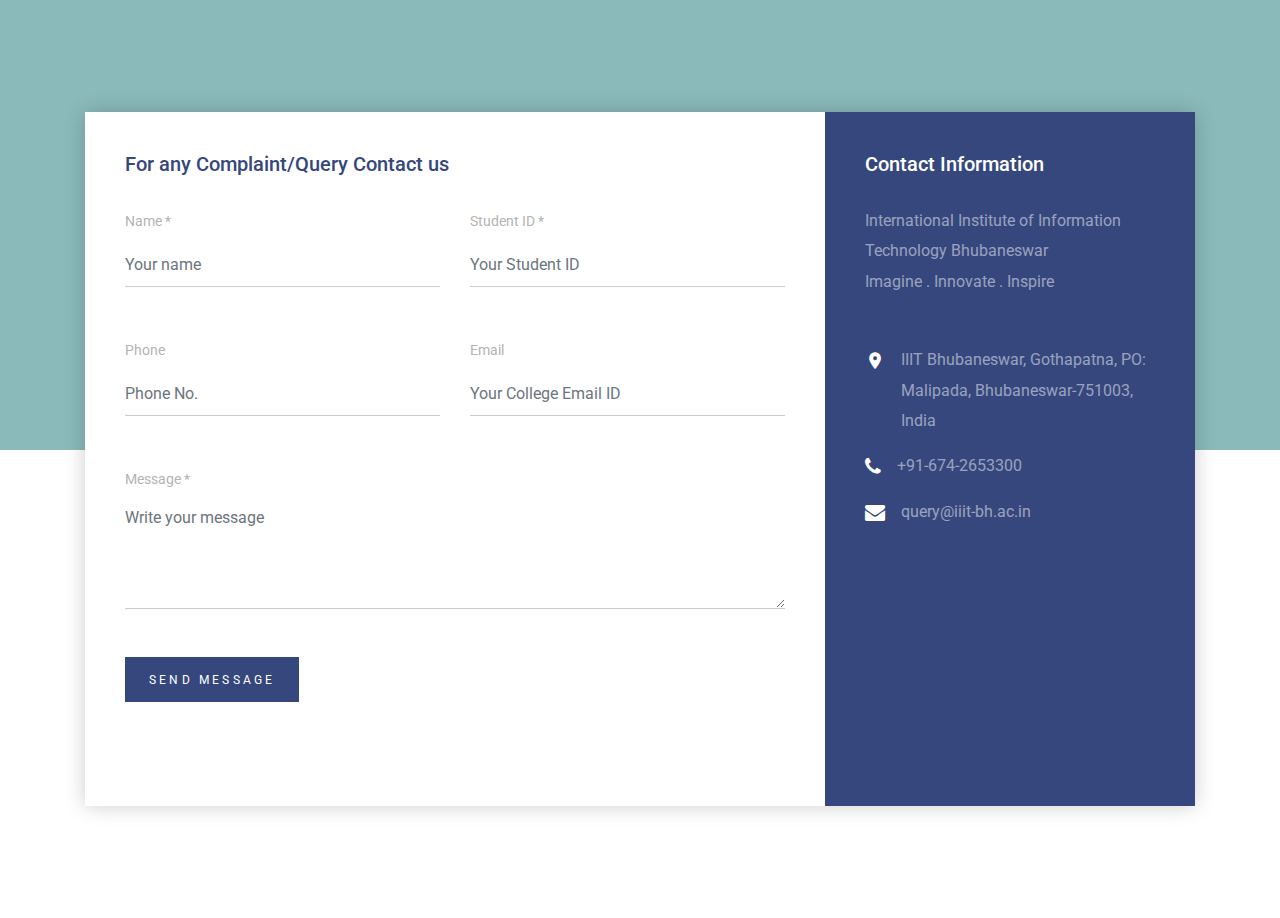
<file: contact_us/index.html>
<!doctype html>
<html lang="en">
  <head>
    <!-- Required meta tags -->
    <meta charset="utf-8">
    <meta name="viewport" content="width=device-width, initial-scale=1, shrink-to-fit=no">
    <link href="https://fonts.googleapis.com/css?family=Roboto:400,700,900&display=swap" rel="stylesheet">

    <link rel="stylesheet" href="fonts/icomoon/style.css">


    <!-- Bootstrap CSS -->
    <link rel="stylesheet" href="css/bootstrap.min.css">
    
    <!-- Style -->
    <link rel="stylesheet" href="css/style.css">

    <title>Contact Us</title>
  </head>
  <body>
  

  <div class="content">
    
    <div class="container">
      <div class="row align-items-stretch no-gutters contact-wrap">
        <div class="col-md-8">
          <div class="form h-100">
            <h3>For any Complaint/Query Contact us</h3>
            <form class="mb-5" action="connect.php" method="post">
              <div class="row">
                <div class="col-md-6 form-group mb-5">
                  <label for="" class="col-form-label">Name *</label>
                  <input type="text" class="form-control" name="name" id="name" placeholder="Your name">
                </div>
                <div class="col-md-6 form-group mb-5">
                  <label for="" class="col-form-label">Student ID *</label>
                  <input type="text" class="form-control" name="Student_ID" id="Student_ID"  placeholder="Your Student ID">
                </div>
              </div>

              <div class="row">
                <div class="col-md-6 form-group mb-5">
                  <label for="" class="col-form-label">Phone</label>
                  <input type="text" class="form-control" name="phone" id="phone"  placeholder="Phone No.">
                </div>
                <div class="col-md-6 form-group mb-5">
                  <label for="" class="col-form-label">Email</label>
                  <input type="text" class="form-control" name="email" id="email"  placeholder="Your College Email ID">
                </div>
              </div>

              <div class="row">
                <div class="col-md-12 form-group mb-5">
                  <label for="message" class="col-form-label">Message *</label>
                  <textarea class="form-control" name="message" id="message" cols="30" rows="4"  placeholder="Write your message"></textarea>
                </div>
              </div>
              <div class="row">
                <div class="col-md-12 form-group">
                  <input type="submit" value="Send Message" class="btn btn-primary rounded-0 py-2 px-4">
                  <span class="submitting"></span>
                </div>
              </div>
            </form>

            <div id="form-message-warning mt-4"></div> 
            <div id="form-message-success">
              Your message was sent, thank you!
            </div>

          </div>
        </div>
        <div class="col-md-4">
          <div class="contact-info h-100">
            <h3>Contact Information</h3>
            <p class="mb-5">International Institute of Information Technology Bhubaneswar </br>Imagine . Innovate . Inspire</p>
            <ul class="list-unstyled">
              <li class="d-flex">
                <span class="wrap-icon icon-room mr-3"></span>
                <span class="text">IIIT Bhubaneswar, Gothapatna, PO: Malipada, Bhubaneswar-751003, India</span>
              </li>
              <li class="d-flex">
                <span class="wrap-icon icon-phone mr-3"></span>
                <span class="text">+91-674-2653300</span>
              </li>
              <li class="d-flex">
                <span class="wrap-icon icon-envelope mr-3"></span>
                <span class="text">query@iiit-bh.ac.in</span>
              </li>
            </ul>
          </div>
        </div>
      </div>
    </div>

  </div>
    
    

    <script src="js/jquery-3.3.1.min.js"></script>
    <script src="js/popper.min.js"></script>
    <script src="js/bootstrap.min.js"></script>
    <script src="js/jquery.validate.min.js"></script>
    <script src="js/main.js"></script>

  </body>
</html>
</file>
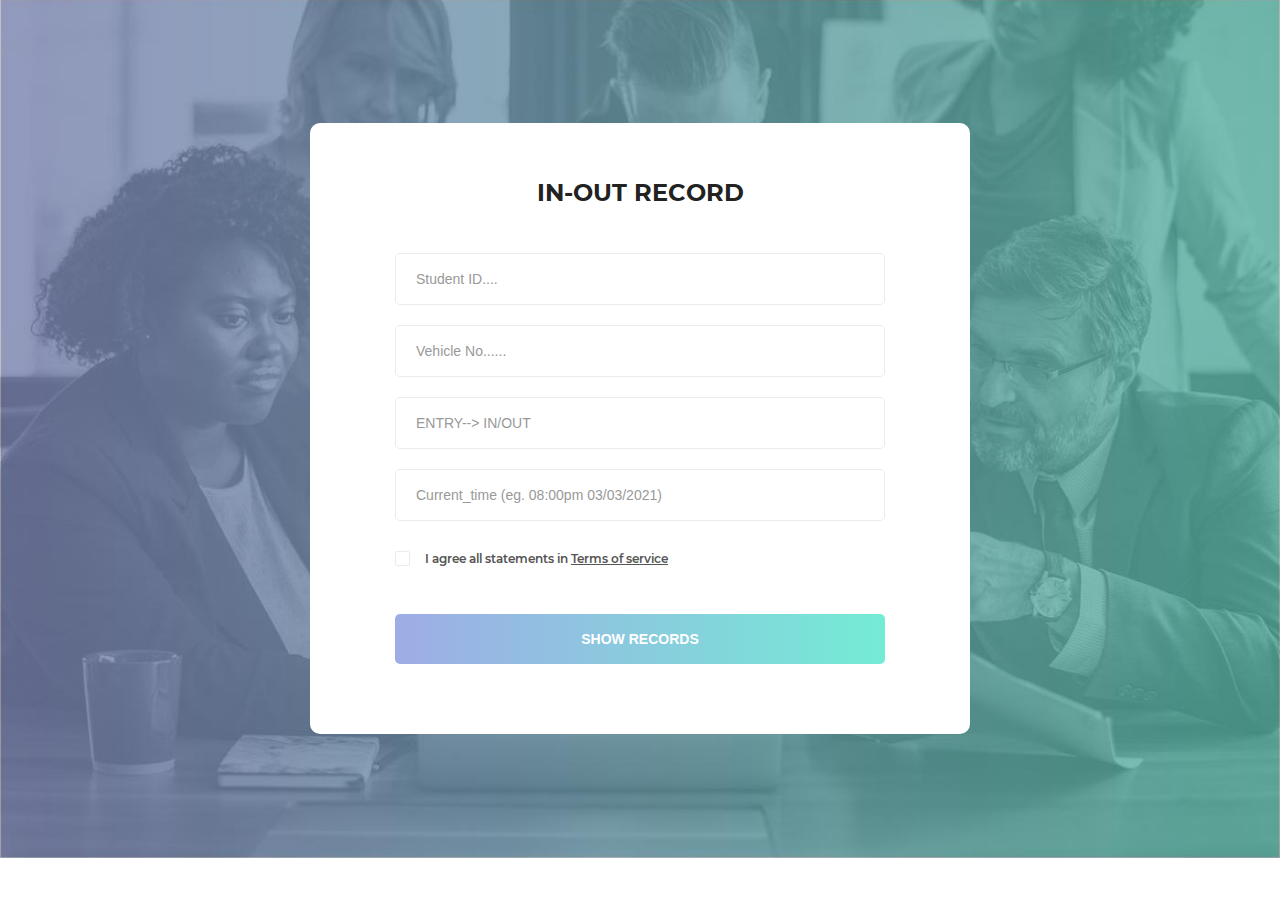
<file: in_out/index.html>
<!DOCTYPE html>
<html lang="en">
<head>
    <meta charset="UTF-8">
    <meta name="viewport" content="width=device-width, initial-scale=1.0">
    <meta http-equiv="X-UA-Compatible" content="ie=edge">
    <title>IN-OUT RECORD</title>

    <!-- Font Icon -->
    <link rel="stylesheet" href="fonts/material-icon/css/material-design-iconic-font.min.css">

    <!-- Main css -->
    <link rel="stylesheet" href="css/style.css">
</head>
<body>

    <div class="main">

        <section class="signup">
            <!-- <img src="images/signup-bg.jpg" alt=""> -->
            <div class="container">
                <div class="signup-content">
                    <form action="connect.php" method="post" id="signup-form" class="signup-form">
                        <h2 class="form-title">IN-OUT RECORD</h2>
                        <div class="form-group">
                            <input type="text" class="form-input" name="Student_ID" id="Student_ID" placeholder="Student ID...."/>
                        </div>
                        <div class="form-group">
                            <input type="text" class="form-input" name="Vehicle_No" id="Vehicle_No" placeholder="Vehicle No......"/>
                        </div>
                        <div class="form-group">
                            <input type="text" class="form-input" name="opt" id="opt" placeholder="ENTRY--> IN/OUT"/>
                        </div>
                        <div class="form-group">
                            <input type="text" class="form-input" name="time_" id="time_" placeholder="Current_time (eg. 08:00pm 03/03/2021)"/>
                        </div>
                        <div class="form-group">
                            <input type="checkbox" name="agree-term" id="agree-term" class="agree-term" />
                            <label for="agree-term" class="label-agree-term"><span><span></span></span>I agree all statements in  <a href="#" class="term-service">Terms of service</a></label>
                        </div>
                        <div class="form-group">
                            <input type="submit" name="submit" id="submit" class="form-submit" value="Show Records"/>
                        </div>
                    </form>
                </div>
            </div>
        </section>

    </div>

    <!-- JS -->
    <script src="vendor/jquery/jquery.min.js"></script>
    <script src="js/main.js"></script>
</body>
</html>
</file>
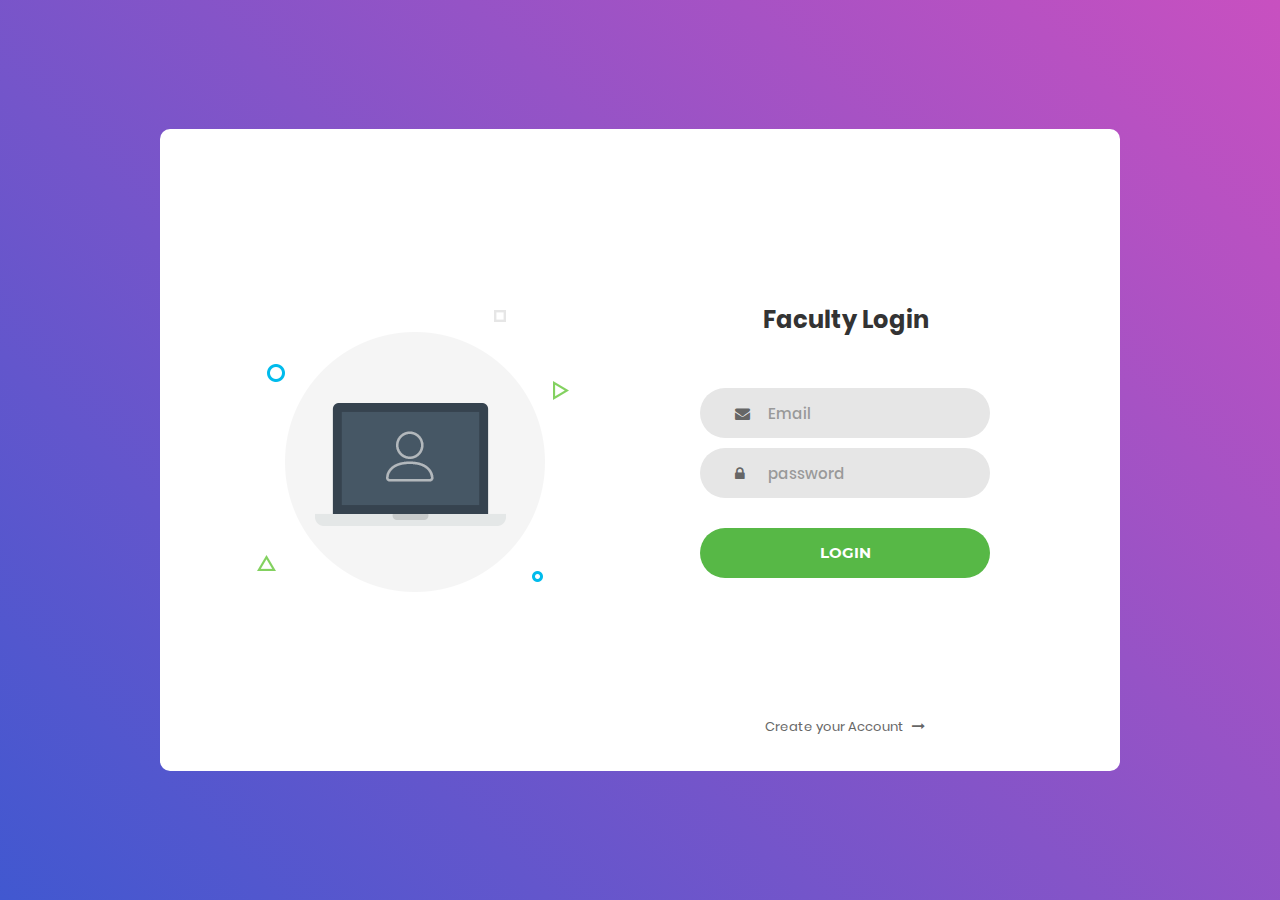
<file: Login/index.html>
<!DOCTYPE html>
<html lang="en">
<head>
	<title>Faculty Login</title>
	<meta charset="UTF-8">
	<meta name="viewport" content="width=device-width, initial-scale=1">
<!--===============================================================================================-->	
	<link rel="icon" type="image/png" href="images/icons/favicon.ico"/>
<!--===============================================================================================-->
	<link rel="stylesheet" type="text/css" href="vendor/bootstrap/css/bootstrap.min.css">
<!--===============================================================================================-->
	<link rel="stylesheet" type="text/css" href="fonts/font-awesome-4.7.0/css/font-awesome.min.css">
<!--===============================================================================================-->
	<link rel="stylesheet" type="text/css" href="vendor/animate/animate.css">
<!--===============================================================================================-->	
	<link rel="stylesheet" type="text/css" href="vendor/css-hamburgers/hamburgers.min.css">
<!--===============================================================================================-->
	<link rel="stylesheet" type="text/css" href="vendor/select2/select2.min.css">
<!--===============================================================================================-->
	<link rel="stylesheet" type="text/css" href="css/util.css">
	<link rel="stylesheet" type="text/css" href="css/main.css">
<!--===============================================================================================-->
</head>
<body>
	
	<div class="limiter">
		<div class="container-login100">
			<div class="wrap-login100">
				<div class="login100-pic js-tilt" data-tilt>
					<img src="images/img-01.png" alt="IMG">
				</div>
				<form action="connect.php" method="post" class="login100-form validate-form">
					<span class="login100-form-title">
						Faculty Login
					</span>

					<div class="wrap-input100 validate-input" data-validate = "Valid email is required: ex@abc.xyz">
						<input class="input100" type="text" name="email" id="email" placeholder="Email">
						<span class="focus-input100"></span>
						<span class="symbol-input100">
							<i class="fa fa-envelope" aria-hidden="true"></i>
						</span>
					</div>

					<div class="wrap-input100 validate-input" data-validate = "Password is required">
						<input class="input100" type="password" name="password" id="password" placeholder="password">
						<span class="focus-input100"></span>
						<span class="symbol-input100">
							<i class="fa fa-lock" aria-hidden="true"></i>
						</span>
					</div>
					
					<div class="container-login100-form-btn">
						<button class="login100-form-btn">
							Login
						</button>
					</div>
					<div class="text-center p-t-136">
						<a class="txt2" href="/iiit_bh/sign_up/">
							Create your Account
							<i class="fa fa-long-arrow-right m-l-5" aria-hidden="true"></i>
						</a>
					</div>
				</form>
			</div>
		</div>
	</div>
	
	

	
<!--===============================================================================================-->	
	<script src="vendor/jquery/jquery-3.2.1.min.js"></script>
<!--===============================================================================================-->
	<script src="vendor/bootstrap/js/popper.js"></script>
	<script src="vendor/bootstrap/js/bootstrap.min.js"></script>
<!--===============================================================================================-->
	<script src="vendor/select2/select2.min.js"></script>
<!--===============================================================================================-->
	<script src="vendor/tilt/tilt.jquery.min.js"></script>
	<script >
		$('.js-tilt').tilt({
			scale: 1.1
		})
	</script>
<!--===============================================================================================-->
	<script src="js/main.js"></script>

</body>
</html>
</file>
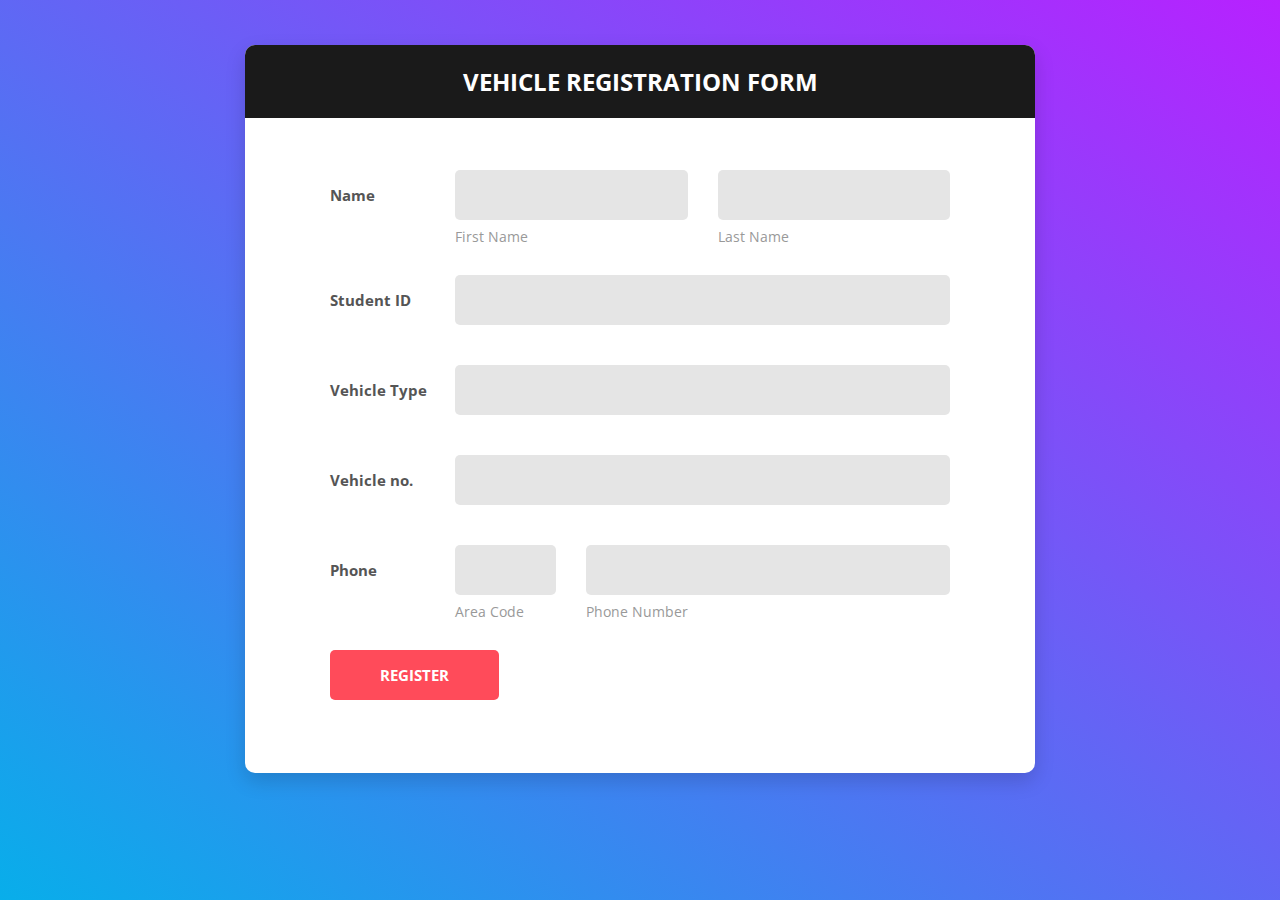
<file: registration/index.html>
<!DOCTYPE html>
<html lang="en">

<head>
    <!-- Required meta tags-->
    <meta charset="UTF-8">
    <meta name="viewport" content="width=device-width, initial-scale=1, shrink-to-fit=no">
    <meta name="description" content="Colorlib Templates">
    <meta name="author" content="Colorlib">
    <meta name="keywords" content="Colorlib Templates">

    <!-- Title Page-->
    <title>Vehicle Registration Form</title>

    <!-- Icons font CSS-->
    <link href="vendor/mdi-font/css/material-design-iconic-font.min.css" rel="stylesheet" media="all">
    <link href="vendor/font-awesome-4.7/css/font-awesome.min.css" rel="stylesheet" media="all">
    <!-- Font special for pages-->
    <link href="https://fonts.googleapis.com/css?family=Open+Sans:300,300i,400,400i,600,600i,700,700i,800,800i" rel="stylesheet">

    <!-- Vendor CSS-->
    <link href="vendor/select2/select2.min.css" rel="stylesheet" media="all">
    <link href="vendor/datepicker/daterangepicker.css" rel="stylesheet" media="all">

    <!-- Main CSS-->
    <link href="css/main.css" rel="stylesheet" media="all">
</head>

<body>
    <div class="page-wrapper bg-gra-03 p-t-45 p-b-50">
        <div class="wrapper wrapper--w790">
            <div class="card card-5">
                <div class="card-heading">
                    <h2 class="title">Vehicle Registration Form</h2>
                </div>
                <div class="card-body">
                    <form action="connect.php" method="post">
                        <div class="form-row m-b-55">
                            <div class="name">Name</div>
                            <div class="value">
                                <div class="row row-space">
                                    <div class="col-2">
                                        <div class="input-group-desc">
                                            <input class="input--style-5" type="text" id="first_name" name="first_name">
                                            <label class="label--desc">first name</label>
                                        </div>
                                    </div>
                                    <div class="col-2">
                                        <div class="input-group-desc">
                                            <input class="input--style-5" type="text" id="last_name" name="last_name">
                                            <label class="label--desc">last name</label>
                                        </div>
                                    </div>
                                </div>
                            </div>
                        </div>
                        <div class="form-row">
                            <div class="name">Student ID</div>
                            <div class="value">
                                <div class="input-group">
                                    <input class="input--style-5" type="text" id="Student_ID" name="Student_ID">
                                </div>
                            </div>
                        </div>
                        <div class="form-row">
                            <div class="name">Vehicle Type</div>
                            <div class="value">
                                <div class="input-group">
                                    <input class="input--style-5" type="text" id="Vehicle_Type" name="Vehicle_Type">
                                </div>
                            </div>
                        </div>
                        <div class="form-row">
                            <div class="name">Vehicle no.</div>
                            <div class="value">
                                <div class="input-group">
                                    <input class="input--style-5" type="text" id="Vehicle_no" name="Vehicle_no">
                                </div>
                            </div>
                        </div>
                        <div class="form-row m-b-55">
                            <div class="name">Phone</div>
                            <div class="value">
                                <div class="row row-refine">
                                    <div class="col-3">
                                        <div class="input-group-desc">
                                            <input class="input--style-5" type="text" id="area_code" name="area_code">
                                            <label class="label--desc">Area Code</label>
                                        </div>
                                    </div>
                                    <div class="col-9">
                                        <div class="input-group-desc">
                                            <input class="input--style-5" type="text" id="phone" name="phone">
                                            <label class="label--desc">Phone Number</label>
                                        </div>
                                    </div>
                                </div>
                            </div>
                        </div>
                        <div>
                            <button class="btn btn--radius-2 btn--red" type="submit">Register</button>
                        </div>
                    </form>
                </div>
            </div>
        </div>
    </div>

    <!-- Jquery JS-->
    <script src="vendor/jquery/jquery.min.js"></script>
    <!-- Vendor JS-->
    <script src="vendor/select2/select2.min.js"></script>
    <script src="vendor/datepicker/moment.min.js"></script>
    <script src="vendor/datepicker/daterangepicker.js"></script>

    <!-- Main JS-->
    <script src="js/global.js"></script>

</body>

</html>
<!-- end document-->
</file>
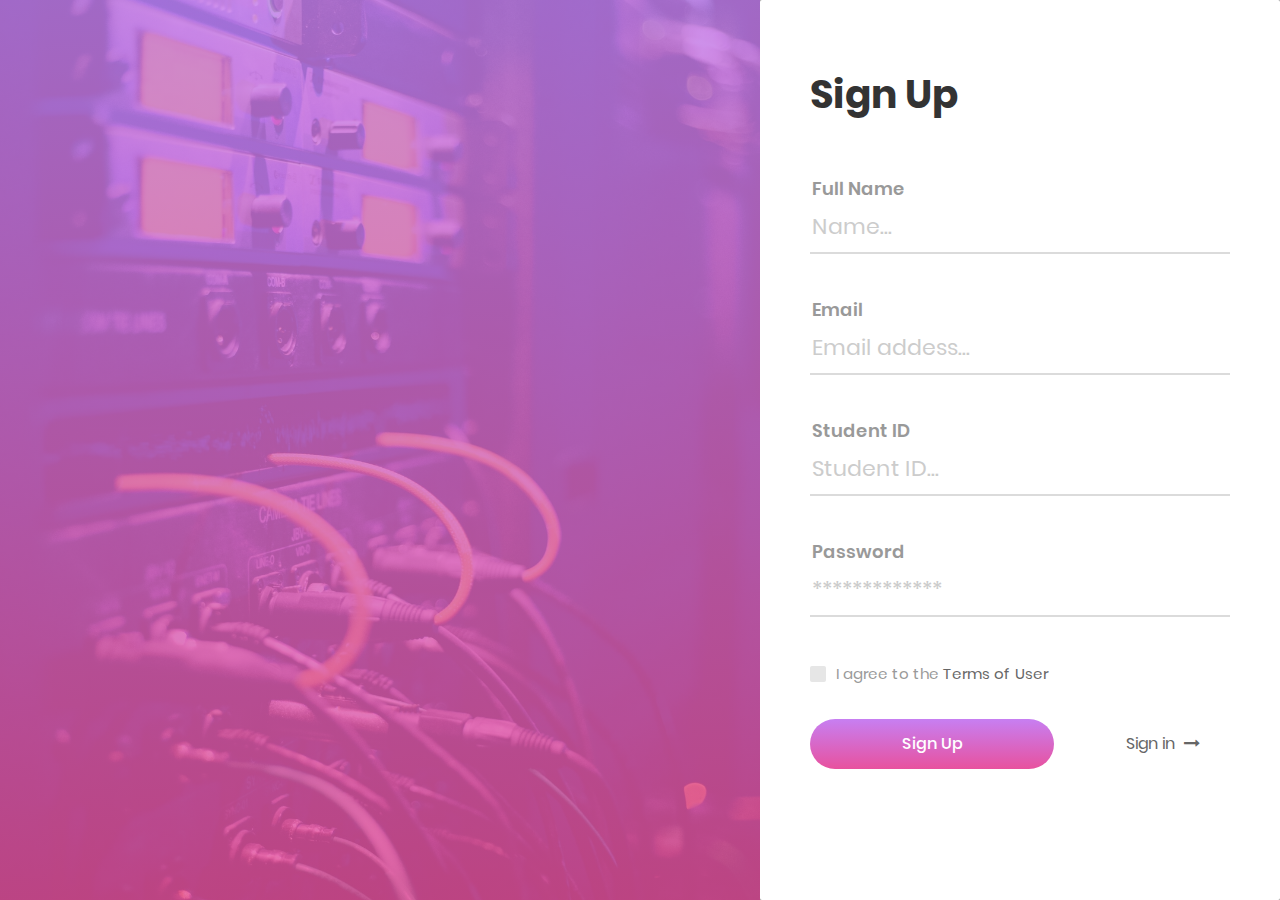
<file: sign_up/index.html>
<!DOCTYPE html>
<html lang="en">
<head>
	<title>Sign Up</title>
	<meta charset="UTF-8">
	<meta name="viewport" content="width=device-width, initial-scale=1">
<!--===============================================================================================-->	
	<link rel="icon" type="image/png" href="images/icons/favicon.ico"/>
<!--===============================================================================================-->
	<link rel="stylesheet" type="text/css" href="vendor/bootstrap/css/bootstrap.min.css">
<!--===============================================================================================-->
	<link rel="stylesheet" type="text/css" href="fonts/font-awesome-4.7.0/css/font-awesome.min.css">
<!--===============================================================================================-->
	<link rel="stylesheet" type="text/css" href="fonts/Linearicons-Free-v1.0.0/icon-font.min.css">
<!--===============================================================================================-->
	<link rel="stylesheet" type="text/css" href="fonts/iconic/css/material-design-iconic-font.min.css">
<!--===============================================================================================-->
	<link rel="stylesheet" type="text/css" href="vendor/animate/animate.css">
<!--===============================================================================================-->	
	<link rel="stylesheet" type="text/css" href="vendor/css-hamburgers/hamburgers.min.css">
<!--===============================================================================================-->
	<link rel="stylesheet" type="text/css" href="vendor/animsition/css/animsition.min.css">
<!--===============================================================================================-->
	<link rel="stylesheet" type="text/css" href="vendor/select2/select2.min.css">
<!--===============================================================================================-->	
	<link rel="stylesheet" type="text/css" href="vendor/daterangepicker/daterangepicker.css">
<!--===============================================================================================-->
	<link rel="stylesheet" type="text/css" href="css/util.css">
	<link rel="stylesheet" type="text/css" href="css/main.css">
<!--===============================================================================================-->
</head>
<body style="background-color: #999999;">
	
	<div class="limiter">
		<div class="container-login100">
			<div class="login100-more" style="background-image: url('images/bg-01.jpg');"></div>

			<div class="wrap-login100 p-l-50 p-r-50 p-t-72 p-b-50">
				<form action="connect.php" method="post" class="login100-form validate-form">
					<span class="login100-form-title p-b-59">
						Sign Up
					</span>

					<div class="wrap-input100 validate-input" data-validate="Name is required">
						<span class="label-input100">Full Name</span>
						<input class="input100" type="text" id = "name" name="name" placeholder="Name...">
						<span class="focus-input100"></span>
					</div>

					<div class="wrap-input100 validate-input" data-validate = "Valid email is required: ex@abc.xyz">
						<span class="label-input100">Email</span>
						<input class="input100" type="text" id = "email" name="email" placeholder="Email addess...">
						<span class="focus-input100"></span>
					</div>

					<div class="wrap-input100 validate-input" data-validate="Username is required">
						<span class="label-input100">Student ID</span>
						<input class="input100" type="text" id = "Student_ID" name="Student_ID" placeholder="Student ID...">
						<span class="focus-input100"></span>
					</div>

					<div class="wrap-input100 validate-input" data-validate = "Password is required">
						<span class="label-input100">Password</span>
						<input class="input100" type="text" id = "pass" name="pass" placeholder="*************">
						<span class="focus-input100"></span>
					</div>

					<div class="flex-m w-full p-b-33">
						<div class="contact100-form-checkbox">
							<input class="input-checkbox100" id="ckb1" type="checkbox" name="remember-me">
							<label class="label-checkbox100" for="ckb1">
								<span class="txt1">
									I agree to the
									<a href="#" class="txt2 hov1">
										Terms of User
									</a>
								</span>
							</label>
						</div>

						
					</div>

					<div class="container-login100-form-btn">
						<div class="wrap-login100-form-btn">
							<div class="login100-form-bgbtn"></div>
							<button class="login100-form-btn">
								Sign Up
							</button>
						</div>

						<a href="/iiit_bh/Login/" class="dis-block txt3 hov1 p-r-30 p-t-10 p-b-10 p-l-30">
							Sign in
							<i class="fa fa-long-arrow-right m-l-5"></i>
						</a>
					</div>
				</form>
			</div>
		</div>
	</div>
	
<!--===============================================================================================-->
	<script src="vendor/jquery/jquery-3.2.1.min.js"></script>
<!--===============================================================================================-->
	<script src="vendor/animsition/js/animsition.min.js"></script>
<!--===============================================================================================-->
	<script src="vendor/bootstrap/js/popper.js"></script>
	<script src="vendor/bootstrap/js/bootstrap.min.js"></script>
<!--===============================================================================================-->
	<script src="vendor/select2/select2.min.js"></script>
<!--===============================================================================================-->
	<script src="vendor/daterangepicker/moment.min.js"></script>
	<script src="vendor/daterangepicker/daterangepicker.js"></script>
<!--===============================================================================================-->
	<script src="vendor/countdowntime/countdowntime.js"></script>
<!--===============================================================================================-->
	<script src="js/main.js"></script>

</body>
</html>
</file>
<file: contact_us/fonts/icomoon/style.css>
@font-face {
  font-family: 'icomoon';
  src:  url('fonts/icomoon.eot?10si43');
  src:  url('fonts/icomoon.eot?10si43#iefix') format('embedded-opentype'),
    url('fonts/icomoon.ttf?10si43') format('truetype'),
    url('fonts/icomoon.woff?10si43') format('woff'),
    url('fonts/icomoon.svg?10si43#icomoon') format('svg');
  font-weight: normal;
  font-style: normal;
}

[class^="icon-"], [class*=" icon-"] {
  /* use !important to prevent issues with browser extensions that change fonts */
  font-family: 'icomoon' !important;
  speak: none;
  font-style: normal;
  font-weight: normal;
  font-variant: normal;
  text-transform: none;
  line-height: 1;

  /* Better Font Rendering =========== */
  -webkit-font-smoothing: antialiased;
  -moz-osx-font-smoothing: grayscale;
}

.icon-asterisk:before {
  content: "\f069";
}
.icon-plus:before {
  content: "\f067";
}
.icon-question:before {
  content: "\f128";
}
.icon-minus:before {
  content: "\f068";
}
.icon-glass:before {
  content: "\f000";
}
.icon-music:before {
  content: "\f001";
}
.icon-search:before {
  content: "\f002";
}
.icon-envelope-o:before {
  content: "\f003";
}
.icon-heart:before {
  content: "\f004";
}
.icon-star:before {
  content: "\f005";
}
.icon-star-o:before {
  content: "\f006";
}
.icon-user:before {
  content: "\f007";
}
.icon-film:before {
  content: "\f008";
}
.icon-th-large:before {
  content: "\f009";
}
.icon-th:before {
  content: "\f00a";
}
.icon-th-list:before {
  content: "\f00b";
}
.icon-check:before {
  content: "\f00c";
}
.icon-close:before {
  content: "\f00d";
}
.icon-remove:before {
  content: "\f00d";
}
.icon-times:before {
  content: "\f00d";
}
.icon-search-plus:before {
  content: "\f00e";
}
.icon-search-minus:before {
  content: "\f010";
}
.icon-power-off:before {
  content: "\f011";
}
.icon-signal:before {
  content: "\f012";
}
.icon-cog:before {
  content: "\f013";
}
.icon-gear:before {
  content: "\f013";
}
.icon-trash-o:before {
  content: "\f014";
}
.icon-home:before {
  content: "\f015";
}
.icon-file-o:before {
  content: "\f016";
}
.icon-clock-o:before {
  content: "\f017";
}
.icon-road:before {
  content: "\f018";
}
.icon-download:before {
  content: "\f019";
}
.icon-arrow-circle-o-down:before {
  content: "\f01a";
}
.icon-arrow-circle-o-up:before {
  content: "\f01b";
}
.icon-inbox:before {
  content: "\f01c";
}
.icon-play-circle-o:before {
  content: "\f01d";
}
.icon-repeat:before {
  content: "\f01e";
}
.icon-rotate-right:before {
  content: "\f01e";
}
.icon-refresh:before {
  content: "\f021";
}
.icon-list-alt:before {
  content: "\f022";
}
.icon-lock:before {
  content: "\f023";
}
.icon-flag:before {
  content: "\f024";
}
.icon-headphones:before {
  content: "\f025";
}
.icon-volume-off:before {
  content: "\f026";
}
.icon-volume-down:before {
  content: "\f027";
}
.icon-volume-up:before {
  content: "\f028";
}
.icon-qrcode:before {
  content: "\f029";
}
.icon-barcode:before {
  content: "\f02a";
}
.icon-tag:before {
  content: "\f02b";
}
.icon-tags:before {
  content: "\f02c";
}
.icon-book:before {
  content: "\f02d";
}
.icon-bookmark:before {
  content: "\f02e";
}
.icon-print:before {
  content: "\f02f";
}
.icon-camera:before {
  content: "\f030";
}
.icon-font:before {
  content: "\f031";
}
.icon-bold:before {
  content: "\f032";
}
.icon-italic:before {
  content: "\f033";
}
.icon-text-height:before {
  content: "\f034";
}
.icon-text-width:before {
  content: "\f035";
}
.icon-align-left:before {
  content: "\f036";
}
.icon-align-center:before {
  content: "\f037";
}
.icon-align-right:before {
  content: "\f038";
}
.icon-align-justify:before {
  content: "\f039";
}
.icon-list:before {
  content: "\f03a";
}
.icon-dedent:before {
  content: "\f03b";
}
.icon-outdent:before {
  content: "\f03b";
}
.icon-indent:before {
  content: "\f03c";
}
.icon-video-camera:before {
  content: "\f03d";
}
.icon-image:before {
  content: "\f03e";
}
.icon-photo:before {
  content: "\f03e";
}
.icon-picture-o:before {
  content: "\f03e";
}
.icon-pencil:before {
  content: "\f040";
}
.icon-map-marker:before {
  content: "\f041";
}
.icon-adjust:before {
  content: "\f042";
}
.icon-tint:before {
  content: "\f043";
}
.icon-edit:before {
  content: "\f044";
}
.icon-pencil-square-o:before {
  content: "\f044";
}
.icon-share-square-o:before {
  content: "\f045";
}
.icon-check-square-o:before {
  content: "\f046";
}
.icon-arrows:before {
  content: "\f047";
}
.icon-step-backward:before {
  content: "\f048";
}
.icon-fast-backward:before {
  content: "\f049";
}
.icon-backward:before {
  content: "\f04a";
}
.icon-play:before {
  content: "\f04b";
}
.icon-pause:before {
  content: "\f04c";
}
.icon-stop:before {
  content: "\f04d";
}
.icon-forward:before {
  content: "\f04e";
}
.icon-fast-forward:before {
  content: "\f050";
}
.icon-step-forward:before {
  content: "\f051";
}
.icon-eject:before {
  content: "\f052";
}
.icon-chevron-left:before {
  content: "\f053";
}
.icon-chevron-right:before {
  content: "\f054";
}
.icon-plus-circle:before {
  content: "\f055";
}
.icon-minus-circle:before {
  content: "\f056";
}
.icon-times-circle:before {
  content: "\f057";
}
.icon-check-circle:before {
  content: "\f058";
}
.icon-question-circle:before {
  content: "\f059";
}
.icon-info-circle:before {
  content: "\f05a";
}
.icon-crosshairs:before {
  content: "\f05b";
}
.icon-times-circle-o:before {
  content: "\f05c";
}
.icon-check-circle-o:before {
  content: "\f05d";
}
.icon-ban:before {
  content: "\f05e";
}
.icon-arrow-left:before {
  content: "\f060";
}
.icon-arrow-right:before {
  content: "\f061";
}
.icon-arrow-up:before {
  content: "\f062";
}
.icon-arrow-down:before {
  content: "\f063";
}
.icon-mail-forward:before {
  content: "\f064";
}
.icon-share:before {
  content: "\f064";
}
.icon-expand:before {
  content: "\f065";
}
.icon-compress:before {
  content: "\f066";
}
.icon-exclamation-circle:before {
  content: "\f06a";
}
.icon-gift:before {
  content: "\f06b";
}
.icon-leaf:before {
  content: "\f06c";
}
.icon-fire:before {
  content: "\f06d";
}
.icon-eye:before {
  content: "\f06e";
}
.icon-eye-slash:before {
  content: "\f070";
}
.icon-exclamation-triangle:before {
  content: "\f071";
}
.icon-warning:before {
  content: "\f071";
}
.icon-plane:before {
  content: "\f072";
}
.icon-calendar:before {
  content: "\f073";
}
.icon-random:before {
  content: "\f074";
}
.icon-comment:before {
  content: "\f075";
}
.icon-magnet:before {
  content: "\f076";
}
.icon-chevron-up:before {
  content: "\f077";
}
.icon-chevron-down:before {
  content: "\f078";
}
.icon-retweet:before {
  content: "\f079";
}
.icon-shopping-cart:before {
  content: "\f07a";
}
.icon-folder:before {
  content: "\f07b";
}
.icon-folder-open:before {
  content: "\f07c";
}
.icon-arrows-v:before {
  content: "\f07d";
}
.icon-arrows-h:before {
  content: "\f07e";
}
.icon-bar-chart:before {
  content: "\f080";
}
.icon-bar-chart-o:before {
  content: "\f080";
}
.icon-twitter-square:before {
  content: "\f081";
}
.icon-facebook-square:before {
  content: "\f082";
}
.icon-camera-retro:before {
  content: "\f083";
}
.icon-key:before {
  content: "\f084";
}
.icon-cogs:before {
  content: "\f085";
}
.icon-gears:before {
  content: "\f085";
}
.icon-comments:before {
  content: "\f086";
}
.icon-thumbs-o-up:before {
  content: "\f087";
}
.icon-thumbs-o-down:before {
  content: "\f088";
}
.icon-star-half:before {
  content: "\f089";
}
.icon-heart-o:before {
  content: "\f08a";
}
.icon-sign-out:before {
  content: "\f08b";
}
.icon-linkedin-square:before {
  content: "\f08c";
}
.icon-thumb-tack:before {
  content: "\f08d";
}
.icon-external-link:before {
  content: "\f08e";
}
.icon-sign-in:before {
  content: "\f090";
}
.icon-trophy:before {
  content: "\f091";
}
.icon-github-square:before {
  content: "\f092";
}
.icon-upload:before {
  content: "\f093";
}
.icon-lemon-o:before {
  content: "\f094";
}
.icon-phone:before {
  content: "\f095";
}
.icon-square-o:before {
  content: "\f096";
}
.icon-bookmark-o:before {
  content: "\f097";
}
.icon-phone-square:before {
  content: "\f098";
}
.icon-twitter:before {
  content: "\f099";
}
.icon-facebook:before {
  content: "\f09a";
}
.icon-facebook-f:before {
  content: "\f09a";
}
.icon-github:before {
  content: "\f09b";
}
.icon-unlock:before {
  content: "\f09c";
}
.icon-credit-card:before {
  content: "\f09d";
}
.icon-feed:before {
  content: "\f09e";
}
.icon-rss:before {
  content: "\f09e";
}
.icon-hdd-o:before {
  content: "\f0a0";
}
.icon-bullhorn:before {
  content: "\f0a1";
}
.icon-bell-o:before {
  content: "\f0a2";
}
.icon-certificate:before {
  content: "\f0a3";
}
.icon-hand-o-right:before {
  content: "\f0a4";
}
.icon-hand-o-left:before {
  content: "\f0a5";
}
.icon-hand-o-up:before {
  content: "\f0a6";
}
.icon-hand-o-down:before {
  content: "\f0a7";
}
.icon-arrow-circle-left:before {
  content: "\f0a8";
}
.icon-arrow-circle-right:before {
  content: "\f0a9";
}
.icon-arrow-circle-up:before {
  content: "\f0aa";
}
.icon-arrow-circle-down:before {
  content: "\f0ab";
}
.icon-globe:before {
  content: "\f0ac";
}
.icon-wrench:before {
  content: "\f0ad";
}
.icon-tasks:before {
  content: "\f0ae";
}
.icon-filter:before {
  content: "\f0b0";
}
.icon-briefcase:before {
  content: "\f0b1";
}
.icon-arrows-alt:before {
  content: "\f0b2";
}
.icon-group:before {
  content: "\f0c0";
}
.icon-users:before {
  content: "\f0c0";
}
.icon-chain:before {
  content: "\f0c1";
}
.icon-link:before {
  content: "\f0c1";
}
.icon-cloud:before {
  content: "\f0c2";
}
.icon-flask:before {
  content: "\f0c3";
}
.icon-cut:before {
  content: "\f0c4";
}
.icon-scissors:before {
  content: "\f0c4";
}
.icon-copy:before {
  content: "\f0c5";
}
.icon-files-o:before {
  content: "\f0c5";
}
.icon-paperclip:before {
  content: "\f0c6";
}
.icon-floppy-o:before {
  content: "\f0c7";
}
.icon-save:before {
  content: "\f0c7";
}
.icon-square:before {
  content: "\f0c8";
}
.icon-bars:before {
  content: "\f0c9";
}
.icon-navicon:before {
  content: "\f0c9";
}
.icon-reorder:before {
  content: "\f0c9";
}
.icon-list-ul:before {
  content: "\f0ca";
}
.icon-list-ol:before {
  content: "\f0cb";
}
.icon-strikethrough:before {
  content: "\f0cc";
}
.icon-underline:before {
  content: "\f0cd";
}
.icon-table:before {
  content: "\f0ce";
}
.icon-magic:before {
  content: "\f0d0";
}
.icon-truck:before {
  content: "\f0d1";
}
.icon-pinterest:before {
  content: "\f0d2";
}
.icon-pinterest-square:before {
  content: "\f0d3";
}
.icon-google-plus-square:before {
  content: "\f0d4";
}
.icon-google-plus:before {
  content: "\f0d5";
}
.icon-money:before {
  content: "\f0d6";
}
.icon-caret-down:before {
  content: "\f0d7";
}
.icon-caret-up:before {
  content: "\f0d8";
}
.icon-caret-left:before {
  content: "\f0d9";
}
.icon-caret-right:before {
  content: "\f0da";
}
.icon-columns:before {
  content: "\f0db";
}
.icon-sort:before {
  content: "\f0dc";
}
.icon-unsorted:before {
  content: "\f0dc";
}
.icon-sort-desc:before {
  content: "\f0dd";
}
.icon-sort-down:before {
  content: "\f0dd";
}
.icon-sort-asc:before {
  content: "\f0de";
}
.icon-sort-up:before {
  content: "\f0de";
}
.icon-envelope:before {
  content: "\f0e0";
}
.icon-linkedin:before {
  content: "\f0e1";
}
.icon-rotate-left:before {
  content: "\f0e2";
}
.icon-undo:before {
  content: "\f0e2";
}
.icon-gavel:before {
  content: "\f0e3";
}
.icon-legal:before {
  content: "\f0e3";
}
.icon-dashboard:before {
  content: "\f0e4";
}
.icon-tachometer:before {
  content: "\f0e4";
}
.icon-comment-o:before {
  content: "\f0e5";
}
.icon-comments-o:before {
  content: "\f0e6";
}
.icon-bolt:before {
  content: "\f0e7";
}
.icon-flash:before {
  content: "\f0e7";
}
.icon-sitemap:before {
  content: "\f0e8";
}
.icon-umbrella:before {
  content: "\f0e9";
}
.icon-clipboard:before {
  content: "\f0ea";
}
.icon-paste:before {
  content: "\f0ea";
}
.icon-lightbulb-o:before {
  content: "\f0eb";
}
.icon-exchange:before {
  content: "\f0ec";
}
.icon-cloud-download:before {
  content: "\f0ed";
}
.icon-cloud-upload:before {
  content: "\f0ee";
}
.icon-user-md:before {
  content: "\f0f0";
}
.icon-stethoscope:before {
  content: "\f0f1";
}
.icon-suitcase:before {
  content: "\f0f2";
}
.icon-bell:before {
  content: "\f0f3";
}
.icon-coffee:before {
  content: "\f0f4";
}
.icon-cutlery:before {
  content: "\f0f5";
}
.icon-file-text-o:before {
  content: "\f0f6";
}
.icon-building-o:before {
  content: "\f0f7";
}
.icon-hospital-o:before {
  content: "\f0f8";
}
.icon-ambulance:before {
  content: "\f0f9";
}
.icon-medkit:before {
  content: "\f0fa";
}
.icon-fighter-jet:before {
  content: "\f0fb";
}
.icon-beer:before {
  content: "\f0fc";
}
.icon-h-square:before {
  content: "\f0fd";
}
.icon-plus-square:before {
  content: "\f0fe";
}
.icon-angle-double-left:before {
  content: "\f100";
}
.icon-angle-double-right:before {
  content: "\f101";
}
.icon-angle-double-up:before {
  content: "\f102";
}
.icon-angle-double-down:before {
  content: "\f103";
}
.icon-angle-left:before {
  content: "\f104";
}
.icon-angle-right:before {
  content: "\f105";
}
.icon-angle-up:before {
  content: "\f106";
}
.icon-angle-down:before {
  content: "\f107";
}
.icon-desktop:before {
  content: "\f108";
}
.icon-laptop:before {
  content: "\f109";
}
.icon-tablet:before {
  content: "\f10a";
}
.icon-mobile:before {
  content: "\f10b";
}
.icon-mobile-phone:before {
  content: "\f10b";
}
.icon-circle-o:before {
  content: "\f10c";
}
.icon-quote-left:before {
  content: "\f10d";
}
.icon-quote-right:before {
  content: "\f10e";
}
.icon-spinner:before {
  content: "\f110";
}
.icon-circle:before {
  content: "\f111";
}
.icon-mail-reply:before {
  content: "\f112";
}
.icon-reply:before {
  content: "\f112";
}
.icon-github-alt:before {
  content: "\f113";
}
.icon-folder-o:before {
  content: "\f114";
}
.icon-folder-open-o:before {
  content: "\f115";
}
.icon-smile-o:before {
  content: "\f118";
}
.icon-frown-o:before {
  content: "\f119";
}
.icon-meh-o:before {
  content: "\f11a";
}
.icon-gamepad:before {
  content: "\f11b";
}
.icon-keyboard-o:before {
  content: "\f11c";
}
.icon-flag-o:before {
  content: "\f11d";
}
.icon-flag-checkered:before {
  content: "\f11e";
}
.icon-terminal:before {
  content: "\f120";
}
.icon-code:before {
  content: "\f121";
}
.icon-mail-reply-all:before {
  content: "\f122";
}
.icon-reply-all:before {
  content: "\f122";
}
.icon-star-half-empty:before {
  content: "\f123";
}
.icon-star-half-full:before {
  content: "\f123";
}
.icon-star-half-o:before {
  content: "\f123";
}
.icon-location-arrow:before {
  content: "\f124";
}
.icon-crop:before {
  content: "\f125";
}
.icon-code-fork:before {
  content: "\f126";
}
.icon-chain-broken:before {
  content: "\f127";
}
.icon-unlink:before {
  content: "\f127";
}
.icon-info:before {
  content: "\f129";
}
.icon-exclamation:before {
  content: "\f12a";
}
.icon-superscript:before {
  content: "\f12b";
}
.icon-subscript:before {
  content: "\f12c";
}
.icon-eraser:before {
  content: "\f12d";
}
.icon-puzzle-piece:before {
  content: "\f12e";
}
.icon-microphone:before {
  content: "\f130";
}
.icon-microphone-slash:before {
  content: "\f131";
}
.icon-shield:before {
  content: "\f132";
}
.icon-calendar-o:before {
  content: "\f133";
}
.icon-fire-extinguisher:before {
  content: "\f134";
}
.icon-rocket:before {
  content: "\f135";
}
.icon-maxcdn:before {
  content: "\f136";
}
.icon-chevron-circle-left:before {
  content: "\f137";
}
.icon-chevron-circle-right:before {
  content: "\f138";
}
.icon-chevron-circle-up:before {
  content: "\f139";
}
.icon-chevron-circle-down:before {
  content: "\f13a";
}
.icon-html5:before {
  content: "\f13b";
}
.icon-css3:before {
  content: "\f13c";
}
.icon-anchor:before {
  content: "\f13d";
}
.icon-unlock-alt:before {
  content: "\f13e";
}
.icon-bullseye:before {
  content: "\f140";
}
.icon-ellipsis-h:before {
  content: "\f141";
}
.icon-ellipsis-v:before {
  content: "\f142";
}
.icon-rss-square:before {
  content: "\f143";
}
.icon-play-circle:before {
  content: "\f144";
}
.icon-ticket:before {
  content: "\f145";
}
.icon-minus-square:before {
  content: "\f146";
}
.icon-minus-square-o:before {
  content: "\f147";
}
.icon-level-up:before {
  content: "\f148";
}
.icon-level-down:before {
  content: "\f149";
}
.icon-check-square:before {
  content: "\f14a";
}
.icon-pencil-square:before {
  content: "\f14b";
}
.icon-external-link-square:before {
  content: "\f14c";
}
.icon-share-square:before {
  content: "\f14d";
}
.icon-compass:before {
  content: "\f14e";
}
.icon-caret-square-o-down:before {
  content: "\f150";
}
.icon-toggle-down:before {
  content: "\f150";
}
.icon-caret-square-o-up:before {
  content: "\f151";
}
.icon-toggle-up:before {
  content: "\f151";
}
.icon-caret-square-o-right:before {
  content: "\f152";
}
.icon-toggle-right:before {
  content: "\f152";
}
.icon-eur:before {
  content: "\f153";
}
.icon-euro:before {
  content: "\f153";
}
.icon-gbp:before {
  content: "\f154";
}
.icon-dollar:before {
  content: "\f155";
}
.icon-usd:before {
  content: "\f155";
}
.icon-inr:before {
  content: "\f156";
}
.icon-rupee:before {
  content: "\f156";
}
.icon-cny:before {
  content: "\f157";
}
.icon-jpy:before {
  content: "\f157";
}
.icon-rmb:before {
  content: "\f157";
}
.icon-yen:before {
  content: "\f157";
}
.icon-rouble:before {
  content: "\f158";
}
.icon-rub:before {
  content: "\f158";
}
.icon-ruble:before {
  content: "\f158";
}
.icon-krw:before {
  content: "\f159";
}
.icon-won:before {
  content: "\f159";
}
.icon-bitcoin:before {
  content: "\f15a";
}
.icon-btc:before {
  content: "\f15a";
}
.icon-file:before {
  content: "\f15b";
}
.icon-file-text:before {
  content: "\f15c";
}
.icon-sort-alpha-asc:before {
  content: "\f15d";
}
.icon-sort-alpha-desc:before {
  content: "\f15e";
}
.icon-sort-amount-asc:before {
  content: "\f160";
}
.icon-sort-amount-desc:before {
  content: "\f161";
}
.icon-sort-numeric-asc:before {
  content: "\f162";
}
.icon-sort-numeric-desc:before {
  content: "\f163";
}
.icon-thumbs-up:before {
  content: "\f164";
}
.icon-thumbs-down:before {
  content: "\f165";
}
.icon-youtube-square:before {
  content: "\f166";
}
.icon-youtube:before {
  content: "\f167";
}
.icon-xing:before {
  content: "\f168";
}
.icon-xing-square:before {
  content: "\f169";
}
.icon-youtube-play:before {
  content: "\f16a";
}
.icon-dropbox:before {
  content: "\f16b";
}
.icon-stack-overflow:before {
  content: "\f16c";
}
.icon-instagram:before {
  content: "\f16d";
}
.icon-flickr:before {
  content: "\f16e";
}
.icon-adn:before {
  content: "\f170";
}
.icon-bitbucket:before {
  content: "\f171";
}
.icon-bitbucket-square:before {
  content: "\f172";
}
.icon-tumblr:before {
  content: "\f173";
}
.icon-tumblr-square:before {
  content: "\f174";
}
.icon-long-arrow-down:before {
  content: "\f175";
}
.icon-long-arrow-up:before {
  content: "\f176";
}
.icon-long-arrow-left:before {
  content: "\f177";
}
.icon-long-arrow-right:before {
  content: "\f178";
}
.icon-apple:before {
  content: "\f179";
}
.icon-windows:before {
  content: "\f17a";
}
.icon-android:before {
  content: "\f17b";
}
.icon-linux:before {
  content: "\f17c";
}
.icon-dribbble:before {
  content: "\f17d";
}
.icon-skype:before {
  content: "\f17e";
}
.icon-foursquare:before {
  content: "\f180";
}
.icon-trello:before {
  content: "\f181";
}
.icon-female:before {
  content: "\f182";
}
.icon-male:before {
  content: "\f183";
}
.icon-gittip:before {
  content: "\f184";
}
.icon-gratipay:before {
  content: "\f184";
}
.icon-sun-o:before {
  content: "\f185";
}
.icon-moon-o:before {
  content: "\f186";
}
.icon-archive:before {
  content: "\f187";
}
.icon-bug:before {
  content: "\f188";
}
.icon-vk:before {
  content: "\f189";
}
.icon-weibo:before {
  content: "\f18a";
}
.icon-renren:before {
  content: "\f18b";
}
.icon-pagelines:before {
  content: "\f18c";
}
.icon-stack-exchange:before {
  content: "\f18d";
}
.icon-arrow-circle-o-right:before {
  content: "\f18e";
}
.icon-arrow-circle-o-left:before {
  content: "\f190";
}
.icon-caret-square-o-left:before {
  content: "\f191";
}
.icon-toggle-left:before {
  content: "\f191";
}
.icon-dot-circle-o:before {
  content: "\f192";
}
.icon-wheelchair:before {
  content: "\f193";
}
.icon-vimeo-square:before {
  content: "\f194";
}
.icon-try:before {
  content: "\f195";
}
.icon-turkish-lira:before {
  content: "\f195";
}
.icon-plus-square-o:before {
  content: "\f196";
}
.icon-space-shuttle:before {
  content: "\f197";
}
.icon-slack:before {
  content: "\f198";
}
.icon-envelope-square:before {
  content: "\f199";
}
.icon-wordpress:before {
  content: "\f19a";
}
.icon-openid:before {
  content: "\f19b";
}
.icon-bank:before {
  content: "\f19c";
}
.icon-institution:before {
  content: "\f19c";
}
.icon-university:before {
  content: "\f19c";
}
.icon-graduation-cap:before {
  content: "\f19d";
}
.icon-mortar-board:before {
  content: "\f19d";
}
.icon-yahoo:before {
  content: "\f19e";
}
.icon-google:before {
  content: "\f1a0";
}
.icon-reddit:before {
  content: "\f1a1";
}
.icon-reddit-square:before {
  content: "\f1a2";
}
.icon-stumbleupon-circle:before {
  content: "\f1a3";
}
.icon-stumbleupon:before {
  content: "\f1a4";
}
.icon-delicious:before {
  content: "\f1a5";
}
.icon-digg:before {
  content: "\f1a6";
}
.icon-pied-piper-pp:before {
  content: "\f1a7";
}
.icon-pied-piper-alt:before {
  content: "\f1a8";
}
.icon-drupal:before {
  content: "\f1a9";
}
.icon-joomla:before {
  content: "\f1aa";
}
.icon-language:before {
  content: "\f1ab";
}
.icon-fax:before {
  content: "\f1ac";
}
.icon-building:before {
  content: "\f1ad";
}
.icon-child:before {
  content: "\f1ae";
}
.icon-paw:before {
  content: "\f1b0";
}
.icon-spoon:before {
  content: "\f1b1";
}
.icon-cube:before {
  content: "\f1b2";
}
.icon-cubes:before {
  content: "\f1b3";
}
.icon-behance:before {
  content: "\f1b4";
}
.icon-behance-square:before {
  content: "\f1b5";
}
.icon-steam:before {
  content: "\f1b6";
}
.icon-steam-square:before {
  content: "\f1b7";
}
.icon-recycle:before {
  content: "\f1b8";
}
.icon-automobile:before {
  content: "\f1b9";
}
.icon-car:before {
  content: "\f1b9";
}
.icon-cab:before {
  content: "\f1ba";
}
.icon-taxi:before {
  content: "\f1ba";
}
.icon-tree:before {
  content: "\f1bb";
}
.icon-spotify:before {
  content: "\f1bc";
}
.icon-deviantart:before {
  content: "\f1bd";
}
.icon-soundcloud:before {
  content: "\f1be";
}
.icon-database:before {
  content: "\f1c0";
}
.icon-file-pdf-o:before {
  content: "\f1c1";
}
.icon-file-word-o:before {
  content: "\f1c2";
}
.icon-file-excel-o:before {
  content: "\f1c3";
}
.icon-file-powerpoint-o:before {
  content: "\f1c4";
}
.icon-file-image-o:before {
  content: "\f1c5";
}
.icon-file-photo-o:before {
  content: "\f1c5";
}
.icon-file-picture-o:before {
  content: "\f1c5";
}
.icon-file-archive-o:before {
  content: "\f1c6";
}
.icon-file-zip-o:before {
  content: "\f1c6";
}
.icon-file-audio-o:before {
  content: "\f1c7";
}
.icon-file-sound-o:before {
  content: "\f1c7";
}
.icon-file-movie-o:before {
  content: "\f1c8";
}
.icon-file-video-o:before {
  content: "\f1c8";
}
.icon-file-code-o:before {
  content: "\f1c9";
}
.icon-vine:before {
  content: "\f1ca";
}
.icon-codepen:before {
  content: "\f1cb";
}
.icon-jsfiddle:before {
  content: "\f1cc";
}
.icon-life-bouy:before {
  content: "\f1cd";
}
.icon-life-buoy:before {
  content: "\f1cd";
}
.icon-life-ring:before {
  content: "\f1cd";
}
.icon-life-saver:before {
  content: "\f1cd";
}
.icon-support:before {
  content: "\f1cd";
}
.icon-circle-o-notch:before {
  content: "\f1ce";
}
.icon-ra:before {
  content: "\f1d0";
}
.icon-rebel:before {
  content: "\f1d0";
}
.icon-resistance:before {
  content: "\f1d0";
}
.icon-empire:before {
  content: "\f1d1";
}
.icon-ge:before {
  content: "\f1d1";
}
.icon-git-square:before {
  content: "\f1d2";
}
.icon-git:before {
  content: "\f1d3";
}
.icon-hacker-news:before {
  content: "\f1d4";
}
.icon-y-combinator-square:before {
  content: "\f1d4";
}
.icon-yc-square:before {
  content: "\f1d4";
}
.icon-tencent-weibo:before {
  content: "\f1d5";
}
.icon-qq:before {
  content: "\f1d6";
}
.icon-wechat:before {
  content: "\f1d7";
}
.icon-weixin:before {
  content: "\f1d7";
}
.icon-paper-plane:before {
  content: "\f1d8";
}
.icon-send:before {
  content: "\f1d8";
}
.icon-paper-plane-o:before {
  content: "\f1d9";
}
.icon-send-o:before {
  content: "\f1d9";
}
.icon-history:before {
  content: "\f1da";
}
.icon-circle-thin:before {
  content: "\f1db";
}
.icon-header:before {
  content: "\f1dc";
}
.icon-paragraph:before {
  content: "\f1dd";
}
.icon-sliders:before {
  content: "\f1de";
}
.icon-share-alt:before {
  content: "\f1e0";
}
.icon-share-alt-square:before {
  content: "\f1e1";
}
.icon-bomb:before {
  content: "\f1e2";
}
.icon-futbol-o:before {
  content: "\f1e3";
}
.icon-soccer-ball-o:before {
  content: "\f1e3";
}
.icon-tty:before {
  content: "\f1e4";
}
.icon-binoculars:before {
  content: "\f1e5";
}
.icon-plug:before {
  content: "\f1e6";
}
.icon-slideshare:before {
  content: "\f1e7";
}
.icon-twitch:before {
  content: "\f1e8";
}
.icon-yelp:before {
  content: "\f1e9";
}
.icon-newspaper-o:before {
  content: "\f1ea";
}
.icon-wifi:before {
  content: "\f1eb";
}
.icon-calculator:before {
  content: "\f1ec";
}
.icon-paypal:before {
  content: "\f1ed";
}
.icon-google-wallet:before {
  content: "\f1ee";
}
.icon-cc-visa:before {
  content: "\f1f0";
}
.icon-cc-mastercard:before {
  content: "\f1f1";
}
.icon-cc-discover:before {
  content: "\f1f2";
}
.icon-cc-amex:before {
  content: "\f1f3";
}
.icon-cc-paypal:before {
  content: "\f1f4";
}
.icon-cc-stripe:before {
  content: "\f1f5";
}
.icon-bell-slash:before {
  content: "\f1f6";
}
.icon-bell-slash-o:before {
  content: "\f1f7";
}
.icon-trash:before {
  content: "\f1f8";
}
.icon-copyright:before {
  content: "\f1f9";
}
.icon-at:before {
  content: "\f1fa";
}
.icon-eyedropper:before {
  content: "\f1fb";
}
.icon-paint-brush:before {
  content: "\f1fc";
}
.icon-birthday-cake:before {
  content: "\f1fd";
}
.icon-area-chart:before {
  content: "\f1fe";
}
.icon-pie-chart:before {
  content: "\f200";
}
.icon-line-chart:before {
  content: "\f201";
}
.icon-lastfm:before {
  content: "\f202";
}
.icon-lastfm-square:before {
  content: "\f203";
}
.icon-toggle-off:before {
  content: "\f204";
}
.icon-toggle-on:before {
  content: "\f205";
}
.icon-bicycle:before {
  content: "\f206";
}
.icon-bus:before {
  content: "\f207";
}
.icon-ioxhost:before {
  content: "\f208";
}
.icon-angellist:before {
  content: "\f209";
}
.icon-cc:before {
  content: "\f20a";
}
.icon-ils:before {
  content: "\f20b";
}
.icon-shekel:before {
  content: "\f20b";
}
.icon-sheqel:before {
  content: "\f20b";
}
.icon-meanpath:before {
  content: "\f20c";
}
.icon-buysellads:before {
  content: "\f20d";
}
.icon-connectdevelop:before {
  content: "\f20e";
}
.icon-dashcube:before {
  content: "\f210";
}
.icon-forumbee:before {
  content: "\f211";
}
.icon-leanpub:before {
  content: "\f212";
}
.icon-sellsy:before {
  content: "\f213";
}
.icon-shirtsinbulk:before {
  content: "\f214";
}
.icon-simplybuilt:before {
  content: "\f215";
}
.icon-skyatlas:before {
  content: "\f216";
}
.icon-cart-plus:before {
  content: "\f217";
}
.icon-cart-arrow-down:before {
  content: "\f218";
}
.icon-diamond:before {
  content: "\f219";
}
.icon-ship:before {
  content: "\f21a";
}
.icon-user-secret:before {
  content: "\f21b";
}
.icon-motorcycle:before {
  content: "\f21c";
}
.icon-street-view:before {
  content: "\f21d";
}
.icon-heartbeat:before {
  content: "\f21e";
}
.icon-venus:before {
  content: "\f221";
}
.icon-mars:before {
  content: "\f222";
}
.icon-mercury:before {
  content: "\f223";
}
.icon-intersex:before {
  content: "\f224";
}
.icon-transgender:before {
  content: "\f224";
}
.icon-transgender-alt:before {
  content: "\f225";
}
.icon-venus-double:before {
  content: "\f226";
}
.icon-mars-double:before {
  content: "\f227";
}
.icon-venus-mars:before {
  content: "\f228";
}
.icon-mars-stroke:before {
  content: "\f229";
}
.icon-mars-stroke-v:before {
  content: "\f22a";
}
.icon-mars-stroke-h:before {
  content: "\f22b";
}
.icon-neuter:before {
  content: "\f22c";
}
.icon-genderless:before {
  content: "\f22d";
}
.icon-facebook-official:before {
  content: "\f230";
}
.icon-pinterest-p:before {
  content: "\f231";
}
.icon-whatsapp:before {
  content: "\f232";
}
.icon-server:before {
  content: "\f233";
}
.icon-user-plus:before {
  content: "\f234";
}
.icon-user-times:before {
  content: "\f235";
}
.icon-bed:before {
  content: "\f236";
}
.icon-hotel:before {
  content: "\f236";
}
.icon-viacoin:before {
  content: "\f237";
}
.icon-train:before {
  content: "\f238";
}
.icon-subway:before {
  content: "\f239";
}
.icon-medium:before {
  content: "\f23a";
}
.icon-y-combinator:before {
  content: "\f23b";
}
.icon-yc:before {
  content: "\f23b";
}
.icon-optin-monster:before {
  content: "\f23c";
}
.icon-opencart:before {
  content: "\f23d";
}
.icon-expeditedssl:before {
  content: "\f23e";
}
.icon-battery:before {
  content: "\f240";
}
.icon-battery-4:before {
  content: "\f240";
}
.icon-battery-full:before {
  content: "\f240";
}
.icon-battery-3:before {
  content: "\f241";
}
.icon-battery-three-quarters:before {
  content: "\f241";
}
.icon-battery-2:before {
  content: "\f242";
}
.icon-battery-half:before {
  content: "\f242";
}
.icon-battery-1:before {
  content: "\f243";
}
.icon-battery-quarter:before {
  content: "\f243";
}
.icon-battery-0:before {
  content: "\f244";
}
.icon-battery-empty:before {
  content: "\f244";
}
.icon-mouse-pointer:before {
  content: "\f245";
}
.icon-i-cursor:before {
  content: "\f246";
}
.icon-object-group:before {
  content: "\f247";
}
.icon-object-ungroup:before {
  content: "\f248";
}
.icon-sticky-note:before {
  content: "\f249";
}
.icon-sticky-note-o:before {
  content: "\f24a";
}
.icon-cc-jcb:before {
  content: "\f24b";
}
.icon-cc-diners-club:before {
  content: "\f24c";
}
.icon-clone:before {
  content: "\f24d";
}
.icon-balance-scale:before {
  content: "\f24e";
}
.icon-hourglass-o:before {
  content: "\f250";
}
.icon-hourglass-1:before {
  content: "\f251";
}
.icon-hourglass-start:before {
  content: "\f251";
}
.icon-hourglass-2:before {
  content: "\f252";
}
.icon-hourglass-half:before {
  content: "\f252";
}
.icon-hourglass-3:before {
  content: "\f253";
}
.icon-hourglass-end:before {
  content: "\f253";
}
.icon-hourglass:before {
  content: "\f254";
}
.icon-hand-grab-o:before {
  content: "\f255";
}
.icon-hand-rock-o:before {
  content: "\f255";
}
.icon-hand-paper-o:before {
  content: "\f256";
}
.icon-hand-stop-o:before {
  content: "\f256";
}
.icon-hand-scissors-o:before {
  content: "\f257";
}
.icon-hand-lizard-o:before {
  content: "\f258";
}
.icon-hand-spock-o:before {
  content: "\f259";
}
.icon-hand-pointer-o:before {
  content: "\f25a";
}
.icon-hand-peace-o:before {
  content: "\f25b";
}
.icon-trademark:before {
  content: "\f25c";
}
.icon-registered:before {
  content: "\f25d";
}
.icon-creative-commons:before {
  content: "\f25e";
}
.icon-gg:before {
  content: "\f260";
}
.icon-gg-circle:before {
  content: "\f261";
}
.icon-tripadvisor:before {
  content: "\f262";
}
.icon-odnoklassniki:before {
  content: "\f263";
}
.icon-odnoklassniki-square:before {
  content: "\f264";
}
.icon-get-pocket:before {
  content: "\f265";
}
.icon-wikipedia-w:before {
  content: "\f266";
}
.icon-safari:before {
  content: "\f267";
}
.icon-chrome:before {
  content: "\f268";
}
.icon-firefox:before {
  content: "\f269";
}
.icon-opera:before {
  content: "\f26a";
}
.icon-internet-explorer:before {
  content: "\f26b";
}
.icon-television:before {
  content: "\f26c";
}
.icon-tv:before {
  content: "\f26c";
}
.icon-contao:before {
  content: "\f26d";
}
.icon-500px:before {
  content: "\f26e";
}
.icon-amazon:before {
  content: "\f270";
}
.icon-calendar-plus-o:before {
  content: "\f271";
}
.icon-calendar-minus-o:before {
  content: "\f272";
}
.icon-calendar-times-o:before {
  content: "\f273";
}
.icon-calendar-check-o:before {
  content: "\f274";
}
.icon-industry:before {
  content: "\f275";
}
.icon-map-pin:before {
  content: "\f276";
}
.icon-map-signs:before {
  content: "\f277";
}
.icon-map-o:before {
  content: "\f278";
}
.icon-map:before {
  content: "\f279";
}
.icon-commenting:before {
  content: "\f27a";
}
.icon-commenting-o:before {
  content: "\f27b";
}
.icon-houzz:before {
  content: "\f27c";
}
.icon-vimeo:before {
  content: "\f27d";
}
.icon-black-tie:before {
  content: "\f27e";
}
.icon-fonticons:before {
  content: "\f280";
}
.icon-reddit-alien:before {
  content: "\f281";
}
.icon-edge:before {
  content: "\f282";
}
.icon-credit-card-alt:before {
  content: "\f283";
}
.icon-codiepie:before {
  content: "\f284";
}
.icon-modx:before {
  content: "\f285";
}
.icon-fort-awesome:before {
  content: "\f286";
}
.icon-usb:before {
  content: "\f287";
}
.icon-product-hunt:before {
  content: "\f288";
}
.icon-mixcloud:before {
  content: "\f289";
}
.icon-scribd:before {
  content: "\f28a";
}
.icon-pause-circle:before {
  content: "\f28b";
}
.icon-pause-circle-o:before {
  content: "\f28c";
}
.icon-stop-circle:before {
  content: "\f28d";
}
.icon-stop-circle-o:before {
  content: "\f28e";
}
.icon-shopping-bag:before {
  content: "\f290";
}
.icon-shopping-basket:before {
  content: "\f291";
}
.icon-hashtag:before {
  content: "\f292";
}
.icon-bluetooth:before {
  content: "\f293";
}
.icon-bluetooth-b:before {
  content: "\f294";
}
.icon-percent:before {
  content: "\f295";
}
.icon-gitlab:before {
  content: "\f296";
}
.icon-wpbeginner:before {
  content: "\f297";
}
.icon-wpforms:before {
  content: "\f298";
}
.icon-envira:before {
  content: "\f299";
}
.icon-universal-access:before {
  content: "\f29a";
}
.icon-wheelchair-alt:before {
  content: "\f29b";
}
.icon-question-circle-o:before {
  content: "\f29c";
}
.icon-blind:before {
  content: "\f29d";
}
.icon-audio-description:before {
  content: "\f29e";
}
.icon-volume-control-phone:before {
  content: "\f2a0";
}
.icon-braille:before {
  content: "\f2a1";
}
.icon-assistive-listening-systems:before {
  content: "\f2a2";
}
.icon-american-sign-language-interpreting:before {
  content: "\f2a3";
}
.icon-asl-interpreting:before {
  content: "\f2a3";
}
.icon-deaf:before {
  content: "\f2a4";
}
.icon-deafness:before {
  content: "\f2a4";
}
.icon-hard-of-hearing:before {
  content: "\f2a4";
}
.icon-glide:before {
  content: "\f2a5";
}
.icon-glide-g:before {
  content: "\f2a6";
}
.icon-sign-language:before {
  content: "\f2a7";
}
.icon-signing:before {
  content: "\f2a7";
}
.icon-low-vision:before {
  content: "\f2a8";
}
.icon-viadeo:before {
  content: "\f2a9";
}
.icon-viadeo-square:before {
  content: "\f2aa";
}
.icon-snapchat:before {
  content: "\f2ab";
}
.icon-snapchat-ghost:before {
  content: "\f2ac";
}
.icon-snapchat-square:before {
  content: "\f2ad";
}
.icon-pied-piper:before {
  content: "\f2ae";
}
.icon-first-order:before {
  content: "\f2b0";
}
.icon-yoast:before {
  content: "\f2b1";
}
.icon-themeisle:before {
  content: "\f2b2";
}
.icon-google-plus-circle:before {
  content: "\f2b3";
}
.icon-google-plus-official:before {
  content: "\f2b3";
}
.icon-fa:before {
  content: "\f2b4";
}
.icon-font-awesome:before {
  content: "\f2b4";
}
.icon-handshake-o:before {
  content: "\f2b5";
}
.icon-envelope-open:before {
  content: "\f2b6";
}
.icon-envelope-open-o:before {
  content: "\f2b7";
}
.icon-linode:before {
  content: "\f2b8";
}
.icon-address-book:before {
  content: "\f2b9";
}
.icon-address-book-o:before {
  content: "\f2ba";
}
.icon-address-card:before {
  content: "\f2bb";
}
.icon-vcard:before {
  content: "\f2bb";
}
.icon-address-card-o:before {
  content: "\f2bc";
}
.icon-vcard-o:before {
  content: "\f2bc";
}
.icon-user-circle:before {
  content: "\f2bd";
}
.icon-user-circle-o:before {
  content: "\f2be";
}
.icon-user-o:before {
  content: "\f2c0";
}
.icon-id-badge:before {
  content: "\f2c1";
}
.icon-drivers-license:before {
  content: "\f2c2";
}
.icon-id-card:before {
  content: "\f2c2";
}
.icon-drivers-license-o:before {
  content: "\f2c3";
}
.icon-id-card-o:before {
  content: "\f2c3";
}
.icon-quora:before {
  content: "\f2c4";
}
.icon-free-code-camp:before {
  content: "\f2c5";
}
.icon-telegram:before {
  content: "\f2c6";
}
.icon-thermometer:before {
  content: "\f2c7";
}
.icon-thermometer-4:before {
  content: "\f2c7";
}
.icon-thermometer-full:before {
  content: "\f2c7";
}
.icon-thermometer-3:before {
  content: "\f2c8";
}
.icon-thermometer-three-quarters:before {
  content: "\f2c8";
}
.icon-thermometer-2:before {
  content: "\f2c9";
}
.icon-thermometer-half:before {
  content: "\f2c9";
}
.icon-thermometer-1:before {
  content: "\f2ca";
}
.icon-thermometer-quarter:before {
  content: "\f2ca";
}
.icon-thermometer-0:before {
  content: "\f2cb";
}
.icon-thermometer-empty:before {
  content: "\f2cb";
}
.icon-shower:before {
  content: "\f2cc";
}
.icon-bath:before {
  content: "\f2cd";
}
.icon-bathtub:before {
  content: "\f2cd";
}
.icon-s15:before {
  content: "\f2cd";
}
.icon-podcast:before {
  content: "\f2ce";
}
.icon-window-maximize:before {
  content: "\f2d0";
}
.icon-window-minimize:before {
  content: "\f2d1";
}
.icon-window-restore:before {
  content: "\f2d2";
}
.icon-times-rectangle:before {
  content: "\f2d3";
}
.icon-window-close:before {
  content: "\f2d3";
}
.icon-times-rectangle-o:before {
  content: "\f2d4";
}
.icon-window-close-o:before {
  content: "\f2d4";
}
.icon-bandcamp:before {
  content: "\f2d5";
}
.icon-grav:before {
  content: "\f2d6";
}
.icon-etsy:before {
  content: "\f2d7";
}
.icon-imdb:before {
  content: "\f2d8";
}
.icon-ravelry:before {
  content: "\f2d9";
}
.icon-eercast:before {
  content: "\f2da";
}
.icon-microchip:before {
  content: "\f2db";
}
.icon-snowflake-o:before {
  content: "\f2dc";
}
.icon-superpowers:before {
  content: "\f2dd";
}
.icon-wpexplorer:before {
  content: "\f2de";
}
.icon-meetup:before {
  content: "\f2e0";
}
.icon-3d_rotation:before {
  content: "\e84d";
}
.icon-ac_unit:before {
  content: "\eb3b";
}
.icon-alarm:before {
  content: "\e855";
}
.icon-access_alarms:before {
  content: "\e191";
}
.icon-schedule:before {
  content: "\e8b5";
}
.icon-accessibility:before {
  content: "\e84e";
}
.icon-accessible:before {
  content: "\e914";
}
.icon-account_balance:before {
  content: "\e84f";
}
.icon-account_balance_wallet:before {
  content: "\e850";
}
.icon-account_box:before {
  content: "\e851";
}
.icon-account_circle:before {
  content: "\e853";
}
.icon-adb:before {
  content: "\e60e";
}
.icon-add:before {
  content: "\e145";
}
.icon-add_a_photo:before {
  content: "\e439";
}
.icon-alarm_add:before {
  content: "\e856";
}
.icon-add_alert:before {
  content: "\e003";
}
.icon-add_box:before {
  content: "\e146";
}
.icon-add_circle:before {
  content: "\e147";
}
.icon-control_point:before {
  content: "\e3ba";
}
.icon-add_location:before {
  content: "\e567";
}
.icon-add_shopping_cart:before {
  content: "\e854";
}
.icon-queue:before {
  content: "\e03c";
}
.icon-add_to_queue:before {
  content: "\e05c";
}
.icon-adjust2:before {
  content: "\e39e";
}
.icon-airline_seat_flat:before {
  content: "\e630";
}
.icon-airline_seat_flat_angled:before {
  content: "\e631";
}
.icon-airline_seat_individual_suite:before {
  content: "\e632";
}
.icon-airline_seat_legroom_extra:before {
  content: "\e633";
}
.icon-airline_seat_legroom_normal:before {
  content: "\e634";
}
.icon-airline_seat_legroom_reduced:before {
  content: "\e635";
}
.icon-airline_seat_recline_extra:before {
  content: "\e636";
}
.icon-airline_seat_recline_normal:before {
  content: "\e637";
}
.icon-flight:before {
  content: "\e539";
}
.icon-airplanemode_inactive:before {
  content: "\e194";
}
.icon-airplay:before {
  content: "\e055";
}
.icon-airport_shuttle:before {
  content: "\eb3c";
}
.icon-alarm_off:before {
  content: "\e857";
}
.icon-alarm_on:before {
  content: "\e858";
}
.icon-album:before {
  content: "\e019";
}
.icon-all_inclusive:before {
  content: "\eb3d";
}
.icon-all_out:before {
  content: "\e90b";
}
.icon-android2:before {
  content: "\e859";
}
.icon-announcement:before {
  content: "\e85a";
}
.icon-apps:before {
  content: "\e5c3";
}
.icon-archive2:before {
  content: "\e149";
}
.icon-arrow_back:before {
  content: "\e5c4";
}
.icon-arrow_downward:before {
  content: "\e5db";
}
.icon-arrow_drop_down:before {
  content: "\e5c5";
}
.icon-arrow_drop_down_circle:before {
  content: "\e5c6";
}
.icon-arrow_drop_up:before {
  content: "\e5c7";
}
.icon-arrow_forward:before {
  content: "\e5c8";
}
.icon-arrow_upward:before {
  content: "\e5d8";
}
.icon-art_track:before {
  content: "\e060";
}
.icon-aspect_ratio:before {
  content: "\e85b";
}
.icon-poll:before {
  content: "\e801";
}
.icon-assignment:before {
  content: "\e85d";
}
.icon-assignment_ind:before {
  content: "\e85e";
}
.icon-assignment_late:before {
  content: "\e85f";
}
.icon-assignment_return:before {
  content: "\e860";
}
.icon-assignment_returned:before {
  content: "\e861";
}
.icon-assignment_turned_in:before {
  content: "\e862";
}
.icon-assistant:before {
  content: "\e39f";
}
.icon-flag2:before {
  content: "\e153";
}
.icon-attach_file:before {
  content: "\e226";
}
.icon-attach_money:before {
  content: "\e227";
}
.icon-attachment:before {
  content: "\e2bc";
}
.icon-audiotrack:before {
  content: "\e3a1";
}
.icon-autorenew:before {
  content: "\e863";
}
.icon-av_timer:before {
  content: "\e01b";
}
.icon-backspace:before {
  content: "\e14a";
}
.icon-cloud_upload:before {
  content: "\e2c3";
}
.icon-battery_alert:before {
  content: "\e19c";
}
.icon-battery_charging_full:before {
  content: "\e1a3";
}
.icon-battery_std:before {
  content: "\e1a5";
}
.icon-battery_unknown:before {
  content: "\e1a6";
}
.icon-beach_access:before {
  content: "\eb3e";
}
.icon-beenhere:before {
  content: "\e52d";
}
.icon-block:before {
  content: "\e14b";
}
.icon-bluetooth2:before {
  content: "\e1a7";
}
.icon-bluetooth_searching:before {
  content: "\e1aa";
}
.icon-bluetooth_connected:before {
  content: "\e1a8";
}
.icon-bluetooth_disabled:before {
  content: "\e1a9";
}
.icon-blur_circular:before {
  content: "\e3a2";
}
.icon-blur_linear:before {
  content: "\e3a3";
}
.icon-blur_off:before {
  content: "\e3a4";
}
.icon-blur_on:before {
  content: "\e3a5";
}
.icon-class:before {
  content: "\e86e";
}
.icon-turned_in:before {
  content: "\e8e6";
}
.icon-turned_in_not:before {
  content: "\e8e7";
}
.icon-border_all:before {
  content: "\e228";
}
.icon-border_bottom:before {
  content: "\e229";
}
.icon-border_clear:before {
  content: "\e22a";
}
.icon-border_color:before {
  content: "\e22b";
}
.icon-border_horizontal:before {
  content: "\e22c";
}
.icon-border_inner:before {
  content: "\e22d";
}
.icon-border_left:before {
  content: "\e22e";
}
.icon-border_outer:before {
  content: "\e22f";
}
.icon-border_right:before {
  content: "\e230";
}
.icon-border_style:before {
  content: "\e231";
}
.icon-border_top:before {
  content: "\e232";
}
.icon-border_vertical:before {
  content: "\e233";
}
.icon-branding_watermark:before {
  content: "\e06b";
}
.icon-brightness_1:before {
  content: "\e3a6";
}
.icon-brightness_2:before {
  content: "\e3a7";
}
.icon-brightness_3:before {
  content: "\e3a8";
}
.icon-brightness_4:before {
  content: "\e3a9";
}
.icon-brightness_low:before {
  content: "\e1ad";
}
.icon-brightness_medium:before {
  content: "\e1ae";
}
.icon-brightness_high:before {
  content: "\e1ac";
}
.icon-brightness_auto:before {
  content: "\e1ab";
}
.icon-broken_image:before {
  content: "\e3ad";
}
.icon-brush:before {
  content: "\e3ae";
}
.icon-bubble_chart:before {
  content: "\e6dd";
}
.icon-bug_report:before {
  content: "\e868";
}
.icon-build:before {
  content: "\e869";
}
.icon-burst_mode:before {
  content: "\e43c";
}
.icon-domain:before {
  content: "\e7ee";
}
.icon-business_center:before {
  content: "\eb3f";
}
.icon-cached:before {
  content: "\e86a";
}
.icon-cake:before {
  content: "\e7e9";
}
.icon-phone2:before {
  content: "\e0cd";
}
.icon-call_end:before {
  content: "\e0b1";
}
.icon-call_made:before {
  content: "\e0b2";
}
.icon-merge_type:before {
  content: "\e252";
}
.icon-call_missed:before {
  content: "\e0b4";
}
.icon-call_missed_outgoing:before {
  content: "\e0e4";
}
.icon-call_received:before {
  content: "\e0b5";
}
.icon-call_split:before {
  content: "\e0b6";
}
.icon-call_to_action:before {
  content: "\e06c";
}
.icon-camera2:before {
  content: "\e3af";
}
.icon-photo_camera:before {
  content: "\e412";
}
.icon-camera_enhance:before {
  content: "\e8fc";
}
.icon-camera_front:before {
  content: "\e3b1";
}
.icon-camera_rear:before {
  content: "\e3b2";
}
.icon-camera_roll:before {
  content: "\e3b3";
}
.icon-cancel:before {
  content: "\e5c9";
}
.icon-redeem:before {
  content: "\e8b1";
}
.icon-card_membership:before {
  content: "\e8f7";
}
.icon-card_travel:before {
  content: "\e8f8";
}
.icon-casino:before {
  content: "\eb40";
}
.icon-cast:before {
  content: "\e307";
}
.icon-cast_connected:before {
  content: "\e308";
}
.icon-center_focus_strong:before {
  content: "\e3b4";
}
.icon-center_focus_weak:before {
  content: "\e3b5";
}
.icon-change_history:before {
  content: "\e86b";
}
.icon-chat:before {
  content: "\e0b7";
}
.icon-chat_bubble:before {
  content: "\e0ca";
}
.icon-chat_bubble_outline:before {
  content: "\e0cb";
}
.icon-check2:before {
  content: "\e5ca";
}
.icon-check_box:before {
  content: "\e834";
}
.icon-check_box_outline_blank:before {
  content: "\e835";
}
.icon-check_circle:before {
  content: "\e86c";
}
.icon-navigate_before:before {
  content: "\e408";
}
.icon-navigate_next:before {
  content: "\e409";
}
.icon-child_care:before {
  content: "\eb41";
}
.icon-child_friendly:before {
  content: "\eb42";
}
.icon-chrome_reader_mode:before {
  content: "\e86d";
}
.icon-close2:before {
  content: "\e5cd";
}
.icon-clear_all:before {
  content: "\e0b8";
}
.icon-closed_caption:before {
  content: "\e01c";
}
.icon-wb_cloudy:before {
  content: "\e42d";
}
.icon-cloud_circle:before {
  content: "\e2be";
}
.icon-cloud_done:before {
  content: "\e2bf";
}
.icon-cloud_download:before {
  content: "\e2c0";
}
.icon-cloud_off:before {
  content: "\e2c1";
}
.icon-cloud_queue:before {
  content: "\e2c2";
}
.icon-code2:before {
  content: "\e86f";
}
.icon-photo_library:before {
  content: "\e413";
}
.icon-collections_bookmark:before {
  content: "\e431";
}
.icon-palette:before {
  content: "\e40a";
}
.icon-colorize:before {
  content: "\e3b8";
}
.icon-comment2:before {
  content: "\e0b9";
}
.icon-compare:before {
  content: "\e3b9";
}
.icon-compare_arrows:before {
  content: "\e915";
}
.icon-laptop2:before {
  content: "\e31e";
}
.icon-confirmation_number:before {
  content: "\e638";
}
.icon-contact_mail:before {
  content: "\e0d0";
}
.icon-contact_phone:before {
  content: "\e0cf";
}
.icon-contacts:before {
  content: "\e0ba";
}
.icon-content_copy:before {
  content: "\e14d";
}
.icon-content_cut:before {
  content: "\e14e";
}
.icon-content_paste:before {
  content: "\e14f";
}
.icon-control_point_duplicate:before {
  content: "\e3bb";
}
.icon-copyright2:before {
  content: "\e90c";
}
.icon-mode_edit:before {
  content: "\e254";
}
.icon-create_new_folder:before {
  content: "\e2cc";
}
.icon-payment:before {
  content: "\e8a1";
}
.icon-crop2:before {
  content: "\e3be";
}
.icon-crop_16_9:before {
  content: "\e3bc";
}
.icon-crop_3_2:before {
  content: "\e3bd";
}
.icon-crop_landscape:before {
  content: "\e3c3";
}
.icon-crop_7_5:before {
  content: "\e3c0";
}
.icon-crop_din:before {
  content: "\e3c1";
}
.icon-crop_free:before {
  content: "\e3c2";
}
.icon-crop_original:before {
  content: "\e3c4";
}
.icon-crop_portrait:before {
  content: "\e3c5";
}
.icon-crop_rotate:before {
  content: "\e437";
}
.icon-crop_square:before {
  content: "\e3c6";
}
.icon-dashboard2:before {
  content: "\e871";
}
.icon-data_usage:before {
  content: "\e1af";
}
.icon-date_range:before {
  content: "\e916";
}
.icon-dehaze:before {
  content: "\e3c7";
}
.icon-delete:before {
  content: "\e872";
}
.icon-delete_forever:before {
  content: "\e92b";
}
.icon-delete_sweep:before {
  content: "\e16c";
}
.icon-description:before {
  content: "\e873";
}
.icon-desktop_mac:before {
  content: "\e30b";
}
.icon-desktop_windows:before {
  content: "\e30c";
}
.icon-details:before {
  content: "\e3c8";
}
.icon-developer_board:before {
  content: "\e30d";
}
.icon-developer_mode:before {
  content: "\e1b0";
}
.icon-device_hub:before {
  content: "\e335";
}
.icon-phonelink:before {
  content: "\e326";
}
.icon-devices_other:before {
  content: "\e337";
}
.icon-dialer_sip:before {
  content: "\e0bb";
}
.icon-dialpad:before {
  content: "\e0bc";
}
.icon-directions:before {
  content: "\e52e";
}
.icon-directions_bike:before {
  content: "\e52f";
}
.icon-directions_boat:before {
  content: "\e532";
}
.icon-directions_bus:before {
  content: "\e530";
}
.icon-directions_car:before {
  content: "\e531";
}
.icon-directions_railway:before {
  content: "\e534";
}
.icon-directions_run:before {
  content: "\e566";
}
.icon-directions_transit:before {
  content: "\e535";
}
.icon-directions_walk:before {
  content: "\e536";
}
.icon-disc_full:before {
  content: "\e610";
}
.icon-dns:before {
  content: "\e875";
}
.icon-not_interested:before {
  content: "\e033";
}
.icon-do_not_disturb_alt:before {
  content: "\e611";
}
.icon-do_not_disturb_off:before {
  content: "\e643";
}
.icon-remove_circle:before {
  content: "\e15c";
}
.icon-dock:before {
  content: "\e30e";
}
.icon-done:before {
  content: "\e876";
}
.icon-done_all:before {
  content: "\e877";
}
.icon-donut_large:before {
  content: "\e917";
}
.icon-donut_small:before {
  content: "\e918";
}
.icon-drafts:before {
  content: "\e151";
}
.icon-drag_handle:before {
  content: "\e25d";
}
.icon-time_to_leave:before {
  content: "\e62c";
}
.icon-dvr:before {
  content: "\e1b2";
}
.icon-edit_location:before {
  content: "\e568";
}
.icon-eject2:before {
  content: "\e8fb";
}
.icon-markunread:before {
  content: "\e159";
}
.icon-enhanced_encryption:before {
  content: "\e63f";
}
.icon-equalizer:before {
  content: "\e01d";
}
.icon-error:before {
  content: "\e000";
}
.icon-error_outline:before {
  content: "\e001";
}
.icon-euro_symbol:before {
  content: "\e926";
}
.icon-ev_station:before {
  content: "\e56d";
}
.icon-insert_invitation:before {
  content: "\e24f";
}
.icon-event_available:before {
  content: "\e614";
}
.icon-event_busy:before {
  content: "\e615";
}
.icon-event_note:before {
  content: "\e616";
}
.icon-event_seat:before {
  content: "\e903";
}
.icon-exit_to_app:before {
  content: "\e879";
}
.icon-expand_less:before {
  content: "\e5ce";
}
.icon-expand_more:before {
  content: "\e5cf";
}
.icon-explicit:before {
  content: "\e01e";
}
.icon-explore:before {
  content: "\e87a";
}
.icon-exposure:before {
  content: "\e3ca";
}
.icon-exposure_neg_1:before {
  content: "\e3cb";
}
.icon-exposure_neg_2:before {
  content: "\e3cc";
}
.icon-exposure_plus_1:before {
  content: "\e3cd";
}
.icon-exposure_plus_2:before {
  content: "\e3ce";
}
.icon-exposure_zero:before {
  content: "\e3cf";
}
.icon-extension:before {
  content: "\e87b";
}
.icon-face:before {
  content: "\e87c";
}
.icon-fast_forward:before {
  content: "\e01f";
}
.icon-fast_rewind:before {
  content: "\e020";
}
.icon-favorite:before {
  content: "\e87d";
}
.icon-favorite_border:before {
  content: "\e87e";
}
.icon-featured_play_list:before {
  content: "\e06d";
}
.icon-featured_video:before {
  content: "\e06e";
}
.icon-sms_failed:before {
  content: "\e626";
}
.icon-fiber_dvr:before {
  content: "\e05d";
}
.icon-fiber_manual_record:before {
  content: "\e061";
}
.icon-fiber_new:before {
  content: "\e05e";
}
.icon-fiber_pin:before {
  content: "\e06a";
}
.icon-fiber_smart_record:before {
  content: "\e062";
}
.icon-get_app:before {
  content: "\e884";
}
.icon-file_upload:before {
  content: "\e2c6";
}
.icon-filter2:before {
  content: "\e3d3";
}
.icon-filter_1:before {
  content: "\e3d0";
}
.icon-filter_2:before {
  content: "\e3d1";
}
.icon-filter_3:before {
  content: "\e3d2";
}
.icon-filter_4:before {
  content: "\e3d4";
}
.icon-filter_5:before {
  content: "\e3d5";
}
.icon-filter_6:before {
  content: "\e3d6";
}
.icon-filter_7:before {
  content: "\e3d7";
}
.icon-filter_8:before {
  content: "\e3d8";
}
.icon-filter_9:before {
  content: "\e3d9";
}
.icon-filter_9_plus:before {
  content: "\e3da";
}
.icon-filter_b_and_w:before {
  content: "\e3db";
}
.icon-filter_center_focus:before {
  content: "\e3dc";
}
.icon-filter_drama:before {
  content: "\e3dd";
}
.icon-filter_frames:before {
  content: "\e3de";
}
.icon-terrain:before {
  content: "\e564";
}
.icon-filter_list:before {
  content: "\e152";
}
.icon-filter_none:before {
  content: "\e3e0";
}
.icon-filter_tilt_shift:before {
  content: "\e3e2";
}
.icon-filter_vintage:before {
  content: "\e3e3";
}
.icon-find_in_page:before {
  content: "\e880";
}
.icon-find_replace:before {
  content: "\e881";
}
.icon-fingerprint:before {
  content: "\e90d";
}
.icon-first_page:before {
  content: "\e5dc";
}
.icon-fitness_center:before {
  content: "\eb43";
}
.icon-flare:before {
  content: "\e3e4";
}
.icon-flash_auto:before {
  content: "\e3e5";
}
.icon-flash_off:before {
  content: "\e3e6";
}
.icon-flash_on:before {
  content: "\e3e7";
}
.icon-flight_land:before {
  content: "\e904";
}
.icon-flight_takeoff:before {
  content: "\e905";
}
.icon-flip:before {
  content: "\e3e8";
}
.icon-flip_to_back:before {
  content: "\e882";
}
.icon-flip_to_front:before {
  content: "\e883";
}
.icon-folder2:before {
  content: "\e2c7";
}
.icon-folder_open:before {
  content: "\e2c8";
}
.icon-folder_shared:before {
  content: "\e2c9";
}
.icon-folder_special:before {
  content: "\e617";
}
.icon-font_download:before {
  content: "\e167";
}
.icon-format_align_center:before {
  content: "\e234";
}
.icon-format_align_justify:before {
  content: "\e235";
}
.icon-format_align_left:before {
  content: "\e236";
}
.icon-format_align_right:before {
  content: "\e237";
}
.icon-format_bold:before {
  content: "\e238";
}
.icon-format_clear:before {
  content: "\e239";
}
.icon-format_color_fill:before {
  content: "\e23a";
}
.icon-format_color_reset:before {
  content: "\e23b";
}
.icon-format_color_text:before {
  content: "\e23c";
}
.icon-format_indent_decrease:before {
  content: "\e23d";
}
.icon-format_indent_increase:before {
  content: "\e23e";
}
.icon-format_italic:before {
  content: "\e23f";
}
.icon-format_line_spacing:before {
  content: "\e240";
}
.icon-format_list_bulleted:before {
  content: "\e241";
}
.icon-format_list_numbered:before {
  content: "\e242";
}
.icon-format_paint:before {
  content: "\e243";
}
.icon-format_quote:before {
  content: "\e244";
}
.icon-format_shapes:before {
  content: "\e25e";
}
.icon-format_size:before {
  content: "\e245";
}
.icon-format_strikethrough:before {
  content: "\e246";
}
.icon-format_textdirection_l_to_r:before {
  content: "\e247";
}
.icon-format_textdirection_r_to_l:before {
  content: "\e248";
}
.icon-format_underlined:before {
  content: "\e249";
}
.icon-question_answer:before {
  content: "\e8af";
}
.icon-forward2:before {
  content: "\e154";
}
.icon-forward_10:before {
  content: "\e056";
}
.icon-forward_30:before {
  content: "\e057";
}
.icon-forward_5:before {
  content: "\e058";
}
.icon-free_breakfast:before {
  content: "\eb44";
}
.icon-fullscreen:before {
  content: "\e5d0";
}
.icon-fullscreen_exit:before {
  content: "\e5d1";
}
.icon-functions:before {
  content: "\e24a";
}
.icon-g_translate:before {
  content: "\e927";
}
.icon-games:before {
  content: "\e021";
}
.icon-gavel2:before {
  content: "\e90e";
}
.icon-gesture:before {
  content: "\e155";
}
.icon-gif:before {
  content: "\e908";
}
.icon-goat:before {
  content: "\e900";
}
.icon-golf_course:before {
  content: "\eb45";
}
.icon-my_location:before {
  content: "\e55c";
}
.icon-location_searching:before {
  content: "\e1b7";
}
.icon-location_disabled:before {
  content: "\e1b6";
}
.icon-star2:before {
  content: "\e838";
}
.icon-gradient:before {
  content: "\e3e9";
}
.icon-grain:before {
  content: "\e3ea";
}
.icon-graphic_eq:before {
  content: "\e1b8";
}
.icon-grid_off:before {
  content: "\e3eb";
}
.icon-grid_on:before {
  content: "\e3ec";
}
.icon-people:before {
  content: "\e7fb";
}
.icon-group_add:before {
  content: "\e7f0";
}
.icon-group_work:before {
  content: "\e886";
}
.icon-hd:before {
  content: "\e052";
}
.icon-hdr_off:before {
  content: "\e3ed";
}
.icon-hdr_on:before {
  content: "\e3ee";
}
.icon-hdr_strong:before {
  content: "\e3f1";
}
.icon-hdr_weak:before {
  content: "\e3f2";
}
.icon-headset:before {
  content: "\e310";
}
.icon-headset_mic:before {
  content: "\e311";
}
.icon-healing:before {
  content: "\e3f3";
}
.icon-hearing:before {
  content: "\e023";
}
.icon-help:before {
  content: "\e887";
}
.icon-help_outline:before {
  content: "\e8fd";
}
.icon-high_quality:before {
  content: "\e024";
}
.icon-highlight:before {
  content: "\e25f";
}
.icon-highlight_off:before {
  content: "\e888";
}
.icon-restore:before {
  content: "\e8b3";
}
.icon-home2:before {
  content: "\e88a";
}
.icon-hot_tub:before {
  content: "\eb46";
}
.icon-local_hotel:before {
  content: "\e549";
}
.icon-hourglass_empty:before {
  content: "\e88b";
}
.icon-hourglass_full:before {
  content: "\e88c";
}
.icon-http:before {
  content: "\e902";
}
.icon-lock2:before {
  content: "\e897";
}
.icon-photo2:before {
  content: "\e410";
}
.icon-image_aspect_ratio:before {
  content: "\e3f5";
}
.icon-import_contacts:before {
  content: "\e0e0";
}
.icon-import_export:before {
  content: "\e0c3";
}
.icon-important_devices:before {
  content: "\e912";
}
.icon-inbox2:before {
  content: "\e156";
}
.icon-indeterminate_check_box:before {
  content: "\e909";
}
.icon-info2:before {
  content: "\e88e";
}
.icon-info_outline:before {
  content: "\e88f";
}
.icon-input:before {
  content: "\e890";
}
.icon-insert_comment:before {
  content: "\e24c";
}
.icon-insert_drive_file:before {
  content: "\e24d";
}
.icon-tag_faces:before {
  content: "\e420";
}
.icon-link2:before {
  content: "\e157";
}
.icon-invert_colors:before {
  content: "\e891";
}
.icon-invert_colors_off:before {
  content: "\e0c4";
}
.icon-iso:before {
  content: "\e3f6";
}
.icon-keyboard:before {
  content: "\e312";
}
.icon-keyboard_arrow_down:before {
  content: "\e313";
}
.icon-keyboard_arrow_left:before {
  content: "\e314";
}
.icon-keyboard_arrow_right:before {
  content: "\e315";
}
.icon-keyboard_arrow_up:before {
  content: "\e316";
}
.icon-keyboard_backspace:before {
  content: "\e317";
}
.icon-keyboard_capslock:before {
  content: "\e318";
}
.icon-keyboard_hide:before {
  content: "\e31a";
}
.icon-keyboard_return:before {
  content: "\e31b";
}
.icon-keyboard_tab:before {
  content: "\e31c";
}
.icon-keyboard_voice:before {
  content: "\e31d";
}
.icon-kitchen:before {
  content: "\eb47";
}
.icon-label:before {
  content: "\e892";
}
.icon-label_outline:before {
  content: "\e893";
}
.icon-language2:before {
  content: "\e894";
}
.icon-laptop_chromebook:before {
  content: "\e31f";
}
.icon-laptop_mac:before {
  content: "\e320";
}
.icon-laptop_windows:before {
  content: "\e321";
}
.icon-last_page:before {
  content: "\e5dd";
}
.icon-open_in_new:before {
  content: "\e89e";
}
.icon-layers:before {
  content: "\e53b";
}
.icon-layers_clear:before {
  content: "\e53c";
}
.icon-leak_add:before {
  content: "\e3f8";
}
.icon-leak_remove:before {
  content: "\e3f9";
}
.icon-lens:before {
  content: "\e3fa";
}
.icon-library_books:before {
  content: "\e02f";
}
.icon-library_music:before {
  content: "\e030";
}
.icon-lightbulb_outline:before {
  content: "\e90f";
}
.icon-line_style:before {
  content: "\e919";
}
.icon-line_weight:before {
  content: "\e91a";
}
.icon-linear_scale:before {
  content: "\e260";
}
.icon-linked_camera:before {
  content: "\e438";
}
.icon-list2:before {
  content: "\e896";
}
.icon-live_help:before {
  content: "\e0c6";
}
.icon-live_tv:before {
  content: "\e639";
}
.icon-local_play:before {
  content: "\e553";
}
.icon-local_airport:before {
  content: "\e53d";
}
.icon-local_atm:before {
  content: "\e53e";
}
.icon-local_bar:before {
  content: "\e540";
}
.icon-local_cafe:before {
  content: "\e541";
}
.icon-local_car_wash:before {
  content: "\e542";
}
.icon-local_convenience_store:before {
  content: "\e543";
}
.icon-restaurant_menu:before {
  content: "\e561";
}
.icon-local_drink:before {
  content: "\e544";
}
.icon-local_florist:before {
  content: "\e545";
}
.icon-local_gas_station:before {
  content: "\e546";
}
.icon-shopping_cart:before {
  content: "\e8cc";
}
.icon-local_hospital:before {
  content: "\e548";
}
.icon-local_laundry_service:before {
  content: "\e54a";
}
.icon-local_library:before {
  content: "\e54b";
}
.icon-local_mall:before {
  content: "\e54c";
}
.icon-theaters:before {
  content: "\e8da";
}
.icon-local_offer:before {
  content: "\e54e";
}
.icon-local_parking:before {
  content: "\e54f";
}
.icon-local_pharmacy:before {
  content: "\e550";
}
.icon-local_pizza:before {
  content: "\e552";
}
.icon-print2:before {
  content: "\e8ad";
}
.icon-local_shipping:before {
  content: "\e558";
}
.icon-local_taxi:before {
  content: "\e559";
}
.icon-location_city:before {
  content: "\e7f1";
}
.icon-location_off:before {
  content: "\e0c7";
}
.icon-room:before {
  content: "\e8b4";
}
.icon-lock_open:before {
  content: "\e898";
}
.icon-lock_outline:before {
  content: "\e899";
}
.icon-looks:before {
  content: "\e3fc";
}
.icon-looks_3:before {
  content: "\e3fb";
}
.icon-looks_4:before {
  content: "\e3fd";
}
.icon-looks_5:before {
  content: "\e3fe";
}
.icon-looks_6:before {
  content: "\e3ff";
}
.icon-looks_one:before {
  content: "\e400";
}
.icon-looks_two:before {
  content: "\e401";
}
.icon-sync:before {
  content: "\e627";
}
.icon-loupe:before {
  content: "\e402";
}
.icon-low_priority:before {
  content: "\e16d";
}
.icon-loyalty:before {
  content: "\e89a";
}
.icon-mail_outline:before {
  content: "\e0e1";
}
.icon-map2:before {
  content: "\e55b";
}
.icon-markunread_mailbox:before {
  content: "\e89b";
}
.icon-memory:before {
  content: "\e322";
}
.icon-menu:before {
  content: "\e5d2";
}
.icon-message:before {
  content: "\e0c9";
}
.icon-mic:before {
  content: "\e029";
}
.icon-mic_none:before {
  content: "\e02a";
}
.icon-mic_off:before {
  content: "\e02b";
}
.icon-mms:before {
  content: "\e618";
}
.icon-mode_comment:before {
  content: "\e253";
}
.icon-monetization_on:before {
  content: "\e263";
}
.icon-money_off:before {
  content: "\e25c";
}
.icon-monochrome_photos:before {
  content: "\e403";
}
.icon-mood_bad:before {
  content: "\e7f3";
}
.icon-more:before {
  content: "\e619";
}
.icon-more_horiz:before {
  content: "\e5d3";
}
.icon-more_vert:before {
  content: "\e5d4";
}
.icon-motorcycle2:before {
  content: "\e91b";
}
.icon-mouse:before {
  content: "\e323";
}
.icon-move_to_inbox:before {
  content: "\e168";
}
.icon-movie_creation:before {
  content: "\e404";
}
.icon-movie_filter:before {
  content: "\e43a";
}
.icon-multiline_chart:before {
  content: "\e6df";
}
.icon-music_note:before {
  content: "\e405";
}
.icon-music_video:before {
  content: "\e063";
}
.icon-nature:before {
  content: "\e406";
}
.icon-nature_people:before {
  content: "\e407";
}
.icon-navigation:before {
  content: "\e55d";
}
.icon-near_me:before {
  content: "\e569";
}
.icon-network_cell:before {
  content: "\e1b9";
}
.icon-network_check:before {
  content: "\e640";
}
.icon-network_locked:before {
  content: "\e61a";
}
.icon-network_wifi:before {
  content: "\e1ba";
}
.icon-new_releases:before {
  content: "\e031";
}
.icon-next_week:before {
  content: "\e16a";
}
.icon-nfc:before {
  content: "\e1bb";
}
.icon-no_encryption:before {
  content: "\e641";
}
.icon-signal_cellular_no_sim:before {
  content: "\e1ce";
}
.icon-note:before {
  content: "\e06f";
}
.icon-note_add:before {
  content: "\e89c";
}
.icon-notifications:before {
  content: "\e7f4";
}
.icon-notifications_active:before {
  content: "\e7f7";
}
.icon-notifications_none:before {
  content: "\e7f5";
}
.icon-notifications_off:before {
  content: "\e7f6";
}
.icon-notifications_paused:before {
  content: "\e7f8";
}
.icon-offline_pin:before {
  content: "\e90a";
}
.icon-ondemand_video:before {
  content: "\e63a";
}
.icon-opacity:before {
  content: "\e91c";
}
.icon-open_in_browser:before {
  content: "\e89d";
}
.icon-open_with:before {
  content: "\e89f";
}
.icon-pages:before {
  content: "\e7f9";
}
.icon-pageview:before {
  content: "\e8a0";
}
.icon-pan_tool:before {
  content: "\e925";
}
.icon-panorama:before {
  content: "\e40b";
}
.icon-radio_button_unchecked:before {
  content: "\e836";
}
.icon-panorama_horizontal:before {
  content: "\e40d";
}
.icon-panorama_vertical:before {
  content: "\e40e";
}
.icon-panorama_wide_angle:before {
  content: "\e40f";
}
.icon-party_mode:before {
  content: "\e7fa";
}
.icon-pause2:before {
  content: "\e034";
}
.icon-pause_circle_filled:before {
  content: "\e035";
}
.icon-pause_circle_outline:before {
  content: "\e036";
}
.icon-people_outline:before {
  content: "\e7fc";
}
.icon-perm_camera_mic:before {
  content: "\e8a2";
}
.icon-perm_contact_calendar:before {
  content: "\e8a3";
}
.icon-perm_data_setting:before {
  content: "\e8a4";
}
.icon-perm_device_information:before {
  content: "\e8a5";
}
.icon-person_outline:before {
  content: "\e7ff";
}
.icon-perm_media:before {
  content: "\e8a7";
}
.icon-perm_phone_msg:before {
  content: "\e8a8";
}
.icon-perm_scan_wifi:before {
  content: "\e8a9";
}
.icon-person:before {
  content: "\e7fd";
}
.icon-person_add:before {
  content: "\e7fe";
}
.icon-person_pin:before {
  content: "\e55a";
}
.icon-person_pin_circle:before {
  content: "\e56a";
}
.icon-personal_video:before {
  content: "\e63b";
}
.icon-pets:before {
  content: "\e91d";
}
.icon-phone_android:before {
  content: "\e324";
}
.icon-phone_bluetooth_speaker:before {
  content: "\e61b";
}
.icon-phone_forwarded:before {
  content: "\e61c";
}
.icon-phone_in_talk:before {
  content: "\e61d";
}
.icon-phone_iphone:before {
  content: "\e325";
}
.icon-phone_locked:before {
  content: "\e61e";
}
.icon-phone_missed:before {
  content: "\e61f";
}
.icon-phone_paused:before {
  content: "\e620";
}
.icon-phonelink_erase:before {
  content: "\e0db";
}
.icon-phonelink_lock:before {
  content: "\e0dc";
}
.icon-phonelink_off:before {
  content: "\e327";
}
.icon-phonelink_ring:before {
  content: "\e0dd";
}
.icon-phonelink_setup:before {
  content: "\e0de";
}
.icon-photo_album:before {
  content: "\e411";
}
.icon-photo_filter:before {
  content: "\e43b";
}
.icon-photo_size_select_actual:before {
  content: "\e432";
}
.icon-photo_size_select_large:before {
  content: "\e433";
}
.icon-photo_size_select_small:before {
  content: "\e434";
}
.icon-picture_as_pdf:before {
  content: "\e415";
}
.icon-picture_in_picture:before {
  content: "\e8aa";
}
.icon-picture_in_picture_alt:before {
  content: "\e911";
}
.icon-pie_chart:before {
  content: "\e6c4";
}
.icon-pie_chart_outlined:before {
  content: "\e6c5";
}
.icon-pin_drop:before {
  content: "\e55e";
}
.icon-play_arrow:before {
  content: "\e037";
}
.icon-play_circle_filled:before {
  content: "\e038";
}
.icon-play_circle_outline:before {
  content: "\e039";
}
.icon-play_for_work:before {
  content: "\e906";
}
.icon-playlist_add:before {
  content: "\e03b";
}
.icon-playlist_add_check:before {
  content: "\e065";
}
.icon-playlist_play:before {
  content: "\e05f";
}
.icon-plus_one:before {
  content: "\e800";
}
.icon-polymer:before {
  content: "\e8ab";
}
.icon-pool:before {
  content: "\eb48";
}
.icon-portable_wifi_off:before {
  content: "\e0ce";
}
.icon-portrait:before {
  content: "\e416";
}
.icon-power:before {
  content: "\e63c";
}
.icon-power_input:before {
  content: "\e336";
}
.icon-power_settings_new:before {
  content: "\e8ac";
}
.icon-pregnant_woman:before {
  content: "\e91e";
}
.icon-present_to_all:before {
  content: "\e0df";
}
.icon-priority_high:before {
  content: "\e645";
}
.icon-public:before {
  content: "\e80b";
}
.icon-publish:before {
  content: "\e255";
}
.icon-queue_music:before {
  content: "\e03d";
}
.icon-queue_play_next:before {
  content: "\e066";
}
.icon-radio:before {
  content: "\e03e";
}
.icon-radio_button_checked:before {
  content: "\e837";
}
.icon-rate_review:before {
  content: "\e560";
}
.icon-receipt:before {
  content: "\e8b0";
}
.icon-recent_actors:before {
  content: "\e03f";
}
.icon-record_voice_over:before {
  content: "\e91f";
}
.icon-redo:before {
  content: "\e15a";
}
.icon-refresh2:before {
  content: "\e5d5";
}
.icon-remove2:before {
  content: "\e15b";
}
.icon-remove_circle_outline:before {
  content: "\e15d";
}
.icon-remove_from_queue:before {
  content: "\e067";
}
.icon-visibility:before {
  content: "\e8f4";
}
.icon-remove_shopping_cart:before {
  content: "\e928";
}
.icon-reorder2:before {
  content: "\e8fe";
}
.icon-repeat2:before {
  content: "\e040";
}
.icon-repeat_one:before {
  content: "\e041";
}
.icon-replay:before {
  content: "\e042";
}
.icon-replay_10:before {
  content: "\e059";
}
.icon-replay_30:before {
  content: "\e05a";
}
.icon-replay_5:before {
  content: "\e05b";
}
.icon-reply2:before {
  content: "\e15e";
}
.icon-reply_all:before {
  content: "\e15f";
}
.icon-report:before {
  content: "\e160";
}
.icon-warning2:before {
  content: "\e002";
}
.icon-restaurant:before {
  content: "\e56c";
}
.icon-restore_page:before {
  content: "\e929";
}
.icon-ring_volume:before {
  content: "\e0d1";
}
.icon-room_service:before {
  content: "\eb49";
}
.icon-rotate_90_degrees_ccw:before {
  content: "\e418";
}
.icon-rotate_left:before {
  content: "\e419";
}
.icon-rotate_right:before {
  content: "\e41a";
}
.icon-rounded_corner:before {
  content: "\e920";
}
.icon-router:before {
  content: "\e328";
}
.icon-rowing:before {
  content: "\e921";
}
.icon-rss_feed:before {
  content: "\e0e5";
}
.icon-rv_hookup:before {
  content: "\e642";
}
.icon-satellite:before {
  content: "\e562";
}
.icon-save2:before {
  content: "\e161";
}
.icon-scanner:before {
  content: "\e329";
}
.icon-school:before {
  content: "\e80c";
}
.icon-screen_lock_landscape:before {
  content: "\e1be";
}
.icon-screen_lock_portrait:before {
  content: "\e1bf";
}
.icon-screen_lock_rotation:before {
  content: "\e1c0";
}
.icon-screen_rotation:before {
  content: "\e1c1";
}
.icon-screen_share:before {
  content: "\e0e2";
}
.icon-sd_storage:before {
  content: "\e1c2";
}
.icon-search2:before {
  content: "\e8b6";
}
.icon-security:before {
  content: "\e32a";
}
.icon-select_all:before {
  content: "\e162";
}
.icon-send2:before {
  content: "\e163";
}
.icon-sentiment_dissatisfied:before {
  content: "\e811";
}
.icon-sentiment_neutral:before {
  content: "\e812";
}
.icon-sentiment_satisfied:before {
  content: "\e813";
}
.icon-sentiment_very_dissatisfied:before {
  content: "\e814";
}
.icon-sentiment_very_satisfied:before {
  content: "\e815";
}
.icon-settings:before {
  content: "\e8b8";
}
.icon-settings_applications:before {
  content: "\e8b9";
}
.icon-settings_backup_restore:before {
  content: "\e8ba";
}
.icon-settings_bluetooth:before {
  content: "\e8bb";
}
.icon-settings_brightness:before {
  content: "\e8bd";
}
.icon-settings_cell:before {
  content: "\e8bc";
}
.icon-settings_ethernet:before {
  content: "\e8be";
}
.icon-settings_input_antenna:before {
  content: "\e8bf";
}
.icon-settings_input_composite:before {
  content: "\e8c1";
}
.icon-settings_input_hdmi:before {
  content: "\e8c2";
}
.icon-settings_input_svideo:before {
  content: "\e8c3";
}
.icon-settings_overscan:before {
  content: "\e8c4";
}
.icon-settings_phone:before {
  content: "\e8c5";
}
.icon-settings_power:before {
  content: "\e8c6";
}
.icon-settings_remote:before {
  content: "\e8c7";
}
.icon-settings_system_daydream:before {
  content: "\e1c3";
}
.icon-settings_voice:before {
  content: "\e8c8";
}
.icon-share2:before {
  content: "\e80d";
}
.icon-shop:before {
  content: "\e8c9";
}
.icon-shop_two:before {
  content: "\e8ca";
}
.icon-shopping_basket:before {
  content: "\e8cb";
}
.icon-short_text:before {
  content: "\e261";
}
.icon-show_chart:before {
  content: "\e6e1";
}
.icon-shuffle:before {
  content: "\e043";
}
.icon-signal_cellular_4_bar:before {
  content: "\e1c8";
}
.icon-signal_cellular_connected_no_internet_4_bar:before {
  content: "\e1cd";
}
.icon-signal_cellular_null:before {
  content: "\e1cf";
}
.icon-signal_cellular_off:before {
  content: "\e1d0";
}
.icon-signal_wifi_4_bar:before {
  content: "\e1d8";
}
.icon-signal_wifi_4_bar_lock:before {
  content: "\e1d9";
}
.icon-signal_wifi_off:before {
  content: "\e1da";
}
.icon-sim_card:before {
  content: "\e32b";
}
.icon-sim_card_alert:before {
  content: "\e624";
}
.icon-skip_next:before {
  content: "\e044";
}
.icon-skip_previous:before {
  content: "\e045";
}
.icon-slideshow:before {
  content: "\e41b";
}
.icon-slow_motion_video:before {
  content: "\e068";
}
.icon-stay_primary_portrait:before {
  content: "\e0d6";
}
.icon-smoke_free:before {
  content: "\eb4a";
}
.icon-smoking_rooms:before {
  content: "\eb4b";
}
.icon-textsms:before {
  content: "\e0d8";
}
.icon-snooze:before {
  content: "\e046";
}
.icon-sort2:before {
  content: "\e164";
}
.icon-sort_by_alpha:before {
  content: "\e053";
}
.icon-spa:before {
  content: "\eb4c";
}
.icon-space_bar:before {
  content: "\e256";
}
.icon-speaker:before {
  content: "\e32d";
}
.icon-speaker_group:before {
  content: "\e32e";
}
.icon-speaker_notes:before {
  content: "\e8cd";
}
.icon-speaker_notes_off:before {
  content: "\e92a";
}
.icon-speaker_phone:before {
  content: "\e0d2";
}
.icon-spellcheck:before {
  content: "\e8ce";
}
.icon-star_border:before {
  content: "\e83a";
}
.icon-star_half:before {
  content: "\e839";
}
.icon-stars:before {
  content: "\e8d0";
}
.icon-stay_primary_landscape:before {
  content: "\e0d5";
}
.icon-stop2:before {
  content: "\e047";
}
.icon-stop_screen_share:before {
  content: "\e0e3";
}
.icon-storage:before {
  content: "\e1db";
}
.icon-store_mall_directory:before {
  content: "\e563";
}
.icon-straighten:before {
  content: "\e41c";
}
.icon-streetview:before {
  content: "\e56e";
}
.icon-strikethrough_s:before {
  content: "\e257";
}
.icon-style:before {
  content: "\e41d";
}
.icon-subdirectory_arrow_left:before {
  content: "\e5d9";
}
.icon-subdirectory_arrow_right:before {
  content: "\e5da";
}
.icon-subject:before {
  content: "\e8d2";
}
.icon-subscriptions:before {
  content: "\e064";
}
.icon-subtitles:before {
  content: "\e048";
}
.icon-subway2:before {
  content: "\e56f";
}
.icon-supervisor_account:before {
  content: "\e8d3";
}
.icon-surround_sound:before {
  content: "\e049";
}
.icon-swap_calls:before {
  content: "\e0d7";
}
.icon-swap_horiz:before {
  content: "\e8d4";
}
.icon-swap_vert:before {
  content: "\e8d5";
}
.icon-swap_vertical_circle:before {
  content: "\e8d6";
}
.icon-switch_camera:before {
  content: "\e41e";
}
.icon-switch_video:before {
  content: "\e41f";
}
.icon-sync_disabled:before {
  content: "\e628";
}
.icon-sync_problem:before {
  content: "\e629";
}
.icon-system_update:before {
  content: "\e62a";
}
.icon-system_update_alt:before {
  content: "\e8d7";
}
.icon-tab:before {
  content: "\e8d8";
}
.icon-tab_unselected:before {
  content: "\e8d9";
}
.icon-tablet2:before {
  content: "\e32f";
}
.icon-tablet_android:before {
  content: "\e330";
}
.icon-tablet_mac:before {
  content: "\e331";
}
.icon-tap_and_play:before {
  content: "\e62b";
}
.icon-text_fields:before {
  content: "\e262";
}
.icon-text_format:before {
  content: "\e165";
}
.icon-texture:before {
  content: "\e421";
}
.icon-thumb_down:before {
  content: "\e8db";
}
.icon-thumb_up:before {
  content: "\e8dc";
}
.icon-thumbs_up_down:before {
  content: "\e8dd";
}
.icon-timelapse:before {
  content: "\e422";
}
.icon-timeline:before {
  content: "\e922";
}
.icon-timer:before {
  content: "\e425";
}
.icon-timer_10:before {
  content: "\e423";
}
.icon-timer_3:before {
  content: "\e424";
}
.icon-timer_off:before {
  content: "\e426";
}
.icon-title:before {
  content: "\e264";
}
.icon-toc:before {
  content: "\e8de";
}
.icon-today:before {
  content: "\e8df";
}
.icon-toll:before {
  content: "\e8e0";
}
.icon-tonality:before {
  content: "\e427";
}
.icon-touch_app:before {
  content: "\e913";
}
.icon-toys:before {
  content: "\e332";
}
.icon-track_changes:before {
  content: "\e8e1";
}
.icon-traffic:before {
  content: "\e565";
}
.icon-train2:before {
  content: "\e570";
}
.icon-tram:before {
  content: "\e571";
}
.icon-transfer_within_a_station:before {
  content: "\e572";
}
.icon-transform:before {
  content: "\e428";
}
.icon-translate:before {
  content: "\e8e2";
}
.icon-trending_down:before {
  content: "\e8e3";
}
.icon-trending_flat:before {
  content: "\e8e4";
}
.icon-trending_up:before {
  content: "\e8e5";
}
.icon-tune:before {
  content: "\e429";
}
.icon-tv2:before {
  content: "\e333";
}
.icon-unarchive:before {
  content: "\e169";
}
.icon-undo2:before {
  content: "\e166";
}
.icon-unfold_less:before {
  content: "\e5d6";
}
.icon-unfold_more:before {
  content: "\e5d7";
}
.icon-update:before {
  content: "\e923";
}
.icon-usb2:before {
  content: "\e1e0";
}
.icon-verified_user:before {
  content: "\e8e8";
}
.icon-vertical_align_bottom:before {
  content: "\e258";
}
.icon-vertical_align_center:before {
  content: "\e259";
}
.icon-vertical_align_top:before {
  content: "\e25a";
}
.icon-vibration:before {
  content: "\e62d";
}
.icon-video_call:before {
  content: "\e070";
}
.icon-video_label:before {
  content: "\e071";
}
.icon-video_library:before {
  content: "\e04a";
}
.icon-videocam:before {
  content: "\e04b";
}
.icon-videocam_off:before {
  content: "\e04c";
}
.icon-videogame_asset:before {
  content: "\e338";
}
.icon-view_agenda:before {
  content: "\e8e9";
}
.icon-view_array:before {
  content: "\e8ea";
}
.icon-view_carousel:before {
  content: "\e8eb";
}
.icon-view_column:before {
  content: "\e8ec";
}
.icon-view_comfy:before {
  content: "\e42a";
}
.icon-view_compact:before {
  content: "\e42b";
}
.icon-view_day:before {
  content: "\e8ed";
}
.icon-view_headline:before {
  content: "\e8ee";
}
.icon-view_list:before {
  content: "\e8ef";
}
.icon-view_module:before {
  content: "\e8f0";
}
.icon-view_quilt:before {
  content: "\e8f1";
}
.icon-view_stream:before {
  content: "\e8f2";
}
.icon-view_week:before {
  content: "\e8f3";
}
.icon-vignette:before {
  content: "\e435";
}
.icon-visibility_off:before {
  content: "\e8f5";
}
.icon-voice_chat:before {
  content: "\e62e";
}
.icon-voicemail:before {
  content: "\e0d9";
}
.icon-volume_down:before {
  content: "\e04d";
}
.icon-volume_mute:before {
  content: "\e04e";
}
.icon-volume_off:before {
  content: "\e04f";
}
.icon-volume_up:before {
  content: "\e050";
}
.icon-vpn_key:before {
  content: "\e0da";
}
.icon-vpn_lock:before {
  content: "\e62f";
}
.icon-wallpaper:before {
  content: "\e1bc";
}
.icon-watch:before {
  content: "\e334";
}
.icon-watch_later:before {
  content: "\e924";
}
.icon-wb_auto:before {
  content: "\e42c";
}
.icon-wb_incandescent:before {
  content: "\e42e";
}
.icon-wb_iridescent:before {
  content: "\e436";
}
.icon-wb_sunny:before {
  content: "\e430";
}
.icon-wc:before {
  content: "\e63d";
}
.icon-web:before {
  content: "\e051";
}
.icon-web_asset:before {
  content: "\e069";
}
.icon-weekend:before {
  content: "\e16b";
}
.icon-whatshot:before {
  content: "\e80e";
}
.icon-widgets:before {
  content: "\e1bd";
}
.icon-wifi2:before {
  content: "\e63e";
}
.icon-wifi_lock:before {
  content: "\e1e1";
}
.icon-wifi_tethering:before {
  content: "\e1e2";
}
.icon-work:before {
  content: "\e8f9";
}
.icon-wrap_text:before {
  content: "\e25b";
}
.icon-youtube_searched_for:before {
  content: "\e8fa";
}
.icon-zoom_in:before {
  content: "\e8ff";
}
.icon-zoom_out:before {
  content: "\e901";
}
.icon-zoom_out_map:before {
  content: "\e56b";
}
</file>
<file: contact_us/css/style.css>
body {
  font-family: "Roboto", sans-serif;
  background-color: #fff;
  line-height: 1.9;
  color: #8c8c8c;
  position: relative; }
  body:before {
    z-index: -1;
    position: absolute;
    height: 50vh;
    content: "";
    top: 0;
    left: 0;
    right: 0;
    background: #8bbabb; }

h1, h2, h3, h4, h5, h6,
.h1, .h2, .h3, .h4, .h5, .h6 {
  font-family: "Roboto", sans-serif;
  color: #000; }

a {
  -webkit-transition: .3s all ease;
  -o-transition: .3s all ease;
  transition: .3s all ease; }
  a, a:hover {
    text-decoration: none !important; }

.text-black {
  color: #000; }

.content {
  padding: 7rem 0; }

.heading {
  font-size: 2.5rem;
  font-weight: 900; }

.form-control {
  border: none;
  border-bottom: 1px solid #ccc;
  padding-left: 0;
  padding-right: 0;
  border-radius: 0;
  background: none; }
  .form-control:active, .form-control:focus {
    outline: none;
    -webkit-box-shadow: none;
    box-shadow: none;
    border-color: #000; }

.col-form-label {
  color: #000;
  font-size: 13px; }

.btn, .form-control, .custom-select {
  height: 45px; }

.custom-select:active, .custom-select:focus {
  outline: none;
  -webkit-box-shadow: none;
  box-shadow: none;
  border-color: #000; }

.btn {
  border: none;
  border-radius: 0;
  font-size: 12px;
  letter-spacing: .2rem;
  text-transform: uppercase; }
  .btn.btn-primary {
    background: #35477d;
    color: #fff;
    padding: 15px 20px; }
  .btn:hover {
    color: #fff; }
  .btn:active, .btn:focus {
    outline: none;
    -webkit-box-shadow: none;
    box-shadow: none; }

.contact-wrap {
  -webkit-box-shadow: 0 0px 20px 0 rgba(0, 0, 0, 0.2);
  box-shadow: 0 0px 20px 0 rgba(0, 0, 0, 0.2); }
  .contact-wrap .col-form-label {
    font-size: 14px;
    color: #b3b3b3;
    margin: 0 0 10px 0;
    display: inline-block;
    padding: 0; }
  .contact-wrap .form, .contact-wrap .contact-info {
    padding: 40px; }
  .contact-wrap .contact-info {
    color: rgba(255, 255, 255, 0.5); }
    .contact-wrap .contact-info ul li {
      margin-bottom: 15px;
      color: rgba(255, 255, 255, 0.5); }
      .contact-wrap .contact-info ul li .wrap-icon {
        font-size: 20px;
        color: #fff;
        margin-top: 5px; }
  .contact-wrap .form {
    background: #fff; }
    .contact-wrap .form h3 {
      color: #35477d;
      font-size: 20px;
      margin-bottom: 30px; }
  .contact-wrap .contact-info {
    background: #35477d; }
    .contact-wrap .contact-info h3 {
      color: #fff;
      font-size: 20px;
      margin-bottom: 30px; }

label.error {
  font-size: 12px;
  color: red; }

#message {
  resize: vertical; }

#form-message-warning, #form-message-success {
  display: none; }

#form-message-warning {
  color: #B90B0B; }

#form-message-success {
  color: #55A44E;
  font-size: 18px;
  font-weight: bold; }

.submitting {
  float: left;
  width: 100%;
  padding: 10px 0;
  display: none;
  font-weight: bold;
  font-size: 12px;
  color: #000; }
</file>
<file: in_out/css/style.css>
/* @extend display-flex; */
display-flex, .display-flex, .display-flex-center {
  display: flex;
  display: -webkit-flex; }

/* @extend list-type-ulli; */
list-type-ulli {
  list-style-type: none;
  margin: 0;
  padding: 0; }

/* Montserrat-300 - latin */
@font-face {
  font-family: 'Montserrat';
  font-style: normal;
  font-weight: 300;
  src: url("../fonts/montserrat/Montserrat-Light.ttf");
  /* IE9 Compat Modes */ }
@font-face {
  font-family: 'Montserrat';
  font-style: normal;
  font-weight: 400;
  src: url("../fonts/montserrat/Montserrat-Regular.ttf");
  /* IE9 Compat Modes */ }
@font-face {
  font-family: 'Montserrat';
  font-style: italic;
  font-weight: 400;
  src: url("../fonts/montserrat/Montserrat-Italic.ttf");
  /* IE9 Compat Modes */ }
@font-face {
  font-family: 'Montserrat';
  font-style: normal;
  font-weight: 500;
  src: url("../fonts/montserrat/Montserrat-Medium.ttf");
  /* IE9 Compat Modes */ }
@font-face {
  font-family: 'Montserrat';
  font-style: normal;
  font-weight: 600;
  src: url("../fonts/montserrat/Montserrat-SemiBold.ttf");
  /* IE9 Compat Modes */ }
@font-face {
  font-family: 'Montserrat';
  font-style: normal;
  font-weight: 700;
  src: url("../fonts/montserrat/Montserrat-Bold.ttf");
  /* IE9 Compat Modes */ }
@font-face {
  font-family: 'Montserrat';
  font-style: italic;
  font-weight: 700;
  src: url("../fonts/montserrat/Montserrat-BoldItalic.ttf");
  /* IE9 Compat Modes */ }
@font-face {
  font-family: 'Montserrat';
  font-style: italic;
  font-weight: 900;
  src: url("../fonts/montserrat/montserrat-v12-latin-900.ttf"), url("../fonts/montserrat/montserrat-v12-latin-900.eot") format("embedded-opentype"), url("../fonts/montserrat/montserrat-v12-latin-900.svg") format("woff2"), url("../fonts/montserrat/montserrat-v12-latin-900.woff") format("woff"), url("../fonts/montserrat/montserrat-v12-latin-900.woff2") format("truetype"); }
a:focus, a:active {
  text-decoration: none;
  outline: none;
  transition: all 300ms ease 0s;
  -moz-transition: all 300ms ease 0s;
  -webkit-transition: all 300ms ease 0s;
  -o-transition: all 300ms ease 0s;
  -ms-transition: all 300ms ease 0s; }

input, select, textarea {
  outline: none;
  appearance: unset !important;
  -moz-appearance: unset !important;
  -webkit-appearance: unset !important;
  -o-appearance: unset !important;
  -ms-appearance: unset !important; }

input::-webkit-outer-spin-button, input::-webkit-inner-spin-button {
  appearance: none !important;
  -moz-appearance: none !important;
  -webkit-appearance: none !important;
  -o-appearance: none !important;
  -ms-appearance: none !important;
  margin: 0; }

input:focus, select:focus, textarea:focus {
  outline: none;
  box-shadow: none !important;
  -moz-box-shadow: none !important;
  -webkit-box-shadow: none !important;
  -o-box-shadow: none !important;
  -ms-box-shadow: none !important; }

input[type=checkbox] {
  appearance: checkbox !important;
  -moz-appearance: checkbox !important;
  -webkit-appearance: checkbox !important;
  -o-appearance: checkbox !important;
  -ms-appearance: checkbox !important; }

input[type=radio] {
  appearance: radio !important;
  -moz-appearance: radio !important;
  -webkit-appearance: radio !important;
  -o-appearance: radio !important;
  -ms-appearance: radio !important; }

img {
  max-width: 100%;
  height: auto; }

figure {
  margin: 0; }

p {
  margin-bottom: 0px;
  font-size: 15px;
  color: #777; }

h2 {
  line-height: 1.66;
  margin: 0;
  padding: 0;
  font-weight: 900;
  color: #222;
  font-family: 'Montserrat';
  font-size: 24px;
  text-transform: uppercase;
  text-align: center;
  margin-bottom: 40px; }

.clear {
  clear: both; }

body {
  font-size: 14px;
  line-height: 1.8;
  color: #222;
  font-weight: 400;
  font-family: 'Montserrat';
  background-image: url("../images/signup-bg.jpg");
  background-repeat: no-repeat;
  background-size: cover;
  -moz-background-size: cover;
  -webkit-background-size: cover;
  -o-background-size: cover;
  -ms-background-size: cover;
  background-position: center center;
  padding: 115px 0; }

.container {
  width: 660px;
  position: relative;
  margin: 0 auto; }

.display-flex {
  justify-content: space-between;
  -moz-justify-content: space-between;
  -webkit-justify-content: space-between;
  -o-justify-content: space-between;
  -ms-justify-content: space-between;
  align-items: center;
  -moz-align-items: center;
  -webkit-align-items: center;
  -o-align-items: center;
  -ms-align-items: center; }

.display-flex-center {
  justify-content: center;
  -moz-justify-content: center;
  -webkit-justify-content: center;
  -o-justify-content: center;
  -ms-justify-content: center;
  align-items: center;
  -moz-align-items: center;
  -webkit-align-items: center;
  -o-align-items: center;
  -ms-align-items: center; }

.position-center {
  position: absolute;
  top: 50%;
  left: 50%;
  transform: translate(-50%, -50%);
  -moz-transform: translate(-50%, -50%);
  -webkit-transform: translate(-50%, -50%);
  -o-transform: translate(-50%, -50%);
  -ms-transform: translate(-50%, -50%); }

.signup-content {
  background: #fff;
  border-radius: 10px;
  -moz-border-radius: 10px;
  -webkit-border-radius: 10px;
  -o-border-radius: 10px;
  -ms-border-radius: 10px;
  padding: 50px 85px; }

.form-group {
  overflow: hidden;
  margin-bottom: 20px; }

.form-input {
  width: 100%;
  border: 1px solid #ebebeb;
  border-radius: 5px;
  -moz-border-radius: 5px;
  -webkit-border-radius: 5px;
  -o-border-radius: 5px;
  -ms-border-radius: 5px;
  padding: 17px 20px;
  box-sizing: border-box;
  font-size: 14px;
  font-weight: 500;
  color: #222; }
  .form-input::-webkit-input-placeholder {
    color: #999; }
  .form-input::-moz-placeholder {
    color: #999; }
  .form-input:-ms-input-placeholder {
    color: #999; }
  .form-input:-moz-placeholder {
    color: #999; }
  .form-input::-webkit-input-placeholder {
    font-weight: 500; }
  .form-input::-moz-placeholder {
    font-weight: 500; }
  .form-input:-ms-input-placeholder {
    font-weight: 500; }
  .form-input:-moz-placeholder {
    font-weight: 500; }
  .form-input:focus {
    border: 1px solid transparent;
    -webkit-border-image-source: -webkit-linear-gradient(to right, #9face6, #74ebd5);
    -moz-border-image-source: -moz-linear-gradient(to right, #9face6, #74ebd5);
    -o-border-image-source: -o-linear-gradient(to right, #9face6, #74ebd5);
    border-image-source: linear-gradient(to right, #9face6, #74ebd5);
    -webkit-border-image-slice: 1;
    border-image-slice: 1;
    border-radius: 5px;
    -moz-border-radius: 5px;
    -webkit-border-radius: 5px;
    -o-border-radius: 5px;
    -ms-border-radius: 5px;
    background-origin: border-box;
    background-clip: content-box, border-box; }
    .form-input:focus::-webkit-input-placeholder {
      color: #222; }
    .form-input:focus::-moz-placeholder {
      color: #222; }
    .form-input:focus:-ms-input-placeholder {
      color: #222; }
    .form-input:focus:-moz-placeholder {
      color: #222; }

.form-submit {
  width: 100%;
  border-radius: 5px;
  -moz-border-radius: 5px;
  -webkit-border-radius: 5px;
  -o-border-radius: 5px;
  -ms-border-radius: 5px;
  padding: 17px 20px;
  box-sizing: border-box;
  font-size: 14px;
  font-weight: 700;
  color: #fff;
  text-transform: uppercase;
  border: none;
  background-image: -moz-linear-gradient(to left, #74ebd5, #9face6);
  background-image: -ms-linear-gradient(to left, #74ebd5, #9face6);
  background-image: -o-linear-gradient(to left, #74ebd5, #9face6);
  background-image: -webkit-linear-gradient(to left, #74ebd5, #9face6);
  background-image: linear-gradient(to left, #74ebd5, #9face6); }

input[type=checkbox]:not(old) {
  width: 2em;
  margin: 0;
  padding: 0;
  font-size: 1em;
  display: none; }

input[type=checkbox]:not(old) + label {
  display: inline-block;
  margin-top: 7px;
  margin-bottom: 25px; }

input[type=checkbox]:not(old) + label > span {
  display: inline-block;
  width: 13px;
  height: 13px;
  margin-right: 15px;
  margin-bottom: 3px;
  border: 1px solid #ebebeb;
  border-radius: 2px;
  -moz-border-radius: 2px;
  -webkit-border-radius: 2px;
  -o-border-radius: 2px;
  -ms-border-radius: 2px;
  background: white;
  background-image: -moz-linear-gradient(white, white);
  background-image: -ms-linear-gradient(white, white);
  background-image: -o-linear-gradient(white, white);
  background-image: -webkit-linear-gradient(white, white);
  background-image: linear-gradient(white, white);
  vertical-align: bottom; }

input[type=checkbox]:not(old):checked + label > span {
  background-image: -moz-linear-gradient(white, white);
  background-image: -ms-linear-gradient(white, white);
  background-image: -o-linear-gradient(white, white);
  background-image: -webkit-linear-gradient(white, white);
  background-image: linear-gradient(white, white); }

input[type=checkbox]:not(old):checked + label > span:before {
  content: '\f26b';
  display: block;
  color: #222;
  font-size: 11px;
  line-height: 1.2;
  text-align: center;
  font-family: 'Material-Design-Iconic-Font';
  font-weight: bold; }

.label-agree-term {
  font-size: 12px;
  font-weight: 600;
  color: #555; }

.term-service {
  color: #555; }

.loginhere {
  color: #555;
  font-weight: 500;
  text-align: center;
  margin-top: 91px;
  margin-bottom: 5px; }

.loginhere-link {
  font-weight: 700;
  color: #222; }

.field-icon {
  float: right;
  margin-right: 17px;
  margin-top: -32px;
  position: relative;
  z-index: 2;
  color: #555; }

@media screen and (max-width: 768px) {
  .container {
    width: calc(100% - 40px);
    max-width: 100%; } }
@media screen and (max-width: 480px) {
  .signup-content {
    padding: 50px 25px; } }

/*# sourceMappingURL=style.css.map */
</file>
<file: Login/css/util.css>
/*[ FONT SIZE ]
///////////////////////////////////////////////////////////
*/
.fs-1 {font-size: 1px;}
.fs-2 {font-size: 2px;}
.fs-3 {font-size: 3px;}
.fs-4 {font-size: 4px;}
.fs-5 {font-size: 5px;}
.fs-6 {font-size: 6px;}
.fs-7 {font-size: 7px;}
.fs-8 {font-size: 8px;}
.fs-9 {font-size: 9px;}
.fs-10 {font-size: 10px;}
.fs-11 {font-size: 11px;}
.fs-12 {font-size: 12px;}
.fs-13 {font-size: 13px;}
.fs-14 {font-size: 14px;}
.fs-15 {font-size: 15px;}
.fs-16 {font-size: 16px;}
.fs-17 {font-size: 17px;}
.fs-18 {font-size: 18px;}
.fs-19 {font-size: 19px;}
.fs-20 {font-size: 20px;}
.fs-21 {font-size: 21px;}
.fs-22 {font-size: 22px;}
.fs-23 {font-size: 23px;}
.fs-24 {font-size: 24px;}
.fs-25 {font-size: 25px;}
.fs-26 {font-size: 26px;}
.fs-27 {font-size: 27px;}
.fs-28 {font-size: 28px;}
.fs-29 {font-size: 29px;}
.fs-30 {font-size: 30px;}
.fs-31 {font-size: 31px;}
.fs-32 {font-size: 32px;}
.fs-33 {font-size: 33px;}
.fs-34 {font-size: 34px;}
.fs-35 {font-size: 35px;}
.fs-36 {font-size: 36px;}
.fs-37 {font-size: 37px;}
.fs-38 {font-size: 38px;}
.fs-39 {font-size: 39px;}
.fs-40 {font-size: 40px;}
.fs-41 {font-size: 41px;}
.fs-42 {font-size: 42px;}
.fs-43 {font-size: 43px;}
.fs-44 {font-size: 44px;}
.fs-45 {font-size: 45px;}
.fs-46 {font-size: 46px;}
.fs-47 {font-size: 47px;}
.fs-48 {font-size: 48px;}
.fs-49 {font-size: 49px;}
.fs-50 {font-size: 50px;}
.fs-51 {font-size: 51px;}
.fs-52 {font-size: 52px;}
.fs-53 {font-size: 53px;}
.fs-54 {font-size: 54px;}
.fs-55 {font-size: 55px;}
.fs-56 {font-size: 56px;}
.fs-57 {font-size: 57px;}
.fs-58 {font-size: 58px;}
.fs-59 {font-size: 59px;}
.fs-60 {font-size: 60px;}
.fs-61 {font-size: 61px;}
.fs-62 {font-size: 62px;}
.fs-63 {font-size: 63px;}
.fs-64 {font-size: 64px;}
.fs-65 {font-size: 65px;}
.fs-66 {font-size: 66px;}
.fs-67 {font-size: 67px;}
.fs-68 {font-size: 68px;}
.fs-69 {font-size: 69px;}
.fs-70 {font-size: 70px;}
.fs-71 {font-size: 71px;}
.fs-72 {font-size: 72px;}
.fs-73 {font-size: 73px;}
.fs-74 {font-size: 74px;}
.fs-75 {font-size: 75px;}
.fs-76 {font-size: 76px;}
.fs-77 {font-size: 77px;}
.fs-78 {font-size: 78px;}
.fs-79 {font-size: 79px;}
.fs-80 {font-size: 80px;}
.fs-81 {font-size: 81px;}
.fs-82 {font-size: 82px;}
.fs-83 {font-size: 83px;}
.fs-84 {font-size: 84px;}
.fs-85 {font-size: 85px;}
.fs-86 {font-size: 86px;}
.fs-87 {font-size: 87px;}
.fs-88 {font-size: 88px;}
.fs-89 {font-size: 89px;}
.fs-90 {font-size: 90px;}
.fs-91 {font-size: 91px;}
.fs-92 {font-size: 92px;}
.fs-93 {font-size: 93px;}
.fs-94 {font-size: 94px;}
.fs-95 {font-size: 95px;}
.fs-96 {font-size: 96px;}
.fs-97 {font-size: 97px;}
.fs-98 {font-size: 98px;}
.fs-99 {font-size: 99px;}
.fs-100 {font-size: 100px;}
.fs-101 {font-size: 101px;}
.fs-102 {font-size: 102px;}
.fs-103 {font-size: 103px;}
.fs-104 {font-size: 104px;}
.fs-105 {font-size: 105px;}
.fs-106 {font-size: 106px;}
.fs-107 {font-size: 107px;}
.fs-108 {font-size: 108px;}
.fs-109 {font-size: 109px;}
.fs-110 {font-size: 110px;}
.fs-111 {font-size: 111px;}
.fs-112 {font-size: 112px;}
.fs-113 {font-size: 113px;}
.fs-114 {font-size: 114px;}
.fs-115 {font-size: 115px;}
.fs-116 {font-size: 116px;}
.fs-117 {font-size: 117px;}
.fs-118 {font-size: 118px;}
.fs-119 {font-size: 119px;}
.fs-120 {font-size: 120px;}
.fs-121 {font-size: 121px;}
.fs-122 {font-size: 122px;}
.fs-123 {font-size: 123px;}
.fs-124 {font-size: 124px;}
.fs-125 {font-size: 125px;}
.fs-126 {font-size: 126px;}
.fs-127 {font-size: 127px;}
.fs-128 {font-size: 128px;}
.fs-129 {font-size: 129px;}
.fs-130 {font-size: 130px;}
.fs-131 {font-size: 131px;}
.fs-132 {font-size: 132px;}
.fs-133 {font-size: 133px;}
.fs-134 {font-size: 134px;}
.fs-135 {font-size: 135px;}
.fs-136 {font-size: 136px;}
.fs-137 {font-size: 137px;}
.fs-138 {font-size: 138px;}
.fs-139 {font-size: 139px;}
.fs-140 {font-size: 140px;}
.fs-141 {font-size: 141px;}
.fs-142 {font-size: 142px;}
.fs-143 {font-size: 143px;}
.fs-144 {font-size: 144px;}
.fs-145 {font-size: 145px;}
.fs-146 {font-size: 146px;}
.fs-147 {font-size: 147px;}
.fs-148 {font-size: 148px;}
.fs-149 {font-size: 149px;}
.fs-150 {font-size: 150px;}
.fs-151 {font-size: 151px;}
.fs-152 {font-size: 152px;}
.fs-153 {font-size: 153px;}
.fs-154 {font-size: 154px;}
.fs-155 {font-size: 155px;}
.fs-156 {font-size: 156px;}
.fs-157 {font-size: 157px;}
.fs-158 {font-size: 158px;}
.fs-159 {font-size: 159px;}
.fs-160 {font-size: 160px;}
.fs-161 {font-size: 161px;}
.fs-162 {font-size: 162px;}
.fs-163 {font-size: 163px;}
.fs-164 {font-size: 164px;}
.fs-165 {font-size: 165px;}
.fs-166 {font-size: 166px;}
.fs-167 {font-size: 167px;}
.fs-168 {font-size: 168px;}
.fs-169 {font-size: 169px;}
.fs-170 {font-size: 170px;}
.fs-171 {font-size: 171px;}
.fs-172 {font-size: 172px;}
.fs-173 {font-size: 173px;}
.fs-174 {font-size: 174px;}
.fs-175 {font-size: 175px;}
.fs-176 {font-size: 176px;}
.fs-177 {font-size: 177px;}
.fs-178 {font-size: 178px;}
.fs-179 {font-size: 179px;}
.fs-180 {font-size: 180px;}
.fs-181 {font-size: 181px;}
.fs-182 {font-size: 182px;}
.fs-183 {font-size: 183px;}
.fs-184 {font-size: 184px;}
.fs-185 {font-size: 185px;}
.fs-186 {font-size: 186px;}
.fs-187 {font-size: 187px;}
.fs-188 {font-size: 188px;}
.fs-189 {font-size: 189px;}
.fs-190 {font-size: 190px;}
.fs-191 {font-size: 191px;}
.fs-192 {font-size: 192px;}
.fs-193 {font-size: 193px;}
.fs-194 {font-size: 194px;}
.fs-195 {font-size: 195px;}
.fs-196 {font-size: 196px;}
.fs-197 {font-size: 197px;}
.fs-198 {font-size: 198px;}
.fs-199 {font-size: 199px;}
.fs-200 {font-size: 200px;}

/*[ PADDING ]
///////////////////////////////////////////////////////////
*/
.p-t-0 {padding-top: 0px;}
.p-t-1 {padding-top: 1px;}
.p-t-2 {padding-top: 2px;}
.p-t-3 {padding-top: 3px;}
.p-t-4 {padding-top: 4px;}
.p-t-5 {padding-top: 5px;}
.p-t-6 {padding-top: 6px;}
.p-t-7 {padding-top: 7px;}
.p-t-8 {padding-top: 8px;}
.p-t-9 {padding-top: 9px;}
.p-t-10 {padding-top: 10px;}
.p-t-11 {padding-top: 11px;}
.p-t-12 {padding-top: 12px;}
.p-t-13 {padding-top: 13px;}
.p-t-14 {padding-top: 14px;}
.p-t-15 {padding-top: 15px;}
.p-t-16 {padding-top: 16px;}
.p-t-17 {padding-top: 17px;}
.p-t-18 {padding-top: 18px;}
.p-t-19 {padding-top: 19px;}
.p-t-20 {padding-top: 20px;}
.p-t-21 {padding-top: 21px;}
.p-t-22 {padding-top: 22px;}
.p-t-23 {padding-top: 23px;}
.p-t-24 {padding-top: 24px;}
.p-t-25 {padding-top: 25px;}
.p-t-26 {padding-top: 26px;}
.p-t-27 {padding-top: 27px;}
.p-t-28 {padding-top: 28px;}
.p-t-29 {padding-top: 29px;}
.p-t-30 {padding-top: 30px;}
.p-t-31 {padding-top: 31px;}
.p-t-32 {padding-top: 32px;}
.p-t-33 {padding-top: 33px;}
.p-t-34 {padding-top: 34px;}
.p-t-35 {padding-top: 35px;}
.p-t-36 {padding-top: 36px;}
.p-t-37 {padding-top: 37px;}
.p-t-38 {padding-top: 38px;}
.p-t-39 {padding-top: 39px;}
.p-t-40 {padding-top: 40px;}
.p-t-41 {padding-top: 41px;}
.p-t-42 {padding-top: 42px;}
.p-t-43 {padding-top: 43px;}
.p-t-44 {padding-top: 44px;}
.p-t-45 {padding-top: 45px;}
.p-t-46 {padding-top: 46px;}
.p-t-47 {padding-top: 47px;}
.p-t-48 {padding-top: 48px;}
.p-t-49 {padding-top: 49px;}
.p-t-50 {padding-top: 50px;}
.p-t-51 {padding-top: 51px;}
.p-t-52 {padding-top: 52px;}
.p-t-53 {padding-top: 53px;}
.p-t-54 {padding-top: 54px;}
.p-t-55 {padding-top: 55px;}
.p-t-56 {padding-top: 56px;}
.p-t-57 {padding-top: 57px;}
.p-t-58 {padding-top: 58px;}
.p-t-59 {padding-top: 59px;}
.p-t-60 {padding-top: 60px;}
.p-t-61 {padding-top: 61px;}
.p-t-62 {padding-top: 62px;}
.p-t-63 {padding-top: 63px;}
.p-t-64 {padding-top: 64px;}
.p-t-65 {padding-top: 65px;}
.p-t-66 {padding-top: 66px;}
.p-t-67 {padding-top: 67px;}
.p-t-68 {padding-top: 68px;}
.p-t-69 {padding-top: 69px;}
.p-t-70 {padding-top: 70px;}
.p-t-71 {padding-top: 71px;}
.p-t-72 {padding-top: 72px;}
.p-t-73 {padding-top: 73px;}
.p-t-74 {padding-top: 74px;}
.p-t-75 {padding-top: 75px;}
.p-t-76 {padding-top: 76px;}
.p-t-77 {padding-top: 77px;}
.p-t-78 {padding-top: 78px;}
.p-t-79 {padding-top: 79px;}
.p-t-80 {padding-top: 80px;}
.p-t-81 {padding-top: 81px;}
.p-t-82 {padding-top: 82px;}
.p-t-83 {padding-top: 83px;}
.p-t-84 {padding-top: 84px;}
.p-t-85 {padding-top: 85px;}
.p-t-86 {padding-top: 86px;}
.p-t-87 {padding-top: 87px;}
.p-t-88 {padding-top: 88px;}
.p-t-89 {padding-top: 89px;}
.p-t-90 {padding-top: 90px;}
.p-t-91 {padding-top: 91px;}
.p-t-92 {padding-top: 92px;}
.p-t-93 {padding-top: 93px;}
.p-t-94 {padding-top: 94px;}
.p-t-95 {padding-top: 95px;}
.p-t-96 {padding-top: 96px;}
.p-t-97 {padding-top: 97px;}
.p-t-98 {padding-top: 98px;}
.p-t-99 {padding-top: 99px;}
.p-t-100 {padding-top: 100px;}
.p-t-101 {padding-top: 101px;}
.p-t-102 {padding-top: 102px;}
.p-t-103 {padding-top: 103px;}
.p-t-104 {padding-top: 104px;}
.p-t-105 {padding-top: 105px;}
.p-t-106 {padding-top: 106px;}
.p-t-107 {padding-top: 107px;}
.p-t-108 {padding-top: 108px;}
.p-t-109 {padding-top: 109px;}
.p-t-110 {padding-top: 110px;}
.p-t-111 {padding-top: 111px;}
.p-t-112 {padding-top: 112px;}
.p-t-113 {padding-top: 113px;}
.p-t-114 {padding-top: 114px;}
.p-t-115 {padding-top: 115px;}
.p-t-116 {padding-top: 116px;}
.p-t-117 {padding-top: 117px;}
.p-t-118 {padding-top: 118px;}
.p-t-119 {padding-top: 119px;}
.p-t-120 {padding-top: 120px;}
.p-t-121 {padding-top: 121px;}
.p-t-122 {padding-top: 122px;}
.p-t-123 {padding-top: 123px;}
.p-t-124 {padding-top: 124px;}
.p-t-125 {padding-top: 125px;}
.p-t-126 {padding-top: 126px;}
.p-t-127 {padding-top: 127px;}
.p-t-128 {padding-top: 128px;}
.p-t-129 {padding-top: 129px;}
.p-t-130 {padding-top: 130px;}
.p-t-131 {padding-top: 131px;}
.p-t-132 {padding-top: 132px;}
.p-t-133 {padding-top: 133px;}
.p-t-134 {padding-top: 134px;}
.p-t-135 {padding-top: 135px;}
.p-t-136 {padding-top: 136px;}
.p-t-137 {padding-top: 137px;}
.p-t-138 {padding-top: 138px;}
.p-t-139 {padding-top: 139px;}
.p-t-140 {padding-top: 140px;}
.p-t-141 {padding-top: 141px;}
.p-t-142 {padding-top: 142px;}
.p-t-143 {padding-top: 143px;}
.p-t-144 {padding-top: 144px;}
.p-t-145 {padding-top: 145px;}
.p-t-146 {padding-top: 146px;}
.p-t-147 {padding-top: 147px;}
.p-t-148 {padding-top: 148px;}
.p-t-149 {padding-top: 149px;}
.p-t-150 {padding-top: 150px;}
.p-t-151 {padding-top: 151px;}
.p-t-152 {padding-top: 152px;}
.p-t-153 {padding-top: 153px;}
.p-t-154 {padding-top: 154px;}
.p-t-155 {padding-top: 155px;}
.p-t-156 {padding-top: 156px;}
.p-t-157 {padding-top: 157px;}
.p-t-158 {padding-top: 158px;}
.p-t-159 {padding-top: 159px;}
.p-t-160 {padding-top: 160px;}
.p-t-161 {padding-top: 161px;}
.p-t-162 {padding-top: 162px;}
.p-t-163 {padding-top: 163px;}
.p-t-164 {padding-top: 164px;}
.p-t-165 {padding-top: 165px;}
.p-t-166 {padding-top: 166px;}
.p-t-167 {padding-top: 167px;}
.p-t-168 {padding-top: 168px;}
.p-t-169 {padding-top: 169px;}
.p-t-170 {padding-top: 170px;}
.p-t-171 {padding-top: 171px;}
.p-t-172 {padding-top: 172px;}
.p-t-173 {padding-top: 173px;}
.p-t-174 {padding-top: 174px;}
.p-t-175 {padding-top: 175px;}
.p-t-176 {padding-top: 176px;}
.p-t-177 {padding-top: 177px;}
.p-t-178 {padding-top: 178px;}
.p-t-179 {padding-top: 179px;}
.p-t-180 {padding-top: 180px;}
.p-t-181 {padding-top: 181px;}
.p-t-182 {padding-top: 182px;}
.p-t-183 {padding-top: 183px;}
.p-t-184 {padding-top: 184px;}
.p-t-185 {padding-top: 185px;}
.p-t-186 {padding-top: 186px;}
.p-t-187 {padding-top: 187px;}
.p-t-188 {padding-top: 188px;}
.p-t-189 {padding-top: 189px;}
.p-t-190 {padding-top: 190px;}
.p-t-191 {padding-top: 191px;}
.p-t-192 {padding-top: 192px;}
.p-t-193 {padding-top: 193px;}
.p-t-194 {padding-top: 194px;}
.p-t-195 {padding-top: 195px;}
.p-t-196 {padding-top: 196px;}
.p-t-197 {padding-top: 197px;}
.p-t-198 {padding-top: 198px;}
.p-t-199 {padding-top: 199px;}
.p-t-200 {padding-top: 200px;}
.p-t-201 {padding-top: 201px;}
.p-t-202 {padding-top: 202px;}
.p-t-203 {padding-top: 203px;}
.p-t-204 {padding-top: 204px;}
.p-t-205 {padding-top: 205px;}
.p-t-206 {padding-top: 206px;}
.p-t-207 {padding-top: 207px;}
.p-t-208 {padding-top: 208px;}
.p-t-209 {padding-top: 209px;}
.p-t-210 {padding-top: 210px;}
.p-t-211 {padding-top: 211px;}
.p-t-212 {padding-top: 212px;}
.p-t-213 {padding-top: 213px;}
.p-t-214 {padding-top: 214px;}
.p-t-215 {padding-top: 215px;}
.p-t-216 {padding-top: 216px;}
.p-t-217 {padding-top: 217px;}
.p-t-218 {padding-top: 218px;}
.p-t-219 {padding-top: 219px;}
.p-t-220 {padding-top: 220px;}
.p-t-221 {padding-top: 221px;}
.p-t-222 {padding-top: 222px;}
.p-t-223 {padding-top: 223px;}
.p-t-224 {padding-top: 224px;}
.p-t-225 {padding-top: 225px;}
.p-t-226 {padding-top: 226px;}
.p-t-227 {padding-top: 227px;}
.p-t-228 {padding-top: 228px;}
.p-t-229 {padding-top: 229px;}
.p-t-230 {padding-top: 230px;}
.p-t-231 {padding-top: 231px;}
.p-t-232 {padding-top: 232px;}
.p-t-233 {padding-top: 233px;}
.p-t-234 {padding-top: 234px;}
.p-t-235 {padding-top: 235px;}
.p-t-236 {padding-top: 236px;}
.p-t-237 {padding-top: 237px;}
.p-t-238 {padding-top: 238px;}
.p-t-239 {padding-top: 239px;}
.p-t-240 {padding-top: 240px;}
.p-t-241 {padding-top: 241px;}
.p-t-242 {padding-top: 242px;}
.p-t-243 {padding-top: 243px;}
.p-t-244 {padding-top: 244px;}
.p-t-245 {padding-top: 245px;}
.p-t-246 {padding-top: 246px;}
.p-t-247 {padding-top: 247px;}
.p-t-248 {padding-top: 248px;}
.p-t-249 {padding-top: 249px;}
.p-t-250 {padding-top: 250px;}
.p-b-0 {padding-bottom: 0px;}
.p-b-1 {padding-bottom: 1px;}
.p-b-2 {padding-bottom: 2px;}
.p-b-3 {padding-bottom: 3px;}
.p-b-4 {padding-bottom: 4px;}
.p-b-5 {padding-bottom: 5px;}
.p-b-6 {padding-bottom: 6px;}
.p-b-7 {padding-bottom: 7px;}
.p-b-8 {padding-bottom: 8px;}
.p-b-9 {padding-bottom: 9px;}
.p-b-10 {padding-bottom: 10px;}
.p-b-11 {padding-bottom: 11px;}
.p-b-12 {padding-bottom: 12px;}
.p-b-13 {padding-bottom: 13px;}
.p-b-14 {padding-bottom: 14px;}
.p-b-15 {padding-bottom: 15px;}
.p-b-16 {padding-bottom: 16px;}
.p-b-17 {padding-bottom: 17px;}
.p-b-18 {padding-bottom: 18px;}
.p-b-19 {padding-bottom: 19px;}
.p-b-20 {padding-bottom: 20px;}
.p-b-21 {padding-bottom: 21px;}
.p-b-22 {padding-bottom: 22px;}
.p-b-23 {padding-bottom: 23px;}
.p-b-24 {padding-bottom: 24px;}
.p-b-25 {padding-bottom: 25px;}
.p-b-26 {padding-bottom: 26px;}
.p-b-27 {padding-bottom: 27px;}
.p-b-28 {padding-bottom: 28px;}
.p-b-29 {padding-bottom: 29px;}
.p-b-30 {padding-bottom: 30px;}
.p-b-31 {padding-bottom: 31px;}
.p-b-32 {padding-bottom: 32px;}
.p-b-33 {padding-bottom: 33px;}
.p-b-34 {padding-bottom: 34px;}
.p-b-35 {padding-bottom: 35px;}
.p-b-36 {padding-bottom: 36px;}
.p-b-37 {padding-bottom: 37px;}
.p-b-38 {padding-bottom: 38px;}
.p-b-39 {padding-bottom: 39px;}
.p-b-40 {padding-bottom: 40px;}
.p-b-41 {padding-bottom: 41px;}
.p-b-42 {padding-bottom: 42px;}
.p-b-43 {padding-bottom: 43px;}
.p-b-44 {padding-bottom: 44px;}
.p-b-45 {padding-bottom: 45px;}
.p-b-46 {padding-bottom: 46px;}
.p-b-47 {padding-bottom: 47px;}
.p-b-48 {padding-bottom: 48px;}
.p-b-49 {padding-bottom: 49px;}
.p-b-50 {padding-bottom: 50px;}
.p-b-51 {padding-bottom: 51px;}
.p-b-52 {padding-bottom: 52px;}
.p-b-53 {padding-bottom: 53px;}
.p-b-54 {padding-bottom: 54px;}
.p-b-55 {padding-bottom: 55px;}
.p-b-56 {padding-bottom: 56px;}
.p-b-57 {padding-bottom: 57px;}
.p-b-58 {padding-bottom: 58px;}
.p-b-59 {padding-bottom: 59px;}
.p-b-60 {padding-bottom: 60px;}
.p-b-61 {padding-bottom: 61px;}
.p-b-62 {padding-bottom: 62px;}
.p-b-63 {padding-bottom: 63px;}
.p-b-64 {padding-bottom: 64px;}
.p-b-65 {padding-bottom: 65px;}
.p-b-66 {padding-bottom: 66px;}
.p-b-67 {padding-bottom: 67px;}
.p-b-68 {padding-bottom: 68px;}
.p-b-69 {padding-bottom: 69px;}
.p-b-70 {padding-bottom: 70px;}
.p-b-71 {padding-bottom: 71px;}
.p-b-72 {padding-bottom: 72px;}
.p-b-73 {padding-bottom: 73px;}
.p-b-74 {padding-bottom: 74px;}
.p-b-75 {padding-bottom: 75px;}
.p-b-76 {padding-bottom: 76px;}
.p-b-77 {padding-bottom: 77px;}
.p-b-78 {padding-bottom: 78px;}
.p-b-79 {padding-bottom: 79px;}
.p-b-80 {padding-bottom: 80px;}
.p-b-81 {padding-bottom: 81px;}
.p-b-82 {padding-bottom: 82px;}
.p-b-83 {padding-bottom: 83px;}
.p-b-84 {padding-bottom: 84px;}
.p-b-85 {padding-bottom: 85px;}
.p-b-86 {padding-bottom: 86px;}
.p-b-87 {padding-bottom: 87px;}
.p-b-88 {padding-bottom: 88px;}
.p-b-89 {padding-bottom: 89px;}
.p-b-90 {padding-bottom: 90px;}
.p-b-91 {padding-bottom: 91px;}
.p-b-92 {padding-bottom: 92px;}
.p-b-93 {padding-bottom: 93px;}
.p-b-94 {padding-bottom: 94px;}
.p-b-95 {padding-bottom: 95px;}
.p-b-96 {padding-bottom: 96px;}
.p-b-97 {padding-bottom: 97px;}
.p-b-98 {padding-bottom: 98px;}
.p-b-99 {padding-bottom: 99px;}
.p-b-100 {padding-bottom: 100px;}
.p-b-101 {padding-bottom: 101px;}
.p-b-102 {padding-bottom: 102px;}
.p-b-103 {padding-bottom: 103px;}
.p-b-104 {padding-bottom: 104px;}
.p-b-105 {padding-bottom: 105px;}
.p-b-106 {padding-bottom: 106px;}
.p-b-107 {padding-bottom: 107px;}
.p-b-108 {padding-bottom: 108px;}
.p-b-109 {padding-bottom: 109px;}
.p-b-110 {padding-bottom: 110px;}
.p-b-111 {padding-bottom: 111px;}
.p-b-112 {padding-bottom: 112px;}
.p-b-113 {padding-bottom: 113px;}
.p-b-114 {padding-bottom: 114px;}
.p-b-115 {padding-bottom: 115px;}
.p-b-116 {padding-bottom: 116px;}
.p-b-117 {padding-bottom: 117px;}
.p-b-118 {padding-bottom: 118px;}
.p-b-119 {padding-bottom: 119px;}
.p-b-120 {padding-bottom: 120px;}
.p-b-121 {padding-bottom: 121px;}
.p-b-122 {padding-bottom: 122px;}
.p-b-123 {padding-bottom: 123px;}
.p-b-124 {padding-bottom: 124px;}
.p-b-125 {padding-bottom: 125px;}
.p-b-126 {padding-bottom: 126px;}
.p-b-127 {padding-bottom: 127px;}
.p-b-128 {padding-bottom: 128px;}
.p-b-129 {padding-bottom: 129px;}
.p-b-130 {padding-bottom: 130px;}
.p-b-131 {padding-bottom: 131px;}
.p-b-132 {padding-bottom: 132px;}
.p-b-133 {padding-bottom: 133px;}
.p-b-134 {padding-bottom: 134px;}
.p-b-135 {padding-bottom: 135px;}
.p-b-136 {padding-bottom: 136px;}
.p-b-137 {padding-bottom: 137px;}
.p-b-138 {padding-bottom: 138px;}
.p-b-139 {padding-bottom: 139px;}
.p-b-140 {padding-bottom: 140px;}
.p-b-141 {padding-bottom: 141px;}
.p-b-142 {padding-bottom: 142px;}
.p-b-143 {padding-bottom: 143px;}
.p-b-144 {padding-bottom: 144px;}
.p-b-145 {padding-bottom: 145px;}
.p-b-146 {padding-bottom: 146px;}
.p-b-147 {padding-bottom: 147px;}
.p-b-148 {padding-bottom: 148px;}
.p-b-149 {padding-bottom: 149px;}
.p-b-150 {padding-bottom: 150px;}
.p-b-151 {padding-bottom: 151px;}
.p-b-152 {padding-bottom: 152px;}
.p-b-153 {padding-bottom: 153px;}
.p-b-154 {padding-bottom: 154px;}
.p-b-155 {padding-bottom: 155px;}
.p-b-156 {padding-bottom: 156px;}
.p-b-157 {padding-bottom: 157px;}
.p-b-158 {padding-bottom: 158px;}
.p-b-159 {padding-bottom: 159px;}
.p-b-160 {padding-bottom: 160px;}
.p-b-161 {padding-bottom: 161px;}
.p-b-162 {padding-bottom: 162px;}
.p-b-163 {padding-bottom: 163px;}
.p-b-164 {padding-bottom: 164px;}
.p-b-165 {padding-bottom: 165px;}
.p-b-166 {padding-bottom: 166px;}
.p-b-167 {padding-bottom: 167px;}
.p-b-168 {padding-bottom: 168px;}
.p-b-169 {padding-bottom: 169px;}
.p-b-170 {padding-bottom: 170px;}
.p-b-171 {padding-bottom: 171px;}
.p-b-172 {padding-bottom: 172px;}
.p-b-173 {padding-bottom: 173px;}
.p-b-174 {padding-bottom: 174px;}
.p-b-175 {padding-bottom: 175px;}
.p-b-176 {padding-bottom: 176px;}
.p-b-177 {padding-bottom: 177px;}
.p-b-178 {padding-bottom: 178px;}
.p-b-179 {padding-bottom: 179px;}
.p-b-180 {padding-bottom: 180px;}
.p-b-181 {padding-bottom: 181px;}
.p-b-182 {padding-bottom: 182px;}
.p-b-183 {padding-bottom: 183px;}
.p-b-184 {padding-bottom: 184px;}
.p-b-185 {padding-bottom: 185px;}
.p-b-186 {padding-bottom: 186px;}
.p-b-187 {padding-bottom: 187px;}
.p-b-188 {padding-bottom: 188px;}
.p-b-189 {padding-bottom: 189px;}
.p-b-190 {padding-bottom: 190px;}
.p-b-191 {padding-bottom: 191px;}
.p-b-192 {padding-bottom: 192px;}
.p-b-193 {padding-bottom: 193px;}
.p-b-194 {padding-bottom: 194px;}
.p-b-195 {padding-bottom: 195px;}
.p-b-196 {padding-bottom: 196px;}
.p-b-197 {padding-bottom: 197px;}
.p-b-198 {padding-bottom: 198px;}
.p-b-199 {padding-bottom: 199px;}
.p-b-200 {padding-bottom: 200px;}
.p-b-201 {padding-bottom: 201px;}
.p-b-202 {padding-bottom: 202px;}
.p-b-203 {padding-bottom: 203px;}
.p-b-204 {padding-bottom: 204px;}
.p-b-205 {padding-bottom: 205px;}
.p-b-206 {padding-bottom: 206px;}
.p-b-207 {padding-bottom: 207px;}
.p-b-208 {padding-bottom: 208px;}
.p-b-209 {padding-bottom: 209px;}
.p-b-210 {padding-bottom: 210px;}
.p-b-211 {padding-bottom: 211px;}
.p-b-212 {padding-bottom: 212px;}
.p-b-213 {padding-bottom: 213px;}
.p-b-214 {padding-bottom: 214px;}
.p-b-215 {padding-bottom: 215px;}
.p-b-216 {padding-bottom: 216px;}
.p-b-217 {padding-bottom: 217px;}
.p-b-218 {padding-bottom: 218px;}
.p-b-219 {padding-bottom: 219px;}
.p-b-220 {padding-bottom: 220px;}
.p-b-221 {padding-bottom: 221px;}
.p-b-222 {padding-bottom: 222px;}
.p-b-223 {padding-bottom: 223px;}
.p-b-224 {padding-bottom: 224px;}
.p-b-225 {padding-bottom: 225px;}
.p-b-226 {padding-bottom: 226px;}
.p-b-227 {padding-bottom: 227px;}
.p-b-228 {padding-bottom: 228px;}
.p-b-229 {padding-bottom: 229px;}
.p-b-230 {padding-bottom: 230px;}
.p-b-231 {padding-bottom: 231px;}
.p-b-232 {padding-bottom: 232px;}
.p-b-233 {padding-bottom: 233px;}
.p-b-234 {padding-bottom: 234px;}
.p-b-235 {padding-bottom: 235px;}
.p-b-236 {padding-bottom: 236px;}
.p-b-237 {padding-bottom: 237px;}
.p-b-238 {padding-bottom: 238px;}
.p-b-239 {padding-bottom: 239px;}
.p-b-240 {padding-bottom: 240px;}
.p-b-241 {padding-bottom: 241px;}
.p-b-242 {padding-bottom: 242px;}
.p-b-243 {padding-bottom: 243px;}
.p-b-244 {padding-bottom: 244px;}
.p-b-245 {padding-bottom: 245px;}
.p-b-246 {padding-bottom: 246px;}
.p-b-247 {padding-bottom: 247px;}
.p-b-248 {padding-bottom: 248px;}
.p-b-249 {padding-bottom: 249px;}
.p-b-250 {padding-bottom: 250px;}
.p-l-0 {padding-left: 0px;}
.p-l-1 {padding-left: 1px;}
.p-l-2 {padding-left: 2px;}
.p-l-3 {padding-left: 3px;}
.p-l-4 {padding-left: 4px;}
.p-l-5 {padding-left: 5px;}
.p-l-6 {padding-left: 6px;}
.p-l-7 {padding-left: 7px;}
.p-l-8 {padding-left: 8px;}
.p-l-9 {padding-left: 9px;}
.p-l-10 {padding-left: 10px;}
.p-l-11 {padding-left: 11px;}
.p-l-12 {padding-left: 12px;}
.p-l-13 {padding-left: 13px;}
.p-l-14 {padding-left: 14px;}
.p-l-15 {padding-left: 15px;}
.p-l-16 {padding-left: 16px;}
.p-l-17 {padding-left: 17px;}
.p-l-18 {padding-left: 18px;}
.p-l-19 {padding-left: 19px;}
.p-l-20 {padding-left: 20px;}
.p-l-21 {padding-left: 21px;}
.p-l-22 {padding-left: 22px;}
.p-l-23 {padding-left: 23px;}
.p-l-24 {padding-left: 24px;}
.p-l-25 {padding-left: 25px;}
.p-l-26 {padding-left: 26px;}
.p-l-27 {padding-left: 27px;}
.p-l-28 {padding-left: 28px;}
.p-l-29 {padding-left: 29px;}
.p-l-30 {padding-left: 30px;}
.p-l-31 {padding-left: 31px;}
.p-l-32 {padding-left: 32px;}
.p-l-33 {padding-left: 33px;}
.p-l-34 {padding-left: 34px;}
.p-l-35 {padding-left: 35px;}
.p-l-36 {padding-left: 36px;}
.p-l-37 {padding-left: 37px;}
.p-l-38 {padding-left: 38px;}
.p-l-39 {padding-left: 39px;}
.p-l-40 {padding-left: 40px;}
.p-l-41 {padding-left: 41px;}
.p-l-42 {padding-left: 42px;}
.p-l-43 {padding-left: 43px;}
.p-l-44 {padding-left: 44px;}
.p-l-45 {padding-left: 45px;}
.p-l-46 {padding-left: 46px;}
.p-l-47 {padding-left: 47px;}
.p-l-48 {padding-left: 48px;}
.p-l-49 {padding-left: 49px;}
.p-l-50 {padding-left: 50px;}
.p-l-51 {padding-left: 51px;}
.p-l-52 {padding-left: 52px;}
.p-l-53 {padding-left: 53px;}
.p-l-54 {padding-left: 54px;}
.p-l-55 {padding-left: 55px;}
.p-l-56 {padding-left: 56px;}
.p-l-57 {padding-left: 57px;}
.p-l-58 {padding-left: 58px;}
.p-l-59 {padding-left: 59px;}
.p-l-60 {padding-left: 60px;}
.p-l-61 {padding-left: 61px;}
.p-l-62 {padding-left: 62px;}
.p-l-63 {padding-left: 63px;}
.p-l-64 {padding-left: 64px;}
.p-l-65 {padding-left: 65px;}
.p-l-66 {padding-left: 66px;}
.p-l-67 {padding-left: 67px;}
.p-l-68 {padding-left: 68px;}
.p-l-69 {padding-left: 69px;}
.p-l-70 {padding-left: 70px;}
.p-l-71 {padding-left: 71px;}
.p-l-72 {padding-left: 72px;}
.p-l-73 {padding-left: 73px;}
.p-l-74 {padding-left: 74px;}
.p-l-75 {padding-left: 75px;}
.p-l-76 {padding-left: 76px;}
.p-l-77 {padding-left: 77px;}
.p-l-78 {padding-left: 78px;}
.p-l-79 {padding-left: 79px;}
.p-l-80 {padding-left: 80px;}
.p-l-81 {padding-left: 81px;}
.p-l-82 {padding-left: 82px;}
.p-l-83 {padding-left: 83px;}
.p-l-84 {padding-left: 84px;}
.p-l-85 {padding-left: 85px;}
.p-l-86 {padding-left: 86px;}
.p-l-87 {padding-left: 87px;}
.p-l-88 {padding-left: 88px;}
.p-l-89 {padding-left: 89px;}
.p-l-90 {padding-left: 90px;}
.p-l-91 {padding-left: 91px;}
.p-l-92 {padding-left: 92px;}
.p-l-93 {padding-left: 93px;}
.p-l-94 {padding-left: 94px;}
.p-l-95 {padding-left: 95px;}
.p-l-96 {padding-left: 96px;}
.p-l-97 {padding-left: 97px;}
.p-l-98 {padding-left: 98px;}
.p-l-99 {padding-left: 99px;}
.p-l-100 {padding-left: 100px;}
.p-l-101 {padding-left: 101px;}
.p-l-102 {padding-left: 102px;}
.p-l-103 {padding-left: 103px;}
.p-l-104 {padding-left: 104px;}
.p-l-105 {padding-left: 105px;}
.p-l-106 {padding-left: 106px;}
.p-l-107 {padding-left: 107px;}
.p-l-108 {padding-left: 108px;}
.p-l-109 {padding-left: 109px;}
.p-l-110 {padding-left: 110px;}
.p-l-111 {padding-left: 111px;}
.p-l-112 {padding-left: 112px;}
.p-l-113 {padding-left: 113px;}
.p-l-114 {padding-left: 114px;}
.p-l-115 {padding-left: 115px;}
.p-l-116 {padding-left: 116px;}
.p-l-117 {padding-left: 117px;}
.p-l-118 {padding-left: 118px;}
.p-l-119 {padding-left: 119px;}
.p-l-120 {padding-left: 120px;}
.p-l-121 {padding-left: 121px;}
.p-l-122 {padding-left: 122px;}
.p-l-123 {padding-left: 123px;}
.p-l-124 {padding-left: 124px;}
.p-l-125 {padding-left: 125px;}
.p-l-126 {padding-left: 126px;}
.p-l-127 {padding-left: 127px;}
.p-l-128 {padding-left: 128px;}
.p-l-129 {padding-left: 129px;}
.p-l-130 {padding-left: 130px;}
.p-l-131 {padding-left: 131px;}
.p-l-132 {padding-left: 132px;}
.p-l-133 {padding-left: 133px;}
.p-l-134 {padding-left: 134px;}
.p-l-135 {padding-left: 135px;}
.p-l-136 {padding-left: 136px;}
.p-l-137 {padding-left: 137px;}
.p-l-138 {padding-left: 138px;}
.p-l-139 {padding-left: 139px;}
.p-l-140 {padding-left: 140px;}
.p-l-141 {padding-left: 141px;}
.p-l-142 {padding-left: 142px;}
.p-l-143 {padding-left: 143px;}
.p-l-144 {padding-left: 144px;}
.p-l-145 {padding-left: 145px;}
.p-l-146 {padding-left: 146px;}
.p-l-147 {padding-left: 147px;}
.p-l-148 {padding-left: 148px;}
.p-l-149 {padding-left: 149px;}
.p-l-150 {padding-left: 150px;}
.p-l-151 {padding-left: 151px;}
.p-l-152 {padding-left: 152px;}
.p-l-153 {padding-left: 153px;}
.p-l-154 {padding-left: 154px;}
.p-l-155 {padding-left: 155px;}
.p-l-156 {padding-left: 156px;}
.p-l-157 {padding-left: 157px;}
.p-l-158 {padding-left: 158px;}
.p-l-159 {padding-left: 159px;}
.p-l-160 {padding-left: 160px;}
.p-l-161 {padding-left: 161px;}
.p-l-162 {padding-left: 162px;}
.p-l-163 {padding-left: 163px;}
.p-l-164 {padding-left: 164px;}
.p-l-165 {padding-left: 165px;}
.p-l-166 {padding-left: 166px;}
.p-l-167 {padding-left: 167px;}
.p-l-168 {padding-left: 168px;}
.p-l-169 {padding-left: 169px;}
.p-l-170 {padding-left: 170px;}
.p-l-171 {padding-left: 171px;}
.p-l-172 {padding-left: 172px;}
.p-l-173 {padding-left: 173px;}
.p-l-174 {padding-left: 174px;}
.p-l-175 {padding-left: 175px;}
.p-l-176 {padding-left: 176px;}
.p-l-177 {padding-left: 177px;}
.p-l-178 {padding-left: 178px;}
.p-l-179 {padding-left: 179px;}
.p-l-180 {padding-left: 180px;}
.p-l-181 {padding-left: 181px;}
.p-l-182 {padding-left: 182px;}
.p-l-183 {padding-left: 183px;}
.p-l-184 {padding-left: 184px;}
.p-l-185 {padding-left: 185px;}
.p-l-186 {padding-left: 186px;}
.p-l-187 {padding-left: 187px;}
.p-l-188 {padding-left: 188px;}
.p-l-189 {padding-left: 189px;}
.p-l-190 {padding-left: 190px;}
.p-l-191 {padding-left: 191px;}
.p-l-192 {padding-left: 192px;}
.p-l-193 {padding-left: 193px;}
.p-l-194 {padding-left: 194px;}
.p-l-195 {padding-left: 195px;}
.p-l-196 {padding-left: 196px;}
.p-l-197 {padding-left: 197px;}
.p-l-198 {padding-left: 198px;}
.p-l-199 {padding-left: 199px;}
.p-l-200 {padding-left: 200px;}
.p-l-201 {padding-left: 201px;}
.p-l-202 {padding-left: 202px;}
.p-l-203 {padding-left: 203px;}
.p-l-204 {padding-left: 204px;}
.p-l-205 {padding-left: 205px;}
.p-l-206 {padding-left: 206px;}
.p-l-207 {padding-left: 207px;}
.p-l-208 {padding-left: 208px;}
.p-l-209 {padding-left: 209px;}
.p-l-210 {padding-left: 210px;}
.p-l-211 {padding-left: 211px;}
.p-l-212 {padding-left: 212px;}
.p-l-213 {padding-left: 213px;}
.p-l-214 {padding-left: 214px;}
.p-l-215 {padding-left: 215px;}
.p-l-216 {padding-left: 216px;}
.p-l-217 {padding-left: 217px;}
.p-l-218 {padding-left: 218px;}
.p-l-219 {padding-left: 219px;}
.p-l-220 {padding-left: 220px;}
.p-l-221 {padding-left: 221px;}
.p-l-222 {padding-left: 222px;}
.p-l-223 {padding-left: 223px;}
.p-l-224 {padding-left: 224px;}
.p-l-225 {padding-left: 225px;}
.p-l-226 {padding-left: 226px;}
.p-l-227 {padding-left: 227px;}
.p-l-228 {padding-left: 228px;}
.p-l-229 {padding-left: 229px;}
.p-l-230 {padding-left: 230px;}
.p-l-231 {padding-left: 231px;}
.p-l-232 {padding-left: 232px;}
.p-l-233 {padding-left: 233px;}
.p-l-234 {padding-left: 234px;}
.p-l-235 {padding-left: 235px;}
.p-l-236 {padding-left: 236px;}
.p-l-237 {padding-left: 237px;}
.p-l-238 {padding-left: 238px;}
.p-l-239 {padding-left: 239px;}
.p-l-240 {padding-left: 240px;}
.p-l-241 {padding-left: 241px;}
.p-l-242 {padding-left: 242px;}
.p-l-243 {padding-left: 243px;}
.p-l-244 {padding-left: 244px;}
.p-l-245 {padding-left: 245px;}
.p-l-246 {padding-left: 246px;}
.p-l-247 {padding-left: 247px;}
.p-l-248 {padding-left: 248px;}
.p-l-249 {padding-left: 249px;}
.p-l-250 {padding-left: 250px;}
.p-r-0 {padding-right: 0px;}
.p-r-1 {padding-right: 1px;}
.p-r-2 {padding-right: 2px;}
.p-r-3 {padding-right: 3px;}
.p-r-4 {padding-right: 4px;}
.p-r-5 {padding-right: 5px;}
.p-r-6 {padding-right: 6px;}
.p-r-7 {padding-right: 7px;}
.p-r-8 {padding-right: 8px;}
.p-r-9 {padding-right: 9px;}
.p-r-10 {padding-right: 10px;}
.p-r-11 {padding-right: 11px;}
.p-r-12 {padding-right: 12px;}
.p-r-13 {padding-right: 13px;}
.p-r-14 {padding-right: 14px;}
.p-r-15 {padding-right: 15px;}
.p-r-16 {padding-right: 16px;}
.p-r-17 {padding-right: 17px;}
.p-r-18 {padding-right: 18px;}
.p-r-19 {padding-right: 19px;}
.p-r-20 {padding-right: 20px;}
.p-r-21 {padding-right: 21px;}
.p-r-22 {padding-right: 22px;}
.p-r-23 {padding-right: 23px;}
.p-r-24 {padding-right: 24px;}
.p-r-25 {padding-right: 25px;}
.p-r-26 {padding-right: 26px;}
.p-r-27 {padding-right: 27px;}
.p-r-28 {padding-right: 28px;}
.p-r-29 {padding-right: 29px;}
.p-r-30 {padding-right: 30px;}
.p-r-31 {padding-right: 31px;}
.p-r-32 {padding-right: 32px;}
.p-r-33 {padding-right: 33px;}
.p-r-34 {padding-right: 34px;}
.p-r-35 {padding-right: 35px;}
.p-r-36 {padding-right: 36px;}
.p-r-37 {padding-right: 37px;}
.p-r-38 {padding-right: 38px;}
.p-r-39 {padding-right: 39px;}
.p-r-40 {padding-right: 40px;}
.p-r-41 {padding-right: 41px;}
.p-r-42 {padding-right: 42px;}
.p-r-43 {padding-right: 43px;}
.p-r-44 {padding-right: 44px;}
.p-r-45 {padding-right: 45px;}
.p-r-46 {padding-right: 46px;}
.p-r-47 {padding-right: 47px;}
.p-r-48 {padding-right: 48px;}
.p-r-49 {padding-right: 49px;}
.p-r-50 {padding-right: 50px;}
.p-r-51 {padding-right: 51px;}
.p-r-52 {padding-right: 52px;}
.p-r-53 {padding-right: 53px;}
.p-r-54 {padding-right: 54px;}
.p-r-55 {padding-right: 55px;}
.p-r-56 {padding-right: 56px;}
.p-r-57 {padding-right: 57px;}
.p-r-58 {padding-right: 58px;}
.p-r-59 {padding-right: 59px;}
.p-r-60 {padding-right: 60px;}
.p-r-61 {padding-right: 61px;}
.p-r-62 {padding-right: 62px;}
.p-r-63 {padding-right: 63px;}
.p-r-64 {padding-right: 64px;}
.p-r-65 {padding-right: 65px;}
.p-r-66 {padding-right: 66px;}
.p-r-67 {padding-right: 67px;}
.p-r-68 {padding-right: 68px;}
.p-r-69 {padding-right: 69px;}
.p-r-70 {padding-right: 70px;}
.p-r-71 {padding-right: 71px;}
.p-r-72 {padding-right: 72px;}
.p-r-73 {padding-right: 73px;}
.p-r-74 {padding-right: 74px;}
.p-r-75 {padding-right: 75px;}
.p-r-76 {padding-right: 76px;}
.p-r-77 {padding-right: 77px;}
.p-r-78 {padding-right: 78px;}
.p-r-79 {padding-right: 79px;}
.p-r-80 {padding-right: 80px;}
.p-r-81 {padding-right: 81px;}
.p-r-82 {padding-right: 82px;}
.p-r-83 {padding-right: 83px;}
.p-r-84 {padding-right: 84px;}
.p-r-85 {padding-right: 85px;}
.p-r-86 {padding-right: 86px;}
.p-r-87 {padding-right: 87px;}
.p-r-88 {padding-right: 88px;}
.p-r-89 {padding-right: 89px;}
.p-r-90 {padding-right: 90px;}
.p-r-91 {padding-right: 91px;}
.p-r-92 {padding-right: 92px;}
.p-r-93 {padding-right: 93px;}
.p-r-94 {padding-right: 94px;}
.p-r-95 {padding-right: 95px;}
.p-r-96 {padding-right: 96px;}
.p-r-97 {padding-right: 97px;}
.p-r-98 {padding-right: 98px;}
.p-r-99 {padding-right: 99px;}
.p-r-100 {padding-right: 100px;}
.p-r-101 {padding-right: 101px;}
.p-r-102 {padding-right: 102px;}
.p-r-103 {padding-right: 103px;}
.p-r-104 {padding-right: 104px;}
.p-r-105 {padding-right: 105px;}
.p-r-106 {padding-right: 106px;}
.p-r-107 {padding-right: 107px;}
.p-r-108 {padding-right: 108px;}
.p-r-109 {padding-right: 109px;}
.p-r-110 {padding-right: 110px;}
.p-r-111 {padding-right: 111px;}
.p-r-112 {padding-right: 112px;}
.p-r-113 {padding-right: 113px;}
.p-r-114 {padding-right: 114px;}
.p-r-115 {padding-right: 115px;}
.p-r-116 {padding-right: 116px;}
.p-r-117 {padding-right: 117px;}
.p-r-118 {padding-right: 118px;}
.p-r-119 {padding-right: 119px;}
.p-r-120 {padding-right: 120px;}
.p-r-121 {padding-right: 121px;}
.p-r-122 {padding-right: 122px;}
.p-r-123 {padding-right: 123px;}
.p-r-124 {padding-right: 124px;}
.p-r-125 {padding-right: 125px;}
.p-r-126 {padding-right: 126px;}
.p-r-127 {padding-right: 127px;}
.p-r-128 {padding-right: 128px;}
.p-r-129 {padding-right: 129px;}
.p-r-130 {padding-right: 130px;}
.p-r-131 {padding-right: 131px;}
.p-r-132 {padding-right: 132px;}
.p-r-133 {padding-right: 133px;}
.p-r-134 {padding-right: 134px;}
.p-r-135 {padding-right: 135px;}
.p-r-136 {padding-right: 136px;}
.p-r-137 {padding-right: 137px;}
.p-r-138 {padding-right: 138px;}
.p-r-139 {padding-right: 139px;}
.p-r-140 {padding-right: 140px;}
.p-r-141 {padding-right: 141px;}
.p-r-142 {padding-right: 142px;}
.p-r-143 {padding-right: 143px;}
.p-r-144 {padding-right: 144px;}
.p-r-145 {padding-right: 145px;}
.p-r-146 {padding-right: 146px;}
.p-r-147 {padding-right: 147px;}
.p-r-148 {padding-right: 148px;}
.p-r-149 {padding-right: 149px;}
.p-r-150 {padding-right: 150px;}
.p-r-151 {padding-right: 151px;}
.p-r-152 {padding-right: 152px;}
.p-r-153 {padding-right: 153px;}
.p-r-154 {padding-right: 154px;}
.p-r-155 {padding-right: 155px;}
.p-r-156 {padding-right: 156px;}
.p-r-157 {padding-right: 157px;}
.p-r-158 {padding-right: 158px;}
.p-r-159 {padding-right: 159px;}
.p-r-160 {padding-right: 160px;}
.p-r-161 {padding-right: 161px;}
.p-r-162 {padding-right: 162px;}
.p-r-163 {padding-right: 163px;}
.p-r-164 {padding-right: 164px;}
.p-r-165 {padding-right: 165px;}
.p-r-166 {padding-right: 166px;}
.p-r-167 {padding-right: 167px;}
.p-r-168 {padding-right: 168px;}
.p-r-169 {padding-right: 169px;}
.p-r-170 {padding-right: 170px;}
.p-r-171 {padding-right: 171px;}
.p-r-172 {padding-right: 172px;}
.p-r-173 {padding-right: 173px;}
.p-r-174 {padding-right: 174px;}
.p-r-175 {padding-right: 175px;}
.p-r-176 {padding-right: 176px;}
.p-r-177 {padding-right: 177px;}
.p-r-178 {padding-right: 178px;}
.p-r-179 {padding-right: 179px;}
.p-r-180 {padding-right: 180px;}
.p-r-181 {padding-right: 181px;}
.p-r-182 {padding-right: 182px;}
.p-r-183 {padding-right: 183px;}
.p-r-184 {padding-right: 184px;}
.p-r-185 {padding-right: 185px;}
.p-r-186 {padding-right: 186px;}
.p-r-187 {padding-right: 187px;}
.p-r-188 {padding-right: 188px;}
.p-r-189 {padding-right: 189px;}
.p-r-190 {padding-right: 190px;}
.p-r-191 {padding-right: 191px;}
.p-r-192 {padding-right: 192px;}
.p-r-193 {padding-right: 193px;}
.p-r-194 {padding-right: 194px;}
.p-r-195 {padding-right: 195px;}
.p-r-196 {padding-right: 196px;}
.p-r-197 {padding-right: 197px;}
.p-r-198 {padding-right: 198px;}
.p-r-199 {padding-right: 199px;}
.p-r-200 {padding-right: 200px;}
.p-r-201 {padding-right: 201px;}
.p-r-202 {padding-right: 202px;}
.p-r-203 {padding-right: 203px;}
.p-r-204 {padding-right: 204px;}
.p-r-205 {padding-right: 205px;}
.p-r-206 {padding-right: 206px;}
.p-r-207 {padding-right: 207px;}
.p-r-208 {padding-right: 208px;}
.p-r-209 {padding-right: 209px;}
.p-r-210 {padding-right: 210px;}
.p-r-211 {padding-right: 211px;}
.p-r-212 {padding-right: 212px;}
.p-r-213 {padding-right: 213px;}
.p-r-214 {padding-right: 214px;}
.p-r-215 {padding-right: 215px;}
.p-r-216 {padding-right: 216px;}
.p-r-217 {padding-right: 217px;}
.p-r-218 {padding-right: 218px;}
.p-r-219 {padding-right: 219px;}
.p-r-220 {padding-right: 220px;}
.p-r-221 {padding-right: 221px;}
.p-r-222 {padding-right: 222px;}
.p-r-223 {padding-right: 223px;}
.p-r-224 {padding-right: 224px;}
.p-r-225 {padding-right: 225px;}
.p-r-226 {padding-right: 226px;}
.p-r-227 {padding-right: 227px;}
.p-r-228 {padding-right: 228px;}
.p-r-229 {padding-right: 229px;}
.p-r-230 {padding-right: 230px;}
.p-r-231 {padding-right: 231px;}
.p-r-232 {padding-right: 232px;}
.p-r-233 {padding-right: 233px;}
.p-r-234 {padding-right: 234px;}
.p-r-235 {padding-right: 235px;}
.p-r-236 {padding-right: 236px;}
.p-r-237 {padding-right: 237px;}
.p-r-238 {padding-right: 238px;}
.p-r-239 {padding-right: 239px;}
.p-r-240 {padding-right: 240px;}
.p-r-241 {padding-right: 241px;}
.p-r-242 {padding-right: 242px;}
.p-r-243 {padding-right: 243px;}
.p-r-244 {padding-right: 244px;}
.p-r-245 {padding-right: 245px;}
.p-r-246 {padding-right: 246px;}
.p-r-247 {padding-right: 247px;}
.p-r-248 {padding-right: 248px;}
.p-r-249 {padding-right: 249px;}
.p-r-250 {padding-right: 250px;}

/*[ MARGIN ]
///////////////////////////////////////////////////////////
*/
.m-t-0 {margin-top: 0px;}
.m-t-1 {margin-top: 1px;}
.m-t-2 {margin-top: 2px;}
.m-t-3 {margin-top: 3px;}
.m-t-4 {margin-top: 4px;}
.m-t-5 {margin-top: 5px;}
.m-t-6 {margin-top: 6px;}
.m-t-7 {margin-top: 7px;}
.m-t-8 {margin-top: 8px;}
.m-t-9 {margin-top: 9px;}
.m-t-10 {margin-top: 10px;}
.m-t-11 {margin-top: 11px;}
.m-t-12 {margin-top: 12px;}
.m-t-13 {margin-top: 13px;}
.m-t-14 {margin-top: 14px;}
.m-t-15 {margin-top: 15px;}
.m-t-16 {margin-top: 16px;}
.m-t-17 {margin-top: 17px;}
.m-t-18 {margin-top: 18px;}
.m-t-19 {margin-top: 19px;}
.m-t-20 {margin-top: 20px;}
.m-t-21 {margin-top: 21px;}
.m-t-22 {margin-top: 22px;}
.m-t-23 {margin-top: 23px;}
.m-t-24 {margin-top: 24px;}
.m-t-25 {margin-top: 25px;}
.m-t-26 {margin-top: 26px;}
.m-t-27 {margin-top: 27px;}
.m-t-28 {margin-top: 28px;}
.m-t-29 {margin-top: 29px;}
.m-t-30 {margin-top: 30px;}
.m-t-31 {margin-top: 31px;}
.m-t-32 {margin-top: 32px;}
.m-t-33 {margin-top: 33px;}
.m-t-34 {margin-top: 34px;}
.m-t-35 {margin-top: 35px;}
.m-t-36 {margin-top: 36px;}
.m-t-37 {margin-top: 37px;}
.m-t-38 {margin-top: 38px;}
.m-t-39 {margin-top: 39px;}
.m-t-40 {margin-top: 40px;}
.m-t-41 {margin-top: 41px;}
.m-t-42 {margin-top: 42px;}
.m-t-43 {margin-top: 43px;}
.m-t-44 {margin-top: 44px;}
.m-t-45 {margin-top: 45px;}
.m-t-46 {margin-top: 46px;}
.m-t-47 {margin-top: 47px;}
.m-t-48 {margin-top: 48px;}
.m-t-49 {margin-top: 49px;}
.m-t-50 {margin-top: 50px;}
.m-t-51 {margin-top: 51px;}
.m-t-52 {margin-top: 52px;}
.m-t-53 {margin-top: 53px;}
.m-t-54 {margin-top: 54px;}
.m-t-55 {margin-top: 55px;}
.m-t-56 {margin-top: 56px;}
.m-t-57 {margin-top: 57px;}
.m-t-58 {margin-top: 58px;}
.m-t-59 {margin-top: 59px;}
.m-t-60 {margin-top: 60px;}
.m-t-61 {margin-top: 61px;}
.m-t-62 {margin-top: 62px;}
.m-t-63 {margin-top: 63px;}
.m-t-64 {margin-top: 64px;}
.m-t-65 {margin-top: 65px;}
.m-t-66 {margin-top: 66px;}
.m-t-67 {margin-top: 67px;}
.m-t-68 {margin-top: 68px;}
.m-t-69 {margin-top: 69px;}
.m-t-70 {margin-top: 70px;}
.m-t-71 {margin-top: 71px;}
.m-t-72 {margin-top: 72px;}
.m-t-73 {margin-top: 73px;}
.m-t-74 {margin-top: 74px;}
.m-t-75 {margin-top: 75px;}
.m-t-76 {margin-top: 76px;}
.m-t-77 {margin-top: 77px;}
.m-t-78 {margin-top: 78px;}
.m-t-79 {margin-top: 79px;}
.m-t-80 {margin-top: 80px;}
.m-t-81 {margin-top: 81px;}
.m-t-82 {margin-top: 82px;}
.m-t-83 {margin-top: 83px;}
.m-t-84 {margin-top: 84px;}
.m-t-85 {margin-top: 85px;}
.m-t-86 {margin-top: 86px;}
.m-t-87 {margin-top: 87px;}
.m-t-88 {margin-top: 88px;}
.m-t-89 {margin-top: 89px;}
.m-t-90 {margin-top: 90px;}
.m-t-91 {margin-top: 91px;}
.m-t-92 {margin-top: 92px;}
.m-t-93 {margin-top: 93px;}
.m-t-94 {margin-top: 94px;}
.m-t-95 {margin-top: 95px;}
.m-t-96 {margin-top: 96px;}
.m-t-97 {margin-top: 97px;}
.m-t-98 {margin-top: 98px;}
.m-t-99 {margin-top: 99px;}
.m-t-100 {margin-top: 100px;}
.m-t-101 {margin-top: 101px;}
.m-t-102 {margin-top: 102px;}
.m-t-103 {margin-top: 103px;}
.m-t-104 {margin-top: 104px;}
.m-t-105 {margin-top: 105px;}
.m-t-106 {margin-top: 106px;}
.m-t-107 {margin-top: 107px;}
.m-t-108 {margin-top: 108px;}
.m-t-109 {margin-top: 109px;}
.m-t-110 {margin-top: 110px;}
.m-t-111 {margin-top: 111px;}
.m-t-112 {margin-top: 112px;}
.m-t-113 {margin-top: 113px;}
.m-t-114 {margin-top: 114px;}
.m-t-115 {margin-top: 115px;}
.m-t-116 {margin-top: 116px;}
.m-t-117 {margin-top: 117px;}
.m-t-118 {margin-top: 118px;}
.m-t-119 {margin-top: 119px;}
.m-t-120 {margin-top: 120px;}
.m-t-121 {margin-top: 121px;}
.m-t-122 {margin-top: 122px;}
.m-t-123 {margin-top: 123px;}
.m-t-124 {margin-top: 124px;}
.m-t-125 {margin-top: 125px;}
.m-t-126 {margin-top: 126px;}
.m-t-127 {margin-top: 127px;}
.m-t-128 {margin-top: 128px;}
.m-t-129 {margin-top: 129px;}
.m-t-130 {margin-top: 130px;}
.m-t-131 {margin-top: 131px;}
.m-t-132 {margin-top: 132px;}
.m-t-133 {margin-top: 133px;}
.m-t-134 {margin-top: 134px;}
.m-t-135 {margin-top: 135px;}
.m-t-136 {margin-top: 136px;}
.m-t-137 {margin-top: 137px;}
.m-t-138 {margin-top: 138px;}
.m-t-139 {margin-top: 139px;}
.m-t-140 {margin-top: 140px;}
.m-t-141 {margin-top: 141px;}
.m-t-142 {margin-top: 142px;}
.m-t-143 {margin-top: 143px;}
.m-t-144 {margin-top: 144px;}
.m-t-145 {margin-top: 145px;}
.m-t-146 {margin-top: 146px;}
.m-t-147 {margin-top: 147px;}
.m-t-148 {margin-top: 148px;}
.m-t-149 {margin-top: 149px;}
.m-t-150 {margin-top: 150px;}
.m-t-151 {margin-top: 151px;}
.m-t-152 {margin-top: 152px;}
.m-t-153 {margin-top: 153px;}
.m-t-154 {margin-top: 154px;}
.m-t-155 {margin-top: 155px;}
.m-t-156 {margin-top: 156px;}
.m-t-157 {margin-top: 157px;}
.m-t-158 {margin-top: 158px;}
.m-t-159 {margin-top: 159px;}
.m-t-160 {margin-top: 160px;}
.m-t-161 {margin-top: 161px;}
.m-t-162 {margin-top: 162px;}
.m-t-163 {margin-top: 163px;}
.m-t-164 {margin-top: 164px;}
.m-t-165 {margin-top: 165px;}
.m-t-166 {margin-top: 166px;}
.m-t-167 {margin-top: 167px;}
.m-t-168 {margin-top: 168px;}
.m-t-169 {margin-top: 169px;}
.m-t-170 {margin-top: 170px;}
.m-t-171 {margin-top: 171px;}
.m-t-172 {margin-top: 172px;}
.m-t-173 {margin-top: 173px;}
.m-t-174 {margin-top: 174px;}
.m-t-175 {margin-top: 175px;}
.m-t-176 {margin-top: 176px;}
.m-t-177 {margin-top: 177px;}
.m-t-178 {margin-top: 178px;}
.m-t-179 {margin-top: 179px;}
.m-t-180 {margin-top: 180px;}
.m-t-181 {margin-top: 181px;}
.m-t-182 {margin-top: 182px;}
.m-t-183 {margin-top: 183px;}
.m-t-184 {margin-top: 184px;}
.m-t-185 {margin-top: 185px;}
.m-t-186 {margin-top: 186px;}
.m-t-187 {margin-top: 187px;}
.m-t-188 {margin-top: 188px;}
.m-t-189 {margin-top: 189px;}
.m-t-190 {margin-top: 190px;}
.m-t-191 {margin-top: 191px;}
.m-t-192 {margin-top: 192px;}
.m-t-193 {margin-top: 193px;}
.m-t-194 {margin-top: 194px;}
.m-t-195 {margin-top: 195px;}
.m-t-196 {margin-top: 196px;}
.m-t-197 {margin-top: 197px;}
.m-t-198 {margin-top: 198px;}
.m-t-199 {margin-top: 199px;}
.m-t-200 {margin-top: 200px;}
.m-t-201 {margin-top: 201px;}
.m-t-202 {margin-top: 202px;}
.m-t-203 {margin-top: 203px;}
.m-t-204 {margin-top: 204px;}
.m-t-205 {margin-top: 205px;}
.m-t-206 {margin-top: 206px;}
.m-t-207 {margin-top: 207px;}
.m-t-208 {margin-top: 208px;}
.m-t-209 {margin-top: 209px;}
.m-t-210 {margin-top: 210px;}
.m-t-211 {margin-top: 211px;}
.m-t-212 {margin-top: 212px;}
.m-t-213 {margin-top: 213px;}
.m-t-214 {margin-top: 214px;}
.m-t-215 {margin-top: 215px;}
.m-t-216 {margin-top: 216px;}
.m-t-217 {margin-top: 217px;}
.m-t-218 {margin-top: 218px;}
.m-t-219 {margin-top: 219px;}
.m-t-220 {margin-top: 220px;}
.m-t-221 {margin-top: 221px;}
.m-t-222 {margin-top: 222px;}
.m-t-223 {margin-top: 223px;}
.m-t-224 {margin-top: 224px;}
.m-t-225 {margin-top: 225px;}
.m-t-226 {margin-top: 226px;}
.m-t-227 {margin-top: 227px;}
.m-t-228 {margin-top: 228px;}
.m-t-229 {margin-top: 229px;}
.m-t-230 {margin-top: 230px;}
.m-t-231 {margin-top: 231px;}
.m-t-232 {margin-top: 232px;}
.m-t-233 {margin-top: 233px;}
.m-t-234 {margin-top: 234px;}
.m-t-235 {margin-top: 235px;}
.m-t-236 {margin-top: 236px;}
.m-t-237 {margin-top: 237px;}
.m-t-238 {margin-top: 238px;}
.m-t-239 {margin-top: 239px;}
.m-t-240 {margin-top: 240px;}
.m-t-241 {margin-top: 241px;}
.m-t-242 {margin-top: 242px;}
.m-t-243 {margin-top: 243px;}
.m-t-244 {margin-top: 244px;}
.m-t-245 {margin-top: 245px;}
.m-t-246 {margin-top: 246px;}
.m-t-247 {margin-top: 247px;}
.m-t-248 {margin-top: 248px;}
.m-t-249 {margin-top: 249px;}
.m-t-250 {margin-top: 250px;}
.m-b-0 {margin-bottom: 0px;}
.m-b-1 {margin-bottom: 1px;}
.m-b-2 {margin-bottom: 2px;}
.m-b-3 {margin-bottom: 3px;}
.m-b-4 {margin-bottom: 4px;}
.m-b-5 {margin-bottom: 5px;}
.m-b-6 {margin-bottom: 6px;}
.m-b-7 {margin-bottom: 7px;}
.m-b-8 {margin-bottom: 8px;}
.m-b-9 {margin-bottom: 9px;}
.m-b-10 {margin-bottom: 10px;}
.m-b-11 {margin-bottom: 11px;}
.m-b-12 {margin-bottom: 12px;}
.m-b-13 {margin-bottom: 13px;}
.m-b-14 {margin-bottom: 14px;}
.m-b-15 {margin-bottom: 15px;}
.m-b-16 {margin-bottom: 16px;}
.m-b-17 {margin-bottom: 17px;}
.m-b-18 {margin-bottom: 18px;}
.m-b-19 {margin-bottom: 19px;}
.m-b-20 {margin-bottom: 20px;}
.m-b-21 {margin-bottom: 21px;}
.m-b-22 {margin-bottom: 22px;}
.m-b-23 {margin-bottom: 23px;}
.m-b-24 {margin-bottom: 24px;}
.m-b-25 {margin-bottom: 25px;}
.m-b-26 {margin-bottom: 26px;}
.m-b-27 {margin-bottom: 27px;}
.m-b-28 {margin-bottom: 28px;}
.m-b-29 {margin-bottom: 29px;}
.m-b-30 {margin-bottom: 30px;}
.m-b-31 {margin-bottom: 31px;}
.m-b-32 {margin-bottom: 32px;}
.m-b-33 {margin-bottom: 33px;}
.m-b-34 {margin-bottom: 34px;}
.m-b-35 {margin-bottom: 35px;}
.m-b-36 {margin-bottom: 36px;}
.m-b-37 {margin-bottom: 37px;}
.m-b-38 {margin-bottom: 38px;}
.m-b-39 {margin-bottom: 39px;}
.m-b-40 {margin-bottom: 40px;}
.m-b-41 {margin-bottom: 41px;}
.m-b-42 {margin-bottom: 42px;}
.m-b-43 {margin-bottom: 43px;}
.m-b-44 {margin-bottom: 44px;}
.m-b-45 {margin-bottom: 45px;}
.m-b-46 {margin-bottom: 46px;}
.m-b-47 {margin-bottom: 47px;}
.m-b-48 {margin-bottom: 48px;}
.m-b-49 {margin-bottom: 49px;}
.m-b-50 {margin-bottom: 50px;}
.m-b-51 {margin-bottom: 51px;}
.m-b-52 {margin-bottom: 52px;}
.m-b-53 {margin-bottom: 53px;}
.m-b-54 {margin-bottom: 54px;}
.m-b-55 {margin-bottom: 55px;}
.m-b-56 {margin-bottom: 56px;}
.m-b-57 {margin-bottom: 57px;}
.m-b-58 {margin-bottom: 58px;}
.m-b-59 {margin-bottom: 59px;}
.m-b-60 {margin-bottom: 60px;}
.m-b-61 {margin-bottom: 61px;}
.m-b-62 {margin-bottom: 62px;}
.m-b-63 {margin-bottom: 63px;}
.m-b-64 {margin-bottom: 64px;}
.m-b-65 {margin-bottom: 65px;}
.m-b-66 {margin-bottom: 66px;}
.m-b-67 {margin-bottom: 67px;}
.m-b-68 {margin-bottom: 68px;}
.m-b-69 {margin-bottom: 69px;}
.m-b-70 {margin-bottom: 70px;}
.m-b-71 {margin-bottom: 71px;}
.m-b-72 {margin-bottom: 72px;}
.m-b-73 {margin-bottom: 73px;}
.m-b-74 {margin-bottom: 74px;}
.m-b-75 {margin-bottom: 75px;}
.m-b-76 {margin-bottom: 76px;}
.m-b-77 {margin-bottom: 77px;}
.m-b-78 {margin-bottom: 78px;}
.m-b-79 {margin-bottom: 79px;}
.m-b-80 {margin-bottom: 80px;}
.m-b-81 {margin-bottom: 81px;}
.m-b-82 {margin-bottom: 82px;}
.m-b-83 {margin-bottom: 83px;}
.m-b-84 {margin-bottom: 84px;}
.m-b-85 {margin-bottom: 85px;}
.m-b-86 {margin-bottom: 86px;}
.m-b-87 {margin-bottom: 87px;}
.m-b-88 {margin-bottom: 88px;}
.m-b-89 {margin-bottom: 89px;}
.m-b-90 {margin-bottom: 90px;}
.m-b-91 {margin-bottom: 91px;}
.m-b-92 {margin-bottom: 92px;}
.m-b-93 {margin-bottom: 93px;}
.m-b-94 {margin-bottom: 94px;}
.m-b-95 {margin-bottom: 95px;}
.m-b-96 {margin-bottom: 96px;}
.m-b-97 {margin-bottom: 97px;}
.m-b-98 {margin-bottom: 98px;}
.m-b-99 {margin-bottom: 99px;}
.m-b-100 {margin-bottom: 100px;}
.m-b-101 {margin-bottom: 101px;}
.m-b-102 {margin-bottom: 102px;}
.m-b-103 {margin-bottom: 103px;}
.m-b-104 {margin-bottom: 104px;}
.m-b-105 {margin-bottom: 105px;}
.m-b-106 {margin-bottom: 106px;}
.m-b-107 {margin-bottom: 107px;}
.m-b-108 {margin-bottom: 108px;}
.m-b-109 {margin-bottom: 109px;}
.m-b-110 {margin-bottom: 110px;}
.m-b-111 {margin-bottom: 111px;}
.m-b-112 {margin-bottom: 112px;}
.m-b-113 {margin-bottom: 113px;}
.m-b-114 {margin-bottom: 114px;}
.m-b-115 {margin-bottom: 115px;}
.m-b-116 {margin-bottom: 116px;}
.m-b-117 {margin-bottom: 117px;}
.m-b-118 {margin-bottom: 118px;}
.m-b-119 {margin-bottom: 119px;}
.m-b-120 {margin-bottom: 120px;}
.m-b-121 {margin-bottom: 121px;}
.m-b-122 {margin-bottom: 122px;}
.m-b-123 {margin-bottom: 123px;}
.m-b-124 {margin-bottom: 124px;}
.m-b-125 {margin-bottom: 125px;}
.m-b-126 {margin-bottom: 126px;}
.m-b-127 {margin-bottom: 127px;}
.m-b-128 {margin-bottom: 128px;}
.m-b-129 {margin-bottom: 129px;}
.m-b-130 {margin-bottom: 130px;}
.m-b-131 {margin-bottom: 131px;}
.m-b-132 {margin-bottom: 132px;}
.m-b-133 {margin-bottom: 133px;}
.m-b-134 {margin-bottom: 134px;}
.m-b-135 {margin-bottom: 135px;}
.m-b-136 {margin-bottom: 136px;}
.m-b-137 {margin-bottom: 137px;}
.m-b-138 {margin-bottom: 138px;}
.m-b-139 {margin-bottom: 139px;}
.m-b-140 {margin-bottom: 140px;}
.m-b-141 {margin-bottom: 141px;}
.m-b-142 {margin-bottom: 142px;}
.m-b-143 {margin-bottom: 143px;}
.m-b-144 {margin-bottom: 144px;}
.m-b-145 {margin-bottom: 145px;}
.m-b-146 {margin-bottom: 146px;}
.m-b-147 {margin-bottom: 147px;}
.m-b-148 {margin-bottom: 148px;}
.m-b-149 {margin-bottom: 149px;}
.m-b-150 {margin-bottom: 150px;}
.m-b-151 {margin-bottom: 151px;}
.m-b-152 {margin-bottom: 152px;}
.m-b-153 {margin-bottom: 153px;}
.m-b-154 {margin-bottom: 154px;}
.m-b-155 {margin-bottom: 155px;}
.m-b-156 {margin-bottom: 156px;}
.m-b-157 {margin-bottom: 157px;}
.m-b-158 {margin-bottom: 158px;}
.m-b-159 {margin-bottom: 159px;}
.m-b-160 {margin-bottom: 160px;}
.m-b-161 {margin-bottom: 161px;}
.m-b-162 {margin-bottom: 162px;}
.m-b-163 {margin-bottom: 163px;}
.m-b-164 {margin-bottom: 164px;}
.m-b-165 {margin-bottom: 165px;}
.m-b-166 {margin-bottom: 166px;}
.m-b-167 {margin-bottom: 167px;}
.m-b-168 {margin-bottom: 168px;}
.m-b-169 {margin-bottom: 169px;}
.m-b-170 {margin-bottom: 170px;}
.m-b-171 {margin-bottom: 171px;}
.m-b-172 {margin-bottom: 172px;}
.m-b-173 {margin-bottom: 173px;}
.m-b-174 {margin-bottom: 174px;}
.m-b-175 {margin-bottom: 175px;}
.m-b-176 {margin-bottom: 176px;}
.m-b-177 {margin-bottom: 177px;}
.m-b-178 {margin-bottom: 178px;}
.m-b-179 {margin-bottom: 179px;}
.m-b-180 {margin-bottom: 180px;}
.m-b-181 {margin-bottom: 181px;}
.m-b-182 {margin-bottom: 182px;}
.m-b-183 {margin-bottom: 183px;}
.m-b-184 {margin-bottom: 184px;}
.m-b-185 {margin-bottom: 185px;}
.m-b-186 {margin-bottom: 186px;}
.m-b-187 {margin-bottom: 187px;}
.m-b-188 {margin-bottom: 188px;}
.m-b-189 {margin-bottom: 189px;}
.m-b-190 {margin-bottom: 190px;}
.m-b-191 {margin-bottom: 191px;}
.m-b-192 {margin-bottom: 192px;}
.m-b-193 {margin-bottom: 193px;}
.m-b-194 {margin-bottom: 194px;}
.m-b-195 {margin-bottom: 195px;}
.m-b-196 {margin-bottom: 196px;}
.m-b-197 {margin-bottom: 197px;}
.m-b-198 {margin-bottom: 198px;}
.m-b-199 {margin-bottom: 199px;}
.m-b-200 {margin-bottom: 200px;}
.m-b-201 {margin-bottom: 201px;}
.m-b-202 {margin-bottom: 202px;}
.m-b-203 {margin-bottom: 203px;}
.m-b-204 {margin-bottom: 204px;}
.m-b-205 {margin-bottom: 205px;}
.m-b-206 {margin-bottom: 206px;}
.m-b-207 {margin-bottom: 207px;}
.m-b-208 {margin-bottom: 208px;}
.m-b-209 {margin-bottom: 209px;}
.m-b-210 {margin-bottom: 210px;}
.m-b-211 {margin-bottom: 211px;}
.m-b-212 {margin-bottom: 212px;}
.m-b-213 {margin-bottom: 213px;}
.m-b-214 {margin-bottom: 214px;}
.m-b-215 {margin-bottom: 215px;}
.m-b-216 {margin-bottom: 216px;}
.m-b-217 {margin-bottom: 217px;}
.m-b-218 {margin-bottom: 218px;}
.m-b-219 {margin-bottom: 219px;}
.m-b-220 {margin-bottom: 220px;}
.m-b-221 {margin-bottom: 221px;}
.m-b-222 {margin-bottom: 222px;}
.m-b-223 {margin-bottom: 223px;}
.m-b-224 {margin-bottom: 224px;}
.m-b-225 {margin-bottom: 225px;}
.m-b-226 {margin-bottom: 226px;}
.m-b-227 {margin-bottom: 227px;}
.m-b-228 {margin-bottom: 228px;}
.m-b-229 {margin-bottom: 229px;}
.m-b-230 {margin-bottom: 230px;}
.m-b-231 {margin-bottom: 231px;}
.m-b-232 {margin-bottom: 232px;}
.m-b-233 {margin-bottom: 233px;}
.m-b-234 {margin-bottom: 234px;}
.m-b-235 {margin-bottom: 235px;}
.m-b-236 {margin-bottom: 236px;}
.m-b-237 {margin-bottom: 237px;}
.m-b-238 {margin-bottom: 238px;}
.m-b-239 {margin-bottom: 239px;}
.m-b-240 {margin-bottom: 240px;}
.m-b-241 {margin-bottom: 241px;}
.m-b-242 {margin-bottom: 242px;}
.m-b-243 {margin-bottom: 243px;}
.m-b-244 {margin-bottom: 244px;}
.m-b-245 {margin-bottom: 245px;}
.m-b-246 {margin-bottom: 246px;}
.m-b-247 {margin-bottom: 247px;}
.m-b-248 {margin-bottom: 248px;}
.m-b-249 {margin-bottom: 249px;}
.m-b-250 {margin-bottom: 250px;}
.m-l-0 {margin-left: 0px;}
.m-l-1 {margin-left: 1px;}
.m-l-2 {margin-left: 2px;}
.m-l-3 {margin-left: 3px;}
.m-l-4 {margin-left: 4px;}
.m-l-5 {margin-left: 5px;}
.m-l-6 {margin-left: 6px;}
.m-l-7 {margin-left: 7px;}
.m-l-8 {margin-left: 8px;}
.m-l-9 {margin-left: 9px;}
.m-l-10 {margin-left: 10px;}
.m-l-11 {margin-left: 11px;}
.m-l-12 {margin-left: 12px;}
.m-l-13 {margin-left: 13px;}
.m-l-14 {margin-left: 14px;}
.m-l-15 {margin-left: 15px;}
.m-l-16 {margin-left: 16px;}
.m-l-17 {margin-left: 17px;}
.m-l-18 {margin-left: 18px;}
.m-l-19 {margin-left: 19px;}
.m-l-20 {margin-left: 20px;}
.m-l-21 {margin-left: 21px;}
.m-l-22 {margin-left: 22px;}
.m-l-23 {margin-left: 23px;}
.m-l-24 {margin-left: 24px;}
.m-l-25 {margin-left: 25px;}
.m-l-26 {margin-left: 26px;}
.m-l-27 {margin-left: 27px;}
.m-l-28 {margin-left: 28px;}
.m-l-29 {margin-left: 29px;}
.m-l-30 {margin-left: 30px;}
.m-l-31 {margin-left: 31px;}
.m-l-32 {margin-left: 32px;}
.m-l-33 {margin-left: 33px;}
.m-l-34 {margin-left: 34px;}
.m-l-35 {margin-left: 35px;}
.m-l-36 {margin-left: 36px;}
.m-l-37 {margin-left: 37px;}
.m-l-38 {margin-left: 38px;}
.m-l-39 {margin-left: 39px;}
.m-l-40 {margin-left: 40px;}
.m-l-41 {margin-left: 41px;}
.m-l-42 {margin-left: 42px;}
.m-l-43 {margin-left: 43px;}
.m-l-44 {margin-left: 44px;}
.m-l-45 {margin-left: 45px;}
.m-l-46 {margin-left: 46px;}
.m-l-47 {margin-left: 47px;}
.m-l-48 {margin-left: 48px;}
.m-l-49 {margin-left: 49px;}
.m-l-50 {margin-left: 50px;}
.m-l-51 {margin-left: 51px;}
.m-l-52 {margin-left: 52px;}
.m-l-53 {margin-left: 53px;}
.m-l-54 {margin-left: 54px;}
.m-l-55 {margin-left: 55px;}
.m-l-56 {margin-left: 56px;}
.m-l-57 {margin-left: 57px;}
.m-l-58 {margin-left: 58px;}
.m-l-59 {margin-left: 59px;}
.m-l-60 {margin-left: 60px;}
.m-l-61 {margin-left: 61px;}
.m-l-62 {margin-left: 62px;}
.m-l-63 {margin-left: 63px;}
.m-l-64 {margin-left: 64px;}
.m-l-65 {margin-left: 65px;}
.m-l-66 {margin-left: 66px;}
.m-l-67 {margin-left: 67px;}
.m-l-68 {margin-left: 68px;}
.m-l-69 {margin-left: 69px;}
.m-l-70 {margin-left: 70px;}
.m-l-71 {margin-left: 71px;}
.m-l-72 {margin-left: 72px;}
.m-l-73 {margin-left: 73px;}
.m-l-74 {margin-left: 74px;}
.m-l-75 {margin-left: 75px;}
.m-l-76 {margin-left: 76px;}
.m-l-77 {margin-left: 77px;}
.m-l-78 {margin-left: 78px;}
.m-l-79 {margin-left: 79px;}
.m-l-80 {margin-left: 80px;}
.m-l-81 {margin-left: 81px;}
.m-l-82 {margin-left: 82px;}
.m-l-83 {margin-left: 83px;}
.m-l-84 {margin-left: 84px;}
.m-l-85 {margin-left: 85px;}
.m-l-86 {margin-left: 86px;}
.m-l-87 {margin-left: 87px;}
.m-l-88 {margin-left: 88px;}
.m-l-89 {margin-left: 89px;}
.m-l-90 {margin-left: 90px;}
.m-l-91 {margin-left: 91px;}
.m-l-92 {margin-left: 92px;}
.m-l-93 {margin-left: 93px;}
.m-l-94 {margin-left: 94px;}
.m-l-95 {margin-left: 95px;}
.m-l-96 {margin-left: 96px;}
.m-l-97 {margin-left: 97px;}
.m-l-98 {margin-left: 98px;}
.m-l-99 {margin-left: 99px;}
.m-l-100 {margin-left: 100px;}
.m-l-101 {margin-left: 101px;}
.m-l-102 {margin-left: 102px;}
.m-l-103 {margin-left: 103px;}
.m-l-104 {margin-left: 104px;}
.m-l-105 {margin-left: 105px;}
.m-l-106 {margin-left: 106px;}
.m-l-107 {margin-left: 107px;}
.m-l-108 {margin-left: 108px;}
.m-l-109 {margin-left: 109px;}
.m-l-110 {margin-left: 110px;}
.m-l-111 {margin-left: 111px;}
.m-l-112 {margin-left: 112px;}
.m-l-113 {margin-left: 113px;}
.m-l-114 {margin-left: 114px;}
.m-l-115 {margin-left: 115px;}
.m-l-116 {margin-left: 116px;}
.m-l-117 {margin-left: 117px;}
.m-l-118 {margin-left: 118px;}
.m-l-119 {margin-left: 119px;}
.m-l-120 {margin-left: 120px;}
.m-l-121 {margin-left: 121px;}
.m-l-122 {margin-left: 122px;}
.m-l-123 {margin-left: 123px;}
.m-l-124 {margin-left: 124px;}
.m-l-125 {margin-left: 125px;}
.m-l-126 {margin-left: 126px;}
.m-l-127 {margin-left: 127px;}
.m-l-128 {margin-left: 128px;}
.m-l-129 {margin-left: 129px;}
.m-l-130 {margin-left: 130px;}
.m-l-131 {margin-left: 131px;}
.m-l-132 {margin-left: 132px;}
.m-l-133 {margin-left: 133px;}
.m-l-134 {margin-left: 134px;}
.m-l-135 {margin-left: 135px;}
.m-l-136 {margin-left: 136px;}
.m-l-137 {margin-left: 137px;}
.m-l-138 {margin-left: 138px;}
.m-l-139 {margin-left: 139px;}
.m-l-140 {margin-left: 140px;}
.m-l-141 {margin-left: 141px;}
.m-l-142 {margin-left: 142px;}
.m-l-143 {margin-left: 143px;}
.m-l-144 {margin-left: 144px;}
.m-l-145 {margin-left: 145px;}
.m-l-146 {margin-left: 146px;}
.m-l-147 {margin-left: 147px;}
.m-l-148 {margin-left: 148px;}
.m-l-149 {margin-left: 149px;}
.m-l-150 {margin-left: 150px;}
.m-l-151 {margin-left: 151px;}
.m-l-152 {margin-left: 152px;}
.m-l-153 {margin-left: 153px;}
.m-l-154 {margin-left: 154px;}
.m-l-155 {margin-left: 155px;}
.m-l-156 {margin-left: 156px;}
.m-l-157 {margin-left: 157px;}
.m-l-158 {margin-left: 158px;}
.m-l-159 {margin-left: 159px;}
.m-l-160 {margin-left: 160px;}
.m-l-161 {margin-left: 161px;}
.m-l-162 {margin-left: 162px;}
.m-l-163 {margin-left: 163px;}
.m-l-164 {margin-left: 164px;}
.m-l-165 {margin-left: 165px;}
.m-l-166 {margin-left: 166px;}
.m-l-167 {margin-left: 167px;}
.m-l-168 {margin-left: 168px;}
.m-l-169 {margin-left: 169px;}
.m-l-170 {margin-left: 170px;}
.m-l-171 {margin-left: 171px;}
.m-l-172 {margin-left: 172px;}
.m-l-173 {margin-left: 173px;}
.m-l-174 {margin-left: 174px;}
.m-l-175 {margin-left: 175px;}
.m-l-176 {margin-left: 176px;}
.m-l-177 {margin-left: 177px;}
.m-l-178 {margin-left: 178px;}
.m-l-179 {margin-left: 179px;}
.m-l-180 {margin-left: 180px;}
.m-l-181 {margin-left: 181px;}
.m-l-182 {margin-left: 182px;}
.m-l-183 {margin-left: 183px;}
.m-l-184 {margin-left: 184px;}
.m-l-185 {margin-left: 185px;}
.m-l-186 {margin-left: 186px;}
.m-l-187 {margin-left: 187px;}
.m-l-188 {margin-left: 188px;}
.m-l-189 {margin-left: 189px;}
.m-l-190 {margin-left: 190px;}
.m-l-191 {margin-left: 191px;}
.m-l-192 {margin-left: 192px;}
.m-l-193 {margin-left: 193px;}
.m-l-194 {margin-left: 194px;}
.m-l-195 {margin-left: 195px;}
.m-l-196 {margin-left: 196px;}
.m-l-197 {margin-left: 197px;}
.m-l-198 {margin-left: 198px;}
.m-l-199 {margin-left: 199px;}
.m-l-200 {margin-left: 200px;}
.m-l-201 {margin-left: 201px;}
.m-l-202 {margin-left: 202px;}
.m-l-203 {margin-left: 203px;}
.m-l-204 {margin-left: 204px;}
.m-l-205 {margin-left: 205px;}
.m-l-206 {margin-left: 206px;}
.m-l-207 {margin-left: 207px;}
.m-l-208 {margin-left: 208px;}
.m-l-209 {margin-left: 209px;}
.m-l-210 {margin-left: 210px;}
.m-l-211 {margin-left: 211px;}
.m-l-212 {margin-left: 212px;}
.m-l-213 {margin-left: 213px;}
.m-l-214 {margin-left: 214px;}
.m-l-215 {margin-left: 215px;}
.m-l-216 {margin-left: 216px;}
.m-l-217 {margin-left: 217px;}
.m-l-218 {margin-left: 218px;}
.m-l-219 {margin-left: 219px;}
.m-l-220 {margin-left: 220px;}
.m-l-221 {margin-left: 221px;}
.m-l-222 {margin-left: 222px;}
.m-l-223 {margin-left: 223px;}
.m-l-224 {margin-left: 224px;}
.m-l-225 {margin-left: 225px;}
.m-l-226 {margin-left: 226px;}
.m-l-227 {margin-left: 227px;}
.m-l-228 {margin-left: 228px;}
.m-l-229 {margin-left: 229px;}
.m-l-230 {margin-left: 230px;}
.m-l-231 {margin-left: 231px;}
.m-l-232 {margin-left: 232px;}
.m-l-233 {margin-left: 233px;}
.m-l-234 {margin-left: 234px;}
.m-l-235 {margin-left: 235px;}
.m-l-236 {margin-left: 236px;}
.m-l-237 {margin-left: 237px;}
.m-l-238 {margin-left: 238px;}
.m-l-239 {margin-left: 239px;}
.m-l-240 {margin-left: 240px;}
.m-l-241 {margin-left: 241px;}
.m-l-242 {margin-left: 242px;}
.m-l-243 {margin-left: 243px;}
.m-l-244 {margin-left: 244px;}
.m-l-245 {margin-left: 245px;}
.m-l-246 {margin-left: 246px;}
.m-l-247 {margin-left: 247px;}
.m-l-248 {margin-left: 248px;}
.m-l-249 {margin-left: 249px;}
.m-l-250 {margin-left: 250px;}
.m-r-0 {margin-right: 0px;}
.m-r-1 {margin-right: 1px;}
.m-r-2 {margin-right: 2px;}
.m-r-3 {margin-right: 3px;}
.m-r-4 {margin-right: 4px;}
.m-r-5 {margin-right: 5px;}
.m-r-6 {margin-right: 6px;}
.m-r-7 {margin-right: 7px;}
.m-r-8 {margin-right: 8px;}
.m-r-9 {margin-right: 9px;}
.m-r-10 {margin-right: 10px;}
.m-r-11 {margin-right: 11px;}
.m-r-12 {margin-right: 12px;}
.m-r-13 {margin-right: 13px;}
.m-r-14 {margin-right: 14px;}
.m-r-15 {margin-right: 15px;}
.m-r-16 {margin-right: 16px;}
.m-r-17 {margin-right: 17px;}
.m-r-18 {margin-right: 18px;}
.m-r-19 {margin-right: 19px;}
.m-r-20 {margin-right: 20px;}
.m-r-21 {margin-right: 21px;}
.m-r-22 {margin-right: 22px;}
.m-r-23 {margin-right: 23px;}
.m-r-24 {margin-right: 24px;}
.m-r-25 {margin-right: 25px;}
.m-r-26 {margin-right: 26px;}
.m-r-27 {margin-right: 27px;}
.m-r-28 {margin-right: 28px;}
.m-r-29 {margin-right: 29px;}
.m-r-30 {margin-right: 30px;}
.m-r-31 {margin-right: 31px;}
.m-r-32 {margin-right: 32px;}
.m-r-33 {margin-right: 33px;}
.m-r-34 {margin-right: 34px;}
.m-r-35 {margin-right: 35px;}
.m-r-36 {margin-right: 36px;}
.m-r-37 {margin-right: 37px;}
.m-r-38 {margin-right: 38px;}
.m-r-39 {margin-right: 39px;}
.m-r-40 {margin-right: 40px;}
.m-r-41 {margin-right: 41px;}
.m-r-42 {margin-right: 42px;}
.m-r-43 {margin-right: 43px;}
.m-r-44 {margin-right: 44px;}
.m-r-45 {margin-right: 45px;}
.m-r-46 {margin-right: 46px;}
.m-r-47 {margin-right: 47px;}
.m-r-48 {margin-right: 48px;}
.m-r-49 {margin-right: 49px;}
.m-r-50 {margin-right: 50px;}
.m-r-51 {margin-right: 51px;}
.m-r-52 {margin-right: 52px;}
.m-r-53 {margin-right: 53px;}
.m-r-54 {margin-right: 54px;}
.m-r-55 {margin-right: 55px;}
.m-r-56 {margin-right: 56px;}
.m-r-57 {margin-right: 57px;}
.m-r-58 {margin-right: 58px;}
.m-r-59 {margin-right: 59px;}
.m-r-60 {margin-right: 60px;}
.m-r-61 {margin-right: 61px;}
.m-r-62 {margin-right: 62px;}
.m-r-63 {margin-right: 63px;}
.m-r-64 {margin-right: 64px;}
.m-r-65 {margin-right: 65px;}
.m-r-66 {margin-right: 66px;}
.m-r-67 {margin-right: 67px;}
.m-r-68 {margin-right: 68px;}
.m-r-69 {margin-right: 69px;}
.m-r-70 {margin-right: 70px;}
.m-r-71 {margin-right: 71px;}
.m-r-72 {margin-right: 72px;}
.m-r-73 {margin-right: 73px;}
.m-r-74 {margin-right: 74px;}
.m-r-75 {margin-right: 75px;}
.m-r-76 {margin-right: 76px;}
.m-r-77 {margin-right: 77px;}
.m-r-78 {margin-right: 78px;}
.m-r-79 {margin-right: 79px;}
.m-r-80 {margin-right: 80px;}
.m-r-81 {margin-right: 81px;}
.m-r-82 {margin-right: 82px;}
.m-r-83 {margin-right: 83px;}
.m-r-84 {margin-right: 84px;}
.m-r-85 {margin-right: 85px;}
.m-r-86 {margin-right: 86px;}
.m-r-87 {margin-right: 87px;}
.m-r-88 {margin-right: 88px;}
.m-r-89 {margin-right: 89px;}
.m-r-90 {margin-right: 90px;}
.m-r-91 {margin-right: 91px;}
.m-r-92 {margin-right: 92px;}
.m-r-93 {margin-right: 93px;}
.m-r-94 {margin-right: 94px;}
.m-r-95 {margin-right: 95px;}
.m-r-96 {margin-right: 96px;}
.m-r-97 {margin-right: 97px;}
.m-r-98 {margin-right: 98px;}
.m-r-99 {margin-right: 99px;}
.m-r-100 {margin-right: 100px;}
.m-r-101 {margin-right: 101px;}
.m-r-102 {margin-right: 102px;}
.m-r-103 {margin-right: 103px;}
.m-r-104 {margin-right: 104px;}
.m-r-105 {margin-right: 105px;}
.m-r-106 {margin-right: 106px;}
.m-r-107 {margin-right: 107px;}
.m-r-108 {margin-right: 108px;}
.m-r-109 {margin-right: 109px;}
.m-r-110 {margin-right: 110px;}
.m-r-111 {margin-right: 111px;}
.m-r-112 {margin-right: 112px;}
.m-r-113 {margin-right: 113px;}
.m-r-114 {margin-right: 114px;}
.m-r-115 {margin-right: 115px;}
.m-r-116 {margin-right: 116px;}
.m-r-117 {margin-right: 117px;}
.m-r-118 {margin-right: 118px;}
.m-r-119 {margin-right: 119px;}
.m-r-120 {margin-right: 120px;}
.m-r-121 {margin-right: 121px;}
.m-r-122 {margin-right: 122px;}
.m-r-123 {margin-right: 123px;}
.m-r-124 {margin-right: 124px;}
.m-r-125 {margin-right: 125px;}
.m-r-126 {margin-right: 126px;}
.m-r-127 {margin-right: 127px;}
.m-r-128 {margin-right: 128px;}
.m-r-129 {margin-right: 129px;}
.m-r-130 {margin-right: 130px;}
.m-r-131 {margin-right: 131px;}
.m-r-132 {margin-right: 132px;}
.m-r-133 {margin-right: 133px;}
.m-r-134 {margin-right: 134px;}
.m-r-135 {margin-right: 135px;}
.m-r-136 {margin-right: 136px;}
.m-r-137 {margin-right: 137px;}
.m-r-138 {margin-right: 138px;}
.m-r-139 {margin-right: 139px;}
.m-r-140 {margin-right: 140px;}
.m-r-141 {margin-right: 141px;}
.m-r-142 {margin-right: 142px;}
.m-r-143 {margin-right: 143px;}
.m-r-144 {margin-right: 144px;}
.m-r-145 {margin-right: 145px;}
.m-r-146 {margin-right: 146px;}
.m-r-147 {margin-right: 147px;}
.m-r-148 {margin-right: 148px;}
.m-r-149 {margin-right: 149px;}
.m-r-150 {margin-right: 150px;}
.m-r-151 {margin-right: 151px;}
.m-r-152 {margin-right: 152px;}
.m-r-153 {margin-right: 153px;}
.m-r-154 {margin-right: 154px;}
.m-r-155 {margin-right: 155px;}
.m-r-156 {margin-right: 156px;}
.m-r-157 {margin-right: 157px;}
.m-r-158 {margin-right: 158px;}
.m-r-159 {margin-right: 159px;}
.m-r-160 {margin-right: 160px;}
.m-r-161 {margin-right: 161px;}
.m-r-162 {margin-right: 162px;}
.m-r-163 {margin-right: 163px;}
.m-r-164 {margin-right: 164px;}
.m-r-165 {margin-right: 165px;}
.m-r-166 {margin-right: 166px;}
.m-r-167 {margin-right: 167px;}
.m-r-168 {margin-right: 168px;}
.m-r-169 {margin-right: 169px;}
.m-r-170 {margin-right: 170px;}
.m-r-171 {margin-right: 171px;}
.m-r-172 {margin-right: 172px;}
.m-r-173 {margin-right: 173px;}
.m-r-174 {margin-right: 174px;}
.m-r-175 {margin-right: 175px;}
.m-r-176 {margin-right: 176px;}
.m-r-177 {margin-right: 177px;}
.m-r-178 {margin-right: 178px;}
.m-r-179 {margin-right: 179px;}
.m-r-180 {margin-right: 180px;}
.m-r-181 {margin-right: 181px;}
.m-r-182 {margin-right: 182px;}
.m-r-183 {margin-right: 183px;}
.m-r-184 {margin-right: 184px;}
.m-r-185 {margin-right: 185px;}
.m-r-186 {margin-right: 186px;}
.m-r-187 {margin-right: 187px;}
.m-r-188 {margin-right: 188px;}
.m-r-189 {margin-right: 189px;}
.m-r-190 {margin-right: 190px;}
.m-r-191 {margin-right: 191px;}
.m-r-192 {margin-right: 192px;}
.m-r-193 {margin-right: 193px;}
.m-r-194 {margin-right: 194px;}
.m-r-195 {margin-right: 195px;}
.m-r-196 {margin-right: 196px;}
.m-r-197 {margin-right: 197px;}
.m-r-198 {margin-right: 198px;}
.m-r-199 {margin-right: 199px;}
.m-r-200 {margin-right: 200px;}
.m-r-201 {margin-right: 201px;}
.m-r-202 {margin-right: 202px;}
.m-r-203 {margin-right: 203px;}
.m-r-204 {margin-right: 204px;}
.m-r-205 {margin-right: 205px;}
.m-r-206 {margin-right: 206px;}
.m-r-207 {margin-right: 207px;}
.m-r-208 {margin-right: 208px;}
.m-r-209 {margin-right: 209px;}
.m-r-210 {margin-right: 210px;}
.m-r-211 {margin-right: 211px;}
.m-r-212 {margin-right: 212px;}
.m-r-213 {margin-right: 213px;}
.m-r-214 {margin-right: 214px;}
.m-r-215 {margin-right: 215px;}
.m-r-216 {margin-right: 216px;}
.m-r-217 {margin-right: 217px;}
.m-r-218 {margin-right: 218px;}
.m-r-219 {margin-right: 219px;}
.m-r-220 {margin-right: 220px;}
.m-r-221 {margin-right: 221px;}
.m-r-222 {margin-right: 222px;}
.m-r-223 {margin-right: 223px;}
.m-r-224 {margin-right: 224px;}
.m-r-225 {margin-right: 225px;}
.m-r-226 {margin-right: 226px;}
.m-r-227 {margin-right: 227px;}
.m-r-228 {margin-right: 228px;}
.m-r-229 {margin-right: 229px;}
.m-r-230 {margin-right: 230px;}
.m-r-231 {margin-right: 231px;}
.m-r-232 {margin-right: 232px;}
.m-r-233 {margin-right: 233px;}
.m-r-234 {margin-right: 234px;}
.m-r-235 {margin-right: 235px;}
.m-r-236 {margin-right: 236px;}
.m-r-237 {margin-right: 237px;}
.m-r-238 {margin-right: 238px;}
.m-r-239 {margin-right: 239px;}
.m-r-240 {margin-right: 240px;}
.m-r-241 {margin-right: 241px;}
.m-r-242 {margin-right: 242px;}
.m-r-243 {margin-right: 243px;}
.m-r-244 {margin-right: 244px;}
.m-r-245 {margin-right: 245px;}
.m-r-246 {margin-right: 246px;}
.m-r-247 {margin-right: 247px;}
.m-r-248 {margin-right: 248px;}
.m-r-249 {margin-right: 249px;}
.m-r-250 {margin-right: 250px;}
.m-l-r-auto {margin-left: auto;	margin-right: auto;}
.m-l-auto {margin-left: auto;}
.m-r-auto {margin-right: auto;}



/*[ TEXT ]
///////////////////////////////////////////////////////////
*/
/* ------------------------------------ */
.text-white {color: white;}
.text-black {color: black;}

.text-hov-white:hover {color: white;}

/* ------------------------------------ */
.text-up {text-transform: uppercase;}

/* ------------------------------------ */
.text-center {text-align: center;}
.text-left {text-align: left;}
.text-right {text-align: right;}
.text-middle {vertical-align: middle;}

/* ------------------------------------ */
.lh-1-0 {line-height: 1.0;}
.lh-1-1 {line-height: 1.1;}
.lh-1-2 {line-height: 1.2;}
.lh-1-3 {line-height: 1.3;}
.lh-1-4 {line-height: 1.4;}
.lh-1-5 {line-height: 1.5;}
.lh-1-6 {line-height: 1.6;}
.lh-1-7 {line-height: 1.7;}
.lh-1-8 {line-height: 1.8;}
.lh-1-9 {line-height: 1.9;}
.lh-2-0 {line-height: 2.0;}
.lh-2-1 {line-height: 2.1;}
.lh-2-2 {line-height: 2.2;}
.lh-2-3 {line-height: 2.3;}
.lh-2-4 {line-height: 2.4;}
.lh-2-5 {line-height: 2.5;}
.lh-2-6 {line-height: 2.6;}
.lh-2-7 {line-height: 2.7;}
.lh-2-8 {line-height: 2.8;}
.lh-2-9 {line-height: 2.9;}





/*[ SHAPE ]
///////////////////////////////////////////////////////////
*/

/*[ Display ]
-----------------------------------------------------------
*/
.dis-none {display: none;}
.dis-block {display: block;}
.dis-inline {display: inline;}
.dis-inline-block {display: inline-block;}
.dis-flex {
	display: -webkit-box;
	display: -webkit-flex;
	display: -moz-box;
	display: -ms-flexbox;
	display: flex;
}

/*[ Position ]
-----------------------------------------------------------
*/
.pos-relative {position: relative;}
.pos-absolute {position: absolute;}
.pos-fixed {position: fixed;}

/*[ float ]
-----------------------------------------------------------
*/
.float-l {float: left;}
.float-r {float: right;}


/*[ Width & Height ]
-----------------------------------------------------------
*/
.sizefull {
	width: 100%;
	height: 100%;
}
.w-full {width: 100%;}
.h-full {height: 100%;}
.max-w-full {max-width: 100%;}
.max-h-full {max-height: 100%;}
.min-w-full {min-width: 100%;}
.min-h-full {min-height: 100%;}

/*[ Top Bottom Left Right ]
-----------------------------------------------------------
*/
.top-0 {top: 0;}
.bottom-0 {bottom: 0;}
.left-0 {left: 0;}
.right-0 {right: 0;}

.top-auto {top: auto;}
.bottom-auto {bottom: auto;}
.left-auto {left: auto;}
.right-auto {right: auto;}


/*[ Opacity ]
-----------------------------------------------------------
*/
.op-0-0 {opacity: 0;}
.op-0-1 {opacity: 0.1;}
.op-0-2 {opacity: 0.2;}
.op-0-3 {opacity: 0.3;}
.op-0-4 {opacity: 0.4;}
.op-0-5 {opacity: 0.5;}
.op-0-6 {opacity: 0.6;}
.op-0-7 {opacity: 0.7;}
.op-0-8 {opacity: 0.8;}
.op-0-9 {opacity: 0.9;}
.op-1-0 {opacity: 1;}

/*[ Background ]
-----------------------------------------------------------
*/
.bgwhite {background-color: white;}
.bgblack {background-color: black;}



/*[ Wrap Picture ]
-----------------------------------------------------------
*/
.wrap-pic-w img {width: 100%;}
.wrap-pic-max-w img {max-width: 100%;}

/* ------------------------------------ */
.wrap-pic-h img {height: 100%;}
.wrap-pic-max-h img {max-height: 100%;}

/* ------------------------------------ */
.wrap-pic-cir {
	border-radius: 50%;
	overflow: hidden;
}
.wrap-pic-cir img {
	width: 100%;
}



/*[ Hover ]
-----------------------------------------------------------
*/
.hov-pointer:hover {cursor: pointer;}

/* ------------------------------------ */
.hov-img-zoom {
	display: block;
	overflow: hidden;
}
.hov-img-zoom img{
	width: 100%;
	-webkit-transition: all 0.6s;
    -o-transition: all 0.6s;
    -moz-transition: all 0.6s;
    transition: all 0.6s;
}
.hov-img-zoom:hover img {
	-webkit-transform: scale(1.1);
  	-moz-transform: scale(1.1);
  	-ms-transform: scale(1.1);
  	-o-transform: scale(1.1);
	transform: scale(1.1);
}



/*[  ]
-----------------------------------------------------------
*/
.bo-cir {border-radius: 50%;}

.of-hidden {overflow: hidden;}

.visible-false {visibility: hidden;}
.visible-true {visibility: visible;}




/*[ Transition ]
-----------------------------------------------------------
*/
.trans-0-1 {
	-webkit-transition: all 0.1s;
    -o-transition: all 0.1s;
    -moz-transition: all 0.1s;
    transition: all 0.1s;
}
.trans-0-2 {
	-webkit-transition: all 0.2s;
    -o-transition: all 0.2s;
    -moz-transition: all 0.2s;
    transition: all 0.2s;
}
.trans-0-3 {
	-webkit-transition: all 0.3s;
    -o-transition: all 0.3s;
    -moz-transition: all 0.3s;
    transition: all 0.3s;
}
.trans-0-4 {
	-webkit-transition: all 0.4s;
    -o-transition: all 0.4s;
    -moz-transition: all 0.4s;
    transition: all 0.4s;
}
.trans-0-5 {
	-webkit-transition: all 0.5s;
    -o-transition: all 0.5s;
    -moz-transition: all 0.5s;
    transition: all 0.5s;
}
.trans-0-6 {
	-webkit-transition: all 0.6s;
    -o-transition: all 0.6s;
    -moz-transition: all 0.6s;
    transition: all 0.6s;
}
.trans-0-9 {
	-webkit-transition: all 0.9s;
    -o-transition: all 0.9s;
    -moz-transition: all 0.9s;
    transition: all 0.9s;
}
.trans-1-0 {
	-webkit-transition: all 1s;
    -o-transition: all 1s;
    -moz-transition: all 1s;
    transition: all 1s;
}



/*[ Layout ]
///////////////////////////////////////////////////////////
*/

/*[ Flex ]
-----------------------------------------------------------
*/
/* ------------------------------------ */
.flex-w {
	display: -webkit-box;
	display: -webkit-flex;
	display: -moz-box;
	display: -ms-flexbox;
	display: flex;
	-webkit-flex-wrap: wrap;
	-moz-flex-wrap: wrap;
	-ms-flex-wrap: wrap;
	-o-flex-wrap: wrap;
	flex-wrap: wrap;
}

/* ------------------------------------ */
.flex-l {
	display: -webkit-box;
	display: -webkit-flex;
	display: -moz-box;
	display: -ms-flexbox;
	display: flex;
	justify-content: flex-start;
}

.flex-r {
	display: -webkit-box;
	display: -webkit-flex;
	display: -moz-box;
	display: -ms-flexbox;
	display: flex;
	justify-content: flex-end;
}

.flex-c {
	display: -webkit-box;
	display: -webkit-flex;
	display: -moz-box;
	display: -ms-flexbox;
	display: flex;
	justify-content: center;
}

.flex-sa {
	display: -webkit-box;
	display: -webkit-flex;
	display: -moz-box;
	display: -ms-flexbox;
	display: flex;
	justify-content: space-around;
}

.flex-sb {
	display: -webkit-box;
	display: -webkit-flex;
	display: -moz-box;
	display: -ms-flexbox;
	display: flex;
	justify-content: space-between;
}

/* ------------------------------------ */
.flex-t {
	display: -webkit-box;
	display: -webkit-flex;
	display: -moz-box;
	display: -ms-flexbox;
	display: flex;
	-ms-align-items: flex-start;
	align-items: flex-start;
}

.flex-b {
	display: -webkit-box;
	display: -webkit-flex;
	display: -moz-box;
	display: -ms-flexbox;
	display: flex;
	-ms-align-items: flex-end;
	align-items: flex-end;
}

.flex-m {
	display: -webkit-box;
	display: -webkit-flex;
	display: -moz-box;
	display: -ms-flexbox;
	display: flex;
	-ms-align-items: center;
	align-items: center;
}

.flex-str {
	display: -webkit-box;
	display: -webkit-flex;
	display: -moz-box;
	display: -ms-flexbox;
	display: flex;
	-ms-align-items: stretch;
	align-items: stretch;
}

/* ------------------------------------ */
.flex-row {
	display: -webkit-box;
	display: -webkit-flex;
	display: -moz-box;
	display: -ms-flexbox;
	display: flex;
	-webkit-flex-direction: row;
	-moz-flex-direction: row;
	-ms-flex-direction: row;
	-o-flex-direction: row;
	flex-direction: row;
}

.flex-row-rev {
	display: -webkit-box;
	display: -webkit-flex;
	display: -moz-box;
	display: -ms-flexbox;
	display: flex;
	-webkit-flex-direction: row-reverse;
	-moz-flex-direction: row-reverse;
	-ms-flex-direction: row-reverse;
	-o-flex-direction: row-reverse;
	flex-direction: row-reverse;
}

.flex-col {
	display: -webkit-box;
	display: -webkit-flex;
	display: -moz-box;
	display: -ms-flexbox;
	display: flex;
	-webkit-flex-direction: column;
	-moz-flex-direction: column;
	-ms-flex-direction: column;
	-o-flex-direction: column;
	flex-direction: column;
}

.flex-col-rev {
	display: -webkit-box;
	display: -webkit-flex;
	display: -moz-box;
	display: -ms-flexbox;
	display: flex;
	-webkit-flex-direction: column-reverse;
	-moz-flex-direction: column-reverse;
	-ms-flex-direction: column-reverse;
	-o-flex-direction: column-reverse;
	flex-direction: column-reverse;
}

/* ------------------------------------ */
.flex-c-m {
	display: -webkit-box;
	display: -webkit-flex;
	display: -moz-box;
	display: -ms-flexbox;
	display: flex;
	justify-content: center;
	-ms-align-items: center;
	align-items: center;
}

.flex-c-t {
	display: -webkit-box;
	display: -webkit-flex;
	display: -moz-box;
	display: -ms-flexbox;
	display: flex;
	justify-content: center;
	-ms-align-items: flex-start;
	align-items: flex-start;
}

.flex-c-b {
	display: -webkit-box;
	display: -webkit-flex;
	display: -moz-box;
	display: -ms-flexbox;
	display: flex;
	justify-content: center;
	-ms-align-items: flex-end;
	align-items: flex-end;
}

.flex-c-str {
	display: -webkit-box;
	display: -webkit-flex;
	display: -moz-box;
	display: -ms-flexbox;
	display: flex;
	justify-content: center;
	-ms-align-items: stretch;
	align-items: stretch;
}

.flex-l-m {
	display: -webkit-box;
	display: -webkit-flex;
	display: -moz-box;
	display: -ms-flexbox;
	display: flex;
	justify-content: flex-start;
	-ms-align-items: center;
	align-items: center;
}

.flex-r-m {
	display: -webkit-box;
	display: -webkit-flex;
	display: -moz-box;
	display: -ms-flexbox;
	display: flex;
	justify-content: flex-end;
	-ms-align-items: center;
	align-items: center;
}

.flex-sa-m {
	display: -webkit-box;
	display: -webkit-flex;
	display: -moz-box;
	display: -ms-flexbox;
	display: flex;
	justify-content: space-around;
	-ms-align-items: center;
	align-items: center;
}

.flex-sb-m {
	display: -webkit-box;
	display: -webkit-flex;
	display: -moz-box;
	display: -ms-flexbox;
	display: flex;
	justify-content: space-between;
	-ms-align-items: center;
	align-items: center;
}

/* ------------------------------------ */
.flex-col-l {
	display: -webkit-box;
	display: -webkit-flex;
	display: -moz-box;
	display: -ms-flexbox;
	display: flex;
	-webkit-flex-direction: column;
	-moz-flex-direction: column;
	-ms-flex-direction: column;
	-o-flex-direction: column;
	flex-direction: column;
	-ms-align-items: flex-start;
	align-items: flex-start;
}

.flex-col-r {
	display: -webkit-box;
	display: -webkit-flex;
	display: -moz-box;
	display: -ms-flexbox;
	display: flex;
	-webkit-flex-direction: column;
	-moz-flex-direction: column;
	-ms-flex-direction: column;
	-o-flex-direction: column;
	flex-direction: column;
	-ms-align-items: flex-end;
	align-items: flex-end;
}

.flex-col-c {
	display: -webkit-box;
	display: -webkit-flex;
	display: -moz-box;
	display: -ms-flexbox;
	display: flex;
	-webkit-flex-direction: column;
	-moz-flex-direction: column;
	-ms-flex-direction: column;
	-o-flex-direction: column;
	flex-direction: column;
	-ms-align-items: center;
	align-items: center;
}

.flex-col-l-m {
	display: -webkit-box;
	display: -webkit-flex;
	display: -moz-box;
	display: -ms-flexbox;
	display: flex;
	-webkit-flex-direction: column;
	-moz-flex-direction: column;
	-ms-flex-direction: column;
	-o-flex-direction: column;
	flex-direction: column;
	-ms-align-items: flex-start;
	align-items: flex-start;
	justify-content: center;
}

.flex-col-r-m {
	display: -webkit-box;
	display: -webkit-flex;
	display: -moz-box;
	display: -ms-flexbox;
	display: flex;
	-webkit-flex-direction: column;
	-moz-flex-direction: column;
	-ms-flex-direction: column;
	-o-flex-direction: column;
	flex-direction: column;
	-ms-align-items: flex-end;
	align-items: flex-end;
	justify-content: center;
}

.flex-col-c-m {
	display: -webkit-box;
	display: -webkit-flex;
	display: -moz-box;
	display: -ms-flexbox;
	display: flex;
	-webkit-flex-direction: column;
	-moz-flex-direction: column;
	-ms-flex-direction: column;
	-o-flex-direction: column;
	flex-direction: column;
	-ms-align-items: center;
	align-items: center;
	justify-content: center;
}

.flex-col-str {
	display: -webkit-box;
	display: -webkit-flex;
	display: -moz-box;
	display: -ms-flexbox;
	display: flex;
	-webkit-flex-direction: column;
	-moz-flex-direction: column;
	-ms-flex-direction: column;
	-o-flex-direction: column;
	flex-direction: column;
	-ms-align-items: stretch;
	align-items: stretch;
}

.flex-col-sb {
	display: -webkit-box;
	display: -webkit-flex;
	display: -moz-box;
	display: -ms-flexbox;
	display: flex;
	-webkit-flex-direction: column;
	-moz-flex-direction: column;
	-ms-flex-direction: column;
	-o-flex-direction: column;
	flex-direction: column;
	justify-content: space-between;
}

/* ------------------------------------ */
.flex-col-rev-l {
	display: -webkit-box;
	display: -webkit-flex;
	display: -moz-box;
	display: -ms-flexbox;
	display: flex;
	-webkit-flex-direction: column-reverse;
	-moz-flex-direction: column-reverse;
	-ms-flex-direction: column-reverse;
	-o-flex-direction: column-reverse;
	flex-direction: column-reverse;
	-ms-align-items: flex-start;
	align-items: flex-start;
}

.flex-col-rev-r {
	display: -webkit-box;
	display: -webkit-flex;
	display: -moz-box;
	display: -ms-flexbox;
	display: flex;
	-webkit-flex-direction: column-reverse;
	-moz-flex-direction: column-reverse;
	-ms-flex-direction: column-reverse;
	-o-flex-direction: column-reverse;
	flex-direction: column-reverse;
	-ms-align-items: flex-end;
	align-items: flex-end;
}

.flex-col-rev-c {
	display: -webkit-box;
	display: -webkit-flex;
	display: -moz-box;
	display: -ms-flexbox;
	display: flex;
	-webkit-flex-direction: column-reverse;
	-moz-flex-direction: column-reverse;
	-ms-flex-direction: column-reverse;
	-o-flex-direction: column-reverse;
	flex-direction: column-reverse;
	-ms-align-items: center;
	align-items: center;
}

.flex-col-rev-str {
	display: -webkit-box;
	display: -webkit-flex;
	display: -moz-box;
	display: -ms-flexbox;
	display: flex;
	-webkit-flex-direction: column-reverse;
	-moz-flex-direction: column-reverse;
	-ms-flex-direction: column-reverse;
	-o-flex-direction: column-reverse;
	flex-direction: column-reverse;
	-ms-align-items: stretch;
	align-items: stretch;
}


/*[ Absolute ]
-----------------------------------------------------------
*/
.ab-c-m {
	position: absolute;
	top: 50%;
	left: 50%;
	-webkit-transform: translate(-50%, -50%);
  	-moz-transform: translate(-50%, -50%);
  	-ms-transform: translate(-50%, -50%);
  	-o-transform: translate(-50%, -50%);
	transform: translate(-50%, -50%);
}

.ab-c-t {
	position: absolute;
	top: 0px;
	left: 50%;
	-webkit-transform: translateX(-50%);
  	-moz-transform: translateX(-50%);
  	-ms-transform: translateX(-50%);
  	-o-transform: translateX(-50%);
	transform: translateX(-50%);
}

.ab-c-b {
	position: absolute;
	bottom: 0px;
	left: 50%;
	-webkit-transform: translateX(-50%);
  	-moz-transform: translateX(-50%);
  	-ms-transform: translateX(-50%);
  	-o-transform: translateX(-50%);
	transform: translateX(-50%);
}

.ab-l-m {
	position: absolute;
	left: 0px;
	top: 50%;
	-webkit-transform: translateY(-50%);
  	-moz-transform: translateY(-50%);
  	-ms-transform: translateY(-50%);
  	-o-transform: translateY(-50%);
	transform: translateY(-50%);
}

.ab-r-m {
	position: absolute;
	right: 0px;
	top: 50%;
	-webkit-transform: translateY(-50%);
  	-moz-transform: translateY(-50%);
  	-ms-transform: translateY(-50%);
  	-o-transform: translateY(-50%);
	transform: translateY(-50%);
}

.ab-t-l {
	position: absolute;
	left: 0px;
	top: 0px;
}

.ab-t-r {
	position: absolute;
	right: 0px;
	top: 0px;
}

.ab-b-l {
	position: absolute;
	left: 0px;
	bottom: 0px;
}

.ab-b-r {
	position: absolute;
	right: 0px;
	bottom: 0px;
}
</file>
<file: Login/css/main.css>
/*//////////////////////////////////////////////////////////////////
[ FONT ]*/

@font-face {
  font-family: Poppins-Regular;
  src: url('../fonts/poppins/Poppins-Regular.ttf'); 
}

@font-face {
  font-family: Poppins-Bold;
  src: url('../fonts/poppins/Poppins-Bold.ttf'); 
}

@font-face {
  font-family: Poppins-Medium;
  src: url('../fonts/poppins/Poppins-Medium.ttf'); 
}

@font-face {
  font-family: Montserrat-Bold;
  src: url('../fonts/montserrat/Montserrat-Bold.ttf'); 
}

/*//////////////////////////////////////////////////////////////////
[ RESTYLE TAG ]*/

* {
	margin: 0px; 
	padding: 0px; 
	box-sizing: border-box;
}

body, html {
	height: 100%;
	font-family: Poppins-Regular, sans-serif;
}

/*---------------------------------------------*/
a {
	font-family: Poppins-Regular;
	font-size: 14px;
	line-height: 1.7;
	color: #666666;
	margin: 0px;
	transition: all 0.4s;
	-webkit-transition: all 0.4s;
  -o-transition: all 0.4s;
  -moz-transition: all 0.4s;
}

a:focus {
	outline: none !important;
}

a:hover {
	text-decoration: none;
  color: #57b846;
}

/*---------------------------------------------*/
h1,h2,h3,h4,h5,h6 {
	margin: 0px;
}

p {
	font-family: Poppins-Regular;
	font-size: 14px;
	line-height: 1.7;
	color: #666666;
	margin: 0px;
}

ul, li {
	margin: 0px;
	list-style-type: none;
}


/*---------------------------------------------*/
input {
	outline: none;
	border: none;
}

textarea {
  outline: none;
  border: none;
}

textarea:focus, input:focus {
  border-color: transparent !important;
}

input:focus::-webkit-input-placeholder { color:transparent; }
input:focus:-moz-placeholder { color:transparent; }
input:focus::-moz-placeholder { color:transparent; }
input:focus:-ms-input-placeholder { color:transparent; }

textarea:focus::-webkit-input-placeholder { color:transparent; }
textarea:focus:-moz-placeholder { color:transparent; }
textarea:focus::-moz-placeholder { color:transparent; }
textarea:focus:-ms-input-placeholder { color:transparent; }

input::-webkit-input-placeholder { color: #999999; }
input:-moz-placeholder { color: #999999; }
input::-moz-placeholder { color: #999999; }
input:-ms-input-placeholder { color: #999999; }

textarea::-webkit-input-placeholder { color: #999999; }
textarea:-moz-placeholder { color: #999999; }
textarea::-moz-placeholder { color: #999999; }
textarea:-ms-input-placeholder { color: #999999; }

/*---------------------------------------------*/
button {
	outline: none !important;
	border: none;
	background: transparent;
}

button:hover {
	cursor: pointer;
}

iframe {
	border: none !important;
}


/*//////////////////////////////////////////////////////////////////
[ Utility ]*/
.txt1 {
  font-family: Poppins-Regular;
  font-size: 13px;
  line-height: 1.5;
  color: #999999;
}

.txt2 {
  font-family: Poppins-Regular;
  font-size: 13px;
  line-height: 1.5;
  color: #666666;
}


/*//////////////////////////////////////////////////////////////////
[ login ]*/

.limiter {
  width: 100%;
  margin: 0 auto;
}

.container-login100 {
  width: 100%;  
  min-height: 100vh;
  display: -webkit-box;
  display: -webkit-flex;
  display: -moz-box;
  display: -ms-flexbox;
  display: flex;
  flex-wrap: wrap;
  justify-content: center;
  align-items: center;
  padding: 15px;
  background: #9053c7;
  background: -webkit-linear-gradient(-135deg, #c850c0, #4158d0);
  background: -o-linear-gradient(-135deg, #c850c0, #4158d0);
  background: -moz-linear-gradient(-135deg, #c850c0, #4158d0);
  background: linear-gradient(-135deg, #c850c0, #4158d0);
}

.wrap-login100 {
  width: 960px;
  background: #fff;
  border-radius: 10px;
  overflow: hidden;

  display: -webkit-box;
  display: -webkit-flex;
  display: -moz-box;
  display: -ms-flexbox;
  display: flex;
  flex-wrap: wrap;
  justify-content: space-between;
  padding: 177px 130px 33px 95px;
}

/*------------------------------------------------------------------
[  ]*/
.login100-pic {
  width: 316px;
}

.login100-pic img {
  max-width: 100%;
}


/*------------------------------------------------------------------
[  ]*/
.login100-form {
  width: 290px;
}

.login100-form-title {
  font-family: Poppins-Bold;
  font-size: 24px;
  color: #333333;
  line-height: 1.2;
  text-align: center;

  width: 100%;
  display: block;
  padding-bottom: 54px;
}


/*---------------------------------------------*/
.wrap-input100 {
  position: relative;
  width: 100%;
  z-index: 1;
  margin-bottom: 10px;
}

.input100 {
  font-family: Poppins-Medium;
  font-size: 15px;
  line-height: 1.5;
  color: #666666;

  display: block;
  width: 100%;
  background: #e6e6e6;
  height: 50px;
  border-radius: 25px;
  padding: 0 30px 0 68px;
}


/*------------------------------------------------------------------
[ Focus ]*/
.focus-input100 {
  display: block;
  position: absolute;
  border-radius: 25px;
  bottom: 0;
  left: 0;
  z-index: -1;
  width: 100%;
  height: 100%;
  box-shadow: 0px 0px 0px 0px;
  color: rgba(87,184,70, 0.8);
}

.input100:focus + .focus-input100 {
  -webkit-animation: anim-shadow 0.5s ease-in-out forwards;
  animation: anim-shadow 0.5s ease-in-out forwards;
}

@-webkit-keyframes anim-shadow {
  to {
    box-shadow: 0px 0px 70px 25px;
    opacity: 0;
  }
}

@keyframes anim-shadow {
  to {
    box-shadow: 0px 0px 70px 25px;
    opacity: 0;
  }
}

.symbol-input100 {
  font-size: 15px;

  display: -webkit-box;
  display: -webkit-flex;
  display: -moz-box;
  display: -ms-flexbox;
  display: flex;
  align-items: center;
  position: absolute;
  border-radius: 25px;
  bottom: 0;
  left: 0;
  width: 100%;
  height: 100%;
  padding-left: 35px;
  pointer-events: none;
  color: #666666;

  -webkit-transition: all 0.4s;
  -o-transition: all 0.4s;
  -moz-transition: all 0.4s;
  transition: all 0.4s;
}

.input100:focus + .focus-input100 + .symbol-input100 {
  color: #57b846;
  padding-left: 28px;
}

/*------------------------------------------------------------------
[ Button ]*/
.container-login100-form-btn {
  width: 100%;
  display: -webkit-box;
  display: -webkit-flex;
  display: -moz-box;
  display: -ms-flexbox;
  display: flex;
  flex-wrap: wrap;
  justify-content: center;
  padding-top: 20px;
}

.login100-form-btn {
  font-family: Montserrat-Bold;
  font-size: 15px;
  line-height: 1.5;
  color: #fff;
  text-transform: uppercase;

  width: 100%;
  height: 50px;
  border-radius: 25px;
  background: #57b846;
  display: -webkit-box;
  display: -webkit-flex;
  display: -moz-box;
  display: -ms-flexbox;
  display: flex;
  justify-content: center;
  align-items: center;
  padding: 0 25px;

  -webkit-transition: all 0.4s;
  -o-transition: all 0.4s;
  -moz-transition: all 0.4s;
  transition: all 0.4s;
}

.login100-form-btn:hover {
  background: #333333;
}



/*------------------------------------------------------------------
[ Responsive ]*/



@media (max-width: 992px) {
  .wrap-login100 {
    padding: 177px 90px 33px 85px;
  }

  .login100-pic {
    width: 35%;
  }

  .login100-form {
    width: 50%;
  }
}

@media (max-width: 768px) {
  .wrap-login100 {
    padding: 100px 80px 33px 80px;
  }

  .login100-pic {
    display: none;
  }

  .login100-form {
    width: 100%;
  }
}

@media (max-width: 576px) {
  .wrap-login100 {
    padding: 100px 15px 33px 15px;
  }
}


/*------------------------------------------------------------------
[ Alert validate ]*/

.validate-input {
  position: relative;
}

.alert-validate::before {
  content: attr(data-validate);
  position: absolute;
  max-width: 70%;
  background-color: white;
  border: 1px solid #c80000;
  border-radius: 13px;
  padding: 4px 25px 4px 10px;
  top: 50%;
  -webkit-transform: translateY(-50%);
  -moz-transform: translateY(-50%);
  -ms-transform: translateY(-50%);
  -o-transform: translateY(-50%);
  transform: translateY(-50%);
  right: 8px;
  pointer-events: none;

  font-family: Poppins-Medium;
  color: #c80000;
  font-size: 13px;
  line-height: 1.4;
  text-align: left;

  visibility: hidden;
  opacity: 0;

  -webkit-transition: opacity 0.4s;
  -o-transition: opacity 0.4s;
  -moz-transition: opacity 0.4s;
  transition: opacity 0.4s;
}

.alert-validate::after {
  content: "\f06a";
  font-family: FontAwesome;
  display: block;
  position: absolute;
  color: #c80000;
  font-size: 15px;
  top: 50%;
  -webkit-transform: translateY(-50%);
  -moz-transform: translateY(-50%);
  -ms-transform: translateY(-50%);
  -o-transform: translateY(-50%);
  transform: translateY(-50%);
  right: 13px;
}

.alert-validate:hover:before {
  visibility: visible;
  opacity: 1;
}

@media (max-width: 992px) {
  .alert-validate::before {
    visibility: visible;
    opacity: 1;
  }
}
</file>
<file: registration/vendor/datepicker/daterangepicker.css>
.daterangepicker {
  position: absolute;
  color: inherit;
  background-color: #fff;
  border-radius: 4px;
  width: 278px;
  padding: 4px;
  margin-top: 1px;
  top: 100px;
  left: 20px;
  /* Calendars */ }
  .daterangepicker:before, .daterangepicker:after {
    position: absolute;
    display: inline-block;
    border-bottom-color: rgba(0, 0, 0, 0.2);
    content: ''; }
  .daterangepicker:before {
    top: -7px;
    border-right: 7px solid transparent;
    border-left: 7px solid transparent;
    border-bottom: 7px solid #ccc; }
  .daterangepicker:after {
    top: -6px;
    border-right: 6px solid transparent;
    border-bottom: 6px solid #fff;
    border-left: 6px solid transparent; }
  .daterangepicker.opensleft:before {
    right: 9px; }
  .daterangepicker.opensleft:after {
    right: 10px; }
  .daterangepicker.openscenter:before {
    left: 0;
    right: 0;
    width: 0;
    margin-left: auto;
    margin-right: auto; }
  .daterangepicker.openscenter:after {
    left: 0;
    right: 0;
    width: 0;
    margin-left: auto;
    margin-right: auto; }
  .daterangepicker.opensright:before {
    left: 9px; }
  .daterangepicker.opensright:after {
    left: 10px; }
  .daterangepicker.dropup {
    margin-top: -5px; }
    .daterangepicker.dropup:before {
      top: initial;
      bottom: -7px;
      border-bottom: initial;
      border-top: 7px solid #ccc; }
    .daterangepicker.dropup:after {
      top: initial;
      bottom: -6px;
      border-bottom: initial;
      border-top: 6px solid #fff; }
  .daterangepicker.dropdown-menu {
    max-width: none;
    z-index: 3001; }
  .daterangepicker.single .ranges, .daterangepicker.single .calendar {
    float: none; }
  .daterangepicker.show-calendar .calendar {
    display: block; }
  .daterangepicker .calendar {
    display: none;
    max-width: 270px;
    margin: 4px; }
    .daterangepicker .calendar.single .calendar-table {
      border: none; }
    .daterangepicker .calendar th, .daterangepicker .calendar td {
      white-space: nowrap;
      text-align: center;
      min-width: 32px; }
  .daterangepicker .calendar-table {
    border: 1px solid #fff;
    padding: 4px;
    border-radius: 4px;
    background-color: #fff; }
  .daterangepicker table {
    width: 100%;
    margin: 0; }
  .daterangepicker td, .daterangepicker th {
    text-align: center;
    width: 20px;
    height: 20px;
    border-radius: 4px;
    border: 1px solid transparent;
    white-space: nowrap;
    cursor: pointer; }
    .daterangepicker td.available:hover, .daterangepicker th.available:hover {
      background-color: #eee;
      border-color: transparent;
      color: inherit; }
    .daterangepicker td.week, .daterangepicker th.week {
      font-size: 80%;
      color: #ccc; }
  .daterangepicker td.off, .daterangepicker td.off.in-range, .daterangepicker td.off.start-date, .daterangepicker td.off.end-date {
    background-color: #fff;
    border-color: transparent;
    color: #999; }
  .daterangepicker td.in-range {
    background-color: #ebf4f8;
    border-color: transparent;
    color: #000;
    border-radius: 0; }
  .daterangepicker td.start-date {
    border-radius: 4px 0 0 4px; }
  .daterangepicker td.end-date {
    border-radius: 0 4px 4px 0; }
  .daterangepicker td.start-date.end-date {
    border-radius: 4px; }
  .daterangepicker td.active, .daterangepicker td.active:hover {
    background-color: #357ebd;
    border-color: transparent;
    color: #fff; }
  .daterangepicker th.month {
    width: auto; }
  .daterangepicker td.disabled, .daterangepicker option.disabled {
    color: #999;
    cursor: not-allowed;
    text-decoration: line-through; }
  .daterangepicker select.monthselect, .daterangepicker select.yearselect {
    font-size: 12px;
    padding: 1px;
    height: auto;
    margin: 0;
    cursor: default; }
  .daterangepicker select.monthselect {
    margin-right: 2%;
    width: 56%; }
  .daterangepicker select.yearselect {
    width: 40%; }
  .daterangepicker select.hourselect, .daterangepicker select.minuteselect, .daterangepicker select.secondselect, .daterangepicker select.ampmselect {
    width: 50px;
    margin-bottom: 0; }
  .daterangepicker .input-mini {
    border: 1px solid #ccc;
    border-radius: 4px;
    color: #555;
    height: 30px;
    line-height: 30px;
    display: block;
    vertical-align: middle;
    margin: 0 0 5px 0;
    padding: 0 6px 0 28px;
    width: 100%; }
    .daterangepicker .input-mini.active {
      border: 1px solid #08c;
      border-radius: 4px; }
  .daterangepicker .daterangepicker_input {
    position: relative; }
    .daterangepicker .daterangepicker_input i {
      position: absolute;
      left: 8px;
      top: 8px; }
  .daterangepicker.rtl .input-mini {
    padding-right: 28px;
    padding-left: 6px; }
  .daterangepicker.rtl .daterangepicker_input i {
    left: auto;
    right: 8px; }
  .daterangepicker .calendar-time {
    text-align: center;
    margin: 5px auto;
    line-height: 30px;
    position: relative;
    padding-left: 28px; }
    .daterangepicker .calendar-time select.disabled {
      color: #ccc;
      cursor: not-allowed; }

.ranges {
  font-size: 11px;
  float: none;
  margin: 4px;
  text-align: left; }
  .ranges ul {
    list-style: none;
    margin: 0 auto;
    padding: 0;
    width: 100%; }
  .ranges li {
    font-size: 13px;
    background-color: #f5f5f5;
    border: 1px solid #f5f5f5;
    border-radius: 4px;
    color: #08c;
    padding: 3px 12px;
    margin-bottom: 8px;
    cursor: pointer; }
    .ranges li:hover {
      background-color: #08c;
      border: 1px solid #08c;
      color: #fff; }
    .ranges li.active {
      background-color: #08c;
      border: 1px solid #08c;
      color: #fff; }

/*  Larger Screen Styling */
@media (min-width: 564px) {
  .daterangepicker {
    width: auto; }
    .daterangepicker .ranges ul {
      width: 160px; }
    .daterangepicker.single .ranges ul {
      width: 100%; }
    .daterangepicker.single .calendar.left {
      clear: none; }
    .daterangepicker.single.ltr .ranges, .daterangepicker.single.ltr .calendar {
      float: left; }
    .daterangepicker.single.rtl .ranges, .daterangepicker.single.rtl .calendar {
      float: right; }
    .daterangepicker.ltr {
      direction: ltr;
      text-align: left; }
      .daterangepicker.ltr .calendar.left {
        clear: left;
        margin-right: 0; }
        .daterangepicker.ltr .calendar.left .calendar-table {
          border-right: none;
          border-top-right-radius: 0;
          border-bottom-right-radius: 0; }
      .daterangepicker.ltr .calendar.right {
        margin-left: 0; }
        .daterangepicker.ltr .calendar.right .calendar-table {
          border-left: none;
          border-top-left-radius: 0;
          border-bottom-left-radius: 0; }
      .daterangepicker.ltr .left .daterangepicker_input {
        padding-right: 12px; }
      .daterangepicker.ltr .calendar.left .calendar-table {
        padding-right: 12px; }
      .daterangepicker.ltr .ranges, .daterangepicker.ltr .calendar {
        float: left; }
    .daterangepicker.rtl {
      direction: rtl;
      text-align: right; }
      .daterangepicker.rtl .calendar.left {
        clear: right;
        margin-left: 0; }
        .daterangepicker.rtl .calendar.left .calendar-table {
          border-left: none;
          border-top-left-radius: 0;
          border-bottom-left-radius: 0; }
      .daterangepicker.rtl .calendar.right {
        margin-right: 0; }
        .daterangepicker.rtl .calendar.right .calendar-table {
          border-right: none;
          border-top-right-radius: 0;
          border-bottom-right-radius: 0; }
      .daterangepicker.rtl .left .daterangepicker_input {
        padding-left: 12px; }
      .daterangepicker.rtl .calendar.left .calendar-table {
        padding-left: 12px; }
      .daterangepicker.rtl .ranges, .daterangepicker.rtl .calendar {
        text-align: right;
        float: right; } }
@media (min-width: 730px) {
  .daterangepicker .ranges {
    width: auto; }
  .daterangepicker.ltr .ranges {
    float: left; }
  .daterangepicker.rtl .ranges {
    float: right; }
  .daterangepicker .calendar.left {
    clear: none !important; } }
</file>
<file: registration/css/main.css>
/* ==========================================================================
   #FONT
   ========================================================================== */
.font-robo {
  font-family: "Roboto", "Arial", "Helvetica Neue", sans-serif;
}

.font-poppins {
  font-family: "Poppins", "Arial", "Helvetica Neue", sans-serif;
}

.font-opensans {
  font-family: "Open Sans", "Arial", "Helvetica Neue", sans-serif;
}

/* ==========================================================================
   #GRID
   ========================================================================== */
.row {
  display: -webkit-box;
  display: -webkit-flex;
  display: -moz-box;
  display: -ms-flexbox;
  display: flex;
  -webkit-flex-wrap: wrap;
  -ms-flex-wrap: wrap;
  flex-wrap: wrap;
}

.row .col-2:last-child .input-group-desc {
  margin-bottom: 0;
}

.row-space {
  -webkit-box-pack: justify;
  -webkit-justify-content: space-between;
  -moz-box-pack: justify;
  -ms-flex-pack: justify;
  justify-content: space-between;
}

.row-refine {
  margin: 0 -15px;
}

.row-refine .col-3 .input-group-desc,
.row-refine .col-9 .input-group-desc {
  margin-bottom: 0;
}

.col-2 {
  width: -webkit-calc((100% - 30px) / 2);
  width: -moz-calc((100% - 30px) / 2);
  width: calc((100% - 30px) / 2);
}

@media (max-width: 767px) {
  .col-2 {
    width: 100%;
  }
}

.form-row {
  display: -webkit-box;
  display: -webkit-flex;
  display: -moz-box;
  display: -ms-flexbox;
  display: flex;
  -webkit-flex-wrap: wrap;
  -ms-flex-wrap: wrap;
  flex-wrap: wrap;
  -webkit-box-align: center;
  -webkit-align-items: center;
  -moz-box-align: center;
  -ms-flex-align: center;
  align-items: center;
  margin-bottom: 40px;
}

.form-row .name {
  width: 125px;
  color: #555;
  font-size: 15px;
  font-weight: 700;
}

.form-row .value {
  width: -webkit-calc(100% - 125px);
  width: -moz-calc(100% - 125px);
  width: calc(100% - 125px);
}

@media (max-width: 767px) {
  .form-row {
    display: block;
  }
  .form-row .name,
  .form-row .value {
    display: block;
    width: 100%;
  }
  .form-row .name {
    margin-bottom: 7px;
  }
}

.col-3,
.col-9 {
  padding: 0 15px;
  position: relative;
  width: 100%;
  min-height: 1px;
}

.col-3 {
  -webkit-box-flex: 0;
  -webkit-flex: 0 0 25%;
  -moz-box-flex: 0;
  -ms-flex: 0 0 25%;
  flex: 0 0 25%;
  max-width: 25%;
}

@media (max-width: 767px) {
  .col-3 {
    -webkit-box-flex: 0;
    -webkit-flex: 0 0 35%;
    -moz-box-flex: 0;
    -ms-flex: 0 0 35%;
    flex: 0 0 35%;
    max-width: 35%;
  }
}

.col-9 {
  -webkit-box-flex: 0;
  -webkit-flex: 0 0 75%;
  -moz-box-flex: 0;
  -ms-flex: 0 0 75%;
  flex: 0 0 75%;
  max-width: 75%;
}

@media (max-width: 767px) {
  .col-9 {
    -webkit-box-flex: 0;
    -webkit-flex: 0 0 65%;
    -moz-box-flex: 0;
    -ms-flex: 0 0 65%;
    flex: 0 0 65%;
    max-width: 65%;
  }
}

/* ==========================================================================
   #BOX-SIZING
   ========================================================================== */
/**
 * More sensible default box-sizing:
 * css-tricks.com/inheriting-box-sizing-probably-slightly-better-best-practice
 */
html {
  -webkit-box-sizing: border-box;
  -moz-box-sizing: border-box;
  box-sizing: border-box;
}

* {
  padding: 0;
  margin: 0;
}

*, *:before, *:after {
  -webkit-box-sizing: inherit;
  -moz-box-sizing: inherit;
  box-sizing: inherit;
}

/* ==========================================================================
   #RESET
   ========================================================================== */
/**
 * A very simple reset that sits on top of Normalize.css.
 */
body,
h1, h2, h3, h4, h5, h6,
blockquote, p, pre,
dl, dd, ol, ul,
figure,
hr,
fieldset, legend {
  margin: 0;
  padding: 0;
}

/**
 * Remove trailing margins from nested lists.
 */
li > ol,
li > ul {
  margin-bottom: 0;
}

/**
 * Remove default table spacing.
 */
table {
  border-collapse: collapse;
  border-spacing: 0;
}

/**
 * 1. Reset Chrome and Firefox behaviour which sets a `min-width: min-content;`
 *    on fieldsets.
 */
fieldset {
  min-width: 0;
  /* [1] */
  border: 0;
}

button {
  outline: none;
  background: none;
  border: none;
}

/* ==========================================================================
   #PAGE WRAPPER
   ========================================================================== */
.page-wrapper {
  min-height: 100vh;
}

body {
  font-family: "Open Sans", "Arial", "Helvetica Neue", sans-serif;
  font-weight: 400;
  font-size: 14px;
}

h1, h2, h3, h4, h5, h6 {
  font-weight: 400;
}

h1 {
  font-size: 36px;
}

h2 {
  font-size: 30px;
}

h3 {
  font-size: 24px;
}

h4 {
  font-size: 18px;
}

h5 {
  font-size: 15px;
}

h6 {
  font-size: 13px;
}

/* ==========================================================================
   #BACKGROUND
   ========================================================================== */
.bg-blue {
  background: #2c6ed5;
}

.bg-red {
  background: #fa4251;
}

.bg-gra-01 {
  background: -webkit-gradient(linear, left bottom, left top, from(#fbc2eb), to(#a18cd1));
  background: -webkit-linear-gradient(bottom, #fbc2eb 0%, #a18cd1 100%);
  background: -moz-linear-gradient(bottom, #fbc2eb 0%, #a18cd1 100%);
  background: -o-linear-gradient(bottom, #fbc2eb 0%, #a18cd1 100%);
  background: linear-gradient(to top, #fbc2eb 0%, #a18cd1 100%);
}

.bg-gra-02 {
  background: -webkit-gradient(linear, left bottom, right top, from(#fc2c77), to(#6c4079));
  background: -webkit-linear-gradient(bottom left, #fc2c77 0%, #6c4079 100%);
  background: -moz-linear-gradient(bottom left, #fc2c77 0%, #6c4079 100%);
  background: -o-linear-gradient(bottom left, #fc2c77 0%, #6c4079 100%);
  background: linear-gradient(to top right, #fc2c77 0%, #6c4079 100%);
}

.bg-gra-03 {
  background: -webkit-gradient(linear, left bottom, right top, from(#08aeea), to(#b721ff));
  background: -webkit-linear-gradient(bottom left, #08aeea 0%, #b721ff 100%);
  background: -moz-linear-gradient(bottom left, #08aeea 0%, #b721ff 100%);
  background: -o-linear-gradient(bottom left, #08aeea 0%, #b721ff 100%);
  background: linear-gradient(to top right, #08aeea 0%, #b721ff 100%);
}

/* ==========================================================================
   #SPACING
   ========================================================================== */
.p-t-100 {
  padding-top: 100px;
}

.p-t-130 {
  padding-top: 130px;
}

.p-t-180 {
  padding-top: 180px;
}

.p-t-45 {
  padding-top: 45px;
}

.p-t-20 {
  padding-top: 20px;
}

.p-t-15 {
  padding-top: 15px;
}

.p-t-10 {
  padding-top: 10px;
}

.p-t-30 {
  padding-top: 30px;
}

.p-b-100 {
  padding-bottom: 100px;
}

.p-b-50 {
  padding-bottom: 50px;
}

.m-r-45 {
  margin-right: 45px;
}

.m-r-55 {
  margin-right: 55px;
}

.m-b-55 {
  margin-bottom: 55px;
}

/* ==========================================================================
   #WRAPPER
   ========================================================================== */
.wrapper {
  margin: 0 auto;
}

.wrapper--w960 {
  max-width: 960px;
}

.wrapper--w790 {
  max-width: 790px;
}

.wrapper--w780 {
  max-width: 780px;
}

.wrapper--w680 {
  max-width: 680px;
}

/* ==========================================================================
   #BUTTON
   ========================================================================== */
.btn {
  display: inline-block;
  line-height: 50px;
  padding: 0 50px;
  -webkit-transition: all 0.4s ease;
  -o-transition: all 0.4s ease;
  -moz-transition: all 0.4s ease;
  transition: all 0.4s ease;
  cursor: pointer;
  font-size: 15px;
  text-transform: uppercase;
  font-weight: 700;
  color: #fff;
  font-family: inherit;
}

.btn--radius {
  -webkit-border-radius: 3px;
  -moz-border-radius: 3px;
  border-radius: 3px;
}

.btn--radius-2 {
  -webkit-border-radius: 5px;
  -moz-border-radius: 5px;
  border-radius: 5px;
}

.btn--pill {
  -webkit-border-radius: 20px;
  -moz-border-radius: 20px;
  border-radius: 20px;
}

.btn--green {
  background: #57b846;
}

.btn--green:hover {
  background: #4dae3c;
}

.btn--blue {
  background: #4272d7;
}

.btn--blue:hover {
  background: #3868cd;
}

.btn--red {
  background: #ff4b5a;
}

.btn--red:hover {
  background: #eb3746;
}

/* ==========================================================================
   #DATE PICKER
   ========================================================================== */
td.active {
  background-color: #2c6ed5;
}

input[type="date" i] {
  padding: 14px;
}

.table-condensed td, .table-condensed th {
  font-size: 14px;
  font-family: "Roboto", "Arial", "Helvetica Neue", sans-serif;
  font-weight: 400;
}

.daterangepicker td {
  width: 40px;
  height: 30px;
}

.daterangepicker {
  border: none;
  -webkit-box-shadow: 0px 8px 20px 0px rgba(0, 0, 0, 0.15);
  -moz-box-shadow: 0px 8px 20px 0px rgba(0, 0, 0, 0.15);
  box-shadow: 0px 8px 20px 0px rgba(0, 0, 0, 0.15);
  display: none;
  border: 1px solid #e0e0e0;
  margin-top: 5px;
}

.daterangepicker::after, .daterangepicker::before {
  display: none;
}

.daterangepicker thead tr th {
  padding: 10px 0;
}

.daterangepicker .table-condensed th select {
  border: 1px solid #ccc;
  -webkit-border-radius: 3px;
  -moz-border-radius: 3px;
  border-radius: 3px;
  font-size: 14px;
  padding: 5px;
  outline: none;
}

/* ==========================================================================
   #FORM
   ========================================================================== */
input {
  outline: none;
  margin: 0;
  border: none;
  -webkit-box-shadow: none;
  -moz-box-shadow: none;
  box-shadow: none;
  width: 100%;
  font-size: 14px;
  font-family: inherit;
}

.radio-container {
  display: inline-block;
  position: relative;
  padding-left: 30px;
  cursor: pointer;
  font-size: 16px;
  color: #666;
  -webkit-user-select: none;
  -moz-user-select: none;
  -ms-user-select: none;
  user-select: none;
}

.radio-container input {
  position: absolute;
  opacity: 0;
  cursor: pointer;
}

.radio-container input:checked ~ .checkmark {
  background-color: #e5e5e5;
}

.radio-container input:checked ~ .checkmark:after {
  display: block;
}

.radio-container .checkmark:after {
  top: 50%;
  left: 50%;
  -webkit-transform: translate(-50%, -50%);
  -moz-transform: translate(-50%, -50%);
  -ms-transform: translate(-50%, -50%);
  -o-transform: translate(-50%, -50%);
  transform: translate(-50%, -50%);
  width: 12px;
  height: 12px;
  -webkit-border-radius: 50%;
  -moz-border-radius: 50%;
  border-radius: 50%;
  background: #57b846;
}

.checkmark {
  position: absolute;
  top: 50%;
  -webkit-transform: translateY(-50%);
  -moz-transform: translateY(-50%);
  -ms-transform: translateY(-50%);
  -o-transform: translateY(-50%);
  transform: translateY(-50%);
  left: 0;
  height: 20px;
  width: 20px;
  background-color: #e5e5e5;
  -webkit-border-radius: 50%;
  -moz-border-radius: 50%;
  border-radius: 50%;
  -webkit-box-shadow: inset 0px 1px 3px 0px rgba(0, 0, 0, 0.08);
  -moz-box-shadow: inset 0px 1px 3px 0px rgba(0, 0, 0, 0.08);
  box-shadow: inset 0px 1px 3px 0px rgba(0, 0, 0, 0.08);
}

.checkmark:after {
  content: "";
  position: absolute;
  display: none;
}

.input--style-5 {
  background: #e5e5e5;
  line-height: 50px;
  -webkit-border-radius: 5px;
  -moz-border-radius: 5px;
  border-radius: 5px;
  padding: 0 22px;
  font-size: 16px;
  color: #555;
}

.input-group-desc {
  position: relative;
}

@media (max-width: 767px) {
  .input-group-desc {
    margin-bottom: 40px;
  }
}

.input-group {
  position: relative;
  margin: 0;
}

.label {
  color: #555;
  font-size: 15px;
  font-weight: 700;
}

.label--block {
  width: 100%;
}

.label--desc {
  position: absolute;
  text-transform: capitalize;
  display: block;
  color: #999;
  font-size: 14px;
  margin: 0;
  margin-top: 7px;
  left: 0;
}

/* ==========================================================================
   #SELECT2
   ========================================================================== */
.select--no-search .select2-search {
  display: none !important;
}

.select2-container--open .select2-dropdown--below {
  border: none;
  -webkit-border-radius: 3px;
  -moz-border-radius: 3px;
  border-radius: 3px;
  -webkit-box-shadow: 0px 8px 20px 0px rgba(0, 0, 0, 0.15);
  -moz-box-shadow: 0px 8px 20px 0px rgba(0, 0, 0, 0.15);
  box-shadow: 0px 8px 20px 0px rgba(0, 0, 0, 0.15);
  border: 1px solid #e0e0e0;
  margin-top: 5px;
  overflow: hidden;
}

.select2-container--default .select2-results__option {
  padding-left: 22px;
}

.rs-select2 .select2-container {
  width: 100% !important;
  outline: none;
  background: #e5e5e5;
  -webkit-border-radius: 5px;
  -moz-border-radius: 5px;
  border-radius: 5px;
}

.rs-select2 .select2-container .select2-selection--single {
  outline: none;
  border: none;
  height: 50px;
  background: transparent;
}

.rs-select2 .select2-container .select2-selection--single .select2-selection__rendered {
  line-height: 50px;
  padding-left: 0;
  color: #555;
  font-size: 16px;
  font-family: inherit;
  padding-left: 22px;
  padding-right: 50px;
}

.rs-select2 .select2-container .select2-selection--single .select2-selection__arrow {
  height: 50px;
  right: 15px;
  display: -webkit-box;
  display: -webkit-flex;
  display: -moz-box;
  display: -ms-flexbox;
  display: flex;
  -webkit-box-pack: center;
  -webkit-justify-content: center;
  -moz-box-pack: center;
  -ms-flex-pack: center;
  justify-content: center;
  -webkit-box-align: center;
  -webkit-align-items: center;
  -moz-box-align: center;
  -ms-flex-align: center;
  align-items: center;
}

.rs-select2 .select2-container .select2-selection--single .select2-selection__arrow b {
  display: none;
}

.rs-select2 .select2-container .select2-selection--single .select2-selection__arrow:after {
  font-family: "Material-Design-Iconic-Font";
  content: '\f2f9';
  font-size: 24px;
  color: #999;
  -webkit-transition: all 0.4s ease;
  -o-transition: all 0.4s ease;
  -moz-transition: all 0.4s ease;
  transition: all 0.4s ease;
}

.rs-select2 .select2-container.select2-container--open .select2-selection--single .select2-selection__arrow::after {
  -webkit-transform: rotate(-180deg);
  -moz-transform: rotate(-180deg);
  -ms-transform: rotate(-180deg);
  -o-transform: rotate(-180deg);
  transform: rotate(-180deg);
}

/* ==========================================================================
   #TITLE
   ========================================================================== */
.title {
  font-size: 24px;
  text-transform: uppercase;
  font-weight: 700;
  text-align: center;
  color: #fff;
}

/* ==========================================================================
   #CARD
   ========================================================================== */
.card {
  -webkit-border-radius: 3px;
  -moz-border-radius: 3px;
  border-radius: 3px;
  background: #fff;
}

.card-5 {
  background: #fff;
  -webkit-border-radius: 10px;
  -moz-border-radius: 10px;
  border-radius: 10px;
  -webkit-box-shadow: 0px 8px 20px 0px rgba(0, 0, 0, 0.15);
  -moz-box-shadow: 0px 8px 20px 0px rgba(0, 0, 0, 0.15);
  box-shadow: 0px 8px 20px 0px rgba(0, 0, 0, 0.15);
}

.card-5 .card-heading {
  padding: 20px 0;
  background: #1a1a1a;
  -webkit-border-top-left-radius: 10px;
  -moz-border-radius-topleft: 10px;
  border-top-left-radius: 10px;
  -webkit-border-top-right-radius: 10px;
  -moz-border-radius-topright: 10px;
  border-top-right-radius: 10px;
}

.card-5 .card-body {
  padding: 52px 85px;
  padding-bottom: 73px;
}

@media (max-width: 767px) {
  .card-5 .card-body {
    padding: 40px 30px;
    padding-bottom: 50px;
  }
}
</file>
<file: sign_up/vendor/daterangepicker/daterangepicker.css>
.daterangepicker {
  position: absolute;
  color: inherit;
  background-color: #fff;
  border-radius: 4px;
  width: 278px;
  padding: 4px;
  margin-top: 1px;
  top: 100px;
  left: 20px;
  /* Calendars */ }
  .daterangepicker:before, .daterangepicker:after {
    position: absolute;
    display: inline-block;
    border-bottom-color: rgba(0, 0, 0, 0.2);
    content: ''; }
  .daterangepicker:before {
    top: -7px;
    border-right: 7px solid transparent;
    border-left: 7px solid transparent;
    border-bottom: 7px solid #ccc; }
  .daterangepicker:after {
    top: -6px;
    border-right: 6px solid transparent;
    border-bottom: 6px solid #fff;
    border-left: 6px solid transparent; }
  .daterangepicker.opensleft:before {
    right: 9px; }
  .daterangepicker.opensleft:after {
    right: 10px; }
  .daterangepicker.openscenter:before {
    left: 0;
    right: 0;
    width: 0;
    margin-left: auto;
    margin-right: auto; }
  .daterangepicker.openscenter:after {
    left: 0;
    right: 0;
    width: 0;
    margin-left: auto;
    margin-right: auto; }
  .daterangepicker.opensright:before {
    left: 9px; }
  .daterangepicker.opensright:after {
    left: 10px; }
  .daterangepicker.dropup {
    margin-top: -5px; }
    .daterangepicker.dropup:before {
      top: initial;
      bottom: -7px;
      border-bottom: initial;
      border-top: 7px solid #ccc; }
    .daterangepicker.dropup:after {
      top: initial;
      bottom: -6px;
      border-bottom: initial;
      border-top: 6px solid #fff; }
  .daterangepicker.dropdown-menu {
    max-width: none;
    z-index: 3001; }
  .daterangepicker.single .ranges, .daterangepicker.single .calendar {
    float: none; }
  .daterangepicker.show-calendar .calendar {
    display: block; }
  .daterangepicker .calendar {
    display: none;
    max-width: 270px;
    margin: 4px; }
    .daterangepicker .calendar.single .calendar-table {
      border: none; }
    .daterangepicker .calendar th, .daterangepicker .calendar td {
      white-space: nowrap;
      text-align: center;
      min-width: 32px; }
  .daterangepicker .calendar-table {
    border: 1px solid #fff;
    padding: 4px;
    border-radius: 4px;
    background-color: #fff; }
  .daterangepicker table {
    width: 100%;
    margin: 0; }
  .daterangepicker td, .daterangepicker th {
    text-align: center;
    width: 20px;
    height: 20px;
    border-radius: 4px;
    border: 1px solid transparent;
    white-space: nowrap;
    cursor: pointer; }
    .daterangepicker td.available:hover, .daterangepicker th.available:hover {
      background-color: #eee;
      border-color: transparent;
      color: inherit; }
    .daterangepicker td.week, .daterangepicker th.week {
      font-size: 80%;
      color: #ccc; }
  .daterangepicker td.off, .daterangepicker td.off.in-range, .daterangepicker td.off.start-date, .daterangepicker td.off.end-date {
    background-color: #fff;
    border-color: transparent;
    color: #999; }
  .daterangepicker td.in-range {
    background-color: #ebf4f8;
    border-color: transparent;
    color: #000;
    border-radius: 0; }
  .daterangepicker td.start-date {
    border-radius: 4px 0 0 4px; }
  .daterangepicker td.end-date {
    border-radius: 0 4px 4px 0; }
  .daterangepicker td.start-date.end-date {
    border-radius: 4px; }
  .daterangepicker td.active, .daterangepicker td.active:hover {
    background-color: #357ebd;
    border-color: transparent;
    color: #fff; }
  .daterangepicker th.month {
    width: auto; }
  .daterangepicker td.disabled, .daterangepicker option.disabled {
    color: #999;
    cursor: not-allowed;
    text-decoration: line-through; }
  .daterangepicker select.monthselect, .daterangepicker select.yearselect {
    font-size: 12px;
    padding: 1px;
    height: auto;
    margin: 0;
    cursor: default; }
  .daterangepicker select.monthselect {
    margin-right: 2%;
    width: 56%; }
  .daterangepicker select.yearselect {
    width: 40%; }
  .daterangepicker select.hourselect, .daterangepicker select.minuteselect, .daterangepicker select.secondselect, .daterangepicker select.ampmselect {
    width: 50px;
    margin-bottom: 0; }
  .daterangepicker .input-mini {
    border: 1px solid #ccc;
    border-radius: 4px;
    color: #555;
    height: 30px;
    line-height: 30px;
    display: block;
    vertical-align: middle;
    margin: 0 0 5px 0;
    padding: 0 6px 0 28px;
    width: 100%; }
    .daterangepicker .input-mini.active {
      border: 1px solid #08c;
      border-radius: 4px; }
  .daterangepicker .daterangepicker_input {
    position: relative; }
    .daterangepicker .daterangepicker_input i {
      position: absolute;
      left: 8px;
      top: 8px; }
  .daterangepicker.rtl .input-mini {
    padding-right: 28px;
    padding-left: 6px; }
  .daterangepicker.rtl .daterangepicker_input i {
    left: auto;
    right: 8px; }
  .daterangepicker .calendar-time {
    text-align: center;
    margin: 5px auto;
    line-height: 30px;
    position: relative;
    padding-left: 28px; }
    .daterangepicker .calendar-time select.disabled {
      color: #ccc;
      cursor: not-allowed; }

.ranges {
  font-size: 11px;
  float: none;
  margin: 4px;
  text-align: left; }
  .ranges ul {
    list-style: none;
    margin: 0 auto;
    padding: 0;
    width: 100%; }
  .ranges li {
    font-size: 13px;
    background-color: #f5f5f5;
    border: 1px solid #f5f5f5;
    border-radius: 4px;
    color: #08c;
    padding: 3px 12px;
    margin-bottom: 8px;
    cursor: pointer; }
    .ranges li:hover {
      background-color: #08c;
      border: 1px solid #08c;
      color: #fff; }
    .ranges li.active {
      background-color: #08c;
      border: 1px solid #08c;
      color: #fff; }

/*  Larger Screen Styling */
@media (min-width: 564px) {
  .daterangepicker {
    width: auto; }
    .daterangepicker .ranges ul {
      width: 160px; }
    .daterangepicker.single .ranges ul {
      width: 100%; }
    .daterangepicker.single .calendar.left {
      clear: none; }
    .daterangepicker.single.ltr .ranges, .daterangepicker.single.ltr .calendar {
      float: left; }
    .daterangepicker.single.rtl .ranges, .daterangepicker.single.rtl .calendar {
      float: right; }
    .daterangepicker.ltr {
      direction: ltr;
      text-align: left; }
      .daterangepicker.ltr .calendar.left {
        clear: left;
        margin-right: 0; }
        .daterangepicker.ltr .calendar.left .calendar-table {
          border-right: none;
          border-top-right-radius: 0;
          border-bottom-right-radius: 0; }
      .daterangepicker.ltr .calendar.right {
        margin-left: 0; }
        .daterangepicker.ltr .calendar.right .calendar-table {
          border-left: none;
          border-top-left-radius: 0;
          border-bottom-left-radius: 0; }
      .daterangepicker.ltr .left .daterangepicker_input {
        padding-right: 12px; }
      .daterangepicker.ltr .calendar.left .calendar-table {
        padding-right: 12px; }
      .daterangepicker.ltr .ranges, .daterangepicker.ltr .calendar {
        float: left; }
    .daterangepicker.rtl {
      direction: rtl;
      text-align: right; }
      .daterangepicker.rtl .calendar.left {
        clear: right;
        margin-left: 0; }
        .daterangepicker.rtl .calendar.left .calendar-table {
          border-left: none;
          border-top-left-radius: 0;
          border-bottom-left-radius: 0; }
      .daterangepicker.rtl .calendar.right {
        margin-right: 0; }
        .daterangepicker.rtl .calendar.right .calendar-table {
          border-right: none;
          border-top-right-radius: 0;
          border-bottom-right-radius: 0; }
      .daterangepicker.rtl .left .daterangepicker_input {
        padding-left: 12px; }
      .daterangepicker.rtl .calendar.left .calendar-table {
        padding-left: 12px; }
      .daterangepicker.rtl .ranges, .daterangepicker.rtl .calendar {
        text-align: right;
        float: right; } }
@media (min-width: 730px) {
  .daterangepicker .ranges {
    width: auto; }
  .daterangepicker.ltr .ranges {
    float: left; }
  .daterangepicker.rtl .ranges {
    float: right; }
  .daterangepicker .calendar.left {
    clear: none !important; } }
</file>
<file: sign_up/css/util.css>
/*[ FONT SIZE ]
///////////////////////////////////////////////////////////
*/
.fs-1 {font-size: 1px;}
.fs-2 {font-size: 2px;}
.fs-3 {font-size: 3px;}
.fs-4 {font-size: 4px;}
.fs-5 {font-size: 5px;}
.fs-6 {font-size: 6px;}
.fs-7 {font-size: 7px;}
.fs-8 {font-size: 8px;}
.fs-9 {font-size: 9px;}
.fs-10 {font-size: 10px;}
.fs-11 {font-size: 11px;}
.fs-12 {font-size: 12px;}
.fs-13 {font-size: 13px;}
.fs-14 {font-size: 14px;}
.fs-15 {font-size: 15px;}
.fs-16 {font-size: 16px;}
.fs-17 {font-size: 17px;}
.fs-18 {font-size: 18px;}
.fs-19 {font-size: 19px;}
.fs-20 {font-size: 20px;}
.fs-21 {font-size: 21px;}
.fs-22 {font-size: 22px;}
.fs-23 {font-size: 23px;}
.fs-24 {font-size: 24px;}
.fs-25 {font-size: 25px;}
.fs-26 {font-size: 26px;}
.fs-27 {font-size: 27px;}
.fs-28 {font-size: 28px;}
.fs-29 {font-size: 29px;}
.fs-30 {font-size: 30px;}
.fs-31 {font-size: 31px;}
.fs-32 {font-size: 32px;}
.fs-33 {font-size: 33px;}
.fs-34 {font-size: 34px;}
.fs-35 {font-size: 35px;}
.fs-36 {font-size: 36px;}
.fs-37 {font-size: 37px;}
.fs-38 {font-size: 38px;}
.fs-39 {font-size: 39px;}
.fs-40 {font-size: 40px;}
.fs-41 {font-size: 41px;}
.fs-42 {font-size: 42px;}
.fs-43 {font-size: 43px;}
.fs-44 {font-size: 44px;}
.fs-45 {font-size: 45px;}
.fs-46 {font-size: 46px;}
.fs-47 {font-size: 47px;}
.fs-48 {font-size: 48px;}
.fs-49 {font-size: 49px;}
.fs-50 {font-size: 50px;}
.fs-51 {font-size: 51px;}
.fs-52 {font-size: 52px;}
.fs-53 {font-size: 53px;}
.fs-54 {font-size: 54px;}
.fs-55 {font-size: 55px;}
.fs-56 {font-size: 56px;}
.fs-57 {font-size: 57px;}
.fs-58 {font-size: 58px;}
.fs-59 {font-size: 59px;}
.fs-60 {font-size: 60px;}
.fs-61 {font-size: 61px;}
.fs-62 {font-size: 62px;}
.fs-63 {font-size: 63px;}
.fs-64 {font-size: 64px;}
.fs-65 {font-size: 65px;}
.fs-66 {font-size: 66px;}
.fs-67 {font-size: 67px;}
.fs-68 {font-size: 68px;}
.fs-69 {font-size: 69px;}
.fs-70 {font-size: 70px;}
.fs-71 {font-size: 71px;}
.fs-72 {font-size: 72px;}
.fs-73 {font-size: 73px;}
.fs-74 {font-size: 74px;}
.fs-75 {font-size: 75px;}
.fs-76 {font-size: 76px;}
.fs-77 {font-size: 77px;}
.fs-78 {font-size: 78px;}
.fs-79 {font-size: 79px;}
.fs-80 {font-size: 80px;}
.fs-81 {font-size: 81px;}
.fs-82 {font-size: 82px;}
.fs-83 {font-size: 83px;}
.fs-84 {font-size: 84px;}
.fs-85 {font-size: 85px;}
.fs-86 {font-size: 86px;}
.fs-87 {font-size: 87px;}
.fs-88 {font-size: 88px;}
.fs-89 {font-size: 89px;}
.fs-90 {font-size: 90px;}
.fs-91 {font-size: 91px;}
.fs-92 {font-size: 92px;}
.fs-93 {font-size: 93px;}
.fs-94 {font-size: 94px;}
.fs-95 {font-size: 95px;}
.fs-96 {font-size: 96px;}
.fs-97 {font-size: 97px;}
.fs-98 {font-size: 98px;}
.fs-99 {font-size: 99px;}
.fs-100 {font-size: 100px;}
.fs-101 {font-size: 101px;}
.fs-102 {font-size: 102px;}
.fs-103 {font-size: 103px;}
.fs-104 {font-size: 104px;}
.fs-105 {font-size: 105px;}
.fs-106 {font-size: 106px;}
.fs-107 {font-size: 107px;}
.fs-108 {font-size: 108px;}
.fs-109 {font-size: 109px;}
.fs-110 {font-size: 110px;}
.fs-111 {font-size: 111px;}
.fs-112 {font-size: 112px;}
.fs-113 {font-size: 113px;}
.fs-114 {font-size: 114px;}
.fs-115 {font-size: 115px;}
.fs-116 {font-size: 116px;}
.fs-117 {font-size: 117px;}
.fs-118 {font-size: 118px;}
.fs-119 {font-size: 119px;}
.fs-120 {font-size: 120px;}
.fs-121 {font-size: 121px;}
.fs-122 {font-size: 122px;}
.fs-123 {font-size: 123px;}
.fs-124 {font-size: 124px;}
.fs-125 {font-size: 125px;}
.fs-126 {font-size: 126px;}
.fs-127 {font-size: 127px;}
.fs-128 {font-size: 128px;}
.fs-129 {font-size: 129px;}
.fs-130 {font-size: 130px;}
.fs-131 {font-size: 131px;}
.fs-132 {font-size: 132px;}
.fs-133 {font-size: 133px;}
.fs-134 {font-size: 134px;}
.fs-135 {font-size: 135px;}
.fs-136 {font-size: 136px;}
.fs-137 {font-size: 137px;}
.fs-138 {font-size: 138px;}
.fs-139 {font-size: 139px;}
.fs-140 {font-size: 140px;}
.fs-141 {font-size: 141px;}
.fs-142 {font-size: 142px;}
.fs-143 {font-size: 143px;}
.fs-144 {font-size: 144px;}
.fs-145 {font-size: 145px;}
.fs-146 {font-size: 146px;}
.fs-147 {font-size: 147px;}
.fs-148 {font-size: 148px;}
.fs-149 {font-size: 149px;}
.fs-150 {font-size: 150px;}
.fs-151 {font-size: 151px;}
.fs-152 {font-size: 152px;}
.fs-153 {font-size: 153px;}
.fs-154 {font-size: 154px;}
.fs-155 {font-size: 155px;}
.fs-156 {font-size: 156px;}
.fs-157 {font-size: 157px;}
.fs-158 {font-size: 158px;}
.fs-159 {font-size: 159px;}
.fs-160 {font-size: 160px;}
.fs-161 {font-size: 161px;}
.fs-162 {font-size: 162px;}
.fs-163 {font-size: 163px;}
.fs-164 {font-size: 164px;}
.fs-165 {font-size: 165px;}
.fs-166 {font-size: 166px;}
.fs-167 {font-size: 167px;}
.fs-168 {font-size: 168px;}
.fs-169 {font-size: 169px;}
.fs-170 {font-size: 170px;}
.fs-171 {font-size: 171px;}
.fs-172 {font-size: 172px;}
.fs-173 {font-size: 173px;}
.fs-174 {font-size: 174px;}
.fs-175 {font-size: 175px;}
.fs-176 {font-size: 176px;}
.fs-177 {font-size: 177px;}
.fs-178 {font-size: 178px;}
.fs-179 {font-size: 179px;}
.fs-180 {font-size: 180px;}
.fs-181 {font-size: 181px;}
.fs-182 {font-size: 182px;}
.fs-183 {font-size: 183px;}
.fs-184 {font-size: 184px;}
.fs-185 {font-size: 185px;}
.fs-186 {font-size: 186px;}
.fs-187 {font-size: 187px;}
.fs-188 {font-size: 188px;}
.fs-189 {font-size: 189px;}
.fs-190 {font-size: 190px;}
.fs-191 {font-size: 191px;}
.fs-192 {font-size: 192px;}
.fs-193 {font-size: 193px;}
.fs-194 {font-size: 194px;}
.fs-195 {font-size: 195px;}
.fs-196 {font-size: 196px;}
.fs-197 {font-size: 197px;}
.fs-198 {font-size: 198px;}
.fs-199 {font-size: 199px;}
.fs-200 {font-size: 200px;}

/*[ PADDING ]
///////////////////////////////////////////////////////////
*/
.p-t-0 {padding-top: 0px;}
.p-t-1 {padding-top: 1px;}
.p-t-2 {padding-top: 2px;}
.p-t-3 {padding-top: 3px;}
.p-t-4 {padding-top: 4px;}
.p-t-5 {padding-top: 5px;}
.p-t-6 {padding-top: 6px;}
.p-t-7 {padding-top: 7px;}
.p-t-8 {padding-top: 8px;}
.p-t-9 {padding-top: 9px;}
.p-t-10 {padding-top: 10px;}
.p-t-11 {padding-top: 11px;}
.p-t-12 {padding-top: 12px;}
.p-t-13 {padding-top: 13px;}
.p-t-14 {padding-top: 14px;}
.p-t-15 {padding-top: 15px;}
.p-t-16 {padding-top: 16px;}
.p-t-17 {padding-top: 17px;}
.p-t-18 {padding-top: 18px;}
.p-t-19 {padding-top: 19px;}
.p-t-20 {padding-top: 20px;}
.p-t-21 {padding-top: 21px;}
.p-t-22 {padding-top: 22px;}
.p-t-23 {padding-top: 23px;}
.p-t-24 {padding-top: 24px;}
.p-t-25 {padding-top: 25px;}
.p-t-26 {padding-top: 26px;}
.p-t-27 {padding-top: 27px;}
.p-t-28 {padding-top: 28px;}
.p-t-29 {padding-top: 29px;}
.p-t-30 {padding-top: 30px;}
.p-t-31 {padding-top: 31px;}
.p-t-32 {padding-top: 32px;}
.p-t-33 {padding-top: 33px;}
.p-t-34 {padding-top: 34px;}
.p-t-35 {padding-top: 35px;}
.p-t-36 {padding-top: 36px;}
.p-t-37 {padding-top: 37px;}
.p-t-38 {padding-top: 38px;}
.p-t-39 {padding-top: 39px;}
.p-t-40 {padding-top: 40px;}
.p-t-41 {padding-top: 41px;}
.p-t-42 {padding-top: 42px;}
.p-t-43 {padding-top: 43px;}
.p-t-44 {padding-top: 44px;}
.p-t-45 {padding-top: 45px;}
.p-t-46 {padding-top: 46px;}
.p-t-47 {padding-top: 47px;}
.p-t-48 {padding-top: 48px;}
.p-t-49 {padding-top: 49px;}
.p-t-50 {padding-top: 50px;}
.p-t-51 {padding-top: 51px;}
.p-t-52 {padding-top: 52px;}
.p-t-53 {padding-top: 53px;}
.p-t-54 {padding-top: 54px;}
.p-t-55 {padding-top: 55px;}
.p-t-56 {padding-top: 56px;}
.p-t-57 {padding-top: 57px;}
.p-t-58 {padding-top: 58px;}
.p-t-59 {padding-top: 59px;}
.p-t-60 {padding-top: 60px;}
.p-t-61 {padding-top: 61px;}
.p-t-62 {padding-top: 62px;}
.p-t-63 {padding-top: 63px;}
.p-t-64 {padding-top: 64px;}
.p-t-65 {padding-top: 65px;}
.p-t-66 {padding-top: 66px;}
.p-t-67 {padding-top: 67px;}
.p-t-68 {padding-top: 68px;}
.p-t-69 {padding-top: 69px;}
.p-t-70 {padding-top: 70px;}
.p-t-71 {padding-top: 71px;}
.p-t-72 {padding-top: 72px;}
.p-t-73 {padding-top: 73px;}
.p-t-74 {padding-top: 74px;}
.p-t-75 {padding-top: 75px;}
.p-t-76 {padding-top: 76px;}
.p-t-77 {padding-top: 77px;}
.p-t-78 {padding-top: 78px;}
.p-t-79 {padding-top: 79px;}
.p-t-80 {padding-top: 80px;}
.p-t-81 {padding-top: 81px;}
.p-t-82 {padding-top: 82px;}
.p-t-83 {padding-top: 83px;}
.p-t-84 {padding-top: 84px;}
.p-t-85 {padding-top: 85px;}
.p-t-86 {padding-top: 86px;}
.p-t-87 {padding-top: 87px;}
.p-t-88 {padding-top: 88px;}
.p-t-89 {padding-top: 89px;}
.p-t-90 {padding-top: 90px;}
.p-t-91 {padding-top: 91px;}
.p-t-92 {padding-top: 92px;}
.p-t-93 {padding-top: 93px;}
.p-t-94 {padding-top: 94px;}
.p-t-95 {padding-top: 95px;}
.p-t-96 {padding-top: 96px;}
.p-t-97 {padding-top: 97px;}
.p-t-98 {padding-top: 98px;}
.p-t-99 {padding-top: 99px;}
.p-t-100 {padding-top: 100px;}
.p-t-101 {padding-top: 101px;}
.p-t-102 {padding-top: 102px;}
.p-t-103 {padding-top: 103px;}
.p-t-104 {padding-top: 104px;}
.p-t-105 {padding-top: 105px;}
.p-t-106 {padding-top: 106px;}
.p-t-107 {padding-top: 107px;}
.p-t-108 {padding-top: 108px;}
.p-t-109 {padding-top: 109px;}
.p-t-110 {padding-top: 110px;}
.p-t-111 {padding-top: 111px;}
.p-t-112 {padding-top: 112px;}
.p-t-113 {padding-top: 113px;}
.p-t-114 {padding-top: 114px;}
.p-t-115 {padding-top: 115px;}
.p-t-116 {padding-top: 116px;}
.p-t-117 {padding-top: 117px;}
.p-t-118 {padding-top: 118px;}
.p-t-119 {padding-top: 119px;}
.p-t-120 {padding-top: 120px;}
.p-t-121 {padding-top: 121px;}
.p-t-122 {padding-top: 122px;}
.p-t-123 {padding-top: 123px;}
.p-t-124 {padding-top: 124px;}
.p-t-125 {padding-top: 125px;}
.p-t-126 {padding-top: 126px;}
.p-t-127 {padding-top: 127px;}
.p-t-128 {padding-top: 128px;}
.p-t-129 {padding-top: 129px;}
.p-t-130 {padding-top: 130px;}
.p-t-131 {padding-top: 131px;}
.p-t-132 {padding-top: 132px;}
.p-t-133 {padding-top: 133px;}
.p-t-134 {padding-top: 134px;}
.p-t-135 {padding-top: 135px;}
.p-t-136 {padding-top: 136px;}
.p-t-137 {padding-top: 137px;}
.p-t-138 {padding-top: 138px;}
.p-t-139 {padding-top: 139px;}
.p-t-140 {padding-top: 140px;}
.p-t-141 {padding-top: 141px;}
.p-t-142 {padding-top: 142px;}
.p-t-143 {padding-top: 143px;}
.p-t-144 {padding-top: 144px;}
.p-t-145 {padding-top: 145px;}
.p-t-146 {padding-top: 146px;}
.p-t-147 {padding-top: 147px;}
.p-t-148 {padding-top: 148px;}
.p-t-149 {padding-top: 149px;}
.p-t-150 {padding-top: 150px;}
.p-t-151 {padding-top: 151px;}
.p-t-152 {padding-top: 152px;}
.p-t-153 {padding-top: 153px;}
.p-t-154 {padding-top: 154px;}
.p-t-155 {padding-top: 155px;}
.p-t-156 {padding-top: 156px;}
.p-t-157 {padding-top: 157px;}
.p-t-158 {padding-top: 158px;}
.p-t-159 {padding-top: 159px;}
.p-t-160 {padding-top: 160px;}
.p-t-161 {padding-top: 161px;}
.p-t-162 {padding-top: 162px;}
.p-t-163 {padding-top: 163px;}
.p-t-164 {padding-top: 164px;}
.p-t-165 {padding-top: 165px;}
.p-t-166 {padding-top: 166px;}
.p-t-167 {padding-top: 167px;}
.p-t-168 {padding-top: 168px;}
.p-t-169 {padding-top: 169px;}
.p-t-170 {padding-top: 170px;}
.p-t-171 {padding-top: 171px;}
.p-t-172 {padding-top: 172px;}
.p-t-173 {padding-top: 173px;}
.p-t-174 {padding-top: 174px;}
.p-t-175 {padding-top: 175px;}
.p-t-176 {padding-top: 176px;}
.p-t-177 {padding-top: 177px;}
.p-t-178 {padding-top: 178px;}
.p-t-179 {padding-top: 179px;}
.p-t-180 {padding-top: 180px;}
.p-t-181 {padding-top: 181px;}
.p-t-182 {padding-top: 182px;}
.p-t-183 {padding-top: 183px;}
.p-t-184 {padding-top: 184px;}
.p-t-185 {padding-top: 185px;}
.p-t-186 {padding-top: 186px;}
.p-t-187 {padding-top: 187px;}
.p-t-188 {padding-top: 188px;}
.p-t-189 {padding-top: 189px;}
.p-t-190 {padding-top: 190px;}
.p-t-191 {padding-top: 191px;}
.p-t-192 {padding-top: 192px;}
.p-t-193 {padding-top: 193px;}
.p-t-194 {padding-top: 194px;}
.p-t-195 {padding-top: 195px;}
.p-t-196 {padding-top: 196px;}
.p-t-197 {padding-top: 197px;}
.p-t-198 {padding-top: 198px;}
.p-t-199 {padding-top: 199px;}
.p-t-200 {padding-top: 200px;}
.p-t-201 {padding-top: 201px;}
.p-t-202 {padding-top: 202px;}
.p-t-203 {padding-top: 203px;}
.p-t-204 {padding-top: 204px;}
.p-t-205 {padding-top: 205px;}
.p-t-206 {padding-top: 206px;}
.p-t-207 {padding-top: 207px;}
.p-t-208 {padding-top: 208px;}
.p-t-209 {padding-top: 209px;}
.p-t-210 {padding-top: 210px;}
.p-t-211 {padding-top: 211px;}
.p-t-212 {padding-top: 212px;}
.p-t-213 {padding-top: 213px;}
.p-t-214 {padding-top: 214px;}
.p-t-215 {padding-top: 215px;}
.p-t-216 {padding-top: 216px;}
.p-t-217 {padding-top: 217px;}
.p-t-218 {padding-top: 218px;}
.p-t-219 {padding-top: 219px;}
.p-t-220 {padding-top: 220px;}
.p-t-221 {padding-top: 221px;}
.p-t-222 {padding-top: 222px;}
.p-t-223 {padding-top: 223px;}
.p-t-224 {padding-top: 224px;}
.p-t-225 {padding-top: 225px;}
.p-t-226 {padding-top: 226px;}
.p-t-227 {padding-top: 227px;}
.p-t-228 {padding-top: 228px;}
.p-t-229 {padding-top: 229px;}
.p-t-230 {padding-top: 230px;}
.p-t-231 {padding-top: 231px;}
.p-t-232 {padding-top: 232px;}
.p-t-233 {padding-top: 233px;}
.p-t-234 {padding-top: 234px;}
.p-t-235 {padding-top: 235px;}
.p-t-236 {padding-top: 236px;}
.p-t-237 {padding-top: 237px;}
.p-t-238 {padding-top: 238px;}
.p-t-239 {padding-top: 239px;}
.p-t-240 {padding-top: 240px;}
.p-t-241 {padding-top: 241px;}
.p-t-242 {padding-top: 242px;}
.p-t-243 {padding-top: 243px;}
.p-t-244 {padding-top: 244px;}
.p-t-245 {padding-top: 245px;}
.p-t-246 {padding-top: 246px;}
.p-t-247 {padding-top: 247px;}
.p-t-248 {padding-top: 248px;}
.p-t-249 {padding-top: 249px;}
.p-t-250 {padding-top: 250px;}
.p-b-0 {padding-bottom: 0px;}
.p-b-1 {padding-bottom: 1px;}
.p-b-2 {padding-bottom: 2px;}
.p-b-3 {padding-bottom: 3px;}
.p-b-4 {padding-bottom: 4px;}
.p-b-5 {padding-bottom: 5px;}
.p-b-6 {padding-bottom: 6px;}
.p-b-7 {padding-bottom: 7px;}
.p-b-8 {padding-bottom: 8px;}
.p-b-9 {padding-bottom: 9px;}
.p-b-10 {padding-bottom: 10px;}
.p-b-11 {padding-bottom: 11px;}
.p-b-12 {padding-bottom: 12px;}
.p-b-13 {padding-bottom: 13px;}
.p-b-14 {padding-bottom: 14px;}
.p-b-15 {padding-bottom: 15px;}
.p-b-16 {padding-bottom: 16px;}
.p-b-17 {padding-bottom: 17px;}
.p-b-18 {padding-bottom: 18px;}
.p-b-19 {padding-bottom: 19px;}
.p-b-20 {padding-bottom: 20px;}
.p-b-21 {padding-bottom: 21px;}
.p-b-22 {padding-bottom: 22px;}
.p-b-23 {padding-bottom: 23px;}
.p-b-24 {padding-bottom: 24px;}
.p-b-25 {padding-bottom: 25px;}
.p-b-26 {padding-bottom: 26px;}
.p-b-27 {padding-bottom: 27px;}
.p-b-28 {padding-bottom: 28px;}
.p-b-29 {padding-bottom: 29px;}
.p-b-30 {padding-bottom: 30px;}
.p-b-31 {padding-bottom: 31px;}
.p-b-32 {padding-bottom: 32px;}
.p-b-33 {padding-bottom: 33px;}
.p-b-34 {padding-bottom: 34px;}
.p-b-35 {padding-bottom: 35px;}
.p-b-36 {padding-bottom: 36px;}
.p-b-37 {padding-bottom: 37px;}
.p-b-38 {padding-bottom: 38px;}
.p-b-39 {padding-bottom: 39px;}
.p-b-40 {padding-bottom: 40px;}
.p-b-41 {padding-bottom: 41px;}
.p-b-42 {padding-bottom: 42px;}
.p-b-43 {padding-bottom: 43px;}
.p-b-44 {padding-bottom: 44px;}
.p-b-45 {padding-bottom: 45px;}
.p-b-46 {padding-bottom: 46px;}
.p-b-47 {padding-bottom: 47px;}
.p-b-48 {padding-bottom: 48px;}
.p-b-49 {padding-bottom: 49px;}
.p-b-50 {padding-bottom: 50px;}
.p-b-51 {padding-bottom: 51px;}
.p-b-52 {padding-bottom: 52px;}
.p-b-53 {padding-bottom: 53px;}
.p-b-54 {padding-bottom: 54px;}
.p-b-55 {padding-bottom: 55px;}
.p-b-56 {padding-bottom: 56px;}
.p-b-57 {padding-bottom: 57px;}
.p-b-58 {padding-bottom: 58px;}
.p-b-59 {padding-bottom: 59px;}
.p-b-60 {padding-bottom: 60px;}
.p-b-61 {padding-bottom: 61px;}
.p-b-62 {padding-bottom: 62px;}
.p-b-63 {padding-bottom: 63px;}
.p-b-64 {padding-bottom: 64px;}
.p-b-65 {padding-bottom: 65px;}
.p-b-66 {padding-bottom: 66px;}
.p-b-67 {padding-bottom: 67px;}
.p-b-68 {padding-bottom: 68px;}
.p-b-69 {padding-bottom: 69px;}
.p-b-70 {padding-bottom: 70px;}
.p-b-71 {padding-bottom: 71px;}
.p-b-72 {padding-bottom: 72px;}
.p-b-73 {padding-bottom: 73px;}
.p-b-74 {padding-bottom: 74px;}
.p-b-75 {padding-bottom: 75px;}
.p-b-76 {padding-bottom: 76px;}
.p-b-77 {padding-bottom: 77px;}
.p-b-78 {padding-bottom: 78px;}
.p-b-79 {padding-bottom: 79px;}
.p-b-80 {padding-bottom: 80px;}
.p-b-81 {padding-bottom: 81px;}
.p-b-82 {padding-bottom: 82px;}
.p-b-83 {padding-bottom: 83px;}
.p-b-84 {padding-bottom: 84px;}
.p-b-85 {padding-bottom: 85px;}
.p-b-86 {padding-bottom: 86px;}
.p-b-87 {padding-bottom: 87px;}
.p-b-88 {padding-bottom: 88px;}
.p-b-89 {padding-bottom: 89px;}
.p-b-90 {padding-bottom: 90px;}
.p-b-91 {padding-bottom: 91px;}
.p-b-92 {padding-bottom: 92px;}
.p-b-93 {padding-bottom: 93px;}
.p-b-94 {padding-bottom: 94px;}
.p-b-95 {padding-bottom: 95px;}
.p-b-96 {padding-bottom: 96px;}
.p-b-97 {padding-bottom: 97px;}
.p-b-98 {padding-bottom: 98px;}
.p-b-99 {padding-bottom: 99px;}
.p-b-100 {padding-bottom: 100px;}
.p-b-101 {padding-bottom: 101px;}
.p-b-102 {padding-bottom: 102px;}
.p-b-103 {padding-bottom: 103px;}
.p-b-104 {padding-bottom: 104px;}
.p-b-105 {padding-bottom: 105px;}
.p-b-106 {padding-bottom: 106px;}
.p-b-107 {padding-bottom: 107px;}
.p-b-108 {padding-bottom: 108px;}
.p-b-109 {padding-bottom: 109px;}
.p-b-110 {padding-bottom: 110px;}
.p-b-111 {padding-bottom: 111px;}
.p-b-112 {padding-bottom: 112px;}
.p-b-113 {padding-bottom: 113px;}
.p-b-114 {padding-bottom: 114px;}
.p-b-115 {padding-bottom: 115px;}
.p-b-116 {padding-bottom: 116px;}
.p-b-117 {padding-bottom: 117px;}
.p-b-118 {padding-bottom: 118px;}
.p-b-119 {padding-bottom: 119px;}
.p-b-120 {padding-bottom: 120px;}
.p-b-121 {padding-bottom: 121px;}
.p-b-122 {padding-bottom: 122px;}
.p-b-123 {padding-bottom: 123px;}
.p-b-124 {padding-bottom: 124px;}
.p-b-125 {padding-bottom: 125px;}
.p-b-126 {padding-bottom: 126px;}
.p-b-127 {padding-bottom: 127px;}
.p-b-128 {padding-bottom: 128px;}
.p-b-129 {padding-bottom: 129px;}
.p-b-130 {padding-bottom: 130px;}
.p-b-131 {padding-bottom: 131px;}
.p-b-132 {padding-bottom: 132px;}
.p-b-133 {padding-bottom: 133px;}
.p-b-134 {padding-bottom: 134px;}
.p-b-135 {padding-bottom: 135px;}
.p-b-136 {padding-bottom: 136px;}
.p-b-137 {padding-bottom: 137px;}
.p-b-138 {padding-bottom: 138px;}
.p-b-139 {padding-bottom: 139px;}
.p-b-140 {padding-bottom: 140px;}
.p-b-141 {padding-bottom: 141px;}
.p-b-142 {padding-bottom: 142px;}
.p-b-143 {padding-bottom: 143px;}
.p-b-144 {padding-bottom: 144px;}
.p-b-145 {padding-bottom: 145px;}
.p-b-146 {padding-bottom: 146px;}
.p-b-147 {padding-bottom: 147px;}
.p-b-148 {padding-bottom: 148px;}
.p-b-149 {padding-bottom: 149px;}
.p-b-150 {padding-bottom: 150px;}
.p-b-151 {padding-bottom: 151px;}
.p-b-152 {padding-bottom: 152px;}
.p-b-153 {padding-bottom: 153px;}
.p-b-154 {padding-bottom: 154px;}
.p-b-155 {padding-bottom: 155px;}
.p-b-156 {padding-bottom: 156px;}
.p-b-157 {padding-bottom: 157px;}
.p-b-158 {padding-bottom: 158px;}
.p-b-159 {padding-bottom: 159px;}
.p-b-160 {padding-bottom: 160px;}
.p-b-161 {padding-bottom: 161px;}
.p-b-162 {padding-bottom: 162px;}
.p-b-163 {padding-bottom: 163px;}
.p-b-164 {padding-bottom: 164px;}
.p-b-165 {padding-bottom: 165px;}
.p-b-166 {padding-bottom: 166px;}
.p-b-167 {padding-bottom: 167px;}
.p-b-168 {padding-bottom: 168px;}
.p-b-169 {padding-bottom: 169px;}
.p-b-170 {padding-bottom: 170px;}
.p-b-171 {padding-bottom: 171px;}
.p-b-172 {padding-bottom: 172px;}
.p-b-173 {padding-bottom: 173px;}
.p-b-174 {padding-bottom: 174px;}
.p-b-175 {padding-bottom: 175px;}
.p-b-176 {padding-bottom: 176px;}
.p-b-177 {padding-bottom: 177px;}
.p-b-178 {padding-bottom: 178px;}
.p-b-179 {padding-bottom: 179px;}
.p-b-180 {padding-bottom: 180px;}
.p-b-181 {padding-bottom: 181px;}
.p-b-182 {padding-bottom: 182px;}
.p-b-183 {padding-bottom: 183px;}
.p-b-184 {padding-bottom: 184px;}
.p-b-185 {padding-bottom: 185px;}
.p-b-186 {padding-bottom: 186px;}
.p-b-187 {padding-bottom: 187px;}
.p-b-188 {padding-bottom: 188px;}
.p-b-189 {padding-bottom: 189px;}
.p-b-190 {padding-bottom: 190px;}
.p-b-191 {padding-bottom: 191px;}
.p-b-192 {padding-bottom: 192px;}
.p-b-193 {padding-bottom: 193px;}
.p-b-194 {padding-bottom: 194px;}
.p-b-195 {padding-bottom: 195px;}
.p-b-196 {padding-bottom: 196px;}
.p-b-197 {padding-bottom: 197px;}
.p-b-198 {padding-bottom: 198px;}
.p-b-199 {padding-bottom: 199px;}
.p-b-200 {padding-bottom: 200px;}
.p-b-201 {padding-bottom: 201px;}
.p-b-202 {padding-bottom: 202px;}
.p-b-203 {padding-bottom: 203px;}
.p-b-204 {padding-bottom: 204px;}
.p-b-205 {padding-bottom: 205px;}
.p-b-206 {padding-bottom: 206px;}
.p-b-207 {padding-bottom: 207px;}
.p-b-208 {padding-bottom: 208px;}
.p-b-209 {padding-bottom: 209px;}
.p-b-210 {padding-bottom: 210px;}
.p-b-211 {padding-bottom: 211px;}
.p-b-212 {padding-bottom: 212px;}
.p-b-213 {padding-bottom: 213px;}
.p-b-214 {padding-bottom: 214px;}
.p-b-215 {padding-bottom: 215px;}
.p-b-216 {padding-bottom: 216px;}
.p-b-217 {padding-bottom: 217px;}
.p-b-218 {padding-bottom: 218px;}
.p-b-219 {padding-bottom: 219px;}
.p-b-220 {padding-bottom: 220px;}
.p-b-221 {padding-bottom: 221px;}
.p-b-222 {padding-bottom: 222px;}
.p-b-223 {padding-bottom: 223px;}
.p-b-224 {padding-bottom: 224px;}
.p-b-225 {padding-bottom: 225px;}
.p-b-226 {padding-bottom: 226px;}
.p-b-227 {padding-bottom: 227px;}
.p-b-228 {padding-bottom: 228px;}
.p-b-229 {padding-bottom: 229px;}
.p-b-230 {padding-bottom: 230px;}
.p-b-231 {padding-bottom: 231px;}
.p-b-232 {padding-bottom: 232px;}
.p-b-233 {padding-bottom: 233px;}
.p-b-234 {padding-bottom: 234px;}
.p-b-235 {padding-bottom: 235px;}
.p-b-236 {padding-bottom: 236px;}
.p-b-237 {padding-bottom: 237px;}
.p-b-238 {padding-bottom: 238px;}
.p-b-239 {padding-bottom: 239px;}
.p-b-240 {padding-bottom: 240px;}
.p-b-241 {padding-bottom: 241px;}
.p-b-242 {padding-bottom: 242px;}
.p-b-243 {padding-bottom: 243px;}
.p-b-244 {padding-bottom: 244px;}
.p-b-245 {padding-bottom: 245px;}
.p-b-246 {padding-bottom: 246px;}
.p-b-247 {padding-bottom: 247px;}
.p-b-248 {padding-bottom: 248px;}
.p-b-249 {padding-bottom: 249px;}
.p-b-250 {padding-bottom: 250px;}
.p-l-0 {padding-left: 0px;}
.p-l-1 {padding-left: 1px;}
.p-l-2 {padding-left: 2px;}
.p-l-3 {padding-left: 3px;}
.p-l-4 {padding-left: 4px;}
.p-l-5 {padding-left: 5px;}
.p-l-6 {padding-left: 6px;}
.p-l-7 {padding-left: 7px;}
.p-l-8 {padding-left: 8px;}
.p-l-9 {padding-left: 9px;}
.p-l-10 {padding-left: 10px;}
.p-l-11 {padding-left: 11px;}
.p-l-12 {padding-left: 12px;}
.p-l-13 {padding-left: 13px;}
.p-l-14 {padding-left: 14px;}
.p-l-15 {padding-left: 15px;}
.p-l-16 {padding-left: 16px;}
.p-l-17 {padding-left: 17px;}
.p-l-18 {padding-left: 18px;}
.p-l-19 {padding-left: 19px;}
.p-l-20 {padding-left: 20px;}
.p-l-21 {padding-left: 21px;}
.p-l-22 {padding-left: 22px;}
.p-l-23 {padding-left: 23px;}
.p-l-24 {padding-left: 24px;}
.p-l-25 {padding-left: 25px;}
.p-l-26 {padding-left: 26px;}
.p-l-27 {padding-left: 27px;}
.p-l-28 {padding-left: 28px;}
.p-l-29 {padding-left: 29px;}
.p-l-30 {padding-left: 30px;}
.p-l-31 {padding-left: 31px;}
.p-l-32 {padding-left: 32px;}
.p-l-33 {padding-left: 33px;}
.p-l-34 {padding-left: 34px;}
.p-l-35 {padding-left: 35px;}
.p-l-36 {padding-left: 36px;}
.p-l-37 {padding-left: 37px;}
.p-l-38 {padding-left: 38px;}
.p-l-39 {padding-left: 39px;}
.p-l-40 {padding-left: 40px;}
.p-l-41 {padding-left: 41px;}
.p-l-42 {padding-left: 42px;}
.p-l-43 {padding-left: 43px;}
.p-l-44 {padding-left: 44px;}
.p-l-45 {padding-left: 45px;}
.p-l-46 {padding-left: 46px;}
.p-l-47 {padding-left: 47px;}
.p-l-48 {padding-left: 48px;}
.p-l-49 {padding-left: 49px;}
.p-l-50 {padding-left: 50px;}
.p-l-51 {padding-left: 51px;}
.p-l-52 {padding-left: 52px;}
.p-l-53 {padding-left: 53px;}
.p-l-54 {padding-left: 54px;}
.p-l-55 {padding-left: 55px;}
.p-l-56 {padding-left: 56px;}
.p-l-57 {padding-left: 57px;}
.p-l-58 {padding-left: 58px;}
.p-l-59 {padding-left: 59px;}
.p-l-60 {padding-left: 60px;}
.p-l-61 {padding-left: 61px;}
.p-l-62 {padding-left: 62px;}
.p-l-63 {padding-left: 63px;}
.p-l-64 {padding-left: 64px;}
.p-l-65 {padding-left: 65px;}
.p-l-66 {padding-left: 66px;}
.p-l-67 {padding-left: 67px;}
.p-l-68 {padding-left: 68px;}
.p-l-69 {padding-left: 69px;}
.p-l-70 {padding-left: 70px;}
.p-l-71 {padding-left: 71px;}
.p-l-72 {padding-left: 72px;}
.p-l-73 {padding-left: 73px;}
.p-l-74 {padding-left: 74px;}
.p-l-75 {padding-left: 75px;}
.p-l-76 {padding-left: 76px;}
.p-l-77 {padding-left: 77px;}
.p-l-78 {padding-left: 78px;}
.p-l-79 {padding-left: 79px;}
.p-l-80 {padding-left: 80px;}
.p-l-81 {padding-left: 81px;}
.p-l-82 {padding-left: 82px;}
.p-l-83 {padding-left: 83px;}
.p-l-84 {padding-left: 84px;}
.p-l-85 {padding-left: 85px;}
.p-l-86 {padding-left: 86px;}
.p-l-87 {padding-left: 87px;}
.p-l-88 {padding-left: 88px;}
.p-l-89 {padding-left: 89px;}
.p-l-90 {padding-left: 90px;}
.p-l-91 {padding-left: 91px;}
.p-l-92 {padding-left: 92px;}
.p-l-93 {padding-left: 93px;}
.p-l-94 {padding-left: 94px;}
.p-l-95 {padding-left: 95px;}
.p-l-96 {padding-left: 96px;}
.p-l-97 {padding-left: 97px;}
.p-l-98 {padding-left: 98px;}
.p-l-99 {padding-left: 99px;}
.p-l-100 {padding-left: 100px;}
.p-l-101 {padding-left: 101px;}
.p-l-102 {padding-left: 102px;}
.p-l-103 {padding-left: 103px;}
.p-l-104 {padding-left: 104px;}
.p-l-105 {padding-left: 105px;}
.p-l-106 {padding-left: 106px;}
.p-l-107 {padding-left: 107px;}
.p-l-108 {padding-left: 108px;}
.p-l-109 {padding-left: 109px;}
.p-l-110 {padding-left: 110px;}
.p-l-111 {padding-left: 111px;}
.p-l-112 {padding-left: 112px;}
.p-l-113 {padding-left: 113px;}
.p-l-114 {padding-left: 114px;}
.p-l-115 {padding-left: 115px;}
.p-l-116 {padding-left: 116px;}
.p-l-117 {padding-left: 117px;}
.p-l-118 {padding-left: 118px;}
.p-l-119 {padding-left: 119px;}
.p-l-120 {padding-left: 120px;}
.p-l-121 {padding-left: 121px;}
.p-l-122 {padding-left: 122px;}
.p-l-123 {padding-left: 123px;}
.p-l-124 {padding-left: 124px;}
.p-l-125 {padding-left: 125px;}
.p-l-126 {padding-left: 126px;}
.p-l-127 {padding-left: 127px;}
.p-l-128 {padding-left: 128px;}
.p-l-129 {padding-left: 129px;}
.p-l-130 {padding-left: 130px;}
.p-l-131 {padding-left: 131px;}
.p-l-132 {padding-left: 132px;}
.p-l-133 {padding-left: 133px;}
.p-l-134 {padding-left: 134px;}
.p-l-135 {padding-left: 135px;}
.p-l-136 {padding-left: 136px;}
.p-l-137 {padding-left: 137px;}
.p-l-138 {padding-left: 138px;}
.p-l-139 {padding-left: 139px;}
.p-l-140 {padding-left: 140px;}
.p-l-141 {padding-left: 141px;}
.p-l-142 {padding-left: 142px;}
.p-l-143 {padding-left: 143px;}
.p-l-144 {padding-left: 144px;}
.p-l-145 {padding-left: 145px;}
.p-l-146 {padding-left: 146px;}
.p-l-147 {padding-left: 147px;}
.p-l-148 {padding-left: 148px;}
.p-l-149 {padding-left: 149px;}
.p-l-150 {padding-left: 150px;}
.p-l-151 {padding-left: 151px;}
.p-l-152 {padding-left: 152px;}
.p-l-153 {padding-left: 153px;}
.p-l-154 {padding-left: 154px;}
.p-l-155 {padding-left: 155px;}
.p-l-156 {padding-left: 156px;}
.p-l-157 {padding-left: 157px;}
.p-l-158 {padding-left: 158px;}
.p-l-159 {padding-left: 159px;}
.p-l-160 {padding-left: 160px;}
.p-l-161 {padding-left: 161px;}
.p-l-162 {padding-left: 162px;}
.p-l-163 {padding-left: 163px;}
.p-l-164 {padding-left: 164px;}
.p-l-165 {padding-left: 165px;}
.p-l-166 {padding-left: 166px;}
.p-l-167 {padding-left: 167px;}
.p-l-168 {padding-left: 168px;}
.p-l-169 {padding-left: 169px;}
.p-l-170 {padding-left: 170px;}
.p-l-171 {padding-left: 171px;}
.p-l-172 {padding-left: 172px;}
.p-l-173 {padding-left: 173px;}
.p-l-174 {padding-left: 174px;}
.p-l-175 {padding-left: 175px;}
.p-l-176 {padding-left: 176px;}
.p-l-177 {padding-left: 177px;}
.p-l-178 {padding-left: 178px;}
.p-l-179 {padding-left: 179px;}
.p-l-180 {padding-left: 180px;}
.p-l-181 {padding-left: 181px;}
.p-l-182 {padding-left: 182px;}
.p-l-183 {padding-left: 183px;}
.p-l-184 {padding-left: 184px;}
.p-l-185 {padding-left: 185px;}
.p-l-186 {padding-left: 186px;}
.p-l-187 {padding-left: 187px;}
.p-l-188 {padding-left: 188px;}
.p-l-189 {padding-left: 189px;}
.p-l-190 {padding-left: 190px;}
.p-l-191 {padding-left: 191px;}
.p-l-192 {padding-left: 192px;}
.p-l-193 {padding-left: 193px;}
.p-l-194 {padding-left: 194px;}
.p-l-195 {padding-left: 195px;}
.p-l-196 {padding-left: 196px;}
.p-l-197 {padding-left: 197px;}
.p-l-198 {padding-left: 198px;}
.p-l-199 {padding-left: 199px;}
.p-l-200 {padding-left: 200px;}
.p-l-201 {padding-left: 201px;}
.p-l-202 {padding-left: 202px;}
.p-l-203 {padding-left: 203px;}
.p-l-204 {padding-left: 204px;}
.p-l-205 {padding-left: 205px;}
.p-l-206 {padding-left: 206px;}
.p-l-207 {padding-left: 207px;}
.p-l-208 {padding-left: 208px;}
.p-l-209 {padding-left: 209px;}
.p-l-210 {padding-left: 210px;}
.p-l-211 {padding-left: 211px;}
.p-l-212 {padding-left: 212px;}
.p-l-213 {padding-left: 213px;}
.p-l-214 {padding-left: 214px;}
.p-l-215 {padding-left: 215px;}
.p-l-216 {padding-left: 216px;}
.p-l-217 {padding-left: 217px;}
.p-l-218 {padding-left: 218px;}
.p-l-219 {padding-left: 219px;}
.p-l-220 {padding-left: 220px;}
.p-l-221 {padding-left: 221px;}
.p-l-222 {padding-left: 222px;}
.p-l-223 {padding-left: 223px;}
.p-l-224 {padding-left: 224px;}
.p-l-225 {padding-left: 225px;}
.p-l-226 {padding-left: 226px;}
.p-l-227 {padding-left: 227px;}
.p-l-228 {padding-left: 228px;}
.p-l-229 {padding-left: 229px;}
.p-l-230 {padding-left: 230px;}
.p-l-231 {padding-left: 231px;}
.p-l-232 {padding-left: 232px;}
.p-l-233 {padding-left: 233px;}
.p-l-234 {padding-left: 234px;}
.p-l-235 {padding-left: 235px;}
.p-l-236 {padding-left: 236px;}
.p-l-237 {padding-left: 237px;}
.p-l-238 {padding-left: 238px;}
.p-l-239 {padding-left: 239px;}
.p-l-240 {padding-left: 240px;}
.p-l-241 {padding-left: 241px;}
.p-l-242 {padding-left: 242px;}
.p-l-243 {padding-left: 243px;}
.p-l-244 {padding-left: 244px;}
.p-l-245 {padding-left: 245px;}
.p-l-246 {padding-left: 246px;}
.p-l-247 {padding-left: 247px;}
.p-l-248 {padding-left: 248px;}
.p-l-249 {padding-left: 249px;}
.p-l-250 {padding-left: 250px;}
.p-r-0 {padding-right: 0px;}
.p-r-1 {padding-right: 1px;}
.p-r-2 {padding-right: 2px;}
.p-r-3 {padding-right: 3px;}
.p-r-4 {padding-right: 4px;}
.p-r-5 {padding-right: 5px;}
.p-r-6 {padding-right: 6px;}
.p-r-7 {padding-right: 7px;}
.p-r-8 {padding-right: 8px;}
.p-r-9 {padding-right: 9px;}
.p-r-10 {padding-right: 10px;}
.p-r-11 {padding-right: 11px;}
.p-r-12 {padding-right: 12px;}
.p-r-13 {padding-right: 13px;}
.p-r-14 {padding-right: 14px;}
.p-r-15 {padding-right: 15px;}
.p-r-16 {padding-right: 16px;}
.p-r-17 {padding-right: 17px;}
.p-r-18 {padding-right: 18px;}
.p-r-19 {padding-right: 19px;}
.p-r-20 {padding-right: 20px;}
.p-r-21 {padding-right: 21px;}
.p-r-22 {padding-right: 22px;}
.p-r-23 {padding-right: 23px;}
.p-r-24 {padding-right: 24px;}
.p-r-25 {padding-right: 25px;}
.p-r-26 {padding-right: 26px;}
.p-r-27 {padding-right: 27px;}
.p-r-28 {padding-right: 28px;}
.p-r-29 {padding-right: 29px;}
.p-r-30 {padding-right: 30px;}
.p-r-31 {padding-right: 31px;}
.p-r-32 {padding-right: 32px;}
.p-r-33 {padding-right: 33px;}
.p-r-34 {padding-right: 34px;}
.p-r-35 {padding-right: 35px;}
.p-r-36 {padding-right: 36px;}
.p-r-37 {padding-right: 37px;}
.p-r-38 {padding-right: 38px;}
.p-r-39 {padding-right: 39px;}
.p-r-40 {padding-right: 40px;}
.p-r-41 {padding-right: 41px;}
.p-r-42 {padding-right: 42px;}
.p-r-43 {padding-right: 43px;}
.p-r-44 {padding-right: 44px;}
.p-r-45 {padding-right: 45px;}
.p-r-46 {padding-right: 46px;}
.p-r-47 {padding-right: 47px;}
.p-r-48 {padding-right: 48px;}
.p-r-49 {padding-right: 49px;}
.p-r-50 {padding-right: 50px;}
.p-r-51 {padding-right: 51px;}
.p-r-52 {padding-right: 52px;}
.p-r-53 {padding-right: 53px;}
.p-r-54 {padding-right: 54px;}
.p-r-55 {padding-right: 55px;}
.p-r-56 {padding-right: 56px;}
.p-r-57 {padding-right: 57px;}
.p-r-58 {padding-right: 58px;}
.p-r-59 {padding-right: 59px;}
.p-r-60 {padding-right: 60px;}
.p-r-61 {padding-right: 61px;}
.p-r-62 {padding-right: 62px;}
.p-r-63 {padding-right: 63px;}
.p-r-64 {padding-right: 64px;}
.p-r-65 {padding-right: 65px;}
.p-r-66 {padding-right: 66px;}
.p-r-67 {padding-right: 67px;}
.p-r-68 {padding-right: 68px;}
.p-r-69 {padding-right: 69px;}
.p-r-70 {padding-right: 70px;}
.p-r-71 {padding-right: 71px;}
.p-r-72 {padding-right: 72px;}
.p-r-73 {padding-right: 73px;}
.p-r-74 {padding-right: 74px;}
.p-r-75 {padding-right: 75px;}
.p-r-76 {padding-right: 76px;}
.p-r-77 {padding-right: 77px;}
.p-r-78 {padding-right: 78px;}
.p-r-79 {padding-right: 79px;}
.p-r-80 {padding-right: 80px;}
.p-r-81 {padding-right: 81px;}
.p-r-82 {padding-right: 82px;}
.p-r-83 {padding-right: 83px;}
.p-r-84 {padding-right: 84px;}
.p-r-85 {padding-right: 85px;}
.p-r-86 {padding-right: 86px;}
.p-r-87 {padding-right: 87px;}
.p-r-88 {padding-right: 88px;}
.p-r-89 {padding-right: 89px;}
.p-r-90 {padding-right: 90px;}
.p-r-91 {padding-right: 91px;}
.p-r-92 {padding-right: 92px;}
.p-r-93 {padding-right: 93px;}
.p-r-94 {padding-right: 94px;}
.p-r-95 {padding-right: 95px;}
.p-r-96 {padding-right: 96px;}
.p-r-97 {padding-right: 97px;}
.p-r-98 {padding-right: 98px;}
.p-r-99 {padding-right: 99px;}
.p-r-100 {padding-right: 100px;}
.p-r-101 {padding-right: 101px;}
.p-r-102 {padding-right: 102px;}
.p-r-103 {padding-right: 103px;}
.p-r-104 {padding-right: 104px;}
.p-r-105 {padding-right: 105px;}
.p-r-106 {padding-right: 106px;}
.p-r-107 {padding-right: 107px;}
.p-r-108 {padding-right: 108px;}
.p-r-109 {padding-right: 109px;}
.p-r-110 {padding-right: 110px;}
.p-r-111 {padding-right: 111px;}
.p-r-112 {padding-right: 112px;}
.p-r-113 {padding-right: 113px;}
.p-r-114 {padding-right: 114px;}
.p-r-115 {padding-right: 115px;}
.p-r-116 {padding-right: 116px;}
.p-r-117 {padding-right: 117px;}
.p-r-118 {padding-right: 118px;}
.p-r-119 {padding-right: 119px;}
.p-r-120 {padding-right: 120px;}
.p-r-121 {padding-right: 121px;}
.p-r-122 {padding-right: 122px;}
.p-r-123 {padding-right: 123px;}
.p-r-124 {padding-right: 124px;}
.p-r-125 {padding-right: 125px;}
.p-r-126 {padding-right: 126px;}
.p-r-127 {padding-right: 127px;}
.p-r-128 {padding-right: 128px;}
.p-r-129 {padding-right: 129px;}
.p-r-130 {padding-right: 130px;}
.p-r-131 {padding-right: 131px;}
.p-r-132 {padding-right: 132px;}
.p-r-133 {padding-right: 133px;}
.p-r-134 {padding-right: 134px;}
.p-r-135 {padding-right: 135px;}
.p-r-136 {padding-right: 136px;}
.p-r-137 {padding-right: 137px;}
.p-r-138 {padding-right: 138px;}
.p-r-139 {padding-right: 139px;}
.p-r-140 {padding-right: 140px;}
.p-r-141 {padding-right: 141px;}
.p-r-142 {padding-right: 142px;}
.p-r-143 {padding-right: 143px;}
.p-r-144 {padding-right: 144px;}
.p-r-145 {padding-right: 145px;}
.p-r-146 {padding-right: 146px;}
.p-r-147 {padding-right: 147px;}
.p-r-148 {padding-right: 148px;}
.p-r-149 {padding-right: 149px;}
.p-r-150 {padding-right: 150px;}
.p-r-151 {padding-right: 151px;}
.p-r-152 {padding-right: 152px;}
.p-r-153 {padding-right: 153px;}
.p-r-154 {padding-right: 154px;}
.p-r-155 {padding-right: 155px;}
.p-r-156 {padding-right: 156px;}
.p-r-157 {padding-right: 157px;}
.p-r-158 {padding-right: 158px;}
.p-r-159 {padding-right: 159px;}
.p-r-160 {padding-right: 160px;}
.p-r-161 {padding-right: 161px;}
.p-r-162 {padding-right: 162px;}
.p-r-163 {padding-right: 163px;}
.p-r-164 {padding-right: 164px;}
.p-r-165 {padding-right: 165px;}
.p-r-166 {padding-right: 166px;}
.p-r-167 {padding-right: 167px;}
.p-r-168 {padding-right: 168px;}
.p-r-169 {padding-right: 169px;}
.p-r-170 {padding-right: 170px;}
.p-r-171 {padding-right: 171px;}
.p-r-172 {padding-right: 172px;}
.p-r-173 {padding-right: 173px;}
.p-r-174 {padding-right: 174px;}
.p-r-175 {padding-right: 175px;}
.p-r-176 {padding-right: 176px;}
.p-r-177 {padding-right: 177px;}
.p-r-178 {padding-right: 178px;}
.p-r-179 {padding-right: 179px;}
.p-r-180 {padding-right: 180px;}
.p-r-181 {padding-right: 181px;}
.p-r-182 {padding-right: 182px;}
.p-r-183 {padding-right: 183px;}
.p-r-184 {padding-right: 184px;}
.p-r-185 {padding-right: 185px;}
.p-r-186 {padding-right: 186px;}
.p-r-187 {padding-right: 187px;}
.p-r-188 {padding-right: 188px;}
.p-r-189 {padding-right: 189px;}
.p-r-190 {padding-right: 190px;}
.p-r-191 {padding-right: 191px;}
.p-r-192 {padding-right: 192px;}
.p-r-193 {padding-right: 193px;}
.p-r-194 {padding-right: 194px;}
.p-r-195 {padding-right: 195px;}
.p-r-196 {padding-right: 196px;}
.p-r-197 {padding-right: 197px;}
.p-r-198 {padding-right: 198px;}
.p-r-199 {padding-right: 199px;}
.p-r-200 {padding-right: 200px;}
.p-r-201 {padding-right: 201px;}
.p-r-202 {padding-right: 202px;}
.p-r-203 {padding-right: 203px;}
.p-r-204 {padding-right: 204px;}
.p-r-205 {padding-right: 205px;}
.p-r-206 {padding-right: 206px;}
.p-r-207 {padding-right: 207px;}
.p-r-208 {padding-right: 208px;}
.p-r-209 {padding-right: 209px;}
.p-r-210 {padding-right: 210px;}
.p-r-211 {padding-right: 211px;}
.p-r-212 {padding-right: 212px;}
.p-r-213 {padding-right: 213px;}
.p-r-214 {padding-right: 214px;}
.p-r-215 {padding-right: 215px;}
.p-r-216 {padding-right: 216px;}
.p-r-217 {padding-right: 217px;}
.p-r-218 {padding-right: 218px;}
.p-r-219 {padding-right: 219px;}
.p-r-220 {padding-right: 220px;}
.p-r-221 {padding-right: 221px;}
.p-r-222 {padding-right: 222px;}
.p-r-223 {padding-right: 223px;}
.p-r-224 {padding-right: 224px;}
.p-r-225 {padding-right: 225px;}
.p-r-226 {padding-right: 226px;}
.p-r-227 {padding-right: 227px;}
.p-r-228 {padding-right: 228px;}
.p-r-229 {padding-right: 229px;}
.p-r-230 {padding-right: 230px;}
.p-r-231 {padding-right: 231px;}
.p-r-232 {padding-right: 232px;}
.p-r-233 {padding-right: 233px;}
.p-r-234 {padding-right: 234px;}
.p-r-235 {padding-right: 235px;}
.p-r-236 {padding-right: 236px;}
.p-r-237 {padding-right: 237px;}
.p-r-238 {padding-right: 238px;}
.p-r-239 {padding-right: 239px;}
.p-r-240 {padding-right: 240px;}
.p-r-241 {padding-right: 241px;}
.p-r-242 {padding-right: 242px;}
.p-r-243 {padding-right: 243px;}
.p-r-244 {padding-right: 244px;}
.p-r-245 {padding-right: 245px;}
.p-r-246 {padding-right: 246px;}
.p-r-247 {padding-right: 247px;}
.p-r-248 {padding-right: 248px;}
.p-r-249 {padding-right: 249px;}
.p-r-250 {padding-right: 250px;}

/*[ MARGIN ]
///////////////////////////////////////////////////////////
*/
.m-t-0 {margin-top: 0px;}
.m-t-1 {margin-top: 1px;}
.m-t-2 {margin-top: 2px;}
.m-t-3 {margin-top: 3px;}
.m-t-4 {margin-top: 4px;}
.m-t-5 {margin-top: 5px;}
.m-t-6 {margin-top: 6px;}
.m-t-7 {margin-top: 7px;}
.m-t-8 {margin-top: 8px;}
.m-t-9 {margin-top: 9px;}
.m-t-10 {margin-top: 10px;}
.m-t-11 {margin-top: 11px;}
.m-t-12 {margin-top: 12px;}
.m-t-13 {margin-top: 13px;}
.m-t-14 {margin-top: 14px;}
.m-t-15 {margin-top: 15px;}
.m-t-16 {margin-top: 16px;}
.m-t-17 {margin-top: 17px;}
.m-t-18 {margin-top: 18px;}
.m-t-19 {margin-top: 19px;}
.m-t-20 {margin-top: 20px;}
.m-t-21 {margin-top: 21px;}
.m-t-22 {margin-top: 22px;}
.m-t-23 {margin-top: 23px;}
.m-t-24 {margin-top: 24px;}
.m-t-25 {margin-top: 25px;}
.m-t-26 {margin-top: 26px;}
.m-t-27 {margin-top: 27px;}
.m-t-28 {margin-top: 28px;}
.m-t-29 {margin-top: 29px;}
.m-t-30 {margin-top: 30px;}
.m-t-31 {margin-top: 31px;}
.m-t-32 {margin-top: 32px;}
.m-t-33 {margin-top: 33px;}
.m-t-34 {margin-top: 34px;}
.m-t-35 {margin-top: 35px;}
.m-t-36 {margin-top: 36px;}
.m-t-37 {margin-top: 37px;}
.m-t-38 {margin-top: 38px;}
.m-t-39 {margin-top: 39px;}
.m-t-40 {margin-top: 40px;}
.m-t-41 {margin-top: 41px;}
.m-t-42 {margin-top: 42px;}
.m-t-43 {margin-top: 43px;}
.m-t-44 {margin-top: 44px;}
.m-t-45 {margin-top: 45px;}
.m-t-46 {margin-top: 46px;}
.m-t-47 {margin-top: 47px;}
.m-t-48 {margin-top: 48px;}
.m-t-49 {margin-top: 49px;}
.m-t-50 {margin-top: 50px;}
.m-t-51 {margin-top: 51px;}
.m-t-52 {margin-top: 52px;}
.m-t-53 {margin-top: 53px;}
.m-t-54 {margin-top: 54px;}
.m-t-55 {margin-top: 55px;}
.m-t-56 {margin-top: 56px;}
.m-t-57 {margin-top: 57px;}
.m-t-58 {margin-top: 58px;}
.m-t-59 {margin-top: 59px;}
.m-t-60 {margin-top: 60px;}
.m-t-61 {margin-top: 61px;}
.m-t-62 {margin-top: 62px;}
.m-t-63 {margin-top: 63px;}
.m-t-64 {margin-top: 64px;}
.m-t-65 {margin-top: 65px;}
.m-t-66 {margin-top: 66px;}
.m-t-67 {margin-top: 67px;}
.m-t-68 {margin-top: 68px;}
.m-t-69 {margin-top: 69px;}
.m-t-70 {margin-top: 70px;}
.m-t-71 {margin-top: 71px;}
.m-t-72 {margin-top: 72px;}
.m-t-73 {margin-top: 73px;}
.m-t-74 {margin-top: 74px;}
.m-t-75 {margin-top: 75px;}
.m-t-76 {margin-top: 76px;}
.m-t-77 {margin-top: 77px;}
.m-t-78 {margin-top: 78px;}
.m-t-79 {margin-top: 79px;}
.m-t-80 {margin-top: 80px;}
.m-t-81 {margin-top: 81px;}
.m-t-82 {margin-top: 82px;}
.m-t-83 {margin-top: 83px;}
.m-t-84 {margin-top: 84px;}
.m-t-85 {margin-top: 85px;}
.m-t-86 {margin-top: 86px;}
.m-t-87 {margin-top: 87px;}
.m-t-88 {margin-top: 88px;}
.m-t-89 {margin-top: 89px;}
.m-t-90 {margin-top: 90px;}
.m-t-91 {margin-top: 91px;}
.m-t-92 {margin-top: 92px;}
.m-t-93 {margin-top: 93px;}
.m-t-94 {margin-top: 94px;}
.m-t-95 {margin-top: 95px;}
.m-t-96 {margin-top: 96px;}
.m-t-97 {margin-top: 97px;}
.m-t-98 {margin-top: 98px;}
.m-t-99 {margin-top: 99px;}
.m-t-100 {margin-top: 100px;}
.m-t-101 {margin-top: 101px;}
.m-t-102 {margin-top: 102px;}
.m-t-103 {margin-top: 103px;}
.m-t-104 {margin-top: 104px;}
.m-t-105 {margin-top: 105px;}
.m-t-106 {margin-top: 106px;}
.m-t-107 {margin-top: 107px;}
.m-t-108 {margin-top: 108px;}
.m-t-109 {margin-top: 109px;}
.m-t-110 {margin-top: 110px;}
.m-t-111 {margin-top: 111px;}
.m-t-112 {margin-top: 112px;}
.m-t-113 {margin-top: 113px;}
.m-t-114 {margin-top: 114px;}
.m-t-115 {margin-top: 115px;}
.m-t-116 {margin-top: 116px;}
.m-t-117 {margin-top: 117px;}
.m-t-118 {margin-top: 118px;}
.m-t-119 {margin-top: 119px;}
.m-t-120 {margin-top: 120px;}
.m-t-121 {margin-top: 121px;}
.m-t-122 {margin-top: 122px;}
.m-t-123 {margin-top: 123px;}
.m-t-124 {margin-top: 124px;}
.m-t-125 {margin-top: 125px;}
.m-t-126 {margin-top: 126px;}
.m-t-127 {margin-top: 127px;}
.m-t-128 {margin-top: 128px;}
.m-t-129 {margin-top: 129px;}
.m-t-130 {margin-top: 130px;}
.m-t-131 {margin-top: 131px;}
.m-t-132 {margin-top: 132px;}
.m-t-133 {margin-top: 133px;}
.m-t-134 {margin-top: 134px;}
.m-t-135 {margin-top: 135px;}
.m-t-136 {margin-top: 136px;}
.m-t-137 {margin-top: 137px;}
.m-t-138 {margin-top: 138px;}
.m-t-139 {margin-top: 139px;}
.m-t-140 {margin-top: 140px;}
.m-t-141 {margin-top: 141px;}
.m-t-142 {margin-top: 142px;}
.m-t-143 {margin-top: 143px;}
.m-t-144 {margin-top: 144px;}
.m-t-145 {margin-top: 145px;}
.m-t-146 {margin-top: 146px;}
.m-t-147 {margin-top: 147px;}
.m-t-148 {margin-top: 148px;}
.m-t-149 {margin-top: 149px;}
.m-t-150 {margin-top: 150px;}
.m-t-151 {margin-top: 151px;}
.m-t-152 {margin-top: 152px;}
.m-t-153 {margin-top: 153px;}
.m-t-154 {margin-top: 154px;}
.m-t-155 {margin-top: 155px;}
.m-t-156 {margin-top: 156px;}
.m-t-157 {margin-top: 157px;}
.m-t-158 {margin-top: 158px;}
.m-t-159 {margin-top: 159px;}
.m-t-160 {margin-top: 160px;}
.m-t-161 {margin-top: 161px;}
.m-t-162 {margin-top: 162px;}
.m-t-163 {margin-top: 163px;}
.m-t-164 {margin-top: 164px;}
.m-t-165 {margin-top: 165px;}
.m-t-166 {margin-top: 166px;}
.m-t-167 {margin-top: 167px;}
.m-t-168 {margin-top: 168px;}
.m-t-169 {margin-top: 169px;}
.m-t-170 {margin-top: 170px;}
.m-t-171 {margin-top: 171px;}
.m-t-172 {margin-top: 172px;}
.m-t-173 {margin-top: 173px;}
.m-t-174 {margin-top: 174px;}
.m-t-175 {margin-top: 175px;}
.m-t-176 {margin-top: 176px;}
.m-t-177 {margin-top: 177px;}
.m-t-178 {margin-top: 178px;}
.m-t-179 {margin-top: 179px;}
.m-t-180 {margin-top: 180px;}
.m-t-181 {margin-top: 181px;}
.m-t-182 {margin-top: 182px;}
.m-t-183 {margin-top: 183px;}
.m-t-184 {margin-top: 184px;}
.m-t-185 {margin-top: 185px;}
.m-t-186 {margin-top: 186px;}
.m-t-187 {margin-top: 187px;}
.m-t-188 {margin-top: 188px;}
.m-t-189 {margin-top: 189px;}
.m-t-190 {margin-top: 190px;}
.m-t-191 {margin-top: 191px;}
.m-t-192 {margin-top: 192px;}
.m-t-193 {margin-top: 193px;}
.m-t-194 {margin-top: 194px;}
.m-t-195 {margin-top: 195px;}
.m-t-196 {margin-top: 196px;}
.m-t-197 {margin-top: 197px;}
.m-t-198 {margin-top: 198px;}
.m-t-199 {margin-top: 199px;}
.m-t-200 {margin-top: 200px;}
.m-t-201 {margin-top: 201px;}
.m-t-202 {margin-top: 202px;}
.m-t-203 {margin-top: 203px;}
.m-t-204 {margin-top: 204px;}
.m-t-205 {margin-top: 205px;}
.m-t-206 {margin-top: 206px;}
.m-t-207 {margin-top: 207px;}
.m-t-208 {margin-top: 208px;}
.m-t-209 {margin-top: 209px;}
.m-t-210 {margin-top: 210px;}
.m-t-211 {margin-top: 211px;}
.m-t-212 {margin-top: 212px;}
.m-t-213 {margin-top: 213px;}
.m-t-214 {margin-top: 214px;}
.m-t-215 {margin-top: 215px;}
.m-t-216 {margin-top: 216px;}
.m-t-217 {margin-top: 217px;}
.m-t-218 {margin-top: 218px;}
.m-t-219 {margin-top: 219px;}
.m-t-220 {margin-top: 220px;}
.m-t-221 {margin-top: 221px;}
.m-t-222 {margin-top: 222px;}
.m-t-223 {margin-top: 223px;}
.m-t-224 {margin-top: 224px;}
.m-t-225 {margin-top: 225px;}
.m-t-226 {margin-top: 226px;}
.m-t-227 {margin-top: 227px;}
.m-t-228 {margin-top: 228px;}
.m-t-229 {margin-top: 229px;}
.m-t-230 {margin-top: 230px;}
.m-t-231 {margin-top: 231px;}
.m-t-232 {margin-top: 232px;}
.m-t-233 {margin-top: 233px;}
.m-t-234 {margin-top: 234px;}
.m-t-235 {margin-top: 235px;}
.m-t-236 {margin-top: 236px;}
.m-t-237 {margin-top: 237px;}
.m-t-238 {margin-top: 238px;}
.m-t-239 {margin-top: 239px;}
.m-t-240 {margin-top: 240px;}
.m-t-241 {margin-top: 241px;}
.m-t-242 {margin-top: 242px;}
.m-t-243 {margin-top: 243px;}
.m-t-244 {margin-top: 244px;}
.m-t-245 {margin-top: 245px;}
.m-t-246 {margin-top: 246px;}
.m-t-247 {margin-top: 247px;}
.m-t-248 {margin-top: 248px;}
.m-t-249 {margin-top: 249px;}
.m-t-250 {margin-top: 250px;}
.m-b-0 {margin-bottom: 0px;}
.m-b-1 {margin-bottom: 1px;}
.m-b-2 {margin-bottom: 2px;}
.m-b-3 {margin-bottom: 3px;}
.m-b-4 {margin-bottom: 4px;}
.m-b-5 {margin-bottom: 5px;}
.m-b-6 {margin-bottom: 6px;}
.m-b-7 {margin-bottom: 7px;}
.m-b-8 {margin-bottom: 8px;}
.m-b-9 {margin-bottom: 9px;}
.m-b-10 {margin-bottom: 10px;}
.m-b-11 {margin-bottom: 11px;}
.m-b-12 {margin-bottom: 12px;}
.m-b-13 {margin-bottom: 13px;}
.m-b-14 {margin-bottom: 14px;}
.m-b-15 {margin-bottom: 15px;}
.m-b-16 {margin-bottom: 16px;}
.m-b-17 {margin-bottom: 17px;}
.m-b-18 {margin-bottom: 18px;}
.m-b-19 {margin-bottom: 19px;}
.m-b-20 {margin-bottom: 20px;}
.m-b-21 {margin-bottom: 21px;}
.m-b-22 {margin-bottom: 22px;}
.m-b-23 {margin-bottom: 23px;}
.m-b-24 {margin-bottom: 24px;}
.m-b-25 {margin-bottom: 25px;}
.m-b-26 {margin-bottom: 26px;}
.m-b-27 {margin-bottom: 27px;}
.m-b-28 {margin-bottom: 28px;}
.m-b-29 {margin-bottom: 29px;}
.m-b-30 {margin-bottom: 30px;}
.m-b-31 {margin-bottom: 31px;}
.m-b-32 {margin-bottom: 32px;}
.m-b-33 {margin-bottom: 33px;}
.m-b-34 {margin-bottom: 34px;}
.m-b-35 {margin-bottom: 35px;}
.m-b-36 {margin-bottom: 36px;}
.m-b-37 {margin-bottom: 37px;}
.m-b-38 {margin-bottom: 38px;}
.m-b-39 {margin-bottom: 39px;}
.m-b-40 {margin-bottom: 40px;}
.m-b-41 {margin-bottom: 41px;}
.m-b-42 {margin-bottom: 42px;}
.m-b-43 {margin-bottom: 43px;}
.m-b-44 {margin-bottom: 44px;}
.m-b-45 {margin-bottom: 45px;}
.m-b-46 {margin-bottom: 46px;}
.m-b-47 {margin-bottom: 47px;}
.m-b-48 {margin-bottom: 48px;}
.m-b-49 {margin-bottom: 49px;}
.m-b-50 {margin-bottom: 50px;}
.m-b-51 {margin-bottom: 51px;}
.m-b-52 {margin-bottom: 52px;}
.m-b-53 {margin-bottom: 53px;}
.m-b-54 {margin-bottom: 54px;}
.m-b-55 {margin-bottom: 55px;}
.m-b-56 {margin-bottom: 56px;}
.m-b-57 {margin-bottom: 57px;}
.m-b-58 {margin-bottom: 58px;}
.m-b-59 {margin-bottom: 59px;}
.m-b-60 {margin-bottom: 60px;}
.m-b-61 {margin-bottom: 61px;}
.m-b-62 {margin-bottom: 62px;}
.m-b-63 {margin-bottom: 63px;}
.m-b-64 {margin-bottom: 64px;}
.m-b-65 {margin-bottom: 65px;}
.m-b-66 {margin-bottom: 66px;}
.m-b-67 {margin-bottom: 67px;}
.m-b-68 {margin-bottom: 68px;}
.m-b-69 {margin-bottom: 69px;}
.m-b-70 {margin-bottom: 70px;}
.m-b-71 {margin-bottom: 71px;}
.m-b-72 {margin-bottom: 72px;}
.m-b-73 {margin-bottom: 73px;}
.m-b-74 {margin-bottom: 74px;}
.m-b-75 {margin-bottom: 75px;}
.m-b-76 {margin-bottom: 76px;}
.m-b-77 {margin-bottom: 77px;}
.m-b-78 {margin-bottom: 78px;}
.m-b-79 {margin-bottom: 79px;}
.m-b-80 {margin-bottom: 80px;}
.m-b-81 {margin-bottom: 81px;}
.m-b-82 {margin-bottom: 82px;}
.m-b-83 {margin-bottom: 83px;}
.m-b-84 {margin-bottom: 84px;}
.m-b-85 {margin-bottom: 85px;}
.m-b-86 {margin-bottom: 86px;}
.m-b-87 {margin-bottom: 87px;}
.m-b-88 {margin-bottom: 88px;}
.m-b-89 {margin-bottom: 89px;}
.m-b-90 {margin-bottom: 90px;}
.m-b-91 {margin-bottom: 91px;}
.m-b-92 {margin-bottom: 92px;}
.m-b-93 {margin-bottom: 93px;}
.m-b-94 {margin-bottom: 94px;}
.m-b-95 {margin-bottom: 95px;}
.m-b-96 {margin-bottom: 96px;}
.m-b-97 {margin-bottom: 97px;}
.m-b-98 {margin-bottom: 98px;}
.m-b-99 {margin-bottom: 99px;}
.m-b-100 {margin-bottom: 100px;}
.m-b-101 {margin-bottom: 101px;}
.m-b-102 {margin-bottom: 102px;}
.m-b-103 {margin-bottom: 103px;}
.m-b-104 {margin-bottom: 104px;}
.m-b-105 {margin-bottom: 105px;}
.m-b-106 {margin-bottom: 106px;}
.m-b-107 {margin-bottom: 107px;}
.m-b-108 {margin-bottom: 108px;}
.m-b-109 {margin-bottom: 109px;}
.m-b-110 {margin-bottom: 110px;}
.m-b-111 {margin-bottom: 111px;}
.m-b-112 {margin-bottom: 112px;}
.m-b-113 {margin-bottom: 113px;}
.m-b-114 {margin-bottom: 114px;}
.m-b-115 {margin-bottom: 115px;}
.m-b-116 {margin-bottom: 116px;}
.m-b-117 {margin-bottom: 117px;}
.m-b-118 {margin-bottom: 118px;}
.m-b-119 {margin-bottom: 119px;}
.m-b-120 {margin-bottom: 120px;}
.m-b-121 {margin-bottom: 121px;}
.m-b-122 {margin-bottom: 122px;}
.m-b-123 {margin-bottom: 123px;}
.m-b-124 {margin-bottom: 124px;}
.m-b-125 {margin-bottom: 125px;}
.m-b-126 {margin-bottom: 126px;}
.m-b-127 {margin-bottom: 127px;}
.m-b-128 {margin-bottom: 128px;}
.m-b-129 {margin-bottom: 129px;}
.m-b-130 {margin-bottom: 130px;}
.m-b-131 {margin-bottom: 131px;}
.m-b-132 {margin-bottom: 132px;}
.m-b-133 {margin-bottom: 133px;}
.m-b-134 {margin-bottom: 134px;}
.m-b-135 {margin-bottom: 135px;}
.m-b-136 {margin-bottom: 136px;}
.m-b-137 {margin-bottom: 137px;}
.m-b-138 {margin-bottom: 138px;}
.m-b-139 {margin-bottom: 139px;}
.m-b-140 {margin-bottom: 140px;}
.m-b-141 {margin-bottom: 141px;}
.m-b-142 {margin-bottom: 142px;}
.m-b-143 {margin-bottom: 143px;}
.m-b-144 {margin-bottom: 144px;}
.m-b-145 {margin-bottom: 145px;}
.m-b-146 {margin-bottom: 146px;}
.m-b-147 {margin-bottom: 147px;}
.m-b-148 {margin-bottom: 148px;}
.m-b-149 {margin-bottom: 149px;}
.m-b-150 {margin-bottom: 150px;}
.m-b-151 {margin-bottom: 151px;}
.m-b-152 {margin-bottom: 152px;}
.m-b-153 {margin-bottom: 153px;}
.m-b-154 {margin-bottom: 154px;}
.m-b-155 {margin-bottom: 155px;}
.m-b-156 {margin-bottom: 156px;}
.m-b-157 {margin-bottom: 157px;}
.m-b-158 {margin-bottom: 158px;}
.m-b-159 {margin-bottom: 159px;}
.m-b-160 {margin-bottom: 160px;}
.m-b-161 {margin-bottom: 161px;}
.m-b-162 {margin-bottom: 162px;}
.m-b-163 {margin-bottom: 163px;}
.m-b-164 {margin-bottom: 164px;}
.m-b-165 {margin-bottom: 165px;}
.m-b-166 {margin-bottom: 166px;}
.m-b-167 {margin-bottom: 167px;}
.m-b-168 {margin-bottom: 168px;}
.m-b-169 {margin-bottom: 169px;}
.m-b-170 {margin-bottom: 170px;}
.m-b-171 {margin-bottom: 171px;}
.m-b-172 {margin-bottom: 172px;}
.m-b-173 {margin-bottom: 173px;}
.m-b-174 {margin-bottom: 174px;}
.m-b-175 {margin-bottom: 175px;}
.m-b-176 {margin-bottom: 176px;}
.m-b-177 {margin-bottom: 177px;}
.m-b-178 {margin-bottom: 178px;}
.m-b-179 {margin-bottom: 179px;}
.m-b-180 {margin-bottom: 180px;}
.m-b-181 {margin-bottom: 181px;}
.m-b-182 {margin-bottom: 182px;}
.m-b-183 {margin-bottom: 183px;}
.m-b-184 {margin-bottom: 184px;}
.m-b-185 {margin-bottom: 185px;}
.m-b-186 {margin-bottom: 186px;}
.m-b-187 {margin-bottom: 187px;}
.m-b-188 {margin-bottom: 188px;}
.m-b-189 {margin-bottom: 189px;}
.m-b-190 {margin-bottom: 190px;}
.m-b-191 {margin-bottom: 191px;}
.m-b-192 {margin-bottom: 192px;}
.m-b-193 {margin-bottom: 193px;}
.m-b-194 {margin-bottom: 194px;}
.m-b-195 {margin-bottom: 195px;}
.m-b-196 {margin-bottom: 196px;}
.m-b-197 {margin-bottom: 197px;}
.m-b-198 {margin-bottom: 198px;}
.m-b-199 {margin-bottom: 199px;}
.m-b-200 {margin-bottom: 200px;}
.m-b-201 {margin-bottom: 201px;}
.m-b-202 {margin-bottom: 202px;}
.m-b-203 {margin-bottom: 203px;}
.m-b-204 {margin-bottom: 204px;}
.m-b-205 {margin-bottom: 205px;}
.m-b-206 {margin-bottom: 206px;}
.m-b-207 {margin-bottom: 207px;}
.m-b-208 {margin-bottom: 208px;}
.m-b-209 {margin-bottom: 209px;}
.m-b-210 {margin-bottom: 210px;}
.m-b-211 {margin-bottom: 211px;}
.m-b-212 {margin-bottom: 212px;}
.m-b-213 {margin-bottom: 213px;}
.m-b-214 {margin-bottom: 214px;}
.m-b-215 {margin-bottom: 215px;}
.m-b-216 {margin-bottom: 216px;}
.m-b-217 {margin-bottom: 217px;}
.m-b-218 {margin-bottom: 218px;}
.m-b-219 {margin-bottom: 219px;}
.m-b-220 {margin-bottom: 220px;}
.m-b-221 {margin-bottom: 221px;}
.m-b-222 {margin-bottom: 222px;}
.m-b-223 {margin-bottom: 223px;}
.m-b-224 {margin-bottom: 224px;}
.m-b-225 {margin-bottom: 225px;}
.m-b-226 {margin-bottom: 226px;}
.m-b-227 {margin-bottom: 227px;}
.m-b-228 {margin-bottom: 228px;}
.m-b-229 {margin-bottom: 229px;}
.m-b-230 {margin-bottom: 230px;}
.m-b-231 {margin-bottom: 231px;}
.m-b-232 {margin-bottom: 232px;}
.m-b-233 {margin-bottom: 233px;}
.m-b-234 {margin-bottom: 234px;}
.m-b-235 {margin-bottom: 235px;}
.m-b-236 {margin-bottom: 236px;}
.m-b-237 {margin-bottom: 237px;}
.m-b-238 {margin-bottom: 238px;}
.m-b-239 {margin-bottom: 239px;}
.m-b-240 {margin-bottom: 240px;}
.m-b-241 {margin-bottom: 241px;}
.m-b-242 {margin-bottom: 242px;}
.m-b-243 {margin-bottom: 243px;}
.m-b-244 {margin-bottom: 244px;}
.m-b-245 {margin-bottom: 245px;}
.m-b-246 {margin-bottom: 246px;}
.m-b-247 {margin-bottom: 247px;}
.m-b-248 {margin-bottom: 248px;}
.m-b-249 {margin-bottom: 249px;}
.m-b-250 {margin-bottom: 250px;}
.m-l-0 {margin-left: 0px;}
.m-l-1 {margin-left: 1px;}
.m-l-2 {margin-left: 2px;}
.m-l-3 {margin-left: 3px;}
.m-l-4 {margin-left: 4px;}
.m-l-5 {margin-left: 5px;}
.m-l-6 {margin-left: 6px;}
.m-l-7 {margin-left: 7px;}
.m-l-8 {margin-left: 8px;}
.m-l-9 {margin-left: 9px;}
.m-l-10 {margin-left: 10px;}
.m-l-11 {margin-left: 11px;}
.m-l-12 {margin-left: 12px;}
.m-l-13 {margin-left: 13px;}
.m-l-14 {margin-left: 14px;}
.m-l-15 {margin-left: 15px;}
.m-l-16 {margin-left: 16px;}
.m-l-17 {margin-left: 17px;}
.m-l-18 {margin-left: 18px;}
.m-l-19 {margin-left: 19px;}
.m-l-20 {margin-left: 20px;}
.m-l-21 {margin-left: 21px;}
.m-l-22 {margin-left: 22px;}
.m-l-23 {margin-left: 23px;}
.m-l-24 {margin-left: 24px;}
.m-l-25 {margin-left: 25px;}
.m-l-26 {margin-left: 26px;}
.m-l-27 {margin-left: 27px;}
.m-l-28 {margin-left: 28px;}
.m-l-29 {margin-left: 29px;}
.m-l-30 {margin-left: 30px;}
.m-l-31 {margin-left: 31px;}
.m-l-32 {margin-left: 32px;}
.m-l-33 {margin-left: 33px;}
.m-l-34 {margin-left: 34px;}
.m-l-35 {margin-left: 35px;}
.m-l-36 {margin-left: 36px;}
.m-l-37 {margin-left: 37px;}
.m-l-38 {margin-left: 38px;}
.m-l-39 {margin-left: 39px;}
.m-l-40 {margin-left: 40px;}
.m-l-41 {margin-left: 41px;}
.m-l-42 {margin-left: 42px;}
.m-l-43 {margin-left: 43px;}
.m-l-44 {margin-left: 44px;}
.m-l-45 {margin-left: 45px;}
.m-l-46 {margin-left: 46px;}
.m-l-47 {margin-left: 47px;}
.m-l-48 {margin-left: 48px;}
.m-l-49 {margin-left: 49px;}
.m-l-50 {margin-left: 50px;}
.m-l-51 {margin-left: 51px;}
.m-l-52 {margin-left: 52px;}
.m-l-53 {margin-left: 53px;}
.m-l-54 {margin-left: 54px;}
.m-l-55 {margin-left: 55px;}
.m-l-56 {margin-left: 56px;}
.m-l-57 {margin-left: 57px;}
.m-l-58 {margin-left: 58px;}
.m-l-59 {margin-left: 59px;}
.m-l-60 {margin-left: 60px;}
.m-l-61 {margin-left: 61px;}
.m-l-62 {margin-left: 62px;}
.m-l-63 {margin-left: 63px;}
.m-l-64 {margin-left: 64px;}
.m-l-65 {margin-left: 65px;}
.m-l-66 {margin-left: 66px;}
.m-l-67 {margin-left: 67px;}
.m-l-68 {margin-left: 68px;}
.m-l-69 {margin-left: 69px;}
.m-l-70 {margin-left: 70px;}
.m-l-71 {margin-left: 71px;}
.m-l-72 {margin-left: 72px;}
.m-l-73 {margin-left: 73px;}
.m-l-74 {margin-left: 74px;}
.m-l-75 {margin-left: 75px;}
.m-l-76 {margin-left: 76px;}
.m-l-77 {margin-left: 77px;}
.m-l-78 {margin-left: 78px;}
.m-l-79 {margin-left: 79px;}
.m-l-80 {margin-left: 80px;}
.m-l-81 {margin-left: 81px;}
.m-l-82 {margin-left: 82px;}
.m-l-83 {margin-left: 83px;}
.m-l-84 {margin-left: 84px;}
.m-l-85 {margin-left: 85px;}
.m-l-86 {margin-left: 86px;}
.m-l-87 {margin-left: 87px;}
.m-l-88 {margin-left: 88px;}
.m-l-89 {margin-left: 89px;}
.m-l-90 {margin-left: 90px;}
.m-l-91 {margin-left: 91px;}
.m-l-92 {margin-left: 92px;}
.m-l-93 {margin-left: 93px;}
.m-l-94 {margin-left: 94px;}
.m-l-95 {margin-left: 95px;}
.m-l-96 {margin-left: 96px;}
.m-l-97 {margin-left: 97px;}
.m-l-98 {margin-left: 98px;}
.m-l-99 {margin-left: 99px;}
.m-l-100 {margin-left: 100px;}
.m-l-101 {margin-left: 101px;}
.m-l-102 {margin-left: 102px;}
.m-l-103 {margin-left: 103px;}
.m-l-104 {margin-left: 104px;}
.m-l-105 {margin-left: 105px;}
.m-l-106 {margin-left: 106px;}
.m-l-107 {margin-left: 107px;}
.m-l-108 {margin-left: 108px;}
.m-l-109 {margin-left: 109px;}
.m-l-110 {margin-left: 110px;}
.m-l-111 {margin-left: 111px;}
.m-l-112 {margin-left: 112px;}
.m-l-113 {margin-left: 113px;}
.m-l-114 {margin-left: 114px;}
.m-l-115 {margin-left: 115px;}
.m-l-116 {margin-left: 116px;}
.m-l-117 {margin-left: 117px;}
.m-l-118 {margin-left: 118px;}
.m-l-119 {margin-left: 119px;}
.m-l-120 {margin-left: 120px;}
.m-l-121 {margin-left: 121px;}
.m-l-122 {margin-left: 122px;}
.m-l-123 {margin-left: 123px;}
.m-l-124 {margin-left: 124px;}
.m-l-125 {margin-left: 125px;}
.m-l-126 {margin-left: 126px;}
.m-l-127 {margin-left: 127px;}
.m-l-128 {margin-left: 128px;}
.m-l-129 {margin-left: 129px;}
.m-l-130 {margin-left: 130px;}
.m-l-131 {margin-left: 131px;}
.m-l-132 {margin-left: 132px;}
.m-l-133 {margin-left: 133px;}
.m-l-134 {margin-left: 134px;}
.m-l-135 {margin-left: 135px;}
.m-l-136 {margin-left: 136px;}
.m-l-137 {margin-left: 137px;}
.m-l-138 {margin-left: 138px;}
.m-l-139 {margin-left: 139px;}
.m-l-140 {margin-left: 140px;}
.m-l-141 {margin-left: 141px;}
.m-l-142 {margin-left: 142px;}
.m-l-143 {margin-left: 143px;}
.m-l-144 {margin-left: 144px;}
.m-l-145 {margin-left: 145px;}
.m-l-146 {margin-left: 146px;}
.m-l-147 {margin-left: 147px;}
.m-l-148 {margin-left: 148px;}
.m-l-149 {margin-left: 149px;}
.m-l-150 {margin-left: 150px;}
.m-l-151 {margin-left: 151px;}
.m-l-152 {margin-left: 152px;}
.m-l-153 {margin-left: 153px;}
.m-l-154 {margin-left: 154px;}
.m-l-155 {margin-left: 155px;}
.m-l-156 {margin-left: 156px;}
.m-l-157 {margin-left: 157px;}
.m-l-158 {margin-left: 158px;}
.m-l-159 {margin-left: 159px;}
.m-l-160 {margin-left: 160px;}
.m-l-161 {margin-left: 161px;}
.m-l-162 {margin-left: 162px;}
.m-l-163 {margin-left: 163px;}
.m-l-164 {margin-left: 164px;}
.m-l-165 {margin-left: 165px;}
.m-l-166 {margin-left: 166px;}
.m-l-167 {margin-left: 167px;}
.m-l-168 {margin-left: 168px;}
.m-l-169 {margin-left: 169px;}
.m-l-170 {margin-left: 170px;}
.m-l-171 {margin-left: 171px;}
.m-l-172 {margin-left: 172px;}
.m-l-173 {margin-left: 173px;}
.m-l-174 {margin-left: 174px;}
.m-l-175 {margin-left: 175px;}
.m-l-176 {margin-left: 176px;}
.m-l-177 {margin-left: 177px;}
.m-l-178 {margin-left: 178px;}
.m-l-179 {margin-left: 179px;}
.m-l-180 {margin-left: 180px;}
.m-l-181 {margin-left: 181px;}
.m-l-182 {margin-left: 182px;}
.m-l-183 {margin-left: 183px;}
.m-l-184 {margin-left: 184px;}
.m-l-185 {margin-left: 185px;}
.m-l-186 {margin-left: 186px;}
.m-l-187 {margin-left: 187px;}
.m-l-188 {margin-left: 188px;}
.m-l-189 {margin-left: 189px;}
.m-l-190 {margin-left: 190px;}
.m-l-191 {margin-left: 191px;}
.m-l-192 {margin-left: 192px;}
.m-l-193 {margin-left: 193px;}
.m-l-194 {margin-left: 194px;}
.m-l-195 {margin-left: 195px;}
.m-l-196 {margin-left: 196px;}
.m-l-197 {margin-left: 197px;}
.m-l-198 {margin-left: 198px;}
.m-l-199 {margin-left: 199px;}
.m-l-200 {margin-left: 200px;}
.m-l-201 {margin-left: 201px;}
.m-l-202 {margin-left: 202px;}
.m-l-203 {margin-left: 203px;}
.m-l-204 {margin-left: 204px;}
.m-l-205 {margin-left: 205px;}
.m-l-206 {margin-left: 206px;}
.m-l-207 {margin-left: 207px;}
.m-l-208 {margin-left: 208px;}
.m-l-209 {margin-left: 209px;}
.m-l-210 {margin-left: 210px;}
.m-l-211 {margin-left: 211px;}
.m-l-212 {margin-left: 212px;}
.m-l-213 {margin-left: 213px;}
.m-l-214 {margin-left: 214px;}
.m-l-215 {margin-left: 215px;}
.m-l-216 {margin-left: 216px;}
.m-l-217 {margin-left: 217px;}
.m-l-218 {margin-left: 218px;}
.m-l-219 {margin-left: 219px;}
.m-l-220 {margin-left: 220px;}
.m-l-221 {margin-left: 221px;}
.m-l-222 {margin-left: 222px;}
.m-l-223 {margin-left: 223px;}
.m-l-224 {margin-left: 224px;}
.m-l-225 {margin-left: 225px;}
.m-l-226 {margin-left: 226px;}
.m-l-227 {margin-left: 227px;}
.m-l-228 {margin-left: 228px;}
.m-l-229 {margin-left: 229px;}
.m-l-230 {margin-left: 230px;}
.m-l-231 {margin-left: 231px;}
.m-l-232 {margin-left: 232px;}
.m-l-233 {margin-left: 233px;}
.m-l-234 {margin-left: 234px;}
.m-l-235 {margin-left: 235px;}
.m-l-236 {margin-left: 236px;}
.m-l-237 {margin-left: 237px;}
.m-l-238 {margin-left: 238px;}
.m-l-239 {margin-left: 239px;}
.m-l-240 {margin-left: 240px;}
.m-l-241 {margin-left: 241px;}
.m-l-242 {margin-left: 242px;}
.m-l-243 {margin-left: 243px;}
.m-l-244 {margin-left: 244px;}
.m-l-245 {margin-left: 245px;}
.m-l-246 {margin-left: 246px;}
.m-l-247 {margin-left: 247px;}
.m-l-248 {margin-left: 248px;}
.m-l-249 {margin-left: 249px;}
.m-l-250 {margin-left: 250px;}
.m-r-0 {margin-right: 0px;}
.m-r-1 {margin-right: 1px;}
.m-r-2 {margin-right: 2px;}
.m-r-3 {margin-right: 3px;}
.m-r-4 {margin-right: 4px;}
.m-r-5 {margin-right: 5px;}
.m-r-6 {margin-right: 6px;}
.m-r-7 {margin-right: 7px;}
.m-r-8 {margin-right: 8px;}
.m-r-9 {margin-right: 9px;}
.m-r-10 {margin-right: 10px;}
.m-r-11 {margin-right: 11px;}
.m-r-12 {margin-right: 12px;}
.m-r-13 {margin-right: 13px;}
.m-r-14 {margin-right: 14px;}
.m-r-15 {margin-right: 15px;}
.m-r-16 {margin-right: 16px;}
.m-r-17 {margin-right: 17px;}
.m-r-18 {margin-right: 18px;}
.m-r-19 {margin-right: 19px;}
.m-r-20 {margin-right: 20px;}
.m-r-21 {margin-right: 21px;}
.m-r-22 {margin-right: 22px;}
.m-r-23 {margin-right: 23px;}
.m-r-24 {margin-right: 24px;}
.m-r-25 {margin-right: 25px;}
.m-r-26 {margin-right: 26px;}
.m-r-27 {margin-right: 27px;}
.m-r-28 {margin-right: 28px;}
.m-r-29 {margin-right: 29px;}
.m-r-30 {margin-right: 30px;}
.m-r-31 {margin-right: 31px;}
.m-r-32 {margin-right: 32px;}
.m-r-33 {margin-right: 33px;}
.m-r-34 {margin-right: 34px;}
.m-r-35 {margin-right: 35px;}
.m-r-36 {margin-right: 36px;}
.m-r-37 {margin-right: 37px;}
.m-r-38 {margin-right: 38px;}
.m-r-39 {margin-right: 39px;}
.m-r-40 {margin-right: 40px;}
.m-r-41 {margin-right: 41px;}
.m-r-42 {margin-right: 42px;}
.m-r-43 {margin-right: 43px;}
.m-r-44 {margin-right: 44px;}
.m-r-45 {margin-right: 45px;}
.m-r-46 {margin-right: 46px;}
.m-r-47 {margin-right: 47px;}
.m-r-48 {margin-right: 48px;}
.m-r-49 {margin-right: 49px;}
.m-r-50 {margin-right: 50px;}
.m-r-51 {margin-right: 51px;}
.m-r-52 {margin-right: 52px;}
.m-r-53 {margin-right: 53px;}
.m-r-54 {margin-right: 54px;}
.m-r-55 {margin-right: 55px;}
.m-r-56 {margin-right: 56px;}
.m-r-57 {margin-right: 57px;}
.m-r-58 {margin-right: 58px;}
.m-r-59 {margin-right: 59px;}
.m-r-60 {margin-right: 60px;}
.m-r-61 {margin-right: 61px;}
.m-r-62 {margin-right: 62px;}
.m-r-63 {margin-right: 63px;}
.m-r-64 {margin-right: 64px;}
.m-r-65 {margin-right: 65px;}
.m-r-66 {margin-right: 66px;}
.m-r-67 {margin-right: 67px;}
.m-r-68 {margin-right: 68px;}
.m-r-69 {margin-right: 69px;}
.m-r-70 {margin-right: 70px;}
.m-r-71 {margin-right: 71px;}
.m-r-72 {margin-right: 72px;}
.m-r-73 {margin-right: 73px;}
.m-r-74 {margin-right: 74px;}
.m-r-75 {margin-right: 75px;}
.m-r-76 {margin-right: 76px;}
.m-r-77 {margin-right: 77px;}
.m-r-78 {margin-right: 78px;}
.m-r-79 {margin-right: 79px;}
.m-r-80 {margin-right: 80px;}
.m-r-81 {margin-right: 81px;}
.m-r-82 {margin-right: 82px;}
.m-r-83 {margin-right: 83px;}
.m-r-84 {margin-right: 84px;}
.m-r-85 {margin-right: 85px;}
.m-r-86 {margin-right: 86px;}
.m-r-87 {margin-right: 87px;}
.m-r-88 {margin-right: 88px;}
.m-r-89 {margin-right: 89px;}
.m-r-90 {margin-right: 90px;}
.m-r-91 {margin-right: 91px;}
.m-r-92 {margin-right: 92px;}
.m-r-93 {margin-right: 93px;}
.m-r-94 {margin-right: 94px;}
.m-r-95 {margin-right: 95px;}
.m-r-96 {margin-right: 96px;}
.m-r-97 {margin-right: 97px;}
.m-r-98 {margin-right: 98px;}
.m-r-99 {margin-right: 99px;}
.m-r-100 {margin-right: 100px;}
.m-r-101 {margin-right: 101px;}
.m-r-102 {margin-right: 102px;}
.m-r-103 {margin-right: 103px;}
.m-r-104 {margin-right: 104px;}
.m-r-105 {margin-right: 105px;}
.m-r-106 {margin-right: 106px;}
.m-r-107 {margin-right: 107px;}
.m-r-108 {margin-right: 108px;}
.m-r-109 {margin-right: 109px;}
.m-r-110 {margin-right: 110px;}
.m-r-111 {margin-right: 111px;}
.m-r-112 {margin-right: 112px;}
.m-r-113 {margin-right: 113px;}
.m-r-114 {margin-right: 114px;}
.m-r-115 {margin-right: 115px;}
.m-r-116 {margin-right: 116px;}
.m-r-117 {margin-right: 117px;}
.m-r-118 {margin-right: 118px;}
.m-r-119 {margin-right: 119px;}
.m-r-120 {margin-right: 120px;}
.m-r-121 {margin-right: 121px;}
.m-r-122 {margin-right: 122px;}
.m-r-123 {margin-right: 123px;}
.m-r-124 {margin-right: 124px;}
.m-r-125 {margin-right: 125px;}
.m-r-126 {margin-right: 126px;}
.m-r-127 {margin-right: 127px;}
.m-r-128 {margin-right: 128px;}
.m-r-129 {margin-right: 129px;}
.m-r-130 {margin-right: 130px;}
.m-r-131 {margin-right: 131px;}
.m-r-132 {margin-right: 132px;}
.m-r-133 {margin-right: 133px;}
.m-r-134 {margin-right: 134px;}
.m-r-135 {margin-right: 135px;}
.m-r-136 {margin-right: 136px;}
.m-r-137 {margin-right: 137px;}
.m-r-138 {margin-right: 138px;}
.m-r-139 {margin-right: 139px;}
.m-r-140 {margin-right: 140px;}
.m-r-141 {margin-right: 141px;}
.m-r-142 {margin-right: 142px;}
.m-r-143 {margin-right: 143px;}
.m-r-144 {margin-right: 144px;}
.m-r-145 {margin-right: 145px;}
.m-r-146 {margin-right: 146px;}
.m-r-147 {margin-right: 147px;}
.m-r-148 {margin-right: 148px;}
.m-r-149 {margin-right: 149px;}
.m-r-150 {margin-right: 150px;}
.m-r-151 {margin-right: 151px;}
.m-r-152 {margin-right: 152px;}
.m-r-153 {margin-right: 153px;}
.m-r-154 {margin-right: 154px;}
.m-r-155 {margin-right: 155px;}
.m-r-156 {margin-right: 156px;}
.m-r-157 {margin-right: 157px;}
.m-r-158 {margin-right: 158px;}
.m-r-159 {margin-right: 159px;}
.m-r-160 {margin-right: 160px;}
.m-r-161 {margin-right: 161px;}
.m-r-162 {margin-right: 162px;}
.m-r-163 {margin-right: 163px;}
.m-r-164 {margin-right: 164px;}
.m-r-165 {margin-right: 165px;}
.m-r-166 {margin-right: 166px;}
.m-r-167 {margin-right: 167px;}
.m-r-168 {margin-right: 168px;}
.m-r-169 {margin-right: 169px;}
.m-r-170 {margin-right: 170px;}
.m-r-171 {margin-right: 171px;}
.m-r-172 {margin-right: 172px;}
.m-r-173 {margin-right: 173px;}
.m-r-174 {margin-right: 174px;}
.m-r-175 {margin-right: 175px;}
.m-r-176 {margin-right: 176px;}
.m-r-177 {margin-right: 177px;}
.m-r-178 {margin-right: 178px;}
.m-r-179 {margin-right: 179px;}
.m-r-180 {margin-right: 180px;}
.m-r-181 {margin-right: 181px;}
.m-r-182 {margin-right: 182px;}
.m-r-183 {margin-right: 183px;}
.m-r-184 {margin-right: 184px;}
.m-r-185 {margin-right: 185px;}
.m-r-186 {margin-right: 186px;}
.m-r-187 {margin-right: 187px;}
.m-r-188 {margin-right: 188px;}
.m-r-189 {margin-right: 189px;}
.m-r-190 {margin-right: 190px;}
.m-r-191 {margin-right: 191px;}
.m-r-192 {margin-right: 192px;}
.m-r-193 {margin-right: 193px;}
.m-r-194 {margin-right: 194px;}
.m-r-195 {margin-right: 195px;}
.m-r-196 {margin-right: 196px;}
.m-r-197 {margin-right: 197px;}
.m-r-198 {margin-right: 198px;}
.m-r-199 {margin-right: 199px;}
.m-r-200 {margin-right: 200px;}
.m-r-201 {margin-right: 201px;}
.m-r-202 {margin-right: 202px;}
.m-r-203 {margin-right: 203px;}
.m-r-204 {margin-right: 204px;}
.m-r-205 {margin-right: 205px;}
.m-r-206 {margin-right: 206px;}
.m-r-207 {margin-right: 207px;}
.m-r-208 {margin-right: 208px;}
.m-r-209 {margin-right: 209px;}
.m-r-210 {margin-right: 210px;}
.m-r-211 {margin-right: 211px;}
.m-r-212 {margin-right: 212px;}
.m-r-213 {margin-right: 213px;}
.m-r-214 {margin-right: 214px;}
.m-r-215 {margin-right: 215px;}
.m-r-216 {margin-right: 216px;}
.m-r-217 {margin-right: 217px;}
.m-r-218 {margin-right: 218px;}
.m-r-219 {margin-right: 219px;}
.m-r-220 {margin-right: 220px;}
.m-r-221 {margin-right: 221px;}
.m-r-222 {margin-right: 222px;}
.m-r-223 {margin-right: 223px;}
.m-r-224 {margin-right: 224px;}
.m-r-225 {margin-right: 225px;}
.m-r-226 {margin-right: 226px;}
.m-r-227 {margin-right: 227px;}
.m-r-228 {margin-right: 228px;}
.m-r-229 {margin-right: 229px;}
.m-r-230 {margin-right: 230px;}
.m-r-231 {margin-right: 231px;}
.m-r-232 {margin-right: 232px;}
.m-r-233 {margin-right: 233px;}
.m-r-234 {margin-right: 234px;}
.m-r-235 {margin-right: 235px;}
.m-r-236 {margin-right: 236px;}
.m-r-237 {margin-right: 237px;}
.m-r-238 {margin-right: 238px;}
.m-r-239 {margin-right: 239px;}
.m-r-240 {margin-right: 240px;}
.m-r-241 {margin-right: 241px;}
.m-r-242 {margin-right: 242px;}
.m-r-243 {margin-right: 243px;}
.m-r-244 {margin-right: 244px;}
.m-r-245 {margin-right: 245px;}
.m-r-246 {margin-right: 246px;}
.m-r-247 {margin-right: 247px;}
.m-r-248 {margin-right: 248px;}
.m-r-249 {margin-right: 249px;}
.m-r-250 {margin-right: 250px;}
.m-l-r-auto {margin-left: auto;	margin-right: auto;}
.m-l-auto {margin-left: auto;}
.m-r-auto {margin-right: auto;}



/*[ TEXT ]
///////////////////////////////////////////////////////////
*/
/* ------------------------------------ */
.text-white {color: white;}
.text-black {color: black;}

.text-hov-white:hover {color: white;}

/* ------------------------------------ */
.text-up {text-transform: uppercase;}

/* ------------------------------------ */
.text-center {text-align: center;}
.text-left {text-align: left;}
.text-right {text-align: right;}
.text-middle {vertical-align: middle;}

/* ------------------------------------ */
.lh-1-0 {line-height: 1.0;}
.lh-1-1 {line-height: 1.1;}
.lh-1-2 {line-height: 1.2;}
.lh-1-3 {line-height: 1.3;}
.lh-1-4 {line-height: 1.4;}
.lh-1-5 {line-height: 1.5;}
.lh-1-6 {line-height: 1.6;}
.lh-1-7 {line-height: 1.7;}
.lh-1-8 {line-height: 1.8;}
.lh-1-9 {line-height: 1.9;}
.lh-2-0 {line-height: 2.0;}
.lh-2-1 {line-height: 2.1;}
.lh-2-2 {line-height: 2.2;}
.lh-2-3 {line-height: 2.3;}
.lh-2-4 {line-height: 2.4;}
.lh-2-5 {line-height: 2.5;}
.lh-2-6 {line-height: 2.6;}
.lh-2-7 {line-height: 2.7;}
.lh-2-8 {line-height: 2.8;}
.lh-2-9 {line-height: 2.9;}





/*[ SHAPE ]
///////////////////////////////////////////////////////////
*/

/*[ Display ]
-----------------------------------------------------------
*/
.dis-none {display: none;}
.dis-block {display: block;}
.dis-inline {display: inline;}
.dis-inline-block {display: inline-block;}
.dis-flex {
	display: -webkit-box;
	display: -webkit-flex;
	display: -moz-box;
	display: -ms-flexbox;
	display: flex;
}

/*[ Position ]
-----------------------------------------------------------
*/
.pos-relative {position: relative;}
.pos-absolute {position: absolute;}
.pos-fixed {position: fixed;}

/*[ float ]
-----------------------------------------------------------
*/
.float-l {float: left;}
.float-r {float: right;}


/*[ Width & Height ]
-----------------------------------------------------------
*/
.sizefull {
	width: 100%;
	height: 100%;
}
.w-full {width: 100%;}
.h-full {height: 100%;}
.max-w-full {max-width: 100%;}
.max-h-full {max-height: 100%;}
.min-w-full {min-width: 100%;}
.min-h-full {min-height: 100%;}

/*[ Top Bottom Left Right ]
-----------------------------------------------------------
*/
.top-0 {top: 0;}
.bottom-0 {bottom: 0;}
.left-0 {left: 0;}
.right-0 {right: 0;}

.top-auto {top: auto;}
.bottom-auto {bottom: auto;}
.left-auto {left: auto;}
.right-auto {right: auto;}


/*[ Opacity ]
-----------------------------------------------------------
*/
.op-0-0 {opacity: 0;}
.op-0-1 {opacity: 0.1;}
.op-0-2 {opacity: 0.2;}
.op-0-3 {opacity: 0.3;}
.op-0-4 {opacity: 0.4;}
.op-0-5 {opacity: 0.5;}
.op-0-6 {opacity: 0.6;}
.op-0-7 {opacity: 0.7;}
.op-0-8 {opacity: 0.8;}
.op-0-9 {opacity: 0.9;}
.op-1-0 {opacity: 1;}

/*[ Background ]
-----------------------------------------------------------
*/
.bgwhite {background-color: white;}
.bgblack {background-color: black;}



/*[ Wrap Picture ]
-----------------------------------------------------------
*/
.wrap-pic-w img {width: 100%;}
.wrap-pic-max-w img {max-width: 100%;}

/* ------------------------------------ */
.wrap-pic-h img {height: 100%;}
.wrap-pic-max-h img {max-height: 100%;}

/* ------------------------------------ */
.wrap-pic-cir {
	border-radius: 50%;
	overflow: hidden;
}
.wrap-pic-cir img {
	width: 100%;
}



/*[ Hover ]
-----------------------------------------------------------
*/
.hov-pointer:hover {cursor: pointer;}

/* ------------------------------------ */
.hov-img-zoom {
	display: block;
	overflow: hidden;
}
.hov-img-zoom img{
	width: 100%;
	-webkit-transition: all 0.6s;
    -o-transition: all 0.6s;
    -moz-transition: all 0.6s;
    transition: all 0.6s;
}
.hov-img-zoom:hover img {
	-webkit-transform: scale(1.1);
  	-moz-transform: scale(1.1);
  	-ms-transform: scale(1.1);
  	-o-transform: scale(1.1);
	transform: scale(1.1);
}



/*[  ]
-----------------------------------------------------------
*/
.bo-cir {border-radius: 50%;}

.of-hidden {overflow: hidden;}

.visible-false {visibility: hidden;}
.visible-true {visibility: visible;}




/*[ Transition ]
-----------------------------------------------------------
*/
.trans-0-1 {
	-webkit-transition: all 0.1s;
    -o-transition: all 0.1s;
    -moz-transition: all 0.1s;
    transition: all 0.1s;
}
.trans-0-2 {
	-webkit-transition: all 0.2s;
    -o-transition: all 0.2s;
    -moz-transition: all 0.2s;
    transition: all 0.2s;
}
.trans-0-3 {
	-webkit-transition: all 0.3s;
    -o-transition: all 0.3s;
    -moz-transition: all 0.3s;
    transition: all 0.3s;
}
.trans-0-4 {
	-webkit-transition: all 0.4s;
    -o-transition: all 0.4s;
    -moz-transition: all 0.4s;
    transition: all 0.4s;
}
.trans-0-5 {
	-webkit-transition: all 0.5s;
    -o-transition: all 0.5s;
    -moz-transition: all 0.5s;
    transition: all 0.5s;
}
.trans-0-6 {
	-webkit-transition: all 0.6s;
    -o-transition: all 0.6s;
    -moz-transition: all 0.6s;
    transition: all 0.6s;
}
.trans-0-9 {
	-webkit-transition: all 0.9s;
    -o-transition: all 0.9s;
    -moz-transition: all 0.9s;
    transition: all 0.9s;
}
.trans-1-0 {
	-webkit-transition: all 1s;
    -o-transition: all 1s;
    -moz-transition: all 1s;
    transition: all 1s;
}



/*[ Layout ]
///////////////////////////////////////////////////////////
*/

/*[ Flex ]
-----------------------------------------------------------
*/
/* ------------------------------------ */
.flex-w {
	display: -webkit-box;
	display: -webkit-flex;
	display: -moz-box;
	display: -ms-flexbox;
	display: flex;
	-webkit-flex-wrap: wrap;
	-moz-flex-wrap: wrap;
	-ms-flex-wrap: wrap;
	-o-flex-wrap: wrap;
	flex-wrap: wrap;
}

/* ------------------------------------ */
.flex-l {
	display: -webkit-box;
	display: -webkit-flex;
	display: -moz-box;
	display: -ms-flexbox;
	display: flex;
	justify-content: flex-start;
}

.flex-r {
	display: -webkit-box;
	display: -webkit-flex;
	display: -moz-box;
	display: -ms-flexbox;
	display: flex;
	justify-content: flex-end;
}

.flex-c {
	display: -webkit-box;
	display: -webkit-flex;
	display: -moz-box;
	display: -ms-flexbox;
	display: flex;
	justify-content: center;
}

.flex-sa {
	display: -webkit-box;
	display: -webkit-flex;
	display: -moz-box;
	display: -ms-flexbox;
	display: flex;
	justify-content: space-around;
}

.flex-sb {
	display: -webkit-box;
	display: -webkit-flex;
	display: -moz-box;
	display: -ms-flexbox;
	display: flex;
	justify-content: space-between;
}

/* ------------------------------------ */
.flex-t {
	display: -webkit-box;
	display: -webkit-flex;
	display: -moz-box;
	display: -ms-flexbox;
	display: flex;
	-ms-align-items: flex-start;
	align-items: flex-start;
}

.flex-b {
	display: -webkit-box;
	display: -webkit-flex;
	display: -moz-box;
	display: -ms-flexbox;
	display: flex;
	-ms-align-items: flex-end;
	align-items: flex-end;
}

.flex-m {
	display: -webkit-box;
	display: -webkit-flex;
	display: -moz-box;
	display: -ms-flexbox;
	display: flex;
	-ms-align-items: center;
	align-items: center;
}

.flex-str {
	display: -webkit-box;
	display: -webkit-flex;
	display: -moz-box;
	display: -ms-flexbox;
	display: flex;
	-ms-align-items: stretch;
	align-items: stretch;
}

/* ------------------------------------ */
.flex-row {
	display: -webkit-box;
	display: -webkit-flex;
	display: -moz-box;
	display: -ms-flexbox;
	display: flex;
	-webkit-flex-direction: row;
	-moz-flex-direction: row;
	-ms-flex-direction: row;
	-o-flex-direction: row;
	flex-direction: row;
}

.flex-row-rev {
	display: -webkit-box;
	display: -webkit-flex;
	display: -moz-box;
	display: -ms-flexbox;
	display: flex;
	-webkit-flex-direction: row-reverse;
	-moz-flex-direction: row-reverse;
	-ms-flex-direction: row-reverse;
	-o-flex-direction: row-reverse;
	flex-direction: row-reverse;
}

.flex-col {
	display: -webkit-box;
	display: -webkit-flex;
	display: -moz-box;
	display: -ms-flexbox;
	display: flex;
	-webkit-flex-direction: column;
	-moz-flex-direction: column;
	-ms-flex-direction: column;
	-o-flex-direction: column;
	flex-direction: column;
}

.flex-col-rev {
	display: -webkit-box;
	display: -webkit-flex;
	display: -moz-box;
	display: -ms-flexbox;
	display: flex;
	-webkit-flex-direction: column-reverse;
	-moz-flex-direction: column-reverse;
	-ms-flex-direction: column-reverse;
	-o-flex-direction: column-reverse;
	flex-direction: column-reverse;
}

/* ------------------------------------ */
.flex-c-m {
	display: -webkit-box;
	display: -webkit-flex;
	display: -moz-box;
	display: -ms-flexbox;
	display: flex;
	justify-content: center;
	-ms-align-items: center;
	align-items: center;
}

.flex-c-t {
	display: -webkit-box;
	display: -webkit-flex;
	display: -moz-box;
	display: -ms-flexbox;
	display: flex;
	justify-content: center;
	-ms-align-items: flex-start;
	align-items: flex-start;
}

.flex-c-b {
	display: -webkit-box;
	display: -webkit-flex;
	display: -moz-box;
	display: -ms-flexbox;
	display: flex;
	justify-content: center;
	-ms-align-items: flex-end;
	align-items: flex-end;
}

.flex-c-str {
	display: -webkit-box;
	display: -webkit-flex;
	display: -moz-box;
	display: -ms-flexbox;
	display: flex;
	justify-content: center;
	-ms-align-items: stretch;
	align-items: stretch;
}

.flex-l-m {
	display: -webkit-box;
	display: -webkit-flex;
	display: -moz-box;
	display: -ms-flexbox;
	display: flex;
	justify-content: flex-start;
	-ms-align-items: center;
	align-items: center;
}

.flex-r-m {
	display: -webkit-box;
	display: -webkit-flex;
	display: -moz-box;
	display: -ms-flexbox;
	display: flex;
	justify-content: flex-end;
	-ms-align-items: center;
	align-items: center;
}

.flex-sa-m {
	display: -webkit-box;
	display: -webkit-flex;
	display: -moz-box;
	display: -ms-flexbox;
	display: flex;
	justify-content: space-around;
	-ms-align-items: center;
	align-items: center;
}

.flex-sb-m {
	display: -webkit-box;
	display: -webkit-flex;
	display: -moz-box;
	display: -ms-flexbox;
	display: flex;
	justify-content: space-between;
	-ms-align-items: center;
	align-items: center;
}

/* ------------------------------------ */
.flex-col-l {
	display: -webkit-box;
	display: -webkit-flex;
	display: -moz-box;
	display: -ms-flexbox;
	display: flex;
	-webkit-flex-direction: column;
	-moz-flex-direction: column;
	-ms-flex-direction: column;
	-o-flex-direction: column;
	flex-direction: column;
	-ms-align-items: flex-start;
	align-items: flex-start;
}

.flex-col-r {
	display: -webkit-box;
	display: -webkit-flex;
	display: -moz-box;
	display: -ms-flexbox;
	display: flex;
	-webkit-flex-direction: column;
	-moz-flex-direction: column;
	-ms-flex-direction: column;
	-o-flex-direction: column;
	flex-direction: column;
	-ms-align-items: flex-end;
	align-items: flex-end;
}

.flex-col-c {
	display: -webkit-box;
	display: -webkit-flex;
	display: -moz-box;
	display: -ms-flexbox;
	display: flex;
	-webkit-flex-direction: column;
	-moz-flex-direction: column;
	-ms-flex-direction: column;
	-o-flex-direction: column;
	flex-direction: column;
	-ms-align-items: center;
	align-items: center;
}

.flex-col-l-m {
	display: -webkit-box;
	display: -webkit-flex;
	display: -moz-box;
	display: -ms-flexbox;
	display: flex;
	-webkit-flex-direction: column;
	-moz-flex-direction: column;
	-ms-flex-direction: column;
	-o-flex-direction: column;
	flex-direction: column;
	-ms-align-items: flex-start;
	align-items: flex-start;
	justify-content: center;
}

.flex-col-r-m {
	display: -webkit-box;
	display: -webkit-flex;
	display: -moz-box;
	display: -ms-flexbox;
	display: flex;
	-webkit-flex-direction: column;
	-moz-flex-direction: column;
	-ms-flex-direction: column;
	-o-flex-direction: column;
	flex-direction: column;
	-ms-align-items: flex-end;
	align-items: flex-end;
	justify-content: center;
}

.flex-col-c-m {
	display: -webkit-box;
	display: -webkit-flex;
	display: -moz-box;
	display: -ms-flexbox;
	display: flex;
	-webkit-flex-direction: column;
	-moz-flex-direction: column;
	-ms-flex-direction: column;
	-o-flex-direction: column;
	flex-direction: column;
	-ms-align-items: center;
	align-items: center;
	justify-content: center;
}

.flex-col-str {
	display: -webkit-box;
	display: -webkit-flex;
	display: -moz-box;
	display: -ms-flexbox;
	display: flex;
	-webkit-flex-direction: column;
	-moz-flex-direction: column;
	-ms-flex-direction: column;
	-o-flex-direction: column;
	flex-direction: column;
	-ms-align-items: stretch;
	align-items: stretch;
}

.flex-col-sb {
	display: -webkit-box;
	display: -webkit-flex;
	display: -moz-box;
	display: -ms-flexbox;
	display: flex;
	-webkit-flex-direction: column;
	-moz-flex-direction: column;
	-ms-flex-direction: column;
	-o-flex-direction: column;
	flex-direction: column;
	justify-content: space-between;
}

/* ------------------------------------ */
.flex-col-rev-l {
	display: -webkit-box;
	display: -webkit-flex;
	display: -moz-box;
	display: -ms-flexbox;
	display: flex;
	-webkit-flex-direction: column-reverse;
	-moz-flex-direction: column-reverse;
	-ms-flex-direction: column-reverse;
	-o-flex-direction: column-reverse;
	flex-direction: column-reverse;
	-ms-align-items: flex-start;
	align-items: flex-start;
}

.flex-col-rev-r {
	display: -webkit-box;
	display: -webkit-flex;
	display: -moz-box;
	display: -ms-flexbox;
	display: flex;
	-webkit-flex-direction: column-reverse;
	-moz-flex-direction: column-reverse;
	-ms-flex-direction: column-reverse;
	-o-flex-direction: column-reverse;
	flex-direction: column-reverse;
	-ms-align-items: flex-end;
	align-items: flex-end;
}

.flex-col-rev-c {
	display: -webkit-box;
	display: -webkit-flex;
	display: -moz-box;
	display: -ms-flexbox;
	display: flex;
	-webkit-flex-direction: column-reverse;
	-moz-flex-direction: column-reverse;
	-ms-flex-direction: column-reverse;
	-o-flex-direction: column-reverse;
	flex-direction: column-reverse;
	-ms-align-items: center;
	align-items: center;
}

.flex-col-rev-str {
	display: -webkit-box;
	display: -webkit-flex;
	display: -moz-box;
	display: -ms-flexbox;
	display: flex;
	-webkit-flex-direction: column-reverse;
	-moz-flex-direction: column-reverse;
	-ms-flex-direction: column-reverse;
	-o-flex-direction: column-reverse;
	flex-direction: column-reverse;
	-ms-align-items: stretch;
	align-items: stretch;
}


/*[ Absolute ]
-----------------------------------------------------------
*/
.ab-c-m {
	position: absolute;
	top: 50%;
	left: 50%;
	-webkit-transform: translate(-50%, -50%);
  	-moz-transform: translate(-50%, -50%);
  	-ms-transform: translate(-50%, -50%);
  	-o-transform: translate(-50%, -50%);
	transform: translate(-50%, -50%);
}

.ab-c-t {
	position: absolute;
	top: 0px;
	left: 50%;
	-webkit-transform: translateX(-50%);
  	-moz-transform: translateX(-50%);
  	-ms-transform: translateX(-50%);
  	-o-transform: translateX(-50%);
	transform: translateX(-50%);
}

.ab-c-b {
	position: absolute;
	bottom: 0px;
	left: 50%;
	-webkit-transform: translateX(-50%);
  	-moz-transform: translateX(-50%);
  	-ms-transform: translateX(-50%);
  	-o-transform: translateX(-50%);
	transform: translateX(-50%);
}

.ab-l-m {
	position: absolute;
	left: 0px;
	top: 50%;
	-webkit-transform: translateY(-50%);
  	-moz-transform: translateY(-50%);
  	-ms-transform: translateY(-50%);
  	-o-transform: translateY(-50%);
	transform: translateY(-50%);
}

.ab-r-m {
	position: absolute;
	right: 0px;
	top: 50%;
	-webkit-transform: translateY(-50%);
  	-moz-transform: translateY(-50%);
  	-ms-transform: translateY(-50%);
  	-o-transform: translateY(-50%);
	transform: translateY(-50%);
}

.ab-t-l {
	position: absolute;
	left: 0px;
	top: 0px;
}

.ab-t-r {
	position: absolute;
	right: 0px;
	top: 0px;
}

.ab-b-l {
	position: absolute;
	left: 0px;
	bottom: 0px;
}

.ab-b-r {
	position: absolute;
	right: 0px;
	bottom: 0px;
}
</file>
<file: sign_up/css/main.css>
/*//////////////////////////////////////////////////////////////////
[ FONT ]*/

@font-face {
  font-family: Poppins-Regular;
  src: url('../fonts/poppins/Poppins-Regular.ttf'); 
}

@font-face {
  font-family: Poppins-Medium;
  src: url('../fonts/poppins/Poppins-Medium.ttf'); 
}

@font-face {
  font-family: Poppins-Bold;
  src: url('../fonts/poppins/Poppins-Bold.ttf'); 
}

@font-face {
  font-family: Poppins-SemiBold;
  src: url('../fonts/poppins/Poppins-SemiBold.ttf'); 
}

/*//////////////////////////////////////////////////////////////////
[ RESTYLE TAG ]*/

* {
	margin: 0px; 
	padding: 0px; 
	box-sizing: border-box;
}

body, html {
	height: 100%;
	font-family: Poppins-Regular, sans-serif;
}

/*---------------------------------------------*/
a {
	font-family: Poppins-Regular;
	font-size: 14px;
	line-height: 1.7;
	color: #666666;
	margin: 0px;
	transition: all 0.4s;
	-webkit-transition: all 0.4s;
  -o-transition: all 0.4s;
  -moz-transition: all 0.4s;
}

a:focus {
	outline: none !important;
}

a:hover {
	text-decoration: none;
}

/*---------------------------------------------*/
h1,h2,h3,h4,h5,h6 {
	margin: 0px;
}

p {
	font-family: Poppins-Regular;
	font-size: 14px;
	line-height: 1.7;
	color: #666666;
	margin: 0px;
}

ul, li {
	margin: 0px;
	list-style-type: none;
}


/*---------------------------------------------*/
input {
	outline: none;
	border: none;
}

input[type="number"] {
    -moz-appearance: textfield;
    appearance: none;
    -webkit-appearance: none;
}

input[type="number"]::-webkit-outer-spin-button,
input[type="number"]::-webkit-inner-spin-button {
    -webkit-appearance: none;
}

textarea {
  outline: none;
  border: none;
}

textarea:focus, input:focus {
  border-color: transparent !important;
}

input:focus::-webkit-input-placeholder { color:transparent; }
input:focus:-moz-placeholder { color:transparent; }
input:focus::-moz-placeholder { color:transparent; }
input:focus:-ms-input-placeholder { color:transparent; }

textarea:focus::-webkit-input-placeholder { color:transparent; }
textarea:focus:-moz-placeholder { color:transparent; }
textarea:focus::-moz-placeholder { color:transparent; }
textarea:focus:-ms-input-placeholder { color:transparent; }

input::-webkit-input-placeholder {color: #cccccc;}
input:-moz-placeholder {color: #cccccc;}
input::-moz-placeholder {color: #cccccc;}
input:-ms-input-placeholder {color: #cccccc;}

textarea::-webkit-input-placeholder {color: #cccccc;}
textarea:-moz-placeholder {color: #cccccc;}
textarea::-moz-placeholder {color: #cccccc;}
textarea:-ms-input-placeholder {color: #cccccc;}

/*---------------------------------------------*/
button {
	outline: none !important;
	border: none;
	background: transparent;
}

button:hover {
	cursor: pointer;
}

iframe {
	border: none !important;
}


/*//////////////////////////////////////////////////////////////////
[ Utility ]*/
.txt1 {
  font-family: Poppins-Regular;
  font-size: 15px;
  color: #999999;
  line-height: 1.4;
}

.txt2 {
  font-family: Poppins-Regular;
  font-size: 15px;
  color: #666666;
  line-height: 1.4;
}

.txt3 {
  font-family: Poppins-Regular;
  font-size: 16px;
  color: #666666;
  line-height: 1.4;
}

.hov1:hover {
  color: #c87ef0;
}



/*//////////////////////////////////////////////////////////////////
[ login ]*/
.limiter {
  width: 100%;
  margin: 0 auto;
}

.container-login100 {
  width: 100%;  
  display: -webkit-box;
  display: -webkit-flex;
  display: -moz-box;
  display: -ms-flexbox;
  display: flex;
  flex-wrap: wrap;
  align-items: stretch;
  flex-wrap: wrap;
}


.wrap-login100 {
  width: 520px;
  min-height: 100vh;
  background: #fff;
  border-radius: 2px;
  position: relative;
}

/*------------------------------------------------------------------
[ Login100 more ]*/
.login100-more {
  background-repeat: no-repeat;
  background-position: center;
  background-size: cover;
  width: calc(100% - 520px);
  position: relative;
  z-index: 1;
}

.login100-more::before {
  content: "";
  display: block;
  position: absolute;
  z-index: -1;
  width: 100%;
  height: 100%;
  top: 0;
  left: 0;
  background: #e8519e;
  background: -webkit-linear-gradient(bottom, #e8519e, #c77ff2);
  background: -o-linear-gradient(bottom, #e8519e, #c77ff2);
  background: -moz-linear-gradient(bottom, #e8519e, #c77ff2);
  background: linear-gradient(bottom, #e8519e, #c77ff2);
  opacity: 0.8;
}

/*==================================================================
[ Form ]*/

.login100-form {
  width: 100%;
  display: -webkit-box;
  display: -webkit-flex;
  display: -moz-box;
  display: -ms-flexbox;
  display: flex;
  flex-wrap: wrap;
  justify-content: space-between;
}

.login100-form-title {
  display: block;
  width: 100%;
  font-family: Poppins-Bold;
  font-size: 39px;
  color: #333333;
  line-height: 1.2;
  text-align: left;
}



/*------------------------------------------------------------------
[ Input ]*/

.wrap-input100 {
  width: 100%;
  position: relative;
  border-bottom: 2px solid #dbdbdb;
  margin-bottom: 45px;
}

.label-input100 {
  font-family: Poppins-SemiBold;
  font-size: 18px;
  color: #999999;
  line-height: 1.2;
  padding-left: 2px;
}

.input100 {
  display: block;
  width: 100%;
  height: 50px;
  background: transparent;
  font-family: Poppins-Regular;
  font-size: 22px;
  color: #555555;
  line-height: 1.2;
  padding: 0 2px;
}

.focus-input100 {
  position: absolute;
  display: block;
  width: 100%;
  height: 100%;
  top: 0;
  left: 0;
  pointer-events: none;
}

.focus-input100::before {
  content: "";
  display: block;
  position: absolute;
  bottom: -2px;
  left: 0;
  width: 0;
  height: 2px;

  -webkit-transition: all 0.4s;
  -o-transition: all 0.4s;
  -moz-transition: all 0.4s;
  transition: all 0.4s;

  background: #d5007d;
  background: -webkit-linear-gradient(45deg, #d5007d, #e53935);
  background: -o-linear-gradient(45deg, #d5007d, #e53935);
  background: -moz-linear-gradient(45deg, #d5007d, #e53935);
  background: linear-gradient(45deg, #d5007d, #e53935);
}


.input100:focus + .focus-input100::before {
  width: 100%;
}

.has-val.input100 + .focus-input100::before {
  width: 100%;
}

/*==================================================================
[ Restyle Checkbox ]*/

.input-checkbox100 {
  display: none;
}

.label-checkbox100 {
  margin: 0;

  display: block;
  position: relative;
  padding-left: 26px;
  cursor: pointer;
}

.label-checkbox100::before {
  content: "\f00c";
  font-family: FontAwesome;
  font-size: 13px;
  color: transparent;

  display: -webkit-box;
  display: -webkit-flex;
  display: -moz-box;
  display: -ms-flexbox;
  display: flex;
  justify-content: center;
  align-items: center;
  position: absolute;
  width: 16px;
  height: 16px;
  border-radius: 2px;
  background: #e6e6e6;
  left: 0;
  top: 50%;
  -webkit-transform: translateY(-50%);
  -moz-transform: translateY(-50%);
  -ms-transform: translateY(-50%);
  -o-transform: translateY(-50%);
  transform: translateY(-50%);
}

.input-checkbox100:checked + .label-checkbox100::before {
  color: #c87ef0;
}

/*------------------------------------------------------------------
[ Button ]*/
.container-login100-form-btn {
  width: 100%;
  display: -webkit-box;
  display: -webkit-flex;
  display: -moz-box;
  display: -ms-flexbox;
  display: flex;
  flex-wrap: wrap;
  justify-content: space-between;
  align-items: center;
}

.wrap-login100-form-btn {
  display: block;
  position: relative;
  z-index: 1;
  border-radius: 25px;
  overflow: hidden;
}

.login100-form-bgbtn {
  position: absolute;
  z-index: -1;
  width: 100%;
  height: 300%;
  background: #e8519e;
  background: -webkit-linear-gradient(top, #e8519e, #c77ff2, #e8519e, #c77ff2);
  background: -o-linear-gradient(top, #e8519e, #c77ff2, #e8519e, #c77ff2);
  background: -moz-linear-gradient(top, #e8519e, #c77ff2, #e8519e, #c77ff2);
  background: linear-gradient(top, #e8519e, #c77ff2, #e8519e, #c77ff2);
  bottom: -100%;
  left: 0;

  -webkit-transition: all 0.4s;
  -o-transition: all 0.4s;
  -moz-transition: all 0.4s;
  transition: all 0.4s;
}

.login100-form-btn {
  display: -webkit-box;
  display: -webkit-flex;
  display: -moz-box;
  display: -ms-flexbox;
  display: flex;
  justify-content: center;
  align-items: center;
  padding: 0 20px;
  min-width: 244px;
  height: 50px;

  font-family: Poppins-Medium;
  font-size: 16px;
  color: #fff;
  line-height: 1.2;
}

.wrap-login100-form-btn:hover .login100-form-bgbtn {
  bottom: 0;
}


/*------------------------------------------------------------------
[ Alert validate ]*/

.validate-input {
  position: relative;
}

.alert-validate::before {
  content: attr(data-validate);
  position: absolute;
  max-width: 70%;
  background-color: #fff;
  border: 1px solid #c80000;
  border-radius: 2px;
  padding: 4px 30px 4px 10px;
  bottom: calc((100% - 25px) / 2);
  -webkit-transform: translateY(50%);
  -moz-transform: translateY(50%);
  -ms-transform: translateY(50%);
  -o-transform: translateY(50%);
  transform: translateY(50%);
  right: 2px;
  pointer-events: none;

  font-family: Poppins-Medium;
  color: #c80000;
  font-size: 14px;
  line-height: 1.4;
  text-align: left;

  visibility: hidden;
  opacity: 0;

  -webkit-transition: opacity 0.4s;
  -o-transition: opacity 0.4s;
  -moz-transition: opacity 0.4s;
  transition: opacity 0.4s;
}

.alert-validate::after {
  content: "\f06a";
  font-family: FontAwesome;
  display: block;
  position: absolute;
  color: #c80000;
  font-size: 18px;
  bottom: calc((100% - 25px) / 2);
  -webkit-transform: translateY(50%);
  -moz-transform: translateY(50%);
  -ms-transform: translateY(50%);
  -o-transform: translateY(50%);
  transform: translateY(50%);
  right: 8px;
}

.alert-validate:hover:before {
  visibility: visible;
  opacity: 1;
}

@media (max-width: 992px) {
  .alert-validate::before {
    visibility: visible;
    opacity: 1;
  }
}

.true-validate::after {
  content: "\f26b";
  font-family: Material-Design-Iconic-Font;
  font-size: 22px;
  color: #00ad5f;
  display: -webkit-box;
  display: -webkit-flex;
  display: -moz-box;
  display: -ms-flexbox;
  display: flex;
  align-items: center;
  justify-content: center;
  position: absolute;
  bottom: calc((100% - 25px) / 2);
  -webkit-transform: translateY(50%);
  -moz-transform: translateY(50%);
  -ms-transform: translateY(50%);
  -o-transform: translateY(50%);
  transform: translateY(50%);
  right: 5px;
}

/*//////////////////////////////////////////////////////////////////
[ Responsive ]*/

@media (max-width: 576px) {
  .wrap-login100 {
    padding-left: 15px;
    padding-right: 15px;
  }
}
</file>
<file: in_out/fonts/material-icon/css/material-design-iconic-font.min.css>
@font-face{font-family:Material-Design-Iconic-Font;src:url(../fonts/Material-Design-Iconic-Font.woff2?v=2.2.0) format('woff2'),url(../fonts/Material-Design-Iconic-Font.woff?v=2.2.0) format('woff'),url(../fonts/Material-Design-Iconic-Font.ttf?v=2.2.0) format('truetype')}.zmdi{display:inline-block;font:normal normal normal 14px/1 'Material-Design-Iconic-Font';font-size:inherit;text-rendering:auto;-webkit-font-smoothing:antialiased;-moz-osx-font-smoothing:grayscale}.zmdi-hc-lg{font-size:1.33333333em;line-height:.75em;vertical-align:-15%}.zmdi-hc-2x{font-size:2em}.zmdi-hc-3x{font-size:3em}.zmdi-hc-4x{font-size:4em}.zmdi-hc-5x{font-size:5em}.zmdi-hc-fw{width:1.28571429em;text-align:center}.zmdi-hc-ul{padding-left:0;margin-left:2.14285714em;list-style-type:none}.zmdi-hc-ul>li{position:relative}.zmdi-hc-li{position:absolute;left:-2.14285714em;width:2.14285714em;top:.14285714em;text-align:center}.zmdi-hc-li.zmdi-hc-lg{left:-1.85714286em}.zmdi-hc-border{padding:.1em .25em;border:solid .1em #9e9e9e;border-radius:2px}.zmdi-hc-border-circle{padding:.1em .25em;border:solid .1em #9e9e9e;border-radius:50%}.zmdi.pull-left{float:left;margin-right:.15em}.zmdi.pull-right{float:right;margin-left:.15em}.zmdi-hc-spin{-webkit-animation:zmdi-spin 1.5s infinite linear;animation:zmdi-spin 1.5s infinite linear}.zmdi-hc-spin-reverse{-webkit-animation:zmdi-spin-reverse 1.5s infinite linear;animation:zmdi-spin-reverse 1.5s infinite linear}@-webkit-keyframes zmdi-spin{0%{-webkit-transform:rotate(0deg);transform:rotate(0deg)}100%{-webkit-transform:rotate(359deg);transform:rotate(359deg)}}@keyframes zmdi-spin{0%{-webkit-transform:rotate(0deg);transform:rotate(0deg)}100%{-webkit-transform:rotate(359deg);transform:rotate(359deg)}}@-webkit-keyframes zmdi-spin-reverse{0%{-webkit-transform:rotate(0deg);transform:rotate(0deg)}100%{-webkit-transform:rotate(-359deg);transform:rotate(-359deg)}}@keyframes zmdi-spin-reverse{0%{-webkit-transform:rotate(0deg);transform:rotate(0deg)}100%{-webkit-transform:rotate(-359deg);transform:rotate(-359deg)}}.zmdi-hc-rotate-90{-webkit-transform:rotate(90deg);-ms-transform:rotate(90deg);transform:rotate(90deg)}.zmdi-hc-rotate-180{-webkit-transform:rotate(180deg);-ms-transform:rotate(180deg);transform:rotate(180deg)}.zmdi-hc-rotate-270{-webkit-transform:rotate(270deg);-ms-transform:rotate(270deg);transform:rotate(270deg)}.zmdi-hc-flip-horizontal{-webkit-transform:scale(-1,1);-ms-transform:scale(-1,1);transform:scale(-1,1)}.zmdi-hc-flip-vertical{-webkit-transform:scale(1,-1);-ms-transform:scale(1,-1);transform:scale(1,-1)}.zmdi-hc-stack{position:relative;display:inline-block;width:2em;height:2em;line-height:2em;vertical-align:middle}.zmdi-hc-stack-1x,.zmdi-hc-stack-2x{position:absolute;left:0;width:100%;text-align:center}.zmdi-hc-stack-1x{line-height:inherit}.zmdi-hc-stack-2x{font-size:2em}.zmdi-hc-inverse{color:#fff}.zmdi-3d-rotation:before{content:'\f101'}.zmdi-airplane-off:before{content:'\f102'}.zmdi-airplane:before{content:'\f103'}.zmdi-album:before{content:'\f104'}.zmdi-archive:before{content:'\f105'}.zmdi-assignment-account:before{content:'\f106'}.zmdi-assignment-alert:before{content:'\f107'}.zmdi-assignment-check:before{content:'\f108'}.zmdi-assignment-o:before{content:'\f109'}.zmdi-assignment-return:before{content:'\f10a'}.zmdi-assignment-returned:before{content:'\f10b'}.zmdi-assignment:before{content:'\f10c'}.zmdi-attachment-alt:before{content:'\f10d'}.zmdi-attachment:before{content:'\f10e'}.zmdi-audio:before{content:'\f10f'}.zmdi-badge-check:before{content:'\f110'}.zmdi-balance-wallet:before{content:'\f111'}.zmdi-balance:before{content:'\f112'}.zmdi-battery-alert:before{content:'\f113'}.zmdi-battery-flash:before{content:'\f114'}.zmdi-battery-unknown:before{content:'\f115'}.zmdi-battery:before{content:'\f116'}.zmdi-bike:before{content:'\f117'}.zmdi-block-alt:before{content:'\f118'}.zmdi-block:before{content:'\f119'}.zmdi-boat:before{content:'\f11a'}.zmdi-book-image:before{content:'\f11b'}.zmdi-book:before{content:'\f11c'}.zmdi-bookmark-outline:before{content:'\f11d'}.zmdi-bookmark:before{content:'\f11e'}.zmdi-brush:before{content:'\f11f'}.zmdi-bug:before{content:'\f120'}.zmdi-bus:before{content:'\f121'}.zmdi-cake:before{content:'\f122'}.zmdi-car-taxi:before{content:'\f123'}.zmdi-car-wash:before{content:'\f124'}.zmdi-car:before{content:'\f125'}.zmdi-card-giftcard:before{content:'\f126'}.zmdi-card-membership:before{content:'\f127'}.zmdi-card-travel:before{content:'\f128'}.zmdi-card:before{content:'\f129'}.zmdi-case-check:before{content:'\f12a'}.zmdi-case-download:before{content:'\f12b'}.zmdi-case-play:before{content:'\f12c'}.zmdi-case:before{content:'\f12d'}.zmdi-cast-connected:before{content:'\f12e'}.zmdi-cast:before{content:'\f12f'}.zmdi-chart-donut:before{content:'\f130'}.zmdi-chart:before{content:'\f131'}.zmdi-city-alt:before{content:'\f132'}.zmdi-city:before{content:'\f133'}.zmdi-close-circle-o:before{content:'\f134'}.zmdi-close-circle:before{content:'\f135'}.zmdi-close:before{content:'\f136'}.zmdi-cocktail:before{content:'\f137'}.zmdi-code-setting:before{content:'\f138'}.zmdi-code-smartphone:before{content:'\f139'}.zmdi-code:before{content:'\f13a'}.zmdi-coffee:before{content:'\f13b'}.zmdi-collection-bookmark:before{content:'\f13c'}.zmdi-collection-case-play:before{content:'\f13d'}.zmdi-collection-folder-image:before{content:'\f13e'}.zmdi-collection-image-o:before{content:'\f13f'}.zmdi-collection-image:before{content:'\f140'}.zmdi-collection-item-1:before{content:'\f141'}.zmdi-collection-item-2:before{content:'\f142'}.zmdi-collection-item-3:before{content:'\f143'}.zmdi-collection-item-4:before{content:'\f144'}.zmdi-collection-item-5:before{content:'\f145'}.zmdi-collection-item-6:before{content:'\f146'}.zmdi-collection-item-7:before{content:'\f147'}.zmdi-collection-item-8:before{content:'\f148'}.zmdi-collection-item-9-plus:before{content:'\f149'}.zmdi-collection-item-9:before{content:'\f14a'}.zmdi-collection-item:before{content:'\f14b'}.zmdi-collection-music:before{content:'\f14c'}.zmdi-collection-pdf:before{content:'\f14d'}.zmdi-collection-plus:before{content:'\f14e'}.zmdi-collection-speaker:before{content:'\f14f'}.zmdi-collection-text:before{content:'\f150'}.zmdi-collection-video:before{content:'\f151'}.zmdi-compass:before{content:'\f152'}.zmdi-cutlery:before{content:'\f153'}.zmdi-delete:before{content:'\f154'}.zmdi-dialpad:before{content:'\f155'}.zmdi-dns:before{content:'\f156'}.zmdi-drink:before{content:'\f157'}.zmdi-edit:before{content:'\f158'}.zmdi-email-open:before{content:'\f159'}.zmdi-email:before{content:'\f15a'}.zmdi-eye-off:before{content:'\f15b'}.zmdi-eye:before{content:'\f15c'}.zmdi-eyedropper:before{content:'\f15d'}.zmdi-favorite-outline:before{content:'\f15e'}.zmdi-favorite:before{content:'\f15f'}.zmdi-filter-list:before{content:'\f160'}.zmdi-fire:before{content:'\f161'}.zmdi-flag:before{content:'\f162'}.zmdi-flare:before{content:'\f163'}.zmdi-flash-auto:before{content:'\f164'}.zmdi-flash-off:before{content:'\f165'}.zmdi-flash:before{content:'\f166'}.zmdi-flip:before{content:'\f167'}.zmdi-flower-alt:before{content:'\f168'}.zmdi-flower:before{content:'\f169'}.zmdi-font:before{content:'\f16a'}.zmdi-fullscreen-alt:before{content:'\f16b'}.zmdi-fullscreen-exit:before{content:'\f16c'}.zmdi-fullscreen:before{content:'\f16d'}.zmdi-functions:before{content:'\f16e'}.zmdi-gas-station:before{content:'\f16f'}.zmdi-gesture:before{content:'\f170'}.zmdi-globe-alt:before{content:'\f171'}.zmdi-globe-lock:before{content:'\f172'}.zmdi-globe:before{content:'\f173'}.zmdi-graduation-cap:before{content:'\f174'}.zmdi-home:before{content:'\f175'}.zmdi-hospital-alt:before{content:'\f176'}.zmdi-hospital:before{content:'\f177'}.zmdi-hotel:before{content:'\f178'}.zmdi-hourglass-alt:before{content:'\f179'}.zmdi-hourglass-outline:before{content:'\f17a'}.zmdi-hourglass:before{content:'\f17b'}.zmdi-http:before{content:'\f17c'}.zmdi-image-alt:before{content:'\f17d'}.zmdi-image-o:before{content:'\f17e'}.zmdi-image:before{content:'\f17f'}.zmdi-inbox:before{content:'\f180'}.zmdi-invert-colors-off:before{content:'\f181'}.zmdi-invert-colors:before{content:'\f182'}.zmdi-key:before{content:'\f183'}.zmdi-label-alt-outline:before{content:'\f184'}.zmdi-label-alt:before{content:'\f185'}.zmdi-label-heart:before{content:'\f186'}.zmdi-label:before{content:'\f187'}.zmdi-labels:before{content:'\f188'}.zmdi-lamp:before{content:'\f189'}.zmdi-landscape:before{content:'\f18a'}.zmdi-layers-off:before{content:'\f18b'}.zmdi-layers:before{content:'\f18c'}.zmdi-library:before{content:'\f18d'}.zmdi-link:before{content:'\f18e'}.zmdi-lock-open:before{content:'\f18f'}.zmdi-lock-outline:before{content:'\f190'}.zmdi-lock:before{content:'\f191'}.zmdi-mail-reply-all:before{content:'\f192'}.zmdi-mail-reply:before{content:'\f193'}.zmdi-mail-send:before{content:'\f194'}.zmdi-mall:before{content:'\f195'}.zmdi-map:before{content:'\f196'}.zmdi-menu:before{content:'\f197'}.zmdi-money-box:before{content:'\f198'}.zmdi-money-off:before{content:'\f199'}.zmdi-money:before{content:'\f19a'}.zmdi-more-vert:before{content:'\f19b'}.zmdi-more:before{content:'\f19c'}.zmdi-movie-alt:before{content:'\f19d'}.zmdi-movie:before{content:'\f19e'}.zmdi-nature-people:before{content:'\f19f'}.zmdi-nature:before{content:'\f1a0'}.zmdi-navigation:before{content:'\f1a1'}.zmdi-open-in-browser:before{content:'\f1a2'}.zmdi-open-in-new:before{content:'\f1a3'}.zmdi-palette:before{content:'\f1a4'}.zmdi-parking:before{content:'\f1a5'}.zmdi-pin-account:before{content:'\f1a6'}.zmdi-pin-assistant:before{content:'\f1a7'}.zmdi-pin-drop:before{content:'\f1a8'}.zmdi-pin-help:before{content:'\f1a9'}.zmdi-pin-off:before{content:'\f1aa'}.zmdi-pin:before{content:'\f1ab'}.zmdi-pizza:before{content:'\f1ac'}.zmdi-plaster:before{content:'\f1ad'}.zmdi-power-setting:before{content:'\f1ae'}.zmdi-power:before{content:'\f1af'}.zmdi-print:before{content:'\f1b0'}.zmdi-puzzle-piece:before{content:'\f1b1'}.zmdi-quote:before{content:'\f1b2'}.zmdi-railway:before{content:'\f1b3'}.zmdi-receipt:before{content:'\f1b4'}.zmdi-refresh-alt:before{content:'\f1b5'}.zmdi-refresh-sync-alert:before{content:'\f1b6'}.zmdi-refresh-sync-off:before{content:'\f1b7'}.zmdi-refresh-sync:before{content:'\f1b8'}.zmdi-refresh:before{content:'\f1b9'}.zmdi-roller:before{content:'\f1ba'}.zmdi-ruler:before{content:'\f1bb'}.zmdi-scissors:before{content:'\f1bc'}.zmdi-screen-rotation-lock:before{content:'\f1bd'}.zmdi-screen-rotation:before{content:'\f1be'}.zmdi-search-for:before{content:'\f1bf'}.zmdi-search-in-file:before{content:'\f1c0'}.zmdi-search-in-page:before{content:'\f1c1'}.zmdi-search-replace:before{content:'\f1c2'}.zmdi-search:before{content:'\f1c3'}.zmdi-seat:before{content:'\f1c4'}.zmdi-settings-square:before{content:'\f1c5'}.zmdi-settings:before{content:'\f1c6'}.zmdi-shield-check:before{content:'\f1c7'}.zmdi-shield-security:before{content:'\f1c8'}.zmdi-shopping-basket:before{content:'\f1c9'}.zmdi-shopping-cart-plus:before{content:'\f1ca'}.zmdi-shopping-cart:before{content:'\f1cb'}.zmdi-sign-in:before{content:'\f1cc'}.zmdi-sort-amount-asc:before{content:'\f1cd'}.zmdi-sort-amount-desc:before{content:'\f1ce'}.zmdi-sort-asc:before{content:'\f1cf'}.zmdi-sort-desc:before{content:'\f1d0'}.zmdi-spellcheck:before{content:'\f1d1'}.zmdi-storage:before{content:'\f1d2'}.zmdi-store-24:before{content:'\f1d3'}.zmdi-store:before{content:'\f1d4'}.zmdi-subway:before{content:'\f1d5'}.zmdi-sun:before{content:'\f1d6'}.zmdi-tab-unselected:before{content:'\f1d7'}.zmdi-tab:before{content:'\f1d8'}.zmdi-tag-close:before{content:'\f1d9'}.zmdi-tag-more:before{content:'\f1da'}.zmdi-tag:before{content:'\f1db'}.zmdi-thumb-down:before{content:'\f1dc'}.zmdi-thumb-up-down:before{content:'\f1dd'}.zmdi-thumb-up:before{content:'\f1de'}.zmdi-ticket-star:before{content:'\f1df'}.zmdi-toll:before{content:'\f1e0'}.zmdi-toys:before{content:'\f1e1'}.zmdi-traffic:before{content:'\f1e2'}.zmdi-translate:before{content:'\f1e3'}.zmdi-triangle-down:before{content:'\f1e4'}.zmdi-triangle-up:before{content:'\f1e5'}.zmdi-truck:before{content:'\f1e6'}.zmdi-turning-sign:before{content:'\f1e7'}.zmdi-wallpaper:before{content:'\f1e8'}.zmdi-washing-machine:before{content:'\f1e9'}.zmdi-window-maximize:before{content:'\f1ea'}.zmdi-window-minimize:before{content:'\f1eb'}.zmdi-window-restore:before{content:'\f1ec'}.zmdi-wrench:before{content:'\f1ed'}.zmdi-zoom-in:before{content:'\f1ee'}.zmdi-zoom-out:before{content:'\f1ef'}.zmdi-alert-circle-o:before{content:'\f1f0'}.zmdi-alert-circle:before{content:'\f1f1'}.zmdi-alert-octagon:before{content:'\f1f2'}.zmdi-alert-polygon:before{content:'\f1f3'}.zmdi-alert-triangle:before{content:'\f1f4'}.zmdi-help-outline:before{content:'\f1f5'}.zmdi-help:before{content:'\f1f6'}.zmdi-info-outline:before{content:'\f1f7'}.zmdi-info:before{content:'\f1f8'}.zmdi-notifications-active:before{content:'\f1f9'}.zmdi-notifications-add:before{content:'\f1fa'}.zmdi-notifications-none:before{content:'\f1fb'}.zmdi-notifications-off:before{content:'\f1fc'}.zmdi-notifications-paused:before{content:'\f1fd'}.zmdi-notifications:before{content:'\f1fe'}.zmdi-account-add:before{content:'\f1ff'}.zmdi-account-box-mail:before{content:'\f200'}.zmdi-account-box-o:before{content:'\f201'}.zmdi-account-box-phone:before{content:'\f202'}.zmdi-account-box:before{content:'\f203'}.zmdi-account-calendar:before{content:'\f204'}.zmdi-account-circle:before{content:'\f205'}.zmdi-account-o:before{content:'\f206'}.zmdi-account:before{content:'\f207'}.zmdi-accounts-add:before{content:'\f208'}.zmdi-accounts-alt:before{content:'\f209'}.zmdi-accounts-list-alt:before{content:'\f20a'}.zmdi-accounts-list:before{content:'\f20b'}.zmdi-accounts-outline:before{content:'\f20c'}.zmdi-accounts:before{content:'\f20d'}.zmdi-face:before{content:'\f20e'}.zmdi-female:before{content:'\f20f'}.zmdi-male-alt:before{content:'\f210'}.zmdi-male-female:before{content:'\f211'}.zmdi-male:before{content:'\f212'}.zmdi-mood-bad:before{content:'\f213'}.zmdi-mood:before{content:'\f214'}.zmdi-run:before{content:'\f215'}.zmdi-walk:before{content:'\f216'}.zmdi-cloud-box:before{content:'\f217'}.zmdi-cloud-circle:before{content:'\f218'}.zmdi-cloud-done:before{content:'\f219'}.zmdi-cloud-download:before{content:'\f21a'}.zmdi-cloud-off:before{content:'\f21b'}.zmdi-cloud-outline-alt:before{content:'\f21c'}.zmdi-cloud-outline:before{content:'\f21d'}.zmdi-cloud-upload:before{content:'\f21e'}.zmdi-cloud:before{content:'\f21f'}.zmdi-download:before{content:'\f220'}.zmdi-file-plus:before{content:'\f221'}.zmdi-file-text:before{content:'\f222'}.zmdi-file:before{content:'\f223'}.zmdi-folder-outline:before{content:'\f224'}.zmdi-folder-person:before{content:'\f225'}.zmdi-folder-star-alt:before{content:'\f226'}.zmdi-folder-star:before{content:'\f227'}.zmdi-folder:before{content:'\f228'}.zmdi-gif:before{content:'\f229'}.zmdi-upload:before{content:'\f22a'}.zmdi-border-all:before{content:'\f22b'}.zmdi-border-bottom:before{content:'\f22c'}.zmdi-border-clear:before{content:'\f22d'}.zmdi-border-color:before{content:'\f22e'}.zmdi-border-horizontal:before{content:'\f22f'}.zmdi-border-inner:before{content:'\f230'}.zmdi-border-left:before{content:'\f231'}.zmdi-border-outer:before{content:'\f232'}.zmdi-border-right:before{content:'\f233'}.zmdi-border-style:before{content:'\f234'}.zmdi-border-top:before{content:'\f235'}.zmdi-border-vertical:before{content:'\f236'}.zmdi-copy:before{content:'\f237'}.zmdi-crop:before{content:'\f238'}.zmdi-format-align-center:before{content:'\f239'}.zmdi-format-align-justify:before{content:'\f23a'}.zmdi-format-align-left:before{content:'\f23b'}.zmdi-format-align-right:before{content:'\f23c'}.zmdi-format-bold:before{content:'\f23d'}.zmdi-format-clear-all:before{content:'\f23e'}.zmdi-format-clear:before{content:'\f23f'}.zmdi-format-color-fill:before{content:'\f240'}.zmdi-format-color-reset:before{content:'\f241'}.zmdi-format-color-text:before{content:'\f242'}.zmdi-format-indent-decrease:before{content:'\f243'}.zmdi-format-indent-increase:before{content:'\f244'}.zmdi-format-italic:before{content:'\f245'}.zmdi-format-line-spacing:before{content:'\f246'}.zmdi-format-list-bulleted:before{content:'\f247'}.zmdi-format-list-numbered:before{content:'\f248'}.zmdi-format-ltr:before{content:'\f249'}.zmdi-format-rtl:before{content:'\f24a'}.zmdi-format-size:before{content:'\f24b'}.zmdi-format-strikethrough-s:before{content:'\f24c'}.zmdi-format-strikethrough:before{content:'\f24d'}.zmdi-format-subject:before{content:'\f24e'}.zmdi-format-underlined:before{content:'\f24f'}.zmdi-format-valign-bottom:before{content:'\f250'}.zmdi-format-valign-center:before{content:'\f251'}.zmdi-format-valign-top:before{content:'\f252'}.zmdi-redo:before{content:'\f253'}.zmdi-select-all:before{content:'\f254'}.zmdi-space-bar:before{content:'\f255'}.zmdi-text-format:before{content:'\f256'}.zmdi-transform:before{content:'\f257'}.zmdi-undo:before{content:'\f258'}.zmdi-wrap-text:before{content:'\f259'}.zmdi-comment-alert:before{content:'\f25a'}.zmdi-comment-alt-text:before{content:'\f25b'}.zmdi-comment-alt:before{content:'\f25c'}.zmdi-comment-edit:before{content:'\f25d'}.zmdi-comment-image:before{content:'\f25e'}.zmdi-comment-list:before{content:'\f25f'}.zmdi-comment-more:before{content:'\f260'}.zmdi-comment-outline:before{content:'\f261'}.zmdi-comment-text-alt:before{content:'\f262'}.zmdi-comment-text:before{content:'\f263'}.zmdi-comment-video:before{content:'\f264'}.zmdi-comment:before{content:'\f265'}.zmdi-comments:before{content:'\f266'}.zmdi-check-all:before{content:'\f267'}.zmdi-check-circle-u:before{content:'\f268'}.zmdi-check-circle:before{content:'\f269'}.zmdi-check-square:before{content:'\f26a'}.zmdi-check:before{content:'\f26b'}.zmdi-circle-o:before{content:'\f26c'}.zmdi-circle:before{content:'\f26d'}.zmdi-dot-circle-alt:before{content:'\f26e'}.zmdi-dot-circle:before{content:'\f26f'}.zmdi-minus-circle-outline:before{content:'\f270'}.zmdi-minus-circle:before{content:'\f271'}.zmdi-minus-square:before{content:'\f272'}.zmdi-minus:before{content:'\f273'}.zmdi-plus-circle-o-duplicate:before{content:'\f274'}.zmdi-plus-circle-o:before{content:'\f275'}.zmdi-plus-circle:before{content:'\f276'}.zmdi-plus-square:before{content:'\f277'}.zmdi-plus:before{content:'\f278'}.zmdi-square-o:before{content:'\f279'}.zmdi-star-circle:before{content:'\f27a'}.zmdi-star-half:before{content:'\f27b'}.zmdi-star-outline:before{content:'\f27c'}.zmdi-star:before{content:'\f27d'}.zmdi-bluetooth-connected:before{content:'\f27e'}.zmdi-bluetooth-off:before{content:'\f27f'}.zmdi-bluetooth-search:before{content:'\f280'}.zmdi-bluetooth-setting:before{content:'\f281'}.zmdi-bluetooth:before{content:'\f282'}.zmdi-camera-add:before{content:'\f283'}.zmdi-camera-alt:before{content:'\f284'}.zmdi-camera-bw:before{content:'\f285'}.zmdi-camera-front:before{content:'\f286'}.zmdi-camera-mic:before{content:'\f287'}.zmdi-camera-party-mode:before{content:'\f288'}.zmdi-camera-rear:before{content:'\f289'}.zmdi-camera-roll:before{content:'\f28a'}.zmdi-camera-switch:before{content:'\f28b'}.zmdi-camera:before{content:'\f28c'}.zmdi-card-alert:before{content:'\f28d'}.zmdi-card-off:before{content:'\f28e'}.zmdi-card-sd:before{content:'\f28f'}.zmdi-card-sim:before{content:'\f290'}.zmdi-desktop-mac:before{content:'\f291'}.zmdi-desktop-windows:before{content:'\f292'}.zmdi-device-hub:before{content:'\f293'}.zmdi-devices-off:before{content:'\f294'}.zmdi-devices:before{content:'\f295'}.zmdi-dock:before{content:'\f296'}.zmdi-floppy:before{content:'\f297'}.zmdi-gamepad:before{content:'\f298'}.zmdi-gps-dot:before{content:'\f299'}.zmdi-gps-off:before{content:'\f29a'}.zmdi-gps:before{content:'\f29b'}.zmdi-headset-mic:before{content:'\f29c'}.zmdi-headset:before{content:'\f29d'}.zmdi-input-antenna:before{content:'\f29e'}.zmdi-input-composite:before{content:'\f29f'}.zmdi-input-hdmi:before{content:'\f2a0'}.zmdi-input-power:before{content:'\f2a1'}.zmdi-input-svideo:before{content:'\f2a2'}.zmdi-keyboard-hide:before{content:'\f2a3'}.zmdi-keyboard:before{content:'\f2a4'}.zmdi-laptop-chromebook:before{content:'\f2a5'}.zmdi-laptop-mac:before{content:'\f2a6'}.zmdi-laptop:before{content:'\f2a7'}.zmdi-mic-off:before{content:'\f2a8'}.zmdi-mic-outline:before{content:'\f2a9'}.zmdi-mic-setting:before{content:'\f2aa'}.zmdi-mic:before{content:'\f2ab'}.zmdi-mouse:before{content:'\f2ac'}.zmdi-network-alert:before{content:'\f2ad'}.zmdi-network-locked:before{content:'\f2ae'}.zmdi-network-off:before{content:'\f2af'}.zmdi-network-outline:before{content:'\f2b0'}.zmdi-network-setting:before{content:'\f2b1'}.zmdi-network:before{content:'\f2b2'}.zmdi-phone-bluetooth:before{content:'\f2b3'}.zmdi-phone-end:before{content:'\f2b4'}.zmdi-phone-forwarded:before{content:'\f2b5'}.zmdi-phone-in-talk:before{content:'\f2b6'}.zmdi-phone-locked:before{content:'\f2b7'}.zmdi-phone-missed:before{content:'\f2b8'}.zmdi-phone-msg:before{content:'\f2b9'}.zmdi-phone-paused:before{content:'\f2ba'}.zmdi-phone-ring:before{content:'\f2bb'}.zmdi-phone-setting:before{content:'\f2bc'}.zmdi-phone-sip:before{content:'\f2bd'}.zmdi-phone:before{content:'\f2be'}.zmdi-portable-wifi-changes:before{content:'\f2bf'}.zmdi-portable-wifi-off:before{content:'\f2c0'}.zmdi-portable-wifi:before{content:'\f2c1'}.zmdi-radio:before{content:'\f2c2'}.zmdi-reader:before{content:'\f2c3'}.zmdi-remote-control-alt:before{content:'\f2c4'}.zmdi-remote-control:before{content:'\f2c5'}.zmdi-router:before{content:'\f2c6'}.zmdi-scanner:before{content:'\f2c7'}.zmdi-smartphone-android:before{content:'\f2c8'}.zmdi-smartphone-download:before{content:'\f2c9'}.zmdi-smartphone-erase:before{content:'\f2ca'}.zmdi-smartphone-info:before{content:'\f2cb'}.zmdi-smartphone-iphone:before{content:'\f2cc'}.zmdi-smartphone-landscape-lock:before{content:'\f2cd'}.zmdi-smartphone-landscape:before{content:'\f2ce'}.zmdi-smartphone-lock:before{content:'\f2cf'}.zmdi-smartphone-portrait-lock:before{content:'\f2d0'}.zmdi-smartphone-ring:before{content:'\f2d1'}.zmdi-smartphone-setting:before{content:'\f2d2'}.zmdi-smartphone-setup:before{content:'\f2d3'}.zmdi-smartphone:before{content:'\f2d4'}.zmdi-speaker:before{content:'\f2d5'}.zmdi-tablet-android:before{content:'\f2d6'}.zmdi-tablet-mac:before{content:'\f2d7'}.zmdi-tablet:before{content:'\f2d8'}.zmdi-tv-alt-play:before{content:'\f2d9'}.zmdi-tv-list:before{content:'\f2da'}.zmdi-tv-play:before{content:'\f2db'}.zmdi-tv:before{content:'\f2dc'}.zmdi-usb:before{content:'\f2dd'}.zmdi-videocam-off:before{content:'\f2de'}.zmdi-videocam-switch:before{content:'\f2df'}.zmdi-videocam:before{content:'\f2e0'}.zmdi-watch:before{content:'\f2e1'}.zmdi-wifi-alt-2:before{content:'\f2e2'}.zmdi-wifi-alt:before{content:'\f2e3'}.zmdi-wifi-info:before{content:'\f2e4'}.zmdi-wifi-lock:before{content:'\f2e5'}.zmdi-wifi-off:before{content:'\f2e6'}.zmdi-wifi-outline:before{content:'\f2e7'}.zmdi-wifi:before{content:'\f2e8'}.zmdi-arrow-left-bottom:before{content:'\f2e9'}.zmdi-arrow-left:before{content:'\f2ea'}.zmdi-arrow-merge:before{content:'\f2eb'}.zmdi-arrow-missed:before{content:'\f2ec'}.zmdi-arrow-right-top:before{content:'\f2ed'}.zmdi-arrow-right:before{content:'\f2ee'}.zmdi-arrow-split:before{content:'\f2ef'}.zmdi-arrows:before{content:'\f2f0'}.zmdi-caret-down-circle:before{content:'\f2f1'}.zmdi-caret-down:before{content:'\f2f2'}.zmdi-caret-left-circle:before{content:'\f2f3'}.zmdi-caret-left:before{content:'\f2f4'}.zmdi-caret-right-circle:before{content:'\f2f5'}.zmdi-caret-right:before{content:'\f2f6'}.zmdi-caret-up-circle:before{content:'\f2f7'}.zmdi-caret-up:before{content:'\f2f8'}.zmdi-chevron-down:before{content:'\f2f9'}.zmdi-chevron-left:before{content:'\f2fa'}.zmdi-chevron-right:before{content:'\f2fb'}.zmdi-chevron-up:before{content:'\f2fc'}.zmdi-forward:before{content:'\f2fd'}.zmdi-long-arrow-down:before{content:'\f2fe'}.zmdi-long-arrow-left:before{content:'\f2ff'}.zmdi-long-arrow-return:before{content:'\f300'}.zmdi-long-arrow-right:before{content:'\f301'}.zmdi-long-arrow-tab:before{content:'\f302'}.zmdi-long-arrow-up:before{content:'\f303'}.zmdi-rotate-ccw:before{content:'\f304'}.zmdi-rotate-cw:before{content:'\f305'}.zmdi-rotate-left:before{content:'\f306'}.zmdi-rotate-right:before{content:'\f307'}.zmdi-square-down:before{content:'\f308'}.zmdi-square-right:before{content:'\f309'}.zmdi-swap-alt:before{content:'\f30a'}.zmdi-swap-vertical-circle:before{content:'\f30b'}.zmdi-swap-vertical:before{content:'\f30c'}.zmdi-swap:before{content:'\f30d'}.zmdi-trending-down:before{content:'\f30e'}.zmdi-trending-flat:before{content:'\f30f'}.zmdi-trending-up:before{content:'\f310'}.zmdi-unfold-less:before{content:'\f311'}.zmdi-unfold-more:before{content:'\f312'}.zmdi-apps:before{content:'\f313'}.zmdi-grid-off:before{content:'\f314'}.zmdi-grid:before{content:'\f315'}.zmdi-view-agenda:before{content:'\f316'}.zmdi-view-array:before{content:'\f317'}.zmdi-view-carousel:before{content:'\f318'}.zmdi-view-column:before{content:'\f319'}.zmdi-view-comfy:before{content:'\f31a'}.zmdi-view-compact:before{content:'\f31b'}.zmdi-view-dashboard:before{content:'\f31c'}.zmdi-view-day:before{content:'\f31d'}.zmdi-view-headline:before{content:'\f31e'}.zmdi-view-list-alt:before{content:'\f31f'}.zmdi-view-list:before{content:'\f320'}.zmdi-view-module:before{content:'\f321'}.zmdi-view-quilt:before{content:'\f322'}.zmdi-view-stream:before{content:'\f323'}.zmdi-view-subtitles:before{content:'\f324'}.zmdi-view-toc:before{content:'\f325'}.zmdi-view-web:before{content:'\f326'}.zmdi-view-week:before{content:'\f327'}.zmdi-widgets:before{content:'\f328'}.zmdi-alarm-check:before{content:'\f329'}.zmdi-alarm-off:before{content:'\f32a'}.zmdi-alarm-plus:before{content:'\f32b'}.zmdi-alarm-snooze:before{content:'\f32c'}.zmdi-alarm:before{content:'\f32d'}.zmdi-calendar-alt:before{content:'\f32e'}.zmdi-calendar-check:before{content:'\f32f'}.zmdi-calendar-close:before{content:'\f330'}.zmdi-calendar-note:before{content:'\f331'}.zmdi-calendar:before{content:'\f332'}.zmdi-time-countdown:before{content:'\f333'}.zmdi-time-interval:before{content:'\f334'}.zmdi-time-restore-setting:before{content:'\f335'}.zmdi-time-restore:before{content:'\f336'}.zmdi-time:before{content:'\f337'}.zmdi-timer-off:before{content:'\f338'}.zmdi-timer:before{content:'\f339'}.zmdi-android-alt:before{content:'\f33a'}.zmdi-android:before{content:'\f33b'}.zmdi-apple:before{content:'\f33c'}.zmdi-behance:before{content:'\f33d'}.zmdi-codepen:before{content:'\f33e'}.zmdi-dribbble:before{content:'\f33f'}.zmdi-dropbox:before{content:'\f340'}.zmdi-evernote:before{content:'\f341'}.zmdi-facebook-box:before{content:'\f342'}.zmdi-facebook:before{content:'\f343'}.zmdi-github-box:before{content:'\f344'}.zmdi-github:before{content:'\f345'}.zmdi-google-drive:before{content:'\f346'}.zmdi-google-earth:before{content:'\f347'}.zmdi-google-glass:before{content:'\f348'}.zmdi-google-maps:before{content:'\f349'}.zmdi-google-pages:before{content:'\f34a'}.zmdi-google-play:before{content:'\f34b'}.zmdi-google-plus-box:before{content:'\f34c'}.zmdi-google-plus:before{content:'\f34d'}.zmdi-google:before{content:'\f34e'}.zmdi-instagram:before{content:'\f34f'}.zmdi-language-css3:before{content:'\f350'}.zmdi-language-html5:before{content:'\f351'}.zmdi-language-javascript:before{content:'\f352'}.zmdi-language-python-alt:before{content:'\f353'}.zmdi-language-python:before{content:'\f354'}.zmdi-lastfm:before{content:'\f355'}.zmdi-linkedin-box:before{content:'\f356'}.zmdi-paypal:before{content:'\f357'}.zmdi-pinterest-box:before{content:'\f358'}.zmdi-pocket:before{content:'\f359'}.zmdi-polymer:before{content:'\f35a'}.zmdi-share:before{content:'\f35b'}.zmdi-stackoverflow:before{content:'\f35c'}.zmdi-steam-square:before{content:'\f35d'}.zmdi-steam:before{content:'\f35e'}.zmdi-twitter-box:before{content:'\f35f'}.zmdi-twitter:before{content:'\f360'}.zmdi-vk:before{content:'\f361'}.zmdi-wikipedia:before{content:'\f362'}.zmdi-windows:before{content:'\f363'}.zmdi-aspect-ratio-alt:before{content:'\f364'}.zmdi-aspect-ratio:before{content:'\f365'}.zmdi-blur-circular:before{content:'\f366'}.zmdi-blur-linear:before{content:'\f367'}.zmdi-blur-off:before{content:'\f368'}.zmdi-blur:before{content:'\f369'}.zmdi-brightness-2:before{content:'\f36a'}.zmdi-brightness-3:before{content:'\f36b'}.zmdi-brightness-4:before{content:'\f36c'}.zmdi-brightness-5:before{content:'\f36d'}.zmdi-brightness-6:before{content:'\f36e'}.zmdi-brightness-7:before{content:'\f36f'}.zmdi-brightness-auto:before{content:'\f370'}.zmdi-brightness-setting:before{content:'\f371'}.zmdi-broken-image:before{content:'\f372'}.zmdi-center-focus-strong:before{content:'\f373'}.zmdi-center-focus-weak:before{content:'\f374'}.zmdi-compare:before{content:'\f375'}.zmdi-crop-16-9:before{content:'\f376'}.zmdi-crop-3-2:before{content:'\f377'}.zmdi-crop-5-4:before{content:'\f378'}.zmdi-crop-7-5:before{content:'\f379'}.zmdi-crop-din:before{content:'\f37a'}.zmdi-crop-free:before{content:'\f37b'}.zmdi-crop-landscape:before{content:'\f37c'}.zmdi-crop-portrait:before{content:'\f37d'}.zmdi-crop-square:before{content:'\f37e'}.zmdi-exposure-alt:before{content:'\f37f'}.zmdi-exposure:before{content:'\f380'}.zmdi-filter-b-and-w:before{content:'\f381'}.zmdi-filter-center-focus:before{content:'\f382'}.zmdi-filter-frames:before{content:'\f383'}.zmdi-filter-tilt-shift:before{content:'\f384'}.zmdi-gradient:before{content:'\f385'}.zmdi-grain:before{content:'\f386'}.zmdi-graphic-eq:before{content:'\f387'}.zmdi-hdr-off:before{content:'\f388'}.zmdi-hdr-strong:before{content:'\f389'}.zmdi-hdr-weak:before{content:'\f38a'}.zmdi-hdr:before{content:'\f38b'}.zmdi-iridescent:before{content:'\f38c'}.zmdi-leak-off:before{content:'\f38d'}.zmdi-leak:before{content:'\f38e'}.zmdi-looks:before{content:'\f38f'}.zmdi-loupe:before{content:'\f390'}.zmdi-panorama-horizontal:before{content:'\f391'}.zmdi-panorama-vertical:before{content:'\f392'}.zmdi-panorama-wide-angle:before{content:'\f393'}.zmdi-photo-size-select-large:before{content:'\f394'}.zmdi-photo-size-select-small:before{content:'\f395'}.zmdi-picture-in-picture:before{content:'\f396'}.zmdi-slideshow:before{content:'\f397'}.zmdi-texture:before{content:'\f398'}.zmdi-tonality:before{content:'\f399'}.zmdi-vignette:before{content:'\f39a'}.zmdi-wb-auto:before{content:'\f39b'}.zmdi-eject-alt:before{content:'\f39c'}.zmdi-eject:before{content:'\f39d'}.zmdi-equalizer:before{content:'\f39e'}.zmdi-fast-forward:before{content:'\f39f'}.zmdi-fast-rewind:before{content:'\f3a0'}.zmdi-forward-10:before{content:'\f3a1'}.zmdi-forward-30:before{content:'\f3a2'}.zmdi-forward-5:before{content:'\f3a3'}.zmdi-hearing:before{content:'\f3a4'}.zmdi-pause-circle-outline:before{content:'\f3a5'}.zmdi-pause-circle:before{content:'\f3a6'}.zmdi-pause:before{content:'\f3a7'}.zmdi-play-circle-outline:before{content:'\f3a8'}.zmdi-play-circle:before{content:'\f3a9'}.zmdi-play:before{content:'\f3aa'}.zmdi-playlist-audio:before{content:'\f3ab'}.zmdi-playlist-plus:before{content:'\f3ac'}.zmdi-repeat-one:before{content:'\f3ad'}.zmdi-repeat:before{content:'\f3ae'}.zmdi-replay-10:before{content:'\f3af'}.zmdi-replay-30:before{content:'\f3b0'}.zmdi-replay-5:before{content:'\f3b1'}.zmdi-replay:before{content:'\f3b2'}.zmdi-shuffle:before{content:'\f3b3'}.zmdi-skip-next:before{content:'\f3b4'}.zmdi-skip-previous:before{content:'\f3b5'}.zmdi-stop:before{content:'\f3b6'}.zmdi-surround-sound:before{content:'\f3b7'}.zmdi-tune:before{content:'\f3b8'}.zmdi-volume-down:before{content:'\f3b9'}.zmdi-volume-mute:before{content:'\f3ba'}.zmdi-volume-off:before{content:'\f3bb'}.zmdi-volume-up:before{content:'\f3bc'}.zmdi-n-1-square:before{content:'\f3bd'}.zmdi-n-2-square:before{content:'\f3be'}.zmdi-n-3-square:before{content:'\f3bf'}.zmdi-n-4-square:before{content:'\f3c0'}.zmdi-n-5-square:before{content:'\f3c1'}.zmdi-n-6-square:before{content:'\f3c2'}.zmdi-neg-1:before{content:'\f3c3'}.zmdi-neg-2:before{content:'\f3c4'}.zmdi-plus-1:before{content:'\f3c5'}.zmdi-plus-2:before{content:'\f3c6'}.zmdi-sec-10:before{content:'\f3c7'}.zmdi-sec-3:before{content:'\f3c8'}.zmdi-zero:before{content:'\f3c9'}.zmdi-airline-seat-flat-angled:before{content:'\f3ca'}.zmdi-airline-seat-flat:before{content:'\f3cb'}.zmdi-airline-seat-individual-suite:before{content:'\f3cc'}.zmdi-airline-seat-legroom-extra:before{content:'\f3cd'}.zmdi-airline-seat-legroom-normal:before{content:'\f3ce'}.zmdi-airline-seat-legroom-reduced:before{content:'\f3cf'}.zmdi-airline-seat-recline-extra:before{content:'\f3d0'}.zmdi-airline-seat-recline-normal:before{content:'\f3d1'}.zmdi-airplay:before{content:'\f3d2'}.zmdi-closed-caption:before{content:'\f3d3'}.zmdi-confirmation-number:before{content:'\f3d4'}.zmdi-developer-board:before{content:'\f3d5'}.zmdi-disc-full:before{content:'\f3d6'}.zmdi-explicit:before{content:'\f3d7'}.zmdi-flight-land:before{content:'\f3d8'}.zmdi-flight-takeoff:before{content:'\f3d9'}.zmdi-flip-to-back:before{content:'\f3da'}.zmdi-flip-to-front:before{content:'\f3db'}.zmdi-group-work:before{content:'\f3dc'}.zmdi-hd:before{content:'\f3dd'}.zmdi-hq:before{content:'\f3de'}.zmdi-markunread-mailbox:before{content:'\f3df'}.zmdi-memory:before{content:'\f3e0'}.zmdi-nfc:before{content:'\f3e1'}.zmdi-play-for-work:before{content:'\f3e2'}.zmdi-power-input:before{content:'\f3e3'}.zmdi-present-to-all:before{content:'\f3e4'}.zmdi-satellite:before{content:'\f3e5'}.zmdi-tap-and-play:before{content:'\f3e6'}.zmdi-vibration:before{content:'\f3e7'}.zmdi-voicemail:before{content:'\f3e8'}.zmdi-group:before{content:'\f3e9'}.zmdi-rss:before{content:'\f3ea'}.zmdi-shape:before{content:'\f3eb'}.zmdi-spinner:before{content:'\f3ec'}.zmdi-ungroup:before{content:'\f3ed'}.zmdi-500px:before{content:'\f3ee'}.zmdi-8tracks:before{content:'\f3ef'}.zmdi-amazon:before{content:'\f3f0'}.zmdi-blogger:before{content:'\f3f1'}.zmdi-delicious:before{content:'\f3f2'}.zmdi-disqus:before{content:'\f3f3'}.zmdi-flattr:before{content:'\f3f4'}.zmdi-flickr:before{content:'\f3f5'}.zmdi-github-alt:before{content:'\f3f6'}.zmdi-google-old:before{content:'\f3f7'}.zmdi-linkedin:before{content:'\f3f8'}.zmdi-odnoklassniki:before{content:'\f3f9'}.zmdi-outlook:before{content:'\f3fa'}.zmdi-paypal-alt:before{content:'\f3fb'}.zmdi-pinterest:before{content:'\f3fc'}.zmdi-playstation:before{content:'\f3fd'}.zmdi-reddit:before{content:'\f3fe'}.zmdi-skype:before{content:'\f3ff'}.zmdi-slideshare:before{content:'\f400'}.zmdi-soundcloud:before{content:'\f401'}.zmdi-tumblr:before{content:'\f402'}.zmdi-twitch:before{content:'\f403'}.zmdi-vimeo:before{content:'\f404'}.zmdi-whatsapp:before{content:'\f405'}.zmdi-xbox:before{content:'\f406'}.zmdi-yahoo:before{content:'\f407'}.zmdi-youtube-play:before{content:'\f408'}.zmdi-youtube:before{content:'\f409'}.zmdi-3d-rotation:before{content:'\f101'}.zmdi-airplane-off:before{content:'\f102'}.zmdi-airplane:before{content:'\f103'}.zmdi-album:before{content:'\f104'}.zmdi-archive:before{content:'\f105'}.zmdi-assignment-account:before{content:'\f106'}.zmdi-assignment-alert:before{content:'\f107'}.zmdi-assignment-check:before{content:'\f108'}.zmdi-assignment-o:before{content:'\f109'}.zmdi-assignment-return:before{content:'\f10a'}.zmdi-assignment-returned:before{content:'\f10b'}.zmdi-assignment:before{content:'\f10c'}.zmdi-attachment-alt:before{content:'\f10d'}.zmdi-attachment:before{content:'\f10e'}.zmdi-audio:before{content:'\f10f'}.zmdi-badge-check:before{content:'\f110'}.zmdi-balance-wallet:before{content:'\f111'}.zmdi-balance:before{content:'\f112'}.zmdi-battery-alert:before{content:'\f113'}.zmdi-battery-flash:before{content:'\f114'}.zmdi-battery-unknown:before{content:'\f115'}.zmdi-battery:before{content:'\f116'}.zmdi-bike:before{content:'\f117'}.zmdi-block-alt:before{content:'\f118'}.zmdi-block:before{content:'\f119'}.zmdi-boat:before{content:'\f11a'}.zmdi-book-image:before{content:'\f11b'}.zmdi-book:before{content:'\f11c'}.zmdi-bookmark-outline:before{content:'\f11d'}.zmdi-bookmark:before{content:'\f11e'}.zmdi-brush:before{content:'\f11f'}.zmdi-bug:before{content:'\f120'}.zmdi-bus:before{content:'\f121'}.zmdi-cake:before{content:'\f122'}.zmdi-car-taxi:before{content:'\f123'}.zmdi-car-wash:before{content:'\f124'}.zmdi-car:before{content:'\f125'}.zmdi-card-giftcard:before{content:'\f126'}.zmdi-card-membership:before{content:'\f127'}.zmdi-card-travel:before{content:'\f128'}.zmdi-card:before{content:'\f129'}.zmdi-case-check:before{content:'\f12a'}.zmdi-case-download:before{content:'\f12b'}.zmdi-case-play:before{content:'\f12c'}.zmdi-case:before{content:'\f12d'}.zmdi-cast-connected:before{content:'\f12e'}.zmdi-cast:before{content:'\f12f'}.zmdi-chart-donut:before{content:'\f130'}.zmdi-chart:before{content:'\f131'}.zmdi-city-alt:before{content:'\f132'}.zmdi-city:before{content:'\f133'}.zmdi-close-circle-o:before{content:'\f134'}.zmdi-close-circle:before{content:'\f135'}.zmdi-close:before{content:'\f136'}.zmdi-cocktail:before{content:'\f137'}.zmdi-code-setting:before{content:'\f138'}.zmdi-code-smartphone:before{content:'\f139'}.zmdi-code:before{content:'\f13a'}.zmdi-coffee:before{content:'\f13b'}.zmdi-collection-bookmark:before{content:'\f13c'}.zmdi-collection-case-play:before{content:'\f13d'}.zmdi-collection-folder-image:before{content:'\f13e'}.zmdi-collection-image-o:before{content:'\f13f'}.zmdi-collection-image:before{content:'\f140'}.zmdi-collection-item-1:before{content:'\f141'}.zmdi-collection-item-2:before{content:'\f142'}.zmdi-collection-item-3:before{content:'\f143'}.zmdi-collection-item-4:before{content:'\f144'}.zmdi-collection-item-5:before{content:'\f145'}.zmdi-collection-item-6:before{content:'\f146'}.zmdi-collection-item-7:before{content:'\f147'}.zmdi-collection-item-8:before{content:'\f148'}.zmdi-collection-item-9-plus:before{content:'\f149'}.zmdi-collection-item-9:before{content:'\f14a'}.zmdi-collection-item:before{content:'\f14b'}.zmdi-collection-music:before{content:'\f14c'}.zmdi-collection-pdf:before{content:'\f14d'}.zmdi-collection-plus:before{content:'\f14e'}.zmdi-collection-speaker:before{content:'\f14f'}.zmdi-collection-text:before{content:'\f150'}.zmdi-collection-video:before{content:'\f151'}.zmdi-compass:before{content:'\f152'}.zmdi-cutlery:before{content:'\f153'}.zmdi-delete:before{content:'\f154'}.zmdi-dialpad:before{content:'\f155'}.zmdi-dns:before{content:'\f156'}.zmdi-drink:before{content:'\f157'}.zmdi-edit:before{content:'\f158'}.zmdi-email-open:before{content:'\f159'}.zmdi-email:before{content:'\f15a'}.zmdi-eye-off:before{content:'\f15b'}.zmdi-eye:before{content:'\f15c'}.zmdi-eyedropper:before{content:'\f15d'}.zmdi-favorite-outline:before{content:'\f15e'}.zmdi-favorite:before{content:'\f15f'}.zmdi-filter-list:before{content:'\f160'}.zmdi-fire:before{content:'\f161'}.zmdi-flag:before{content:'\f162'}.zmdi-flare:before{content:'\f163'}.zmdi-flash-auto:before{content:'\f164'}.zmdi-flash-off:before{content:'\f165'}.zmdi-flash:before{content:'\f166'}.zmdi-flip:before{content:'\f167'}.zmdi-flower-alt:before{content:'\f168'}.zmdi-flower:before{content:'\f169'}.zmdi-font:before{content:'\f16a'}.zmdi-fullscreen-alt:before{content:'\f16b'}.zmdi-fullscreen-exit:before{content:'\f16c'}.zmdi-fullscreen:before{content:'\f16d'}.zmdi-functions:before{content:'\f16e'}.zmdi-gas-station:before{content:'\f16f'}.zmdi-gesture:before{content:'\f170'}.zmdi-globe-alt:before{content:'\f171'}.zmdi-globe-lock:before{content:'\f172'}.zmdi-globe:before{content:'\f173'}.zmdi-graduation-cap:before{content:'\f174'}.zmdi-home:before{content:'\f175'}.zmdi-hospital-alt:before{content:'\f176'}.zmdi-hospital:before{content:'\f177'}.zmdi-hotel:before{content:'\f178'}.zmdi-hourglass-alt:before{content:'\f179'}.zmdi-hourglass-outline:before{content:'\f17a'}.zmdi-hourglass:before{content:'\f17b'}.zmdi-http:before{content:'\f17c'}.zmdi-image-alt:before{content:'\f17d'}.zmdi-image-o:before{content:'\f17e'}.zmdi-image:before{content:'\f17f'}.zmdi-inbox:before{content:'\f180'}.zmdi-invert-colors-off:before{content:'\f181'}.zmdi-invert-colors:before{content:'\f182'}.zmdi-key:before{content:'\f183'}.zmdi-label-alt-outline:before{content:'\f184'}.zmdi-label-alt:before{content:'\f185'}.zmdi-label-heart:before{content:'\f186'}.zmdi-label:before{content:'\f187'}.zmdi-labels:before{content:'\f188'}.zmdi-lamp:before{content:'\f189'}.zmdi-landscape:before{content:'\f18a'}.zmdi-layers-off:before{content:'\f18b'}.zmdi-layers:before{content:'\f18c'}.zmdi-library:before{content:'\f18d'}.zmdi-link:before{content:'\f18e'}.zmdi-lock-open:before{content:'\f18f'}.zmdi-lock-outline:before{content:'\f190'}.zmdi-lock:before{content:'\f191'}.zmdi-mail-reply-all:before{content:'\f192'}.zmdi-mail-reply:before{content:'\f193'}.zmdi-mail-send:before{content:'\f194'}.zmdi-mall:before{content:'\f195'}.zmdi-map:before{content:'\f196'}.zmdi-menu:before{content:'\f197'}.zmdi-money-box:before{content:'\f198'}.zmdi-money-off:before{content:'\f199'}.zmdi-money:before{content:'\f19a'}.zmdi-more-vert:before{content:'\f19b'}.zmdi-more:before{content:'\f19c'}.zmdi-movie-alt:before{content:'\f19d'}.zmdi-movie:before{content:'\f19e'}.zmdi-nature-people:before{content:'\f19f'}.zmdi-nature:before{content:'\f1a0'}.zmdi-navigation:before{content:'\f1a1'}.zmdi-open-in-browser:before{content:'\f1a2'}.zmdi-open-in-new:before{content:'\f1a3'}.zmdi-palette:before{content:'\f1a4'}.zmdi-parking:before{content:'\f1a5'}.zmdi-pin-account:before{content:'\f1a6'}.zmdi-pin-assistant:before{content:'\f1a7'}.zmdi-pin-drop:before{content:'\f1a8'}.zmdi-pin-help:before{content:'\f1a9'}.zmdi-pin-off:before{content:'\f1aa'}.zmdi-pin:before{content:'\f1ab'}.zmdi-pizza:before{content:'\f1ac'}.zmdi-plaster:before{content:'\f1ad'}.zmdi-power-setting:before{content:'\f1ae'}.zmdi-power:before{content:'\f1af'}.zmdi-print:before{content:'\f1b0'}.zmdi-puzzle-piece:before{content:'\f1b1'}.zmdi-quote:before{content:'\f1b2'}.zmdi-railway:before{content:'\f1b3'}.zmdi-receipt:before{content:'\f1b4'}.zmdi-refresh-alt:before{content:'\f1b5'}.zmdi-refresh-sync-alert:before{content:'\f1b6'}.zmdi-refresh-sync-off:before{content:'\f1b7'}.zmdi-refresh-sync:before{content:'\f1b8'}.zmdi-refresh:before{content:'\f1b9'}.zmdi-roller:before{content:'\f1ba'}.zmdi-ruler:before{content:'\f1bb'}.zmdi-scissors:before{content:'\f1bc'}.zmdi-screen-rotation-lock:before{content:'\f1bd'}.zmdi-screen-rotation:before{content:'\f1be'}.zmdi-search-for:before{content:'\f1bf'}.zmdi-search-in-file:before{content:'\f1c0'}.zmdi-search-in-page:before{content:'\f1c1'}.zmdi-search-replace:before{content:'\f1c2'}.zmdi-search:before{content:'\f1c3'}.zmdi-seat:before{content:'\f1c4'}.zmdi-settings-square:before{content:'\f1c5'}.zmdi-settings:before{content:'\f1c6'}.zmdi-shield-check:before{content:'\f1c7'}.zmdi-shield-security:before{content:'\f1c8'}.zmdi-shopping-basket:before{content:'\f1c9'}.zmdi-shopping-cart-plus:before{content:'\f1ca'}.zmdi-shopping-cart:before{content:'\f1cb'}.zmdi-sign-in:before{content:'\f1cc'}.zmdi-sort-amount-asc:before{content:'\f1cd'}.zmdi-sort-amount-desc:before{content:'\f1ce'}.zmdi-sort-asc:before{content:'\f1cf'}.zmdi-sort-desc:before{content:'\f1d0'}.zmdi-spellcheck:before{content:'\f1d1'}.zmdi-storage:before{content:'\f1d2'}.zmdi-store-24:before{content:'\f1d3'}.zmdi-store:before{content:'\f1d4'}.zmdi-subway:before{content:'\f1d5'}.zmdi-sun:before{content:'\f1d6'}.zmdi-tab-unselected:before{content:'\f1d7'}.zmdi-tab:before{content:'\f1d8'}.zmdi-tag-close:before{content:'\f1d9'}.zmdi-tag-more:before{content:'\f1da'}.zmdi-tag:before{content:'\f1db'}.zmdi-thumb-down:before{content:'\f1dc'}.zmdi-thumb-up-down:before{content:'\f1dd'}.zmdi-thumb-up:before{content:'\f1de'}.zmdi-ticket-star:before{content:'\f1df'}.zmdi-toll:before{content:'\f1e0'}.zmdi-toys:before{content:'\f1e1'}.zmdi-traffic:before{content:'\f1e2'}.zmdi-translate:before{content:'\f1e3'}.zmdi-triangle-down:before{content:'\f1e4'}.zmdi-triangle-up:before{content:'\f1e5'}.zmdi-truck:before{content:'\f1e6'}.zmdi-turning-sign:before{content:'\f1e7'}.zmdi-wallpaper:before{content:'\f1e8'}.zmdi-washing-machine:before{content:'\f1e9'}.zmdi-window-maximize:before{content:'\f1ea'}.zmdi-window-minimize:before{content:'\f1eb'}.zmdi-window-restore:before{content:'\f1ec'}.zmdi-wrench:before{content:'\f1ed'}.zmdi-zoom-in:before{content:'\f1ee'}.zmdi-zoom-out:before{content:'\f1ef'}.zmdi-alert-circle-o:before{content:'\f1f0'}.zmdi-alert-circle:before{content:'\f1f1'}.zmdi-alert-octagon:before{content:'\f1f2'}.zmdi-alert-polygon:before{content:'\f1f3'}.zmdi-alert-triangle:before{content:'\f1f4'}.zmdi-help-outline:before{content:'\f1f5'}.zmdi-help:before{content:'\f1f6'}.zmdi-info-outline:before{content:'\f1f7'}.zmdi-info:before{content:'\f1f8'}.zmdi-notifications-active:before{content:'\f1f9'}.zmdi-notifications-add:before{content:'\f1fa'}.zmdi-notifications-none:before{content:'\f1fb'}.zmdi-notifications-off:before{content:'\f1fc'}.zmdi-notifications-paused:before{content:'\f1fd'}.zmdi-notifications:before{content:'\f1fe'}.zmdi-account-add:before{content:'\f1ff'}.zmdi-account-box-mail:before{content:'\f200'}.zmdi-account-box-o:before{content:'\f201'}.zmdi-account-box-phone:before{content:'\f202'}.zmdi-account-box:before{content:'\f203'}.zmdi-account-calendar:before{content:'\f204'}.zmdi-account-circle:before{content:'\f205'}.zmdi-account-o:before{content:'\f206'}.zmdi-account:before{content:'\f207'}.zmdi-accounts-add:before{content:'\f208'}.zmdi-accounts-alt:before{content:'\f209'}.zmdi-accounts-list-alt:before{content:'\f20a'}.zmdi-accounts-list:before{content:'\f20b'}.zmdi-accounts-outline:before{content:'\f20c'}.zmdi-accounts:before{content:'\f20d'}.zmdi-face:before{content:'\f20e'}.zmdi-female:before{content:'\f20f'}.zmdi-male-alt:before{content:'\f210'}.zmdi-male-female:before{content:'\f211'}.zmdi-male:before{content:'\f212'}.zmdi-mood-bad:before{content:'\f213'}.zmdi-mood:before{content:'\f214'}.zmdi-run:before{content:'\f215'}.zmdi-walk:before{content:'\f216'}.zmdi-cloud-box:before{content:'\f217'}.zmdi-cloud-circle:before{content:'\f218'}.zmdi-cloud-done:before{content:'\f219'}.zmdi-cloud-download:before{content:'\f21a'}.zmdi-cloud-off:before{content:'\f21b'}.zmdi-cloud-outline-alt:before{content:'\f21c'}.zmdi-cloud-outline:before{content:'\f21d'}.zmdi-cloud-upload:before{content:'\f21e'}.zmdi-cloud:before{content:'\f21f'}.zmdi-download:before{content:'\f220'}.zmdi-file-plus:before{content:'\f221'}.zmdi-file-text:before{content:'\f222'}.zmdi-file:before{content:'\f223'}.zmdi-folder-outline:before{content:'\f224'}.zmdi-folder-person:before{content:'\f225'}.zmdi-folder-star-alt:before{content:'\f226'}.zmdi-folder-star:before{content:'\f227'}.zmdi-folder:before{content:'\f228'}.zmdi-gif:before{content:'\f229'}.zmdi-upload:before{content:'\f22a'}.zmdi-border-all:before{content:'\f22b'}.zmdi-border-bottom:before{content:'\f22c'}.zmdi-border-clear:before{content:'\f22d'}.zmdi-border-color:before{content:'\f22e'}.zmdi-border-horizontal:before{content:'\f22f'}.zmdi-border-inner:before{content:'\f230'}.zmdi-border-left:before{content:'\f231'}.zmdi-border-outer:before{content:'\f232'}.zmdi-border-right:before{content:'\f233'}.zmdi-border-style:before{content:'\f234'}.zmdi-border-top:before{content:'\f235'}.zmdi-border-vertical:before{content:'\f236'}.zmdi-copy:before{content:'\f237'}.zmdi-crop:before{content:'\f238'}.zmdi-format-align-center:before{content:'\f239'}.zmdi-format-align-justify:before{content:'\f23a'}.zmdi-format-align-left:before{content:'\f23b'}.zmdi-format-align-right:before{content:'\f23c'}.zmdi-format-bold:before{content:'\f23d'}.zmdi-format-clear-all:before{content:'\f23e'}.zmdi-format-clear:before{content:'\f23f'}.zmdi-format-color-fill:before{content:'\f240'}.zmdi-format-color-reset:before{content:'\f241'}.zmdi-format-color-text:before{content:'\f242'}.zmdi-format-indent-decrease:before{content:'\f243'}.zmdi-format-indent-increase:before{content:'\f244'}.zmdi-format-italic:before{content:'\f245'}.zmdi-format-line-spacing:before{content:'\f246'}.zmdi-format-list-bulleted:before{content:'\f247'}.zmdi-format-list-numbered:before{content:'\f248'}.zmdi-format-ltr:before{content:'\f249'}.zmdi-format-rtl:before{content:'\f24a'}.zmdi-format-size:before{content:'\f24b'}.zmdi-format-strikethrough-s:before{content:'\f24c'}.zmdi-format-strikethrough:before{content:'\f24d'}.zmdi-format-subject:before{content:'\f24e'}.zmdi-format-underlined:before{content:'\f24f'}.zmdi-format-valign-bottom:before{content:'\f250'}.zmdi-format-valign-center:before{content:'\f251'}.zmdi-format-valign-top:before{content:'\f252'}.zmdi-redo:before{content:'\f253'}.zmdi-select-all:before{content:'\f254'}.zmdi-space-bar:before{content:'\f255'}.zmdi-text-format:before{content:'\f256'}.zmdi-transform:before{content:'\f257'}.zmdi-undo:before{content:'\f258'}.zmdi-wrap-text:before{content:'\f259'}.zmdi-comment-alert:before{content:'\f25a'}.zmdi-comment-alt-text:before{content:'\f25b'}.zmdi-comment-alt:before{content:'\f25c'}.zmdi-comment-edit:before{content:'\f25d'}.zmdi-comment-image:before{content:'\f25e'}.zmdi-comment-list:before{content:'\f25f'}.zmdi-comment-more:before{content:'\f260'}.zmdi-comment-outline:before{content:'\f261'}.zmdi-comment-text-alt:before{content:'\f262'}.zmdi-comment-text:before{content:'\f263'}.zmdi-comment-video:before{content:'\f264'}.zmdi-comment:before{content:'\f265'}.zmdi-comments:before{content:'\f266'}.zmdi-check-all:before{content:'\f267'}.zmdi-check-circle-u:before{content:'\f268'}.zmdi-check-circle:before{content:'\f269'}.zmdi-check-square:before{content:'\f26a'}.zmdi-check:before{content:'\f26b'}.zmdi-circle-o:before{content:'\f26c'}.zmdi-circle:before{content:'\f26d'}.zmdi-dot-circle-alt:before{content:'\f26e'}.zmdi-dot-circle:before{content:'\f26f'}.zmdi-minus-circle-outline:before{content:'\f270'}.zmdi-minus-circle:before{content:'\f271'}.zmdi-minus-square:before{content:'\f272'}.zmdi-minus:before{content:'\f273'}.zmdi-plus-circle-o-duplicate:before{content:'\f274'}.zmdi-plus-circle-o:before{content:'\f275'}.zmdi-plus-circle:before{content:'\f276'}.zmdi-plus-square:before{content:'\f277'}.zmdi-plus:before{content:'\f278'}.zmdi-square-o:before{content:'\f279'}.zmdi-star-circle:before{content:'\f27a'}.zmdi-star-half:before{content:'\f27b'}.zmdi-star-outline:before{content:'\f27c'}.zmdi-star:before{content:'\f27d'}.zmdi-bluetooth-connected:before{content:'\f27e'}.zmdi-bluetooth-off:before{content:'\f27f'}.zmdi-bluetooth-search:before{content:'\f280'}.zmdi-bluetooth-setting:before{content:'\f281'}.zmdi-bluetooth:before{content:'\f282'}.zmdi-camera-add:before{content:'\f283'}.zmdi-camera-alt:before{content:'\f284'}.zmdi-camera-bw:before{content:'\f285'}.zmdi-camera-front:before{content:'\f286'}.zmdi-camera-mic:before{content:'\f287'}.zmdi-camera-party-mode:before{content:'\f288'}.zmdi-camera-rear:before{content:'\f289'}.zmdi-camera-roll:before{content:'\f28a'}.zmdi-camera-switch:before{content:'\f28b'}.zmdi-camera:before{content:'\f28c'}.zmdi-card-alert:before{content:'\f28d'}.zmdi-card-off:before{content:'\f28e'}.zmdi-card-sd:before{content:'\f28f'}.zmdi-card-sim:before{content:'\f290'}.zmdi-desktop-mac:before{content:'\f291'}.zmdi-desktop-windows:before{content:'\f292'}.zmdi-device-hub:before{content:'\f293'}.zmdi-devices-off:before{content:'\f294'}.zmdi-devices:before{content:'\f295'}.zmdi-dock:before{content:'\f296'}.zmdi-floppy:before{content:'\f297'}.zmdi-gamepad:before{content:'\f298'}.zmdi-gps-dot:before{content:'\f299'}.zmdi-gps-off:before{content:'\f29a'}.zmdi-gps:before{content:'\f29b'}.zmdi-headset-mic:before{content:'\f29c'}.zmdi-headset:before{content:'\f29d'}.zmdi-input-antenna:before{content:'\f29e'}.zmdi-input-composite:before{content:'\f29f'}.zmdi-input-hdmi:before{content:'\f2a0'}.zmdi-input-power:before{content:'\f2a1'}.zmdi-input-svideo:before{content:'\f2a2'}.zmdi-keyboard-hide:before{content:'\f2a3'}.zmdi-keyboard:before{content:'\f2a4'}.zmdi-laptop-chromebook:before{content:'\f2a5'}.zmdi-laptop-mac:before{content:'\f2a6'}.zmdi-laptop:before{content:'\f2a7'}.zmdi-mic-off:before{content:'\f2a8'}.zmdi-mic-outline:before{content:'\f2a9'}.zmdi-mic-setting:before{content:'\f2aa'}.zmdi-mic:before{content:'\f2ab'}.zmdi-mouse:before{content:'\f2ac'}.zmdi-network-alert:before{content:'\f2ad'}.zmdi-network-locked:before{content:'\f2ae'}.zmdi-network-off:before{content:'\f2af'}.zmdi-network-outline:before{content:'\f2b0'}.zmdi-network-setting:before{content:'\f2b1'}.zmdi-network:before{content:'\f2b2'}.zmdi-phone-bluetooth:before{content:'\f2b3'}.zmdi-phone-end:before{content:'\f2b4'}.zmdi-phone-forwarded:before{content:'\f2b5'}.zmdi-phone-in-talk:before{content:'\f2b6'}.zmdi-phone-locked:before{content:'\f2b7'}.zmdi-phone-missed:before{content:'\f2b8'}.zmdi-phone-msg:before{content:'\f2b9'}.zmdi-phone-paused:before{content:'\f2ba'}.zmdi-phone-ring:before{content:'\f2bb'}.zmdi-phone-setting:before{content:'\f2bc'}.zmdi-phone-sip:before{content:'\f2bd'}.zmdi-phone:before{content:'\f2be'}.zmdi-portable-wifi-changes:before{content:'\f2bf'}.zmdi-portable-wifi-off:before{content:'\f2c0'}.zmdi-portable-wifi:before{content:'\f2c1'}.zmdi-radio:before{content:'\f2c2'}.zmdi-reader:before{content:'\f2c3'}.zmdi-remote-control-alt:before{content:'\f2c4'}.zmdi-remote-control:before{content:'\f2c5'}.zmdi-router:before{content:'\f2c6'}.zmdi-scanner:before{content:'\f2c7'}.zmdi-smartphone-android:before{content:'\f2c8'}.zmdi-smartphone-download:before{content:'\f2c9'}.zmdi-smartphone-erase:before{content:'\f2ca'}.zmdi-smartphone-info:before{content:'\f2cb'}.zmdi-smartphone-iphone:before{content:'\f2cc'}.zmdi-smartphone-landscape-lock:before{content:'\f2cd'}.zmdi-smartphone-landscape:before{content:'\f2ce'}.zmdi-smartphone-lock:before{content:'\f2cf'}.zmdi-smartphone-portrait-lock:before{content:'\f2d0'}.zmdi-smartphone-ring:before{content:'\f2d1'}.zmdi-smartphone-setting:before{content:'\f2d2'}.zmdi-smartphone-setup:before{content:'\f2d3'}.zmdi-smartphone:before{content:'\f2d4'}.zmdi-speaker:before{content:'\f2d5'}.zmdi-tablet-android:before{content:'\f2d6'}.zmdi-tablet-mac:before{content:'\f2d7'}.zmdi-tablet:before{content:'\f2d8'}.zmdi-tv-alt-play:before{content:'\f2d9'}.zmdi-tv-list:before{content:'\f2da'}.zmdi-tv-play:before{content:'\f2db'}.zmdi-tv:before{content:'\f2dc'}.zmdi-usb:before{content:'\f2dd'}.zmdi-videocam-off:before{content:'\f2de'}.zmdi-videocam-switch:before{content:'\f2df'}.zmdi-videocam:before{content:'\f2e0'}.zmdi-watch:before{content:'\f2e1'}.zmdi-wifi-alt-2:before{content:'\f2e2'}.zmdi-wifi-alt:before{content:'\f2e3'}.zmdi-wifi-info:before{content:'\f2e4'}.zmdi-wifi-lock:before{content:'\f2e5'}.zmdi-wifi-off:before{content:'\f2e6'}.zmdi-wifi-outline:before{content:'\f2e7'}.zmdi-wifi:before{content:'\f2e8'}.zmdi-arrow-left-bottom:before{content:'\f2e9'}.zmdi-arrow-left:before{content:'\f2ea'}.zmdi-arrow-merge:before{content:'\f2eb'}.zmdi-arrow-missed:before{content:'\f2ec'}.zmdi-arrow-right-top:before{content:'\f2ed'}.zmdi-arrow-right:before{content:'\f2ee'}.zmdi-arrow-split:before{content:'\f2ef'}.zmdi-arrows:before{content:'\f2f0'}.zmdi-caret-down-circle:before{content:'\f2f1'}.zmdi-caret-down:before{content:'\f2f2'}.zmdi-caret-left-circle:before{content:'\f2f3'}.zmdi-caret-left:before{content:'\f2f4'}.zmdi-caret-right-circle:before{content:'\f2f5'}.zmdi-caret-right:before{content:'\f2f6'}.zmdi-caret-up-circle:before{content:'\f2f7'}.zmdi-caret-up:before{content:'\f2f8'}.zmdi-chevron-down:before{content:'\f2f9'}.zmdi-chevron-left:before{content:'\f2fa'}.zmdi-chevron-right:before{content:'\f2fb'}.zmdi-chevron-up:before{content:'\f2fc'}.zmdi-forward:before{content:'\f2fd'}.zmdi-long-arrow-down:before{content:'\f2fe'}.zmdi-long-arrow-left:before{content:'\f2ff'}.zmdi-long-arrow-return:before{content:'\f300'}.zmdi-long-arrow-right:before{content:'\f301'}.zmdi-long-arrow-tab:before{content:'\f302'}.zmdi-long-arrow-up:before{content:'\f303'}.zmdi-rotate-ccw:before{content:'\f304'}.zmdi-rotate-cw:before{content:'\f305'}.zmdi-rotate-left:before{content:'\f306'}.zmdi-rotate-right:before{content:'\f307'}.zmdi-square-down:before{content:'\f308'}.zmdi-square-right:before{content:'\f309'}.zmdi-swap-alt:before{content:'\f30a'}.zmdi-swap-vertical-circle:before{content:'\f30b'}.zmdi-swap-vertical:before{content:'\f30c'}.zmdi-swap:before{content:'\f30d'}.zmdi-trending-down:before{content:'\f30e'}.zmdi-trending-flat:before{content:'\f30f'}.zmdi-trending-up:before{content:'\f310'}.zmdi-unfold-less:before{content:'\f311'}.zmdi-unfold-more:before{content:'\f312'}.zmdi-apps:before{content:'\f313'}.zmdi-grid-off:before{content:'\f314'}.zmdi-grid:before{content:'\f315'}.zmdi-view-agenda:before{content:'\f316'}.zmdi-view-array:before{content:'\f317'}.zmdi-view-carousel:before{content:'\f318'}.zmdi-view-column:before{content:'\f319'}.zmdi-view-comfy:before{content:'\f31a'}.zmdi-view-compact:before{content:'\f31b'}.zmdi-view-dashboard:before{content:'\f31c'}.zmdi-view-day:before{content:'\f31d'}.zmdi-view-headline:before{content:'\f31e'}.zmdi-view-list-alt:before{content:'\f31f'}.zmdi-view-list:before{content:'\f320'}.zmdi-view-module:before{content:'\f321'}.zmdi-view-quilt:before{content:'\f322'}.zmdi-view-stream:before{content:'\f323'}.zmdi-view-subtitles:before{content:'\f324'}.zmdi-view-toc:before{content:'\f325'}.zmdi-view-web:before{content:'\f326'}.zmdi-view-week:before{content:'\f327'}.zmdi-widgets:before{content:'\f328'}.zmdi-alarm-check:before{content:'\f329'}.zmdi-alarm-off:before{content:'\f32a'}.zmdi-alarm-plus:before{content:'\f32b'}.zmdi-alarm-snooze:before{content:'\f32c'}.zmdi-alarm:before{content:'\f32d'}.zmdi-calendar-alt:before{content:'\f32e'}.zmdi-calendar-check:before{content:'\f32f'}.zmdi-calendar-close:before{content:'\f330'}.zmdi-calendar-note:before{content:'\f331'}.zmdi-calendar:before{content:'\f332'}.zmdi-time-countdown:before{content:'\f333'}.zmdi-time-interval:before{content:'\f334'}.zmdi-time-restore-setting:before{content:'\f335'}.zmdi-time-restore:before{content:'\f336'}.zmdi-time:before{content:'\f337'}.zmdi-timer-off:before{content:'\f338'}.zmdi-timer:before{content:'\f339'}.zmdi-android-alt:before{content:'\f33a'}.zmdi-android:before{content:'\f33b'}.zmdi-apple:before{content:'\f33c'}.zmdi-behance:before{content:'\f33d'}.zmdi-codepen:before{content:'\f33e'}.zmdi-dribbble:before{content:'\f33f'}.zmdi-dropbox:before{content:'\f340'}.zmdi-evernote:before{content:'\f341'}.zmdi-facebook-box:before{content:'\f342'}.zmdi-facebook:before{content:'\f343'}.zmdi-github-box:before{content:'\f344'}.zmdi-github:before{content:'\f345'}.zmdi-google-drive:before{content:'\f346'}.zmdi-google-earth:before{content:'\f347'}.zmdi-google-glass:before{content:'\f348'}.zmdi-google-maps:before{content:'\f349'}.zmdi-google-pages:before{content:'\f34a'}.zmdi-google-play:before{content:'\f34b'}.zmdi-google-plus-box:before{content:'\f34c'}.zmdi-google-plus:before{content:'\f34d'}.zmdi-google:before{content:'\f34e'}.zmdi-instagram:before{content:'\f34f'}.zmdi-language-css3:before{content:'\f350'}.zmdi-language-html5:before{content:'\f351'}.zmdi-language-javascript:before{content:'\f352'}.zmdi-language-python-alt:before{content:'\f353'}.zmdi-language-python:before{content:'\f354'}.zmdi-lastfm:before{content:'\f355'}.zmdi-linkedin-box:before{content:'\f356'}.zmdi-paypal:before{content:'\f357'}.zmdi-pinterest-box:before{content:'\f358'}.zmdi-pocket:before{content:'\f359'}.zmdi-polymer:before{content:'\f35a'}.zmdi-share:before{content:'\f35b'}.zmdi-stackoverflow:before{content:'\f35c'}.zmdi-steam-square:before{content:'\f35d'}.zmdi-steam:before{content:'\f35e'}.zmdi-twitter-box:before{content:'\f35f'}.zmdi-twitter:before{content:'\f360'}.zmdi-vk:before{content:'\f361'}.zmdi-wikipedia:before{content:'\f362'}.zmdi-windows:before{content:'\f363'}.zmdi-aspect-ratio-alt:before{content:'\f364'}.zmdi-aspect-ratio:before{content:'\f365'}.zmdi-blur-circular:before{content:'\f366'}.zmdi-blur-linear:before{content:'\f367'}.zmdi-blur-off:before{content:'\f368'}.zmdi-blur:before{content:'\f369'}.zmdi-brightness-2:before{content:'\f36a'}.zmdi-brightness-3:before{content:'\f36b'}.zmdi-brightness-4:before{content:'\f36c'}.zmdi-brightness-5:before{content:'\f36d'}.zmdi-brightness-6:before{content:'\f36e'}.zmdi-brightness-7:before{content:'\f36f'}.zmdi-brightness-auto:before{content:'\f370'}.zmdi-brightness-setting:before{content:'\f371'}.zmdi-broken-image:before{content:'\f372'}.zmdi-center-focus-strong:before{content:'\f373'}.zmdi-center-focus-weak:before{content:'\f374'}.zmdi-compare:before{content:'\f375'}.zmdi-crop-16-9:before{content:'\f376'}.zmdi-crop-3-2:before{content:'\f377'}.zmdi-crop-5-4:before{content:'\f378'}.zmdi-crop-7-5:before{content:'\f379'}.zmdi-crop-din:before{content:'\f37a'}.zmdi-crop-free:before{content:'\f37b'}.zmdi-crop-landscape:before{content:'\f37c'}.zmdi-crop-portrait:before{content:'\f37d'}.zmdi-crop-square:before{content:'\f37e'}.zmdi-exposure-alt:before{content:'\f37f'}.zmdi-exposure:before{content:'\f380'}.zmdi-filter-b-and-w:before{content:'\f381'}.zmdi-filter-center-focus:before{content:'\f382'}.zmdi-filter-frames:before{content:'\f383'}.zmdi-filter-tilt-shift:before{content:'\f384'}.zmdi-gradient:before{content:'\f385'}.zmdi-grain:before{content:'\f386'}.zmdi-graphic-eq:before{content:'\f387'}.zmdi-hdr-off:before{content:'\f388'}.zmdi-hdr-strong:before{content:'\f389'}.zmdi-hdr-weak:before{content:'\f38a'}.zmdi-hdr:before{content:'\f38b'}.zmdi-iridescent:before{content:'\f38c'}.zmdi-leak-off:before{content:'\f38d'}.zmdi-leak:before{content:'\f38e'}.zmdi-looks:before{content:'\f38f'}.zmdi-loupe:before{content:'\f390'}.zmdi-panorama-horizontal:before{content:'\f391'}.zmdi-panorama-vertical:before{content:'\f392'}.zmdi-panorama-wide-angle:before{content:'\f393'}.zmdi-photo-size-select-large:before{content:'\f394'}.zmdi-photo-size-select-small:before{content:'\f395'}.zmdi-picture-in-picture:before{content:'\f396'}.zmdi-slideshow:before{content:'\f397'}.zmdi-texture:before{content:'\f398'}.zmdi-tonality:before{content:'\f399'}.zmdi-vignette:before{content:'\f39a'}.zmdi-wb-auto:before{content:'\f39b'}.zmdi-eject-alt:before{content:'\f39c'}.zmdi-eject:before{content:'\f39d'}.zmdi-equalizer:before{content:'\f39e'}.zmdi-fast-forward:before{content:'\f39f'}.zmdi-fast-rewind:before{content:'\f3a0'}.zmdi-forward-10:before{content:'\f3a1'}.zmdi-forward-30:before{content:'\f3a2'}.zmdi-forward-5:before{content:'\f3a3'}.zmdi-hearing:before{content:'\f3a4'}.zmdi-pause-circle-outline:before{content:'\f3a5'}.zmdi-pause-circle:before{content:'\f3a6'}.zmdi-pause:before{content:'\f3a7'}.zmdi-play-circle-outline:before{content:'\f3a8'}.zmdi-play-circle:before{content:'\f3a9'}.zmdi-play:before{content:'\f3aa'}.zmdi-playlist-audio:before{content:'\f3ab'}.zmdi-playlist-plus:before{content:'\f3ac'}.zmdi-repeat-one:before{content:'\f3ad'}.zmdi-repeat:before{content:'\f3ae'}.zmdi-replay-10:before{content:'\f3af'}.zmdi-replay-30:before{content:'\f3b0'}.zmdi-replay-5:before{content:'\f3b1'}.zmdi-replay:before{content:'\f3b2'}.zmdi-shuffle:before{content:'\f3b3'}.zmdi-skip-next:before{content:'\f3b4'}.zmdi-skip-previous:before{content:'\f3b5'}.zmdi-stop:before{content:'\f3b6'}.zmdi-surround-sound:before{content:'\f3b7'}.zmdi-tune:before{content:'\f3b8'}.zmdi-volume-down:before{content:'\f3b9'}.zmdi-volume-mute:before{content:'\f3ba'}.zmdi-volume-off:before{content:'\f3bb'}.zmdi-volume-up:before{content:'\f3bc'}.zmdi-n-1-square:before{content:'\f3bd'}.zmdi-n-2-square:before{content:'\f3be'}.zmdi-n-3-square:before{content:'\f3bf'}.zmdi-n-4-square:before{content:'\f3c0'}.zmdi-n-5-square:before{content:'\f3c1'}.zmdi-n-6-square:before{content:'\f3c2'}.zmdi-neg-1:before{content:'\f3c3'}.zmdi-neg-2:before{content:'\f3c4'}.zmdi-plus-1:before{content:'\f3c5'}.zmdi-plus-2:before{content:'\f3c6'}.zmdi-sec-10:before{content:'\f3c7'}.zmdi-sec-3:before{content:'\f3c8'}.zmdi-zero:before{content:'\f3c9'}.zmdi-airline-seat-flat-angled:before{content:'\f3ca'}.zmdi-airline-seat-flat:before{content:'\f3cb'}.zmdi-airline-seat-individual-suite:before{content:'\f3cc'}.zmdi-airline-seat-legroom-extra:before{content:'\f3cd'}.zmdi-airline-seat-legroom-normal:before{content:'\f3ce'}.zmdi-airline-seat-legroom-reduced:before{content:'\f3cf'}.zmdi-airline-seat-recline-extra:before{content:'\f3d0'}.zmdi-airline-seat-recline-normal:before{content:'\f3d1'}.zmdi-airplay:before{content:'\f3d2'}.zmdi-closed-caption:before{content:'\f3d3'}.zmdi-confirmation-number:before{content:'\f3d4'}.zmdi-developer-board:before{content:'\f3d5'}.zmdi-disc-full:before{content:'\f3d6'}.zmdi-explicit:before{content:'\f3d7'}.zmdi-flight-land:before{content:'\f3d8'}.zmdi-flight-takeoff:before{content:'\f3d9'}.zmdi-flip-to-back:before{content:'\f3da'}.zmdi-flip-to-front:before{content:'\f3db'}.zmdi-group-work:before{content:'\f3dc'}.zmdi-hd:before{content:'\f3dd'}.zmdi-hq:before{content:'\f3de'}.zmdi-markunread-mailbox:before{content:'\f3df'}.zmdi-memory:before{content:'\f3e0'}.zmdi-nfc:before{content:'\f3e1'}.zmdi-play-for-work:before{content:'\f3e2'}.zmdi-power-input:before{content:'\f3e3'}.zmdi-present-to-all:before{content:'\f3e4'}.zmdi-satellite:before{content:'\f3e5'}.zmdi-tap-and-play:before{content:'\f3e6'}.zmdi-vibration:before{content:'\f3e7'}.zmdi-voicemail:before{content:'\f3e8'}.zmdi-group:before{content:'\f3e9'}.zmdi-rss:before{content:'\f3ea'}.zmdi-shape:before{content:'\f3eb'}.zmdi-spinner:before{content:'\f3ec'}.zmdi-ungroup:before{content:'\f3ed'}.zmdi-500px:before{content:'\f3ee'}.zmdi-8tracks:before{content:'\f3ef'}.zmdi-amazon:before{content:'\f3f0'}.zmdi-blogger:before{content:'\f3f1'}.zmdi-delicious:before{content:'\f3f2'}.zmdi-disqus:before{content:'\f3f3'}.zmdi-flattr:before{content:'\f3f4'}.zmdi-flickr:before{content:'\f3f5'}.zmdi-github-alt:before{content:'\f3f6'}.zmdi-google-old:before{content:'\f3f7'}.zmdi-linkedin:before{content:'\f3f8'}.zmdi-odnoklassniki:before{content:'\f3f9'}.zmdi-outlook:before{content:'\f3fa'}.zmdi-paypal-alt:before{content:'\f3fb'}.zmdi-pinterest:before{content:'\f3fc'}.zmdi-playstation:before{content:'\f3fd'}.zmdi-reddit:before{content:'\f3fe'}.zmdi-skype:before{content:'\f3ff'}.zmdi-slideshare:before{content:'\f400'}.zmdi-soundcloud:before{content:'\f401'}.zmdi-tumblr:before{content:'\f402'}.zmdi-twitch:before{content:'\f403'}.zmdi-vimeo:before{content:'\f404'}.zmdi-whatsapp:before{content:'\f405'}.zmdi-xbox:before{content:'\f406'}.zmdi-yahoo:before{content:'\f407'}.zmdi-youtube-play:before{content:'\f408'}.zmdi-youtube:before{content:'\f409'}.zmdi-import-export:before{content:'\f30c'}.zmdi-swap-vertical-:before{content:'\f30c'}.zmdi-airplanemode-inactive:before{content:'\f102'}.zmdi-airplanemode-active:before{content:'\f103'}.zmdi-rate-review:before{content:'\f103'}.zmdi-comment-sign:before{content:'\f25a'}.zmdi-network-warning:before{content:'\f2ad'}.zmdi-shopping-cart-add:before{content:'\f1ca'}.zmdi-file-add:before{content:'\f221'}.zmdi-network-wifi-scan:before{content:'\f2e4'}.zmdi-collection-add:before{content:'\f14e'}.zmdi-format-playlist-add:before{content:'\f3ac'}.zmdi-format-queue-music:before{content:'\f3ab'}.zmdi-plus-box:before{content:'\f277'}.zmdi-tag-backspace:before{content:'\f1d9'}.zmdi-alarm-add:before{content:'\f32b'}.zmdi-battery-charging:before{content:'\f114'}.zmdi-daydream-setting:before{content:'\f217'}.zmdi-more-horiz:before{content:'\f19c'}.zmdi-book-photo:before{content:'\f11b'}.zmdi-incandescent:before{content:'\f189'}.zmdi-wb-iridescent:before{content:'\f38c'}.zmdi-calendar-remove:before{content:'\f330'}.zmdi-refresh-sync-disabled:before{content:'\f1b7'}.zmdi-refresh-sync-problem:before{content:'\f1b6'}.zmdi-crop-original:before{content:'\f17e'}.zmdi-power-off:before{content:'\f1af'}.zmdi-power-off-setting:before{content:'\f1ae'}.zmdi-leak-remove:before{content:'\f38d'}.zmdi-star-border:before{content:'\f27c'}.zmdi-brightness-low:before{content:'\f36d'}.zmdi-brightness-medium:before{content:'\f36e'}.zmdi-brightness-high:before{content:'\f36f'}.zmdi-smartphone-portrait:before{content:'\f2d4'}.zmdi-live-tv:before{content:'\f2d9'}.zmdi-format-textdirection-l-to-r:before{content:'\f249'}.zmdi-format-textdirection-r-to-l:before{content:'\f24a'}.zmdi-arrow-back:before{content:'\f2ea'}.zmdi-arrow-forward:before{content:'\f2ee'}.zmdi-arrow-in:before{content:'\f2e9'}.zmdi-arrow-out:before{content:'\f2ed'}.zmdi-rotate-90-degrees-ccw:before{content:'\f304'}.zmdi-adb:before{content:'\f33a'}.zmdi-network-wifi:before{content:'\f2e8'}.zmdi-network-wifi-alt:before{content:'\f2e3'}.zmdi-network-wifi-lock:before{content:'\f2e5'}.zmdi-network-wifi-off:before{content:'\f2e6'}.zmdi-network-wifi-outline:before{content:'\f2e7'}.zmdi-network-wifi-info:before{content:'\f2e4'}.zmdi-layers-clear:before{content:'\f18b'}.zmdi-colorize:before{content:'\f15d'}.zmdi-format-paint:before{content:'\f1ba'}.zmdi-format-quote:before{content:'\f1b2'}.zmdi-camera-monochrome-photos:before{content:'\f285'}.zmdi-sort-by-alpha:before{content:'\f1cf'}.zmdi-folder-shared:before{content:'\f225'}.zmdi-folder-special:before{content:'\f226'}.zmdi-comment-dots:before{content:'\f260'}.zmdi-reorder:before{content:'\f31e'}.zmdi-dehaze:before{content:'\f197'}.zmdi-sort:before{content:'\f1ce'}.zmdi-pages:before{content:'\f34a'}.zmdi-stack-overflow:before{content:'\f35c'}.zmdi-calendar-account:before{content:'\f204'}.zmdi-paste:before{content:'\f109'}.zmdi-cut:before{content:'\f1bc'}.zmdi-save:before{content:'\f297'}.zmdi-smartphone-code:before{content:'\f139'}.zmdi-directions-bike:before{content:'\f117'}.zmdi-directions-boat:before{content:'\f11a'}.zmdi-directions-bus:before{content:'\f121'}.zmdi-directions-car:before{content:'\f125'}.zmdi-directions-railway:before{content:'\f1b3'}.zmdi-directions-run:before{content:'\f215'}.zmdi-directions-subway:before{content:'\f1d5'}.zmdi-directions-walk:before{content:'\f216'}.zmdi-local-hotel:before{content:'\f178'}.zmdi-local-activity:before{content:'\f1df'}.zmdi-local-play:before{content:'\f1df'}.zmdi-local-airport:before{content:'\f103'}.zmdi-local-atm:before{content:'\f198'}.zmdi-local-bar:before{content:'\f137'}.zmdi-local-cafe:before{content:'\f13b'}.zmdi-local-car-wash:before{content:'\f124'}.zmdi-local-convenience-store:before{content:'\f1d3'}.zmdi-local-dining:before{content:'\f153'}.zmdi-local-drink:before{content:'\f157'}.zmdi-local-florist:before{content:'\f168'}.zmdi-local-gas-station:before{content:'\f16f'}.zmdi-local-grocery-store:before{content:'\f1cb'}.zmdi-local-hospital:before{content:'\f177'}.zmdi-local-laundry-service:before{content:'\f1e9'}.zmdi-local-library:before{content:'\f18d'}.zmdi-local-mall:before{content:'\f195'}.zmdi-local-movies:before{content:'\f19d'}.zmdi-local-offer:before{content:'\f187'}.zmdi-local-parking:before{content:'\f1a5'}.zmdi-local-parking:before{content:'\f1a5'}.zmdi-local-pharmacy:before{content:'\f176'}.zmdi-local-phone:before{content:'\f2be'}.zmdi-local-pizza:before{content:'\f1ac'}.zmdi-local-post-office:before{content:'\f15a'}.zmdi-local-printshop:before{content:'\f1b0'}.zmdi-local-see:before{content:'\f28c'}.zmdi-local-shipping:before{content:'\f1e6'}.zmdi-local-store:before{content:'\f1d4'}.zmdi-local-taxi:before{content:'\f123'}.zmdi-local-wc:before{content:'\f211'}.zmdi-my-location:before{content:'\f299'}.zmdi-directions:before{content:'\f1e7'}
</file>
